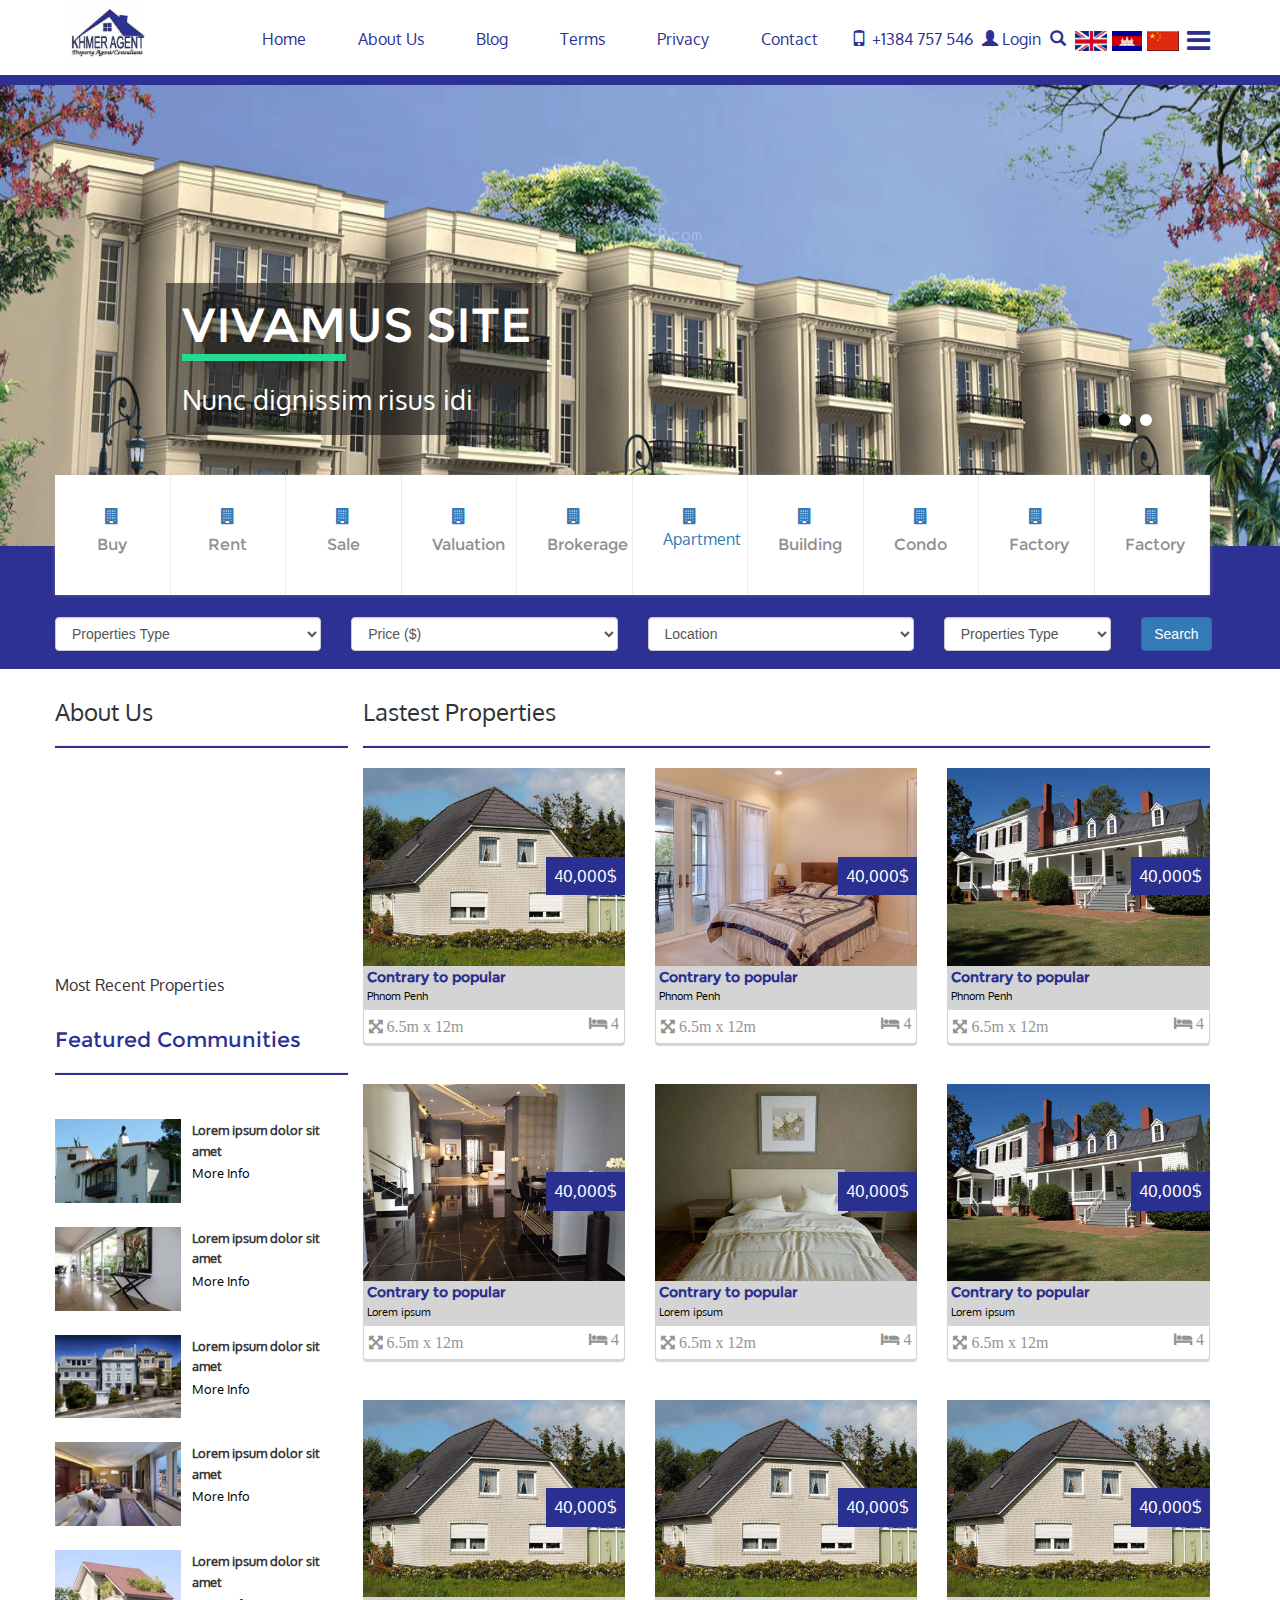
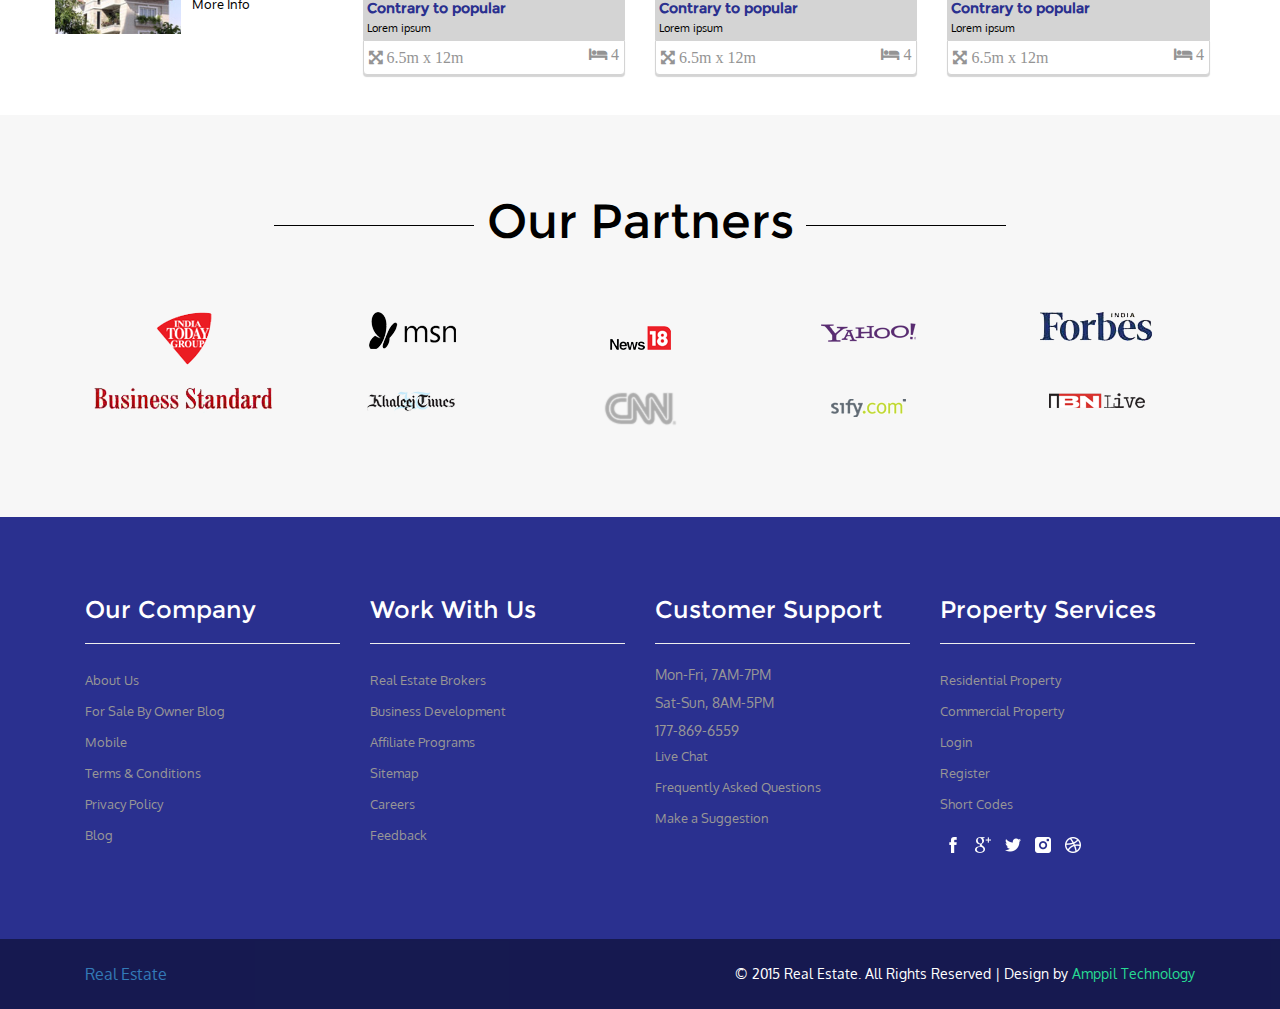
<file: index.html>
<!DOCTYPE html>
<html>
<head>
	<title>Real  Estate</title>
	<link href="css/bootstrap.css" rel="stylesheet" type="text/css" media="all" />
	<!-- jQuery (necessary for Bootstrap's JavaScript plugins) -->
	<script src="js/jquery.min.js"></script>

	<script src="js/scripts.js"></script>
	<link href="css/styles.css" rel="stylesheet">
	<link rel="stylesheet" type="text/css" href="font-awesome/css/font-awesome.css">
	<!--//menu-->
	<!--theme-style-->
	<link href="css/style.css" rel="stylesheet" type="text/css" media="all" />
	<!--//theme-style-->
	<meta name="viewport" content="width=device-width, initial-scale=1">
	<meta http-equiv="Content-Type" content="text/html; charset=utf-8" />
	<meta name="keywords" content="Real Home Responsive web template, Bootstrap Web Templates, Flat Web Templates, Andriod Compatible web template,
	Smartphone Compatible web template, free webdesigns for Nokia, Samsung, LG, SonyErricsson, Motorola web design" />
	<script type="application/x-javascript"> addEventListener("load", function() { setTimeout(hideURLbar, 0); }, false); function hideURLbar(){ window.scrollTo(0,1); } </script>
	<!-- slide -->
	<script src="js/responsiveslides.min.js"></script>
	<script>
		$(function () {
			$("#slider").responsiveSlides({
				auto: true,
				speed: 500,
				namespace: "callbacks",
				pager: true,
			});
		});
	</script>
</head>
<body >
	<!--header-->
	<div class="navigation">
		<div class="container-fluid">
			<nav class="pull">
				<ul>
					<li><a  href="index.html">Home</a></li>
					<li><a  href="about.html">About Us</a></li>
					<li><a  href="blog.html">Blog</a></li>
					<li><a  href="terms.html">Terms</a></li>
					<li><a  href="privacy.html">Privacy</a></li>
					<li><a  href="contact.html">Contact</a></li>
				</ul>
			</nav>
		</div>
	</div>

	<div class="header">
		<div class="nav" style="border-bottom: 5px solid #2d3194;">
			<div class="container">
				<!--logo-->
				<div class="logo">
					<a href="index.html"><img src="images/logo.jpg" style="    height: 75px;"></a>
				</div>
				<!--//logo-->
				<div class="top-nav">
					<ul class="right-icons">
						<li class="nav_top"><a  href="index.html">Home</a></li>
						<li class="nav_top"><a  href="about.html">About Us</a></li>
						<li class="nav_top"><a  href="blog.html">Blog</a></li>
						<li class="nav_top"><a  href="terms.html">Terms</a></li>
						<li class="nav_top"><a  href="privacy.html">Privacy</a></li>
						<li class="nav_top"><a  href="contact.html">Contact</a></li>
						<li><span ><i class="glyphicon glyphicon-phone"> </i>+1384 757 546</span></li>
						<li><a  href="login.html"><i class="glyphicon glyphicon-user"> </i>Login</a></li>
						<li><a class="play-icon popup-with-zoom-anim" href="#small-dialog"><i class="glyphicon glyphicon-search"> </i> </a></li>
						<li><a href="#"><img src="images/en.png"></a></li>
						<li><a href="#"><img src="images/kh.png"></a></li>
						<li><a href="#"><img src="images/China.gif"></a></li>

					</ul>
					<div class="nav-icon">
						<div class="hero nav_slide_button" id="hero">
							<a href="#"><i class="glyphicon fa fa-bars" style="    font-size: 27px;
								margin-top: 10px;
								color: #2c318e;"></i> </a>
							</div>


							<link href="css/popuo-box.css" rel="stylesheet" type="text/css" media="all"/>
							<script src="js/jquery.magnific-popup.js" type="text/javascript"></script>

							<div id="small-dialog" class="mfp-hide">
								<div class="sap_tabs">
									<div id="horizontalTab" style="display: block; width: 100%; margin: 0px;">

										<div class="resp-tabs-container">
											<h2 class="resp-accordion resp-tab-active" role="tab" aria-controls="tab_item-0"><span class="resp-arrow"></span>All Homes</h2>
											<div class="tab-1 resp-tab-content resp-tab-content-active" aria-labelledby="tab_item-0" style="display:block">
												<div class="facts">
													<div class="login">
														<form action="" method="post">
															<input type="text" placeholder="Seacrh ...">
															<input type="submit" value="">
														</form>
													</div>
												</div>
											</div>

									</div>

								</div>
							</div>
						</div>
						<script src="js/easyResponsiveTabs.js" type="text/javascript"></script>
						<script type="text/javascript">
							$(document).ready(function () {
								$('#horizontalTab').easyResponsiveTabs({
											            type: 'default', //Types: default, vertical, accordion
											            width: 'auto', //auto or any width like 600px
											            fit: true   // 100% fit in a container
											        });
							});
						</script>
					</div>
				</div>
				<script>
					$(document).ready(function() {
						$('.popup-with-zoom-anim').magnificPopup({
							type: 'inline',
							fixedContentPos: false,
							fixedBgPos: true,
							overflowY: 'auto',
							closeBtnInside: true,
							preloader: false,
							midClick: true,
							removalDelay: 300,
							mainClass: 'my-mfp-zoom-in'
						});

					});
				</script>
			</div>
			<div class="clearfix"> </div>
		</div>
	</div>
</div>
<!--//-->
<div class=" header-right">
	<div class=" banner">
		<div class="slider">
			<div class="callbacks_container">
				<ul class="rslides" id="slider">
					<li>
						<div class="banner1">
							<div class="caption">
								<h3><span>vivam</span>us site</h3>
								<p>Nunc dignissim risus idi</p>
							</div>
						</div>
					</li>
					<li>
						<div class="banner2">
							<div class="caption">
								<h3><span>vivam</span>us site</h3>
								<p>Nunc dignissim risus idi</p>
							</div>
						</div>
					</li>
					<li>
						<div class="banner3">
							<div class="caption">
								<h3><span>vivam</span>us site</h3>
								<p>Nunc dignissim risus idi</p>
							</div>
						</div>
					</li>
				</ul>
			</div>
		</div>
	</div>
</div>
<!--header-bottom-->
<div class="banner-bottom-top">
	<div class="container" style="    padding-left: 0px;">
		<div class="bottom-header">
			<div class="header-bottom">
				<div class=" bottom-head">
					<a href="buy.html">
						<div class="buy-media">
							<i class="fa fa-building" aria-hidden="true"></i>
							<h6>Buy </h6>
						</div>
					</a>
				</div>
				<div class=" bottom-head">
					<a href="buy.html">
						<div class="buy-media">
							<i class="fa fa-building" aria-hidden="true"></i>
							<h6>Rent</h6>
						</div>
					</a>
				</div>
				<div class=" bottom-head">
					<a href="buy.html">
						<div class="buy-media">
							<i class="fa fa-building" aria-hidden="true"></i>
							<h6>Sale</h6>
						</div>
					</a>
				</div>
				<div class=" bottom-head">
					<a href="buy.html">
						<div class="buy-media">
							<i class="fa fa-building" aria-hidden="true"></i>
							<h6>Valuation </h6>
						</div>
					</a>
				</div>
				<div class=" bottom-head">
					<a href="buy.html">
						<div class="buy-media">
							<i class="fa fa-building" aria-hidden="true"></i>
							<h6>Brokerage</h6>
						</div>
					</a>
				</div>
				<div class=" bottom-head">
					<a href="buy.html">
						<div class="buy-media">
							<i class="fa fa-building" aria-hidden="true"></i>
							<p>Apartment</p>
						</div>
					</a>
				</div>
				<div class=" bottom-head">
					<a href="loan.html">
						<div class="buy-media">
							<i class="fa fa-building" aria-hidden="true"></i>
							<h6>Building </h6>
						</div>
					</a>
				</div>
				<div class=" bottom-head">
					<a href="buy.html">
						<div class="buy-media">
							<i class="fa fa-building" aria-hidden="true"></i>
							<h6>Condo</h6>
						</div>
					</a>
				</div>
				<div class=" bottom-head">
					<a href="dealers.html">
						<div class="buy-media">
							<i class="fa fa-building" aria-hidden="true"></i>
							<h6>Factory</h6>
						</div>
					</a>
				</div>
				<div class=" bottom-head">
					<a href="dealers.html">
						<div class="buy-media">
							<i class="fa fa-building" aria-hidden="true"></i>
							<h6>Factory</h6>
						</div>
					</a>
				</div>



				<div class="clearfix"> </div>
			</div>
		</div>
		<div class="row" style="margin-top: 71px;">
			<div class="col-sm-3 price-top">
				<select class="form-control">
					<option>Properties  Type</option>
					<option>Bangkok</option>
					<option>Tokyo</option>
					<option>London</option>
					<option>Paris</option>
					<option>Dhubai</option>
					<option>New Jerrsey</option>
					<option>Hongkong</option>
					<option>New York</option>
					<option>Rome</option>
					<option>Sydney</option>
					<option>Florence</option>
					<option>Istanbul</option>
					<option>Brezil</option>
					<option>Canda</option>
					<option>Malaysia</option>
					<option>Singapore</option>
					<option>Taiwan</option>
					<option>Spain</option>
					<option>More</option>
				</select>
			</div>
			<div class="col-sm-3 price-top">
				<select class="form-control">
					<option>Price ($) </option>
					<option>Less than 1,000</option>
					<option>$ 1,000 - $ 5,000</option>
					<option>$ 10,000 - $ 50,000</option>
				</select>
			</div>
			<div class="col-sm-3 price-top">
				<select class="form-control">
					<option>Location</option>
					<option>Bangkok</option>
					<option>Tokyo</option>
					<option>London</option>

				</select>

			</div>
			<div class="col-sm-2 price-top">

				<select class="form-control">
					<option>Properties  Type</option>
					<option>Bangkok</option>
					<option>Tokyo</option>
					<option>London</option>

				</select>

			</div>
			<div class="col-sm-1 price-top">

				<input type="submit" value="Search" class="btn btn-primary">

			</div>

		</div>
	</div>
</div>

<!--//-->

<!--//header-bottom-->


<!--//header-->
<!--content-->
<div class="content">
	<div class="">
		<div class="container">
			<div class="row" style="margin-top: 30px;">
				<div class="col-md-3" style="padding: 0px;">
					<h3>About Us</h3><hr style="border-bottom: 2px solid #2d3194;">
					<iframe width="290" height="200" src="https://www.youtube.com/embed/aztsvx_Vg5Y" frameborder="0" allowfullscreen></iframe>
					Most Recent Properties
					<div class="single-box-right">
						<h4>Featured Communities</h4><hr style="border-bottom: 2px solid #2d3194">
						<div class="single-box-img">
							<div class="box-img">
								<a href="single.html"><img class="img-responsive" src="images/sl.jpg" alt=""></a>
							</div>
							<div class="box-text">
								<p><a href="single.html">Lorem ipsum dolor sit amet</a></p>
								<a href="single.html" class="in-box">More Info</a>
							</div>
							<div class="clearfix"> </div>
						</div>
						<div class="single-box-img">
							<div class="box-img">
								<a href="single.html"><img class="img-responsive" src="images/sl1.jpg" alt=""></a>
							</div>
							<div class="box-text">
								<p><a href="single.html">Lorem ipsum dolor sit amet</a></p>
								<a href="single.html" class="in-box">More Info</a>
							</div>
							<div class="clearfix"> </div>
						</div>
						<div class="single-box-img">
							<div class="box-img">
								<a href="single.html"><img class="img-responsive" src="images/sl2.jpg" alt=""></a>
							</div>
							<div class="box-text">
								<p><a href="single.html">Lorem ipsum dolor sit amet</a></p>
								<a href="single.html" class="in-box">More Info</a>
							</div>
							<div class="clearfix"> </div>
						</div>
						<div class="single-box-img">
							<div class="box-img">
								<a href="single.html"><img class="img-responsive" src="images/sl3.jpg" alt=""></a>
							</div>
							<div class="box-text">
								<p><a href="single.html">Lorem ipsum dolor sit amet</a></p>
								<a href="single.html" class="in-box">More Info</a>
							</div>
							<div class="clearfix"> </div>
						</div>
						<div class="single-box-img">
							<div class="box-img">
								<a href="single.html"><img class="img-responsive" src="images/sl4.jpg" alt=""></a>
							</div>
							<div class="box-text">
								<p><a href="single.html">Lorem ipsum dolor sit amet</a></p>
								<a href="single.html" class="in-box">More Info</a>
							</div>
							<div class="clearfix"> </div>
						</div>
					</div>
				</div>
				<div class="col-md-9" style="padding: 0px;">
					<div class="col-md-12" style="">
						<h3>Lastest Properties</h3><hr style="border-bottom: 2px solid #2d3194;">
					</div>
					<div class="col-md-12" style="margin-bottom: 40px;  padding: 0px;">
						<div class="col-md-4 box_2">
							<a href="single.html" class="mask">
								<img class="img-responsive zoom-img" src="images/pc4.jpg" alt="">
								<span class="four">40,000$</span>
							</a>
							<div class="most-1">
								<h5><a href="single.html">Contrary to popular</a></h5>
								<p>Phnom Penh</p>
							</div>
							<div class="property-info">
								<p style="color: #949494;">
									<i class="fa fa-arrows-alt" aria-hidden="true"> 6.5m x 12m</i>
									<i class="fa fa-bed" style="float: right;" aria-hidden="true" > 4</i>
								</p>
							</div>
						</div>
						<div class="col-md-4 box_2">
							<a href="single.html" class="mask">
								<img class="img-responsive zoom-img" src="images/pc2.jpg" alt="">
								<span class="four">40,000$</span>
							</a>
							<div class="most-1">
								<h5><a href="single.html">Contrary to popular</a></h5>
								<p>Phnom Penh</p>
							</div>
							<div class="property-info">
								<p style="color: #949494;">
									<i class="fa fa-arrows-alt" aria-hidden="true"> 6.5m x 12m</i>
									<i class="fa fa-bed" style="float: right;" aria-hidden="true" > 4</i>
								</p>
							</div>
						</div>
						<div class="col-md-4 box_2">
							<a href="single.html" class="mask">
								<img class="img-responsive zoom-img" src="images/pc5.jpg" alt="">
								<span class="four">40,000$</span>
							</a>
							<div class="most-1">
								<h5>
									<a href="single.html">Contrary to popular</a>
								</h5>
								<p>Phnom Penh</p>
							</div>
							<div class="property-info">
								<p style="color: #949494;">
									<i class="fa fa-arrows-alt" aria-hidden="true"> 6.5m x 12m</i>
									<i class="fa fa-bed" style="float: right;" aria-hidden="true" > 4</i>
								</p>
							</div>
						</div>
					</div>
					<div class="col-md-12" style="margin-bottom: 40px;  padding: 0px;">
						<div class="col-md-4 box_2">
							<a href="single.html" class="mask">
								<img class="img-responsive zoom-img" src="images/pc3.jpg" alt="" >
								<span class="four">40,000$</span>
							</a>
							<div class="most-1">
								<h5><a href="single.html">Contrary to popular</a></h5>
								<p>Lorem ipsum</p>
							</div>
							<div class="property-info">
								<p style="color: #949494;">
									<i class="fa fa-arrows-alt" aria-hidden="true"> 6.5m x 12m</i>
									<i class="fa fa-bed" style="float: right;" aria-hidden="true" > 4</i>
								</p>
							</div>

						</div>
						<div class="col-md-4 box_2">
							<a href="single.html" class="mask">
								<img class="img-responsive zoom-img" src="images/pc1.jpg" alt="">
								<span class="four">40,000$</span>
							</a>
							<div class="most-1">
								<h5><a href="single.html">Contrary to popular</a></h5>
								<p>Lorem ipsum</p>
							</div>
							<div class="property-info">
								<p style="color: #949494;">
									<i class="fa fa-arrows-alt" aria-hidden="true"> 6.5m x 12m</i>
									<i class="fa fa-bed" style="float: right;" aria-hidden="true" > 4</i>
								</p>
							</div>
						</div>
						<div class="col-md-4 box_2">
							<a href="single.html" class="mask">
								<img class="img-responsive zoom-img" src="images/pc5.jpg" alt="">
								<span class="four">40,000$</span>
							</a>
							<div class="most-1">
								<h5><a href="single.html">Contrary to popular</a></h5>
								<p>Lorem ipsum</p>
							</div>
							<div class="property-info">
								<p style="color: #949494;">
									<i class="fa fa-arrows-alt" aria-hidden="true"> 6.5m x 12m</i>
									<i class="fa fa-bed" style="float: right;" aria-hidden="true" > 4</i>
								</p>
							</div>
						</div>
					</div>
					<div class="col-md-12" style="margin-bottom: 40px;  padding: 0px;">
						<div class="col-md-4 box_2">
							<a href="single.html" class="mask">
								<img class="img-responsive zoom-img" src="images/pc4.jpg" alt="">
								<span class="four">40,000$</span>
							</a>
							<div class="most-1">
								<h5><a href="single.html">Contrary to popular</a></h5>
								<p>Lorem ipsum</p>
							</div>
							<div class="property-info">
								<p style="color: #949494;">
									<i class="fa fa-arrows-alt" aria-hidden="true"> 6.5m x 12m</i>
									<i class="fa fa-bed" style="float: right;" aria-hidden="true" > 4</i>
								</p>
							</div>
						</div>
						<div class="col-md-4 box_2">
							<a href="single.html" class="mask">
								<img class="img-responsive zoom-img" src="images/pc4.jpg" alt="">
								<span class="four">40,000$</span>
							</a>
							<div class="most-1">
								<h5><a href="single.html">Contrary to popular</a></h5>
								<p>Lorem ipsum</p>
							</div>
							<div class="property-info">
								<p style="color: #949494;">
									<i class="fa fa-arrows-alt" aria-hidden="true"> 6.5m x 12m</i>
									<i class="fa fa-bed" style="float: right;" aria-hidden="true" > 4</i>
								</p>
							</div>
						</div>
						<div class="col-md-4 box_2">
							<a href="single.html" class="mask">
								<img class="img-responsive zoom-img" src="images/pc4.jpg" alt="">
								<span class="four">40,000$</span>
							</a>
							<div class="most-1">
								<h5><a href="single.html">Contrary to popular</a></h5>
								<p>Lorem ipsum</p>
							</div>
							<div class="property-info">
								<p style="color: #949494;">
									<i class="fa fa-arrows-alt" aria-hidden="true"> 6.5m x 12m</i>
									<i class="fa fa-bed" style="float: right;" aria-hidden="true" > 4</i>
								</p>
							</div>
						</div>
					</div>
				</div>
				<div class="clearfix"> </div>
			</div>
		</div>
	</div>

	<div class="content-bottom1">
		<h3>Our Partners</h3>
		<div class="container">
			<ul style="width: 100%;">
				<li><a href="#"><img class="img-responsive" src="images/lg.png" alt=""></a></li>
				<li><a href="#"><img class="img-responsive" src="images/lg1.png" alt=""></a></li>
				<li><a href="#"><img class="img-responsive" src="images/lg2.png" alt=""></a></li>
				<li><a href="#"><img class="img-responsive" src="images/lg3.png" alt=""></a></li>
				<li><a href="#"><img class="img-responsive" src="images/lg4.png" alt=""></a></li>
				<div class="clearfix"> </div>
			</ul>
			<ul style="width: 100%;">
				<li><a href="#"><img class="img-responsive" src="images/lg5.png" alt=""></a></li>
				<li><a href="#"><img class="img-responsive" src="images/lg6.png" alt=""></a></li>
				<li><a href="#"><img class="img-responsive" src="images/lg7.png" alt=""></a></li>
				<li><a href="#"><img class="img-responsive" src="images/lg8.png" alt=""></a></li>
				<li><a href="#"><img class="img-responsive" src="images/lg9.png" alt=""></a></li>
				<div class="clearfix"> </div>
			</ul>
		</div>
	</div>
	<!--//partners-->
</div>
<!--footer-->
<div class="footer">
	<div class="container">
		<div class="footer-top-at">
			<div class="col-md-3 amet-sed">
				<h4>Our Company</h4><hr />
				<ul class="nav-bottom">
					<li><a href="about.html">About Us</a></li>
					<li><a href="blog.html">For Sale By Owner Blog</a></li>
					<li><a href="mobile_app.html">Mobile</a></li>
					<li><a href="terms.html">Terms & Conditions</a></li>
					<li><a href="privacy.html">Privacy Policy</a></li>
					<li><a href="blog.html">Blog</a></li>

				</ul>
			</div>
			<div class="col-md-3 amet-sed ">
				<h4>Work With Us</h4><hr />
				<ul class="nav-bottom">
					<li><a href="single.html">Real Estate Brokers</a></li>
					<li><a href="single.html">Business Development</a></li>
					<li><a href="single.html">Affiliate Programs</a></li>
					<li><a href="contact.html">Sitemap</a></li>
					<li><a href="career.html">Careers</a></li>
					<li><a href="feedback.html">Feedback</a></li>
				</ul>
			</div>
			<div class="col-md-3 amet-sed">
				<h4>Customer Support</h4><hr />
				<p>Mon-Fri, 7AM-7PM </p>
				<p>Sat-Sun, 8AM-5PM </p>
				<p>177-869-6559</p>
				<ul class="nav-bottom">
					<li><a href="#">Live Chat</a></li>
					<li><a href="faqs.html">Frequently Asked Questions</a></li>
					<li><a href="suggestion.html">Make a Suggestion</a></li>
				</ul>
			</div>
			<div class="col-md-3 amet-sed ">
				<h4>Property Services</h4><hr />
				<ul class="nav-bottom">
					<li><a href="single.html">Residential Property</a></li>
					<li><a href="single.html">Commercial Property</a></li>
					<li><a href="login.html">Login</a></li>
					<li><a href="register.html">Register</a></li>
					<li><a href="typo.html">Short Codes</a></li>
				</ul>
				<ul class="social">
					<li><a href="#"><i> </i></a></li>
					<li><a href="#"><i class="gmail"> </i></a></li>
					<li><a href="#"><i class="twitter"> </i></a></li>
					<li><a href="#"><i class="camera"> </i></a></li>
					<li><a href="#"><i class="dribble"> </i></a></li>
				</ul>
			</div>
			<div class="clearfix"> </div>
		</div>
	</div>
	<div class="footer-bottom">
		<div class="container">
			<div class="col-md-4 footer-logo">
				<a href="index.html">Real Estate</a>
			</div>
			<div class="col-md-8 footer-class">
				<p >© 2015 Real Estate. All Rights Reserved | Design by  <a href="http://www.amppil.com" target="_blank">Amppil Technology</a> </p>
			</div>
			<div class="clearfix"> </div>
		</div>
	</div>
</div>
<script type="text/javascript">
	$(window).load(function() {
		$("#flexiselDemo1").flexisel({
			visibleItems: 4,
			animationSpeed: 1000,
			autoPlay: true,
			autoPlaySpeed: 3000,
			pauseOnHover: true,
			enableResponsiveBreakpoints: true,
			responsiveBreakpoints: {
				portrait: {
					changePoint:480,
					visibleItems: 1
				},
				landscape: {
					changePoint:640,
					visibleItems: 2
				},
				tablet: {
					changePoint:768,
					visibleItems: 3
				}
			}
		});

	});
</script>
<!--//footer-->
</body>
</html>
<script>
	$(document).bind("contextmenu",function(e) {
	 e.preventDefault();
	});

	$(document).keydown(function(e){
	    if(e.which === 123){
	       return false;
	    }
	});

	document.onkeydown = function(e) {

        if (e.ctrlKey &&
            (
             e.keyCode === 85 ||
             e.keyCode === 117)) {
            // alert('not allowed');
            return false;
        } else {
            return true;
        }
};
</script>
</file>
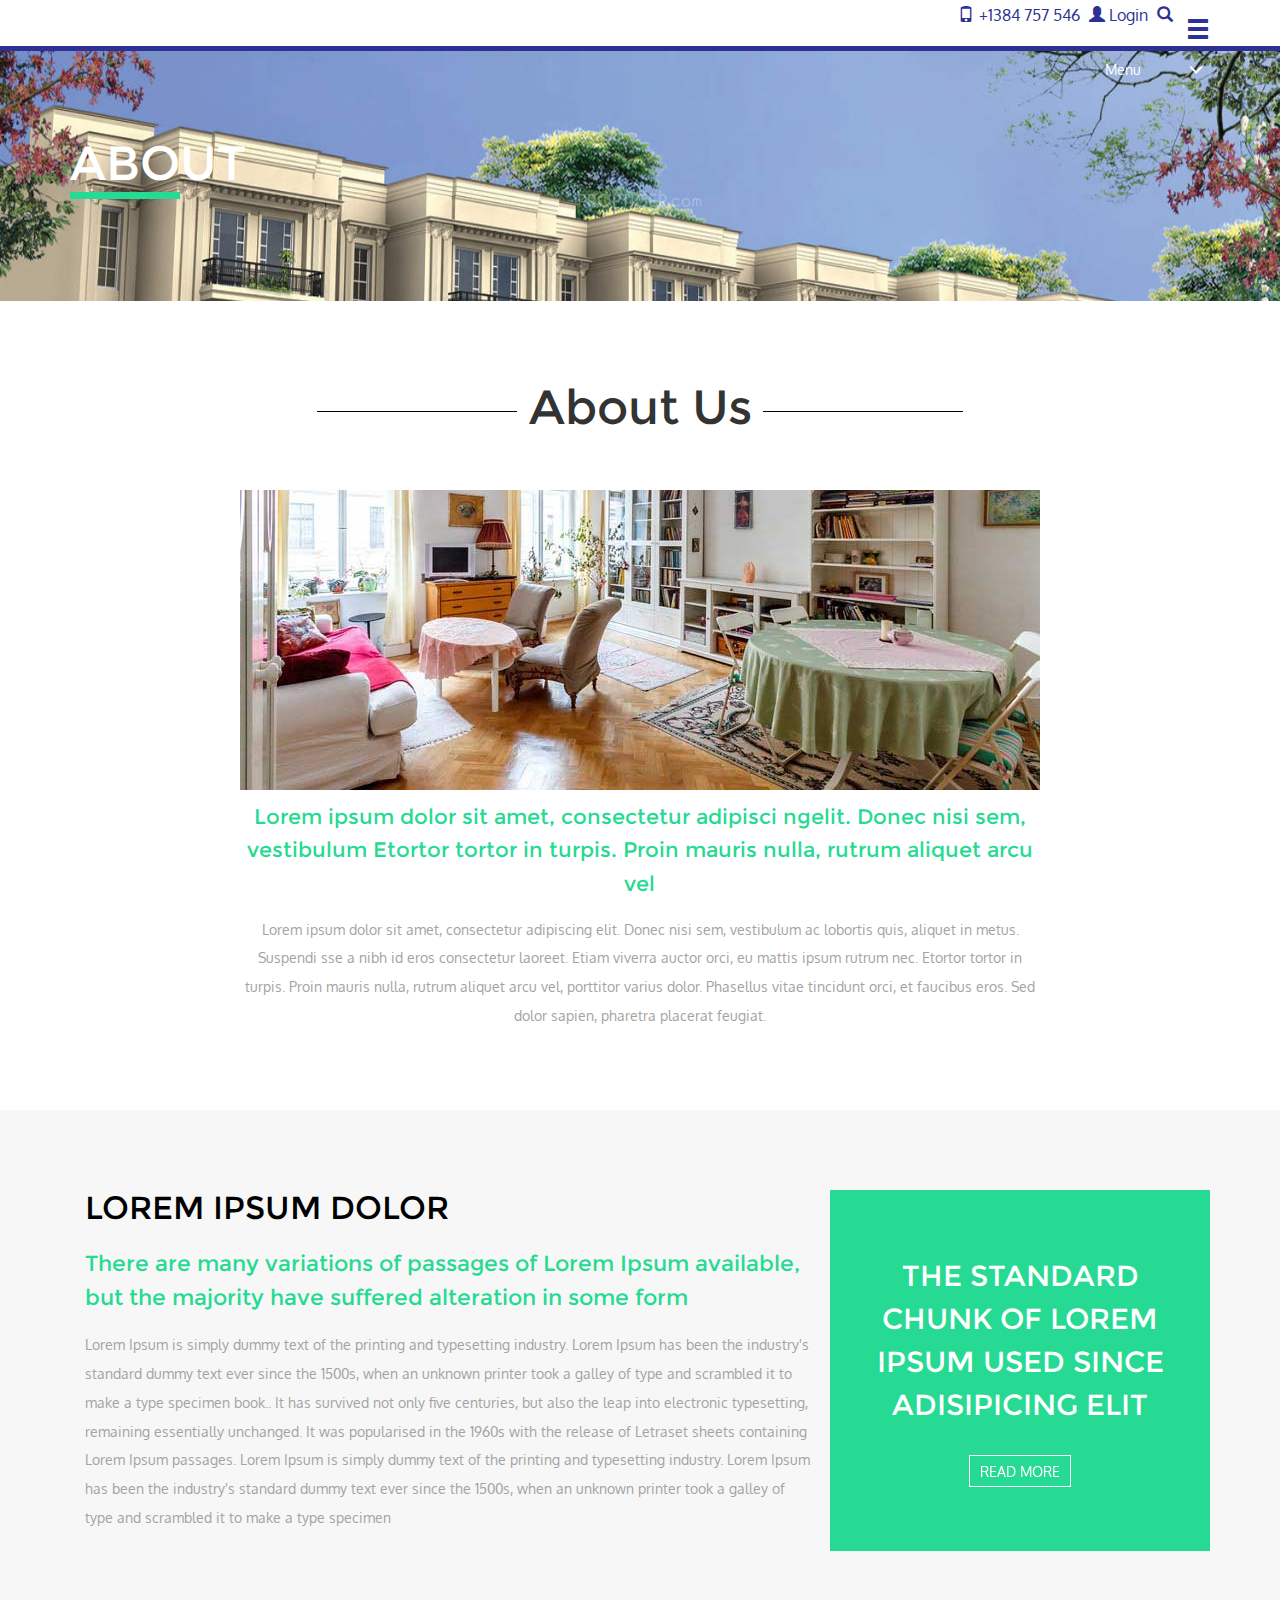
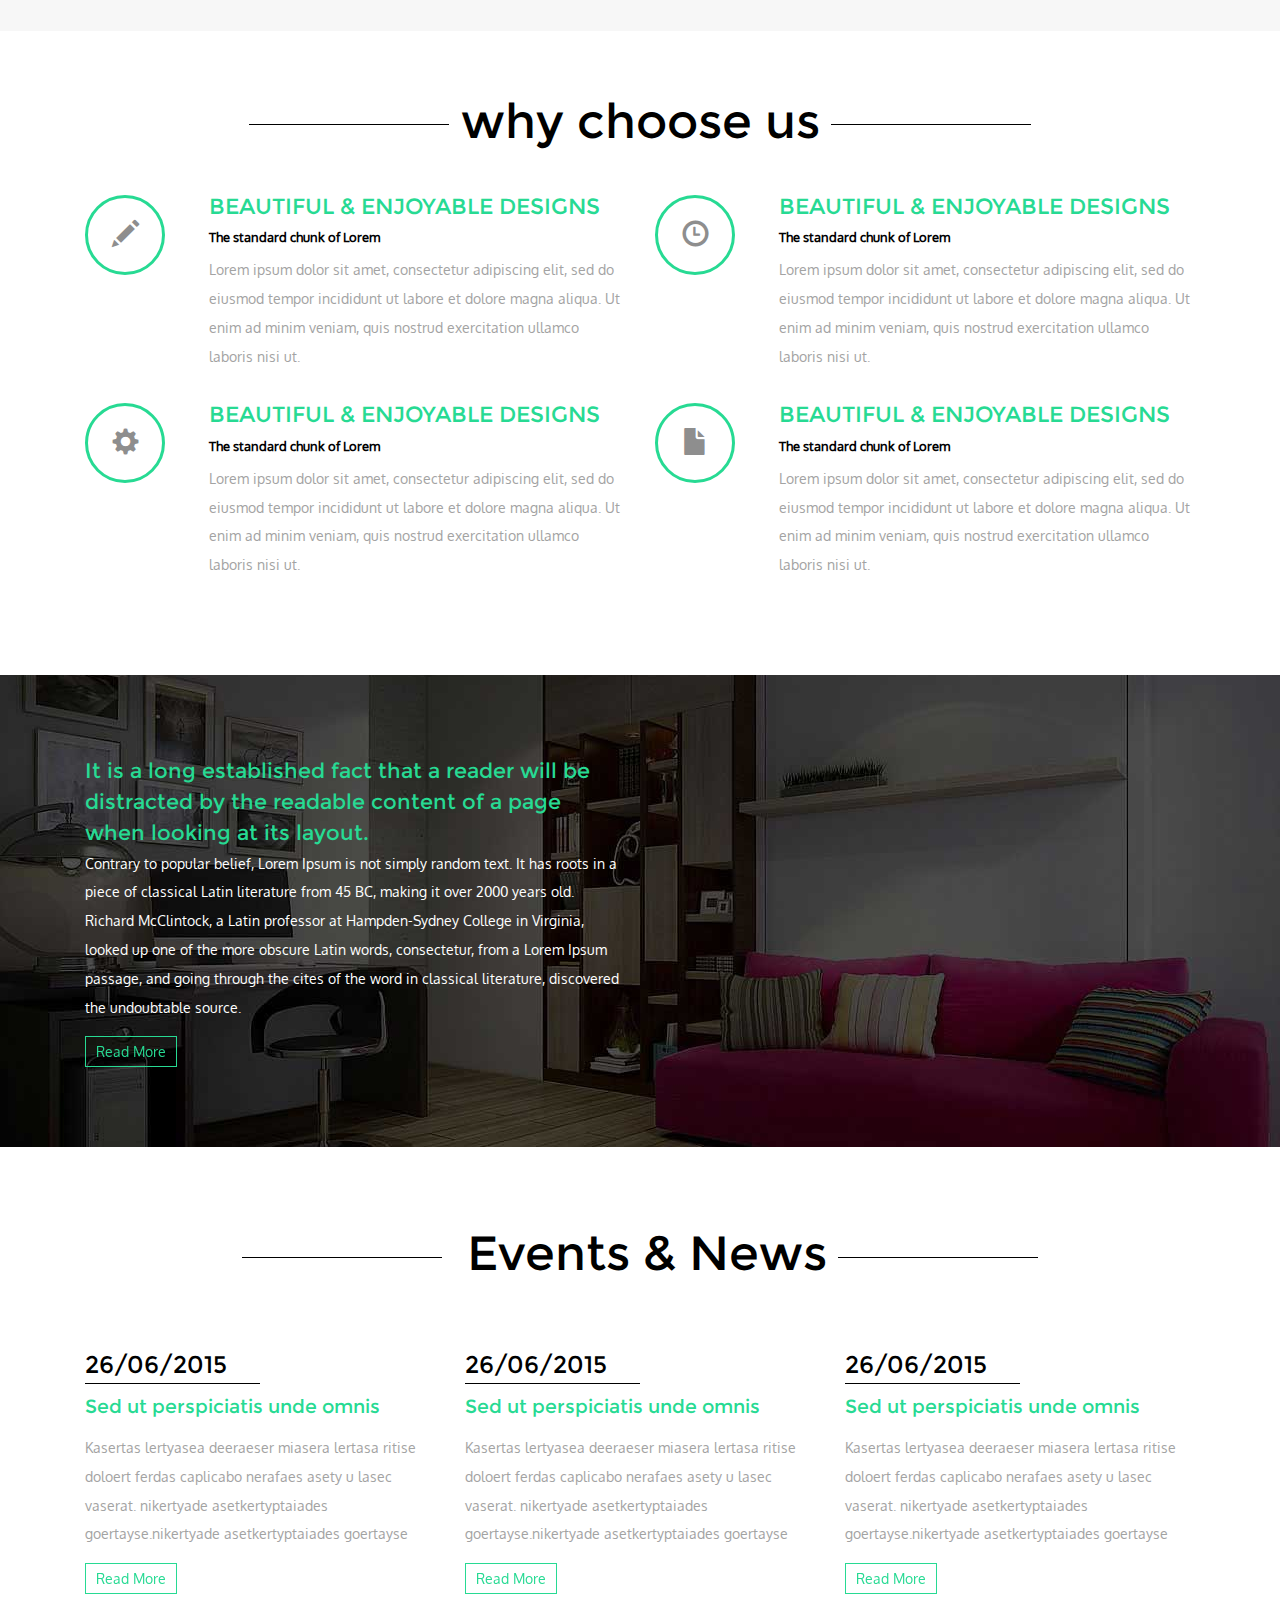
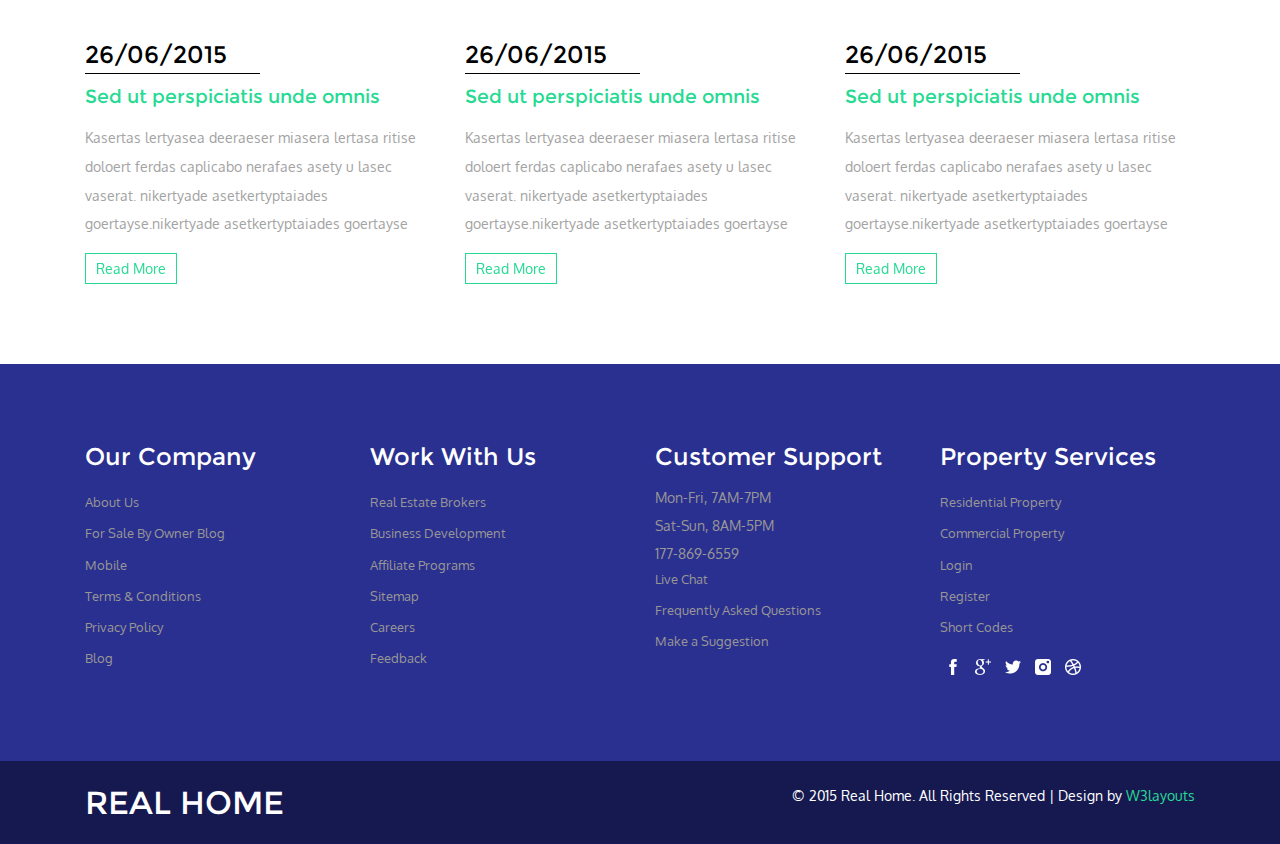
<file: about.html>
<!--A Design by W3layouts
Author: W3layout
Author URL: http://w3layouts.com
License: Creative Commons Attribution 3.0 Unported
License URL: http://creativecommons.org/licenses/by/3.0/
-->
<!DOCTYPE html>
<html>
<head>
<title>Real Home A Real Estate Category Flat Bootstarp Resposive Website Template | About :: w3layouts</title>
<link href="css/bootstrap.css" rel="stylesheet" type="text/css" media="all" />
<!-- jQuery (necessary for Bootstrap's JavaScript plugins) -->
<script src="js/jquery.min.js"></script>
<!-- Custom Theme files -->
<!--menu-->
<script src="js/scripts.js"></script>
<link href="css/styles.css" rel="stylesheet">
<!--//menu-->
<!--theme-style-->
<link href="css/style.css" rel="stylesheet" type="text/css" media="all" />
<!--//theme-style-->
<meta name="viewport" content="width=device-width, initial-scale=1">
<meta http-equiv="Content-Type" content="text/html; charset=utf-8" />
<meta name="keywords" content="Real Home Responsive web template, Bootstrap Web Templates, Flat Web Templates, Andriod Compatible web template,
Smartphone Compatible web template, free webdesigns for Nokia, Samsung, LG, SonyErricsson, Motorola web design" />
<script type="application/x-javascript"> addEventListener("load", function() { setTimeout(hideURLbar, 0); }, false); function hideURLbar(){ window.scrollTo(0,1); } </script>
</head>
<body>
<!--header-->
	<div class="navigation">
			<div class="container-fluid">
				<nav class="pull">
					<ul>
						<li><a  href="index.html">Home</a></li>
						<li><a  href="about.html">About Us</a></li>
						<li><a  href="blog.html">Blog</a></li>
						<li><a  href="terms.html">Terms</a></li>
						<li><a  href="privacy.html">Privacy</a></li>
						<li><a  href="contact.html">Contact</a></li>
					</ul>
				</nav>
			</div>
		</div>

<div class="header">
	<div class="container">
		<!--logo-->
			<div class="logo">
				<h1><a href="index.html">REAL HOME</a></h1>
			</div>
		<!--//logo-->
		<div class="top-nav">
			<ul class="right-icons">
				<li><span ><i class="glyphicon glyphicon-phone"> </i>+1384 757 546</span></li>
				<li><a  href="login.html"><i class="glyphicon glyphicon-user"> </i>Login</a></li>
				<li><a class="play-icon popup-with-zoom-anim" href="#small-dialog"><i class="glyphicon glyphicon-search"> </i> </a></li>

			</ul>
			<div class="nav-icon">
				<div class="hero fa-navicon fa-2x nav_slide_button" id="hero">
						<a href="#"><i class="glyphicon glyphicon-menu-hamburger"></i> </a>
					</div>
				<!---
				<a href="#" class="right_bt" id="activator"><i class="glyphicon glyphicon-menu-hamburger"></i>  </a>
			--->
			</div>
		<div class="clearfix"> </div>
			<!---pop-up-box---->

				<link href="css/popuo-box.css" rel="stylesheet" type="text/css" media="all"/>
				<script src="js/jquery.magnific-popup.js" type="text/javascript"></script>
			<!---//pop-up-box---->
				<div id="small-dialog" class="mfp-hide">
					    <!----- tabs-box ---->
				<div class="sap_tabs">
				     <div id="horizontalTab" style="display: block; width: 100%; margin: 0px;">
						  <ul class="resp-tabs-list">
						  	  <li class="resp-tab-item " aria-controls="tab_item-0" role="tab"><span>All Homes</span></li>
							  <li class="resp-tab-item" aria-controls="tab_item-1" role="tab"><span>For Sale</span></li>
							  <li class="resp-tab-item" aria-controls="tab_item-2" role="tab"><span>For Rent</span></li>
							  <div class="clearfix"></div>
						  </ul>
						  <div class="resp-tabs-container">
						  		<h2 class="resp-accordion resp-tab-active" role="tab" aria-controls="tab_item-0"><span class="resp-arrow"></span>All Homes</h2><div class="tab-1 resp-tab-content resp-tab-content-active" aria-labelledby="tab_item-0" style="display:block">
								 	<div class="facts">
									  	<div class="login">
											<input type="text" value="Search Address, Neighborhood, City or Zip" onfocus="this.value = '';" onblur="if (this.value == '') {this.value = 'Search Address, Neighborhood, City or Zip';}">
									 		<input type="submit" value="">
									 	</div>
							        </div>
						  		</div>
							     <h2 class="resp-accordion" role="tab" aria-controls="tab_item-1"><span class="resp-arrow"></span>For Sale</h2><div class="tab-1 resp-tab-content" aria-labelledby="tab_item-1">
									<div class="facts">
										<div class="login">
											<input type="text" value="Search Address, Neighborhood, City or Zip" onfocus="this.value = '';" onblur="if (this.value == '') {this.value = 'Search Address, Neighborhood, City or Zip';}">
									 		<input type="submit" value="">
									 	</div>
							        </div>
								 </div>
							      <h2 class="resp-accordion" role="tab" aria-controls="tab_item-2"><span class="resp-arrow"></span>For Rent</h2><div class="tab-1 resp-tab-content" aria-labelledby="tab_item-2">
									 <div class="facts">
										<div class="login">
											<input type="text" value="Search Address, Neighborhood, City or Zip" onfocus="this.value = '';" onblur="if (this.value == '') {this.value = 'Search Address, Neighborhood, City or Zip';}">
									 		<input type="submit" value="">
									 	</div>
							         </div>
							    </div>
					      </div>
					 </div>
					 <script src="js/easyResponsiveTabs.js" type="text/javascript"></script>
				    	<script type="text/javascript">
						    $(document).ready(function () {
						        $('#horizontalTab').easyResponsiveTabs({
						            type: 'default', //Types: default, vertical, accordion
						            width: 'auto', //auto or any width like 600px
						            fit: true   // 100% fit in a container
						        });
						    });
			  			 </script>
				</div>
				</div>
				 <script>
						$(document).ready(function() {
						$('.popup-with-zoom-anim').magnificPopup({
							type: 'inline',
							fixedContentPos: false,
							fixedBgPos: true,
							overflowY: 'auto',
							closeBtnInside: true,
							preloader: false,
							midClick: true,
							removalDelay: 300,
							mainClass: 'my-mfp-zoom-in'
						});

						});
				</script>


		</div>
		<div class="clearfix"> </div>
		</div>
</div>
<!--//-->
<div class=" banner-buying">
	<div class=" container">
	<h3><span>Abo</span>ut</h3>
	<!---->
	<div class="menu-right">
		 <ul class="menu">
			<li class="item1"><a href="#"> Menu<i class="glyphicon glyphicon-menu-down"> </i> </a>
			<ul class="cute">
				<li class="subitem1"><a href="buy.html">Buy </a></li>
				<li class="subitem2"><a href="buy.html">Rent </a></li>
				<li class="subitem3"><a href="buy.html">Hostels </a></li>
				<li class="subitem1"><a href="buy.html">Resale </a></li>
				<li class="subitem2"><a href="loan.html">Home Loan</a></li>
				<li class="subitem3"><a href="buy.html">Apartment </a></li>
				<li class="subitem3"><a href="dealers.html">Dealers</a></li>
			</ul>
		</li>
		</ul>
	</div>
	<div class="clearfix"> </div>
		<!--initiate accordion-->
		<script type="text/javascript">
			$(function() {
			    var menu_ul = $('.menu > li > ul'),
			           menu_a  = $('.menu > li > a');
			    menu_ul.hide();
			    menu_a.click(function(e) {
			        e.preventDefault();
			        if(!$(this).hasClass('active')) {
			            menu_a.removeClass('active');
			            menu_ul.filter(':visible').slideUp('normal');
			            $(this).addClass('active').next().stop(true,true).slideDown('normal');
			        } else {
			            $(this).removeClass('active');
			            $(this).next().stop(true,true).slideUp('normal');
			        }
			    });

			});
		</script>

	</div>
</div>
<!--//header-->
<div class="about">
	<div class="about-head">
		<div class="container">
			<h3>About Us</h3>
				<div class="about-in">
					<a href="blog_single.html"><img src="images/at.jpg" alt="image" class="img-responsive ">	</a>
					<h6 ><a href="blog_single.html">Lorem ipsum dolor sit amet, consectetur adipisci ngelit. Donec nisi sem, vestibulum Etortor tortor in turpis. Proin mauris nulla, rutrum aliquet arcu vel</a></h6>
					<p>Lorem ipsum dolor sit amet, consectetur adipiscing elit. Donec nisi sem, vestibulum ac lobortis quis, aliquet in metus. Suspendi sse a nibh id eros consectetur laoreet. Etiam viverra auctor orci, eu mattis ipsum rutrum nec.
						Etortor tortor in turpis. Proin mauris nulla, rutrum aliquet arcu vel, porttitor varius dolor. Phasellus vitae tincidunt orci, et faucibus eros. Sed dolor sapien, pharetra placerat feugiat.</p>
				</div>
		</div>
	</div>
	<!---->
	<div class="about-middle">
		<div class="container">
			<div class="col-md-8 about-mid">
				<h4>Lorem ipsum dolor</h4>
				<h6><a href="blog_single.html">There are many variations of passages of Lorem Ipsum available, but the majority have suffered alteration in some form</a> </h6>
				<p >Lorem Ipsum is simply dummy text of the printing and typesetting industry. Lorem Ipsum has been the industry's standard dummy text ever since the 1500s, when an unknown printer took a galley of type and scrambled it to make a type specimen book.. It has survived not only five centuries, but also the leap into electronic typesetting, remaining essentially unchanged. It was popularised in the 1960s with the release of Letraset sheets containing Lorem Ipsum passages.
					Lorem Ipsum is simply dummy text of the printing and typesetting industry. Lorem Ipsum has been the industry's standard dummy text ever since the 1500s, when an unknown printer took a galley of type and scrambled it to make a type specimen</p>
			</div>
			<div class="col-md-4 about-mid1">
				<p>The standard chunk of Lorem Ipsum used since adisipicing elit</p>
				<a href="blog_single.html" class="hvr-sweep-to-right more-in">READ MORE</a>
			</div>
			<div class="clearfix"> </div>
		</div>
	</div>
	<!---->
	<!---->
	<div class="choose-us">
		<div class="container">
			<h3>why choose us</h3>
			<div class="us-choose">
				<div class="col-md-6 why-choose">
					<div class="  ser-grid ">
						<i class="hi-icon hi-icon-archive glyphicon glyphicon-pencil"> </i>
					</div>
					<div class="ser-top beautiful">
						<h5>beautiful &amp; enjoyable designs</h5>
						<label>The standard chunk of Lorem</label>
						<p>Lorem ipsum dolor sit amet, consectetur adipiscing elit, sed do eiusmod tempor incididunt ut labore et dolore magna aliqua. Ut enim ad minim veniam, quis nostrud exercitation ullamco laboris nisi ut.</p>
					</div>
					<div class="clearfix"> </div>
				</div>
				<div class="col-md-6 why-choose">
					<div class=" ser-grid">
						<i class="hi-icon hi-icon-archive glyphicon glyphicon-time"> </i>
					</div>
					<div class="ser-top beautiful">
						<h5>beautiful &amp; enjoyable designs</h5>
						<label>The standard chunk of Lorem</label>
						<p>Lorem ipsum dolor sit amet, consectetur adipiscing elit, sed do eiusmod tempor incididunt ut labore et dolore magna aliqua. Ut enim ad minim veniam, quis nostrud exercitation ullamco laboris nisi ut.</p>
					</div>
					<div class="clearfix"> </div>
				</div>
				<div class="clearfix"> </div>
			</div>
			<div class="us-choose">
				<div class="col-md-6 why-choose">
					<div class=" ser-grid">
						<i class="hi-icon hi-icon-archive glyphicon glyphicon-cog"> </i>
					</div>
					<div class="ser-top beautiful">
						<h5>beautiful &amp; enjoyable designs</h5>
						<label>The standard chunk of Lorem</label>
						<p>Lorem ipsum dolor sit amet, consectetur adipiscing elit, sed do eiusmod tempor incididunt ut labore et dolore magna aliqua. Ut enim ad minim veniam, quis nostrud exercitation ullamco laboris nisi ut.</p>
					</div>
					<div class="clearfix"> </div>
				</div>
				<div class="col-md-6 why-choose">
					<div class=" ser-grid">
						<i class="hi-icon hi-icon-archive glyphicon glyphicon-file"> </i>
					</div>
					<div class="ser-top beautiful">
						<h5>beautiful &amp; enjoyable designs</h5>
						<label>The standard chunk of Lorem</label>
						<p>Lorem ipsum dolor sit amet, consectetur adipiscing elit, sed do eiusmod tempor incididunt ut labore et dolore magna aliqua. Ut enim ad minim veniam, quis nostrud exercitation ullamco laboris nisi ut.</p>
					</div>
					<div class="clearfix"> </div>
				</div>
				<div class="clearfix"> </div>
			</div>

			</div>
		</div>
	<!---->
	<!---->
	<div class="about-bottom">
		<div class="container">
				<div class="col-md-6 bottom-about">
					<h4><a href="blog_single.html">It is a long established fact that a reader will be distracted by the readable content of a page when looking at its layout.</a></h4>
					<p>Contrary to popular belief, Lorem Ipsum is not simply random text. It has roots in a piece of classical Latin literature from 45 BC, making it over 2000 years old. Richard McClintock, a Latin professor at Hampden-Sydney College in Virginia, looked up one of the more obscure Latin words, consectetur, from a Lorem Ipsum passage, and going through the cites of the word in classical literature, discovered the undoubtable source.</p>
					<a href="blog_single.html" class="hvr-sweep-to-right more">Read More</a>
				</div>
				<div class="col-md-6 bottom-about1">
					<iframe src="https://player.vimeo.com/video/12690053"  webkitallowfullscreen mozallowfullscreen allowfullscreen></iframe>
				</div>
				<div class="clearfix"> </div>
			</div>
		</div>
		<!---->
		<div class="container">
		<div class="content-events">
				<h3> Events & News</h3>
				<div class="news">
					<div class="col-md-4 new-more">
						<div class="event">
							<h4>26/06/2015</h4>
							<h6><a href="blog_single.html">Sed ut perspiciatis unde omnis </a></h6>
						</div>
						<p>Kasertas lertyasea deeraeser miasera lertasa ritise doloert ferdas caplicabo nerafaes asety u lasec vaserat. nikertyade asetkertyptaiades goertayse.nikertyade asetkertyptaiades goertayse</p>
						<a class="hvr-sweep-to-right more" href="blog_single.html">Read More</a>
					</div>
					<div class="col-md-4 new-more">
						<div class="event">
							<h4>26/06/2015</h4>
							<h6><a href="blog_single.html">Sed ut perspiciatis unde omnis </a></h6>
						</div>
						<p>Kasertas lertyasea deeraeser miasera lertasa ritise doloert ferdas caplicabo nerafaes asety u lasec vaserat. nikertyade asetkertyptaiades goertayse.nikertyade asetkertyptaiades goertayse</p>
						<a class="hvr-sweep-to-right more" href="blog_single.html">Read More</a>
					</div>
					<div class="col-md-4 new-more">
						<div class="event">
							<h4>26/06/2015</h4>
							<h6><a href="blog_single.html">Sed ut perspiciatis unde omnis </a></h6>
						</div>
						<p>Kasertas lertyasea deeraeser miasera lertasa ritise doloert ferdas caplicabo nerafaes asety u lasec vaserat. nikertyade asetkertyptaiades goertayse.nikertyade asetkertyptaiades goertayse</p>
						<a class="hvr-sweep-to-right more" href="blog_single.html">Read More</a>
					</div>
					<div class="clearfix"> </div>
				</div>
				<div class="news">
					<div class="col-md-4 new-more">
						<div class="event">
							<h4>26/06/2015</h4>
							<h6><a href="blog_single.html">Sed ut perspiciatis unde omnis </a></h6>
						</div>
						<p>Kasertas lertyasea deeraeser miasera lertasa ritise doloert ferdas caplicabo nerafaes asety u lasec vaserat. nikertyade asetkertyptaiades goertayse.nikertyade asetkertyptaiades goertayse</p>
						<a class="hvr-sweep-to-right more" href="blog_single.html">Read More</a>
					</div>
					<div class="col-md-4 new-more">
						<div class="event">
							<h4>26/06/2015</h4>
							<h6><a href="blog_single.html">Sed ut perspiciatis unde omnis </a></h6>
						</div>
						<p>Kasertas lertyasea deeraeser miasera lertasa ritise doloert ferdas caplicabo nerafaes asety u lasec vaserat. nikertyade asetkertyptaiades goertayse.nikertyade asetkertyptaiades goertayse</p>
						<a class="hvr-sweep-to-right more" href="blog_single.html">Read More</a>
					</div>
					<div class="col-md-4 new-more">
						<div class="event">
							<h4>26/06/2015</h4>
							<h6><a href="blog_single.html">Sed ut perspiciatis unde omnis </a></h6>
						</div>
						<p>Kasertas lertyasea deeraeser miasera lertasa ritise doloert ferdas caplicabo nerafaes asety u lasec vaserat. nikertyade asetkertyptaiades goertayse.nikertyade asetkertyptaiades goertayse</p>
						<a class="hvr-sweep-to-right more" href="blog_single.html">Read More</a>
					</div>
					<div class="clearfix"> </div>
				</div>
			</div>
		</div>
		<!---->

</div>
<!--footer-->
<div class="footer">
	<div class="container">
		<div class="footer-top-at">
			<div class="col-md-3 amet-sed">
				<h4>Our Company</h4>
				<ul class="nav-bottom">
					<li><a href="about.html">About Us</a></li>
					<li><a href="blog.html">For Sale By Owner Blog</a></li>
					<li><a href="mobile_app.html">Mobile</a></li>
					<li><a href="terms.html">Terms & Conditions</a></li>
					<li><a href="privacy.html">Privacy Policy</a></li>
					<li><a href="blog.html">Blog</a></li>

				</ul>
			</div>
			<div class="col-md-3 amet-sed ">
				<h4>Work With Us</h4>
					<ul class="nav-bottom">
						<li><a href="single.html">Real Estate Brokers</a></li>
						<li><a href="single.html">Business Development</a></li>
						<li><a href="single.html">Affiliate Programs</a></li>
						<li><a href="contact.html">Sitemap</a></li>
						<li><a href="career.html">Careers</a></li>
						<li><a href="feedback.html">Feedback</a></li>
					</ul>
			</div>
			<div class="col-md-3 amet-sed">
				<h4>Customer Support</h4>
				<p>Mon-Fri, 7AM-7PM </p>
				<p>Sat-Sun, 8AM-5PM </p>
				<p>177-869-6559</p>
					<ul class="nav-bottom">
						<li><a href="#">Live Chat</a></li>
						<li><a href="faqs.html">Frequently Asked Questions</a></li>
						<li><a href="suggestion.html">Make a Suggestion</a></li>
					</ul>
			</div>
			<div class="col-md-3 amet-sed ">
				<h4>Property Services</h4>
				   <ul class="nav-bottom">
						<li><a href="single.html">Residential Property</a></li>
						<li><a href="single.html">Commercial Property</a></li>
						<li><a href="login.html">Login</a></li>
						<li><a href="register.html">Register</a></li>
						<li><a href="typo.html">Short Codes</a></li>
					</ul>
					<ul class="social">
						<li><a href="#"><i> </i></a></li>
						<li><a href="#"><i class="gmail"> </i></a></li>
						<li><a href="#"><i class="twitter"> </i></a></li>
						<li><a href="#"><i class="camera"> </i></a></li>
						<li><a href="#"><i class="dribble"> </i></a></li>
					</ul>
			</div>
		<div class="clearfix"> </div>
		</div>
	</div>
	<div class="footer-bottom">
		<div class="container">
			<div class="col-md-4 footer-logo">
				<h2><a href="index.html">REAL HOME</a></h2>
			</div>
			<div class="col-md-8 footer-class">
				<p >© 2015 Real Home. All Rights Reserved | Design by  <a href="http://w3layouts.com/" target="_blank">W3layouts</a> </p>
			</div>
		<div class="clearfix"> </div>
	 	</div>
	</div>
</div>
<!--//footer-->
<script>
	$(document).bind("contextmenu",function(e) {
	 e.preventDefault();
	});

	$(document).keydown(function(e){
	    if(e.which === 123){
	       return false;
	    }
	});

	document.onkeydown = function(e) {

        if (e.ctrlKey &&
            (
             e.keyCode === 85 ||
             e.keyCode === 117)) {
            // alert('not allowed');
            return false;
        } else {
            return true;
        }
};
</script>
</body>
</html>
</file>
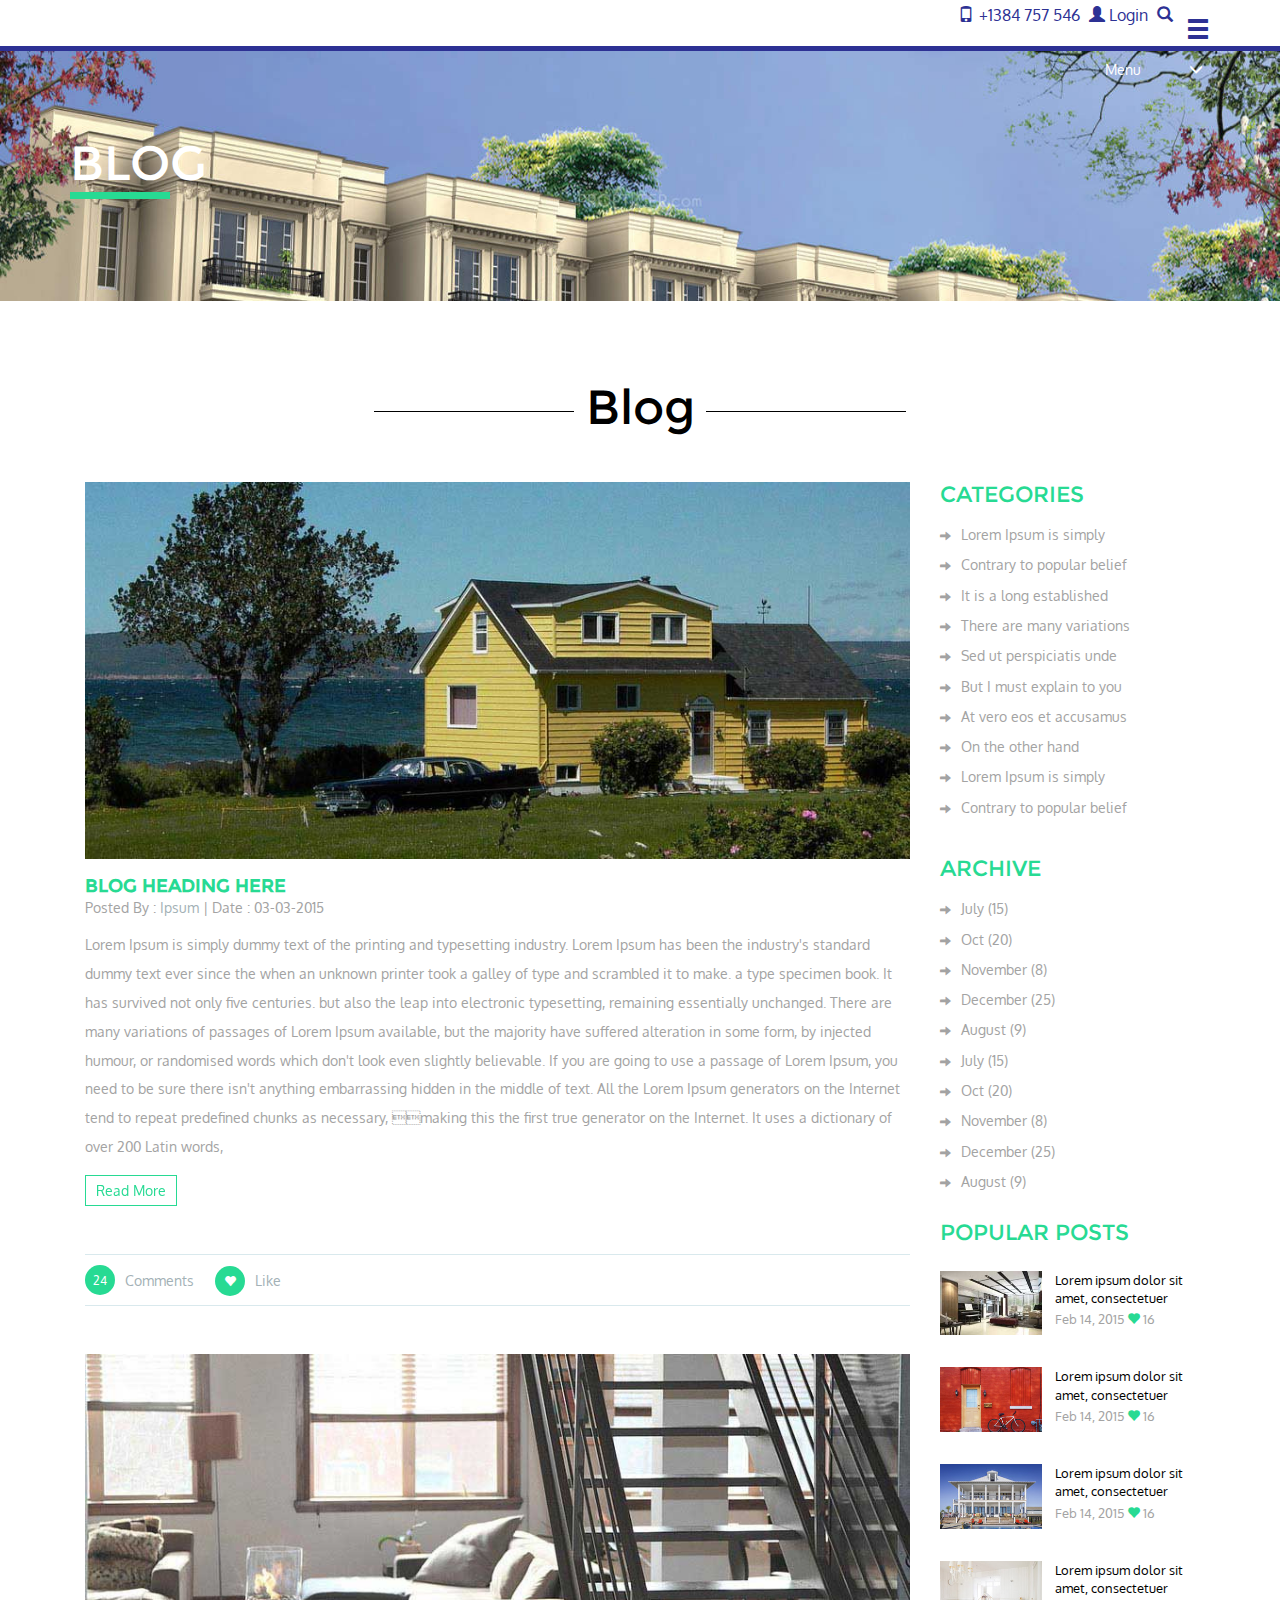
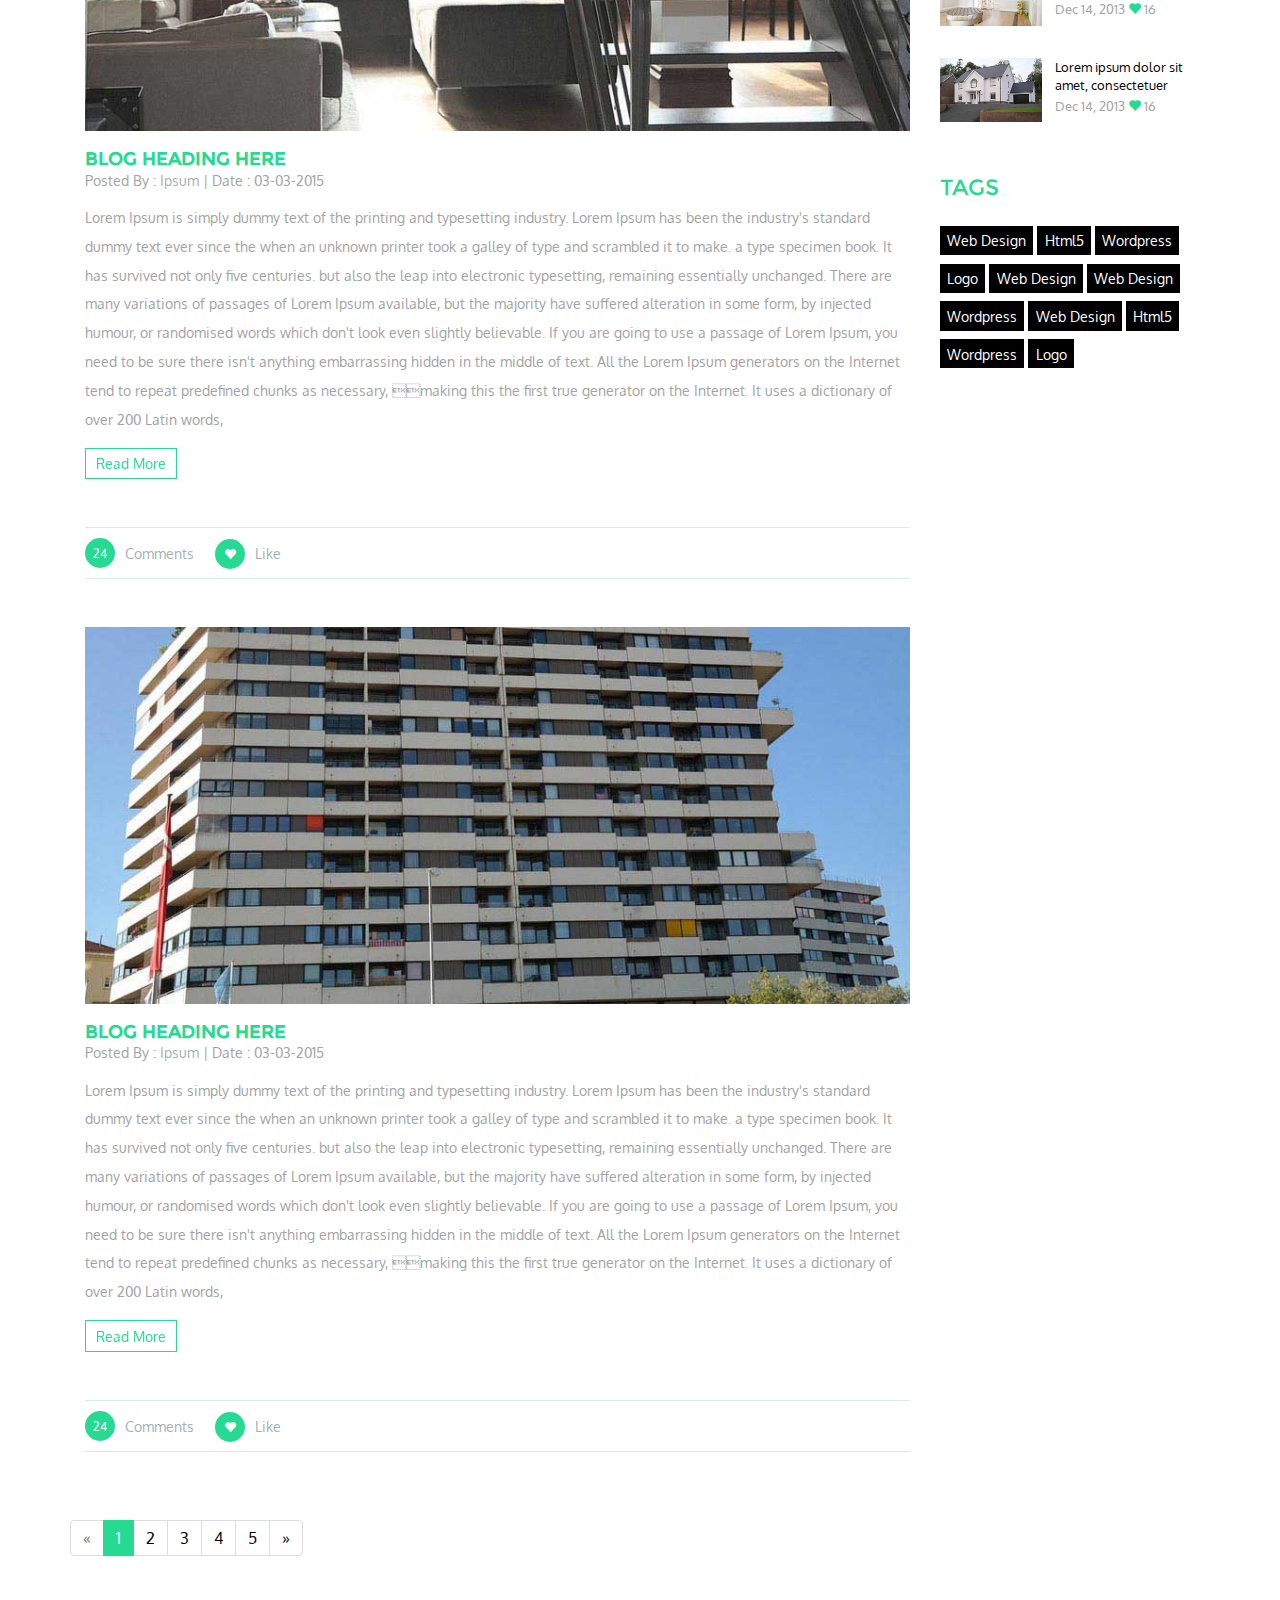
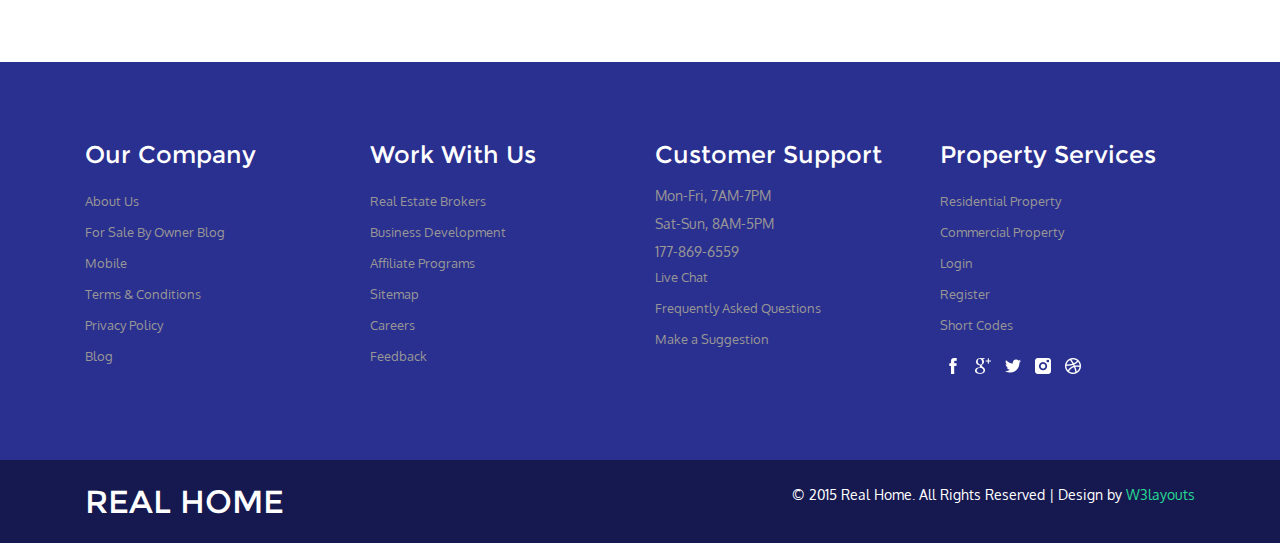
<file: blog.html>
<!--A Design by W3layouts
Author: W3layout
Author URL: http://w3layouts.com
License: Creative Commons Attribution 3.0 Unported
License URL: http://creativecommons.org/licenses/by/3.0/
-->
<!DOCTYPE html>
<html>
<head>
<title>Real Home A Real Estate Category Flat Bootstarp Resposive Website Template | Blog :: w3layouts</title>
<link href="css/bootstrap.css" rel="stylesheet" type="text/css" media="all" />
<!-- jQuery (necessary for Bootstrap's JavaScript plugins) -->
<script src="js/jquery.min.js"></script>
<!-- Custom Theme files -->
<!--menu-->
<script src="js/scripts.js"></script>
<link href="css/styles.css" rel="stylesheet">
<!--//menu-->
<!--theme-style-->
<link href="css/style.css" rel="stylesheet" type="text/css" media="all" />
<!--//theme-style-->
<meta name="viewport" content="width=device-width, initial-scale=1">
<meta http-equiv="Content-Type" content="text/html; charset=utf-8" />
<meta name="keywords" content="Real Home Responsive web template, Bootstrap Web Templates, Flat Web Templates, Andriod Compatible web template,
Smartphone Compatible web template, free webdesigns for Nokia, Samsung, LG, SonyErricsson, Motorola web design" />
<script type="application/x-javascript"> addEventListener("load", function() { setTimeout(hideURLbar, 0); }, false); function hideURLbar(){ window.scrollTo(0,1); } </script>
</head>

<body>
<!--header-->
	<div class="navigation">
			<div class="container-fluid">
				<nav class="pull">
					<ul>
						<li><a  href="index.html">Home</a></li>
						<li><a  href="about.html">About Us</a></li>
						<li><a  href="blog.html">Blog</a></li>
						<li><a  href="terms.html">Terms</a></li>
						<li><a  href="privacy.html">Privacy</a></li>
						<li><a  href="contact.html">Contact</a></li>
					</ul>
				</nav>
			</div>
		</div>

<div class="header">
	<div class="container">
		<!--logo-->
			<div class="logo">
				<h1><a href="index.html">REAL HOME</a></h1>
			</div>
		<!--//logo-->
		<div class="top-nav">
			<ul class="right-icons">
				<li><span ><i class="glyphicon glyphicon-phone"> </i>+1384 757 546</span></li>
				<li><a  href="login.html"><i class="glyphicon glyphicon-user"> </i>Login</a></li>
				<li><a class="play-icon popup-with-zoom-anim" href="#small-dialog"><i class="glyphicon glyphicon-search"> </i> </a></li>

			</ul>
			<div class="nav-icon">
				<div class="hero fa-navicon fa-2x nav_slide_button" id="hero">
						<a href="#"><i class="glyphicon glyphicon-menu-hamburger"></i> </a>
					</div>
				<!---
				<a href="#" class="right_bt" id="activator"><i class="glyphicon glyphicon-menu-hamburger"></i>  </a>
			--->
			</div>
		<div class="clearfix"> </div>
			<!---pop-up-box---->

				<link href="css/popuo-box.css" rel="stylesheet" type="text/css" media="all"/>
				<script src="js/jquery.magnific-popup.js" type="text/javascript"></script>
			<!---//pop-up-box---->
				<div id="small-dialog" class="mfp-hide">
					    <!----- tabs-box ---->
				<div class="sap_tabs">
				     <div id="horizontalTab" style="display: block; width: 100%; margin: 0px;">
						  <ul class="resp-tabs-list">
						  	  <li class="resp-tab-item " aria-controls="tab_item-0" role="tab"><span>All Homes</span></li>
							  <li class="resp-tab-item" aria-controls="tab_item-1" role="tab"><span>For Sale</span></li>
							  <li class="resp-tab-item" aria-controls="tab_item-2" role="tab"><span>For Rent</span></li>
							  <div class="clearfix"></div>
						  </ul>
						  <div class="resp-tabs-container">
						  		<h2 class="resp-accordion resp-tab-active" role="tab" aria-controls="tab_item-0"><span class="resp-arrow"></span>All Homes</h2><div class="tab-1 resp-tab-content resp-tab-content-active" aria-labelledby="tab_item-0" style="display:block">
								 	<div class="facts">
									  	<div class="login">
											<input type="text" value="Search Address, Neighborhood, City or Zip" onfocus="this.value = '';" onblur="if (this.value == '') {this.value = 'Search Address, Neighborhood, City or Zip';}">
									 		<input type="submit" value="">
									 	</div>
							        </div>
						  		</div>
							     <h2 class="resp-accordion" role="tab" aria-controls="tab_item-1"><span class="resp-arrow"></span>For Sale</h2><div class="tab-1 resp-tab-content" aria-labelledby="tab_item-1">
									<div class="facts">
										<div class="login">
											<input type="text" value="Search Address, Neighborhood, City or Zip" onfocus="this.value = '';" onblur="if (this.value == '') {this.value = 'Search Address, Neighborhood, City or Zip';}">
									 		<input type="submit" value="">
									 	</div>
							        </div>
								 </div>
							      <h2 class="resp-accordion" role="tab" aria-controls="tab_item-2"><span class="resp-arrow"></span>For Rent</h2><div class="tab-1 resp-tab-content" aria-labelledby="tab_item-2">
									 <div class="facts">
										<div class="login">
											<input type="text" value="Search Address, Neighborhood, City or Zip" onfocus="this.value = '';" onblur="if (this.value == '') {this.value = 'Search Address, Neighborhood, City or Zip';}">
									 		<input type="submit" value="">
									 	</div>
							         </div>
							    </div>
					      </div>
					 </div>
					 <script src="js/easyResponsiveTabs.js" type="text/javascript"></script>
				    	<script type="text/javascript">
						    $(document).ready(function () {
						        $('#horizontalTab').easyResponsiveTabs({
						            type: 'default', //Types: default, vertical, accordion
						            width: 'auto', //auto or any width like 600px
						            fit: true   // 100% fit in a container
						        });
						    });
			  			 </script>
				</div>
				</div>
				 <script>
						$(document).ready(function() {
						$('.popup-with-zoom-anim').magnificPopup({
							type: 'inline',
							fixedContentPos: false,
							fixedBgPos: true,
							overflowY: 'auto',
							closeBtnInside: true,
							preloader: false,
							midClick: true,
							removalDelay: 300,
							mainClass: 'my-mfp-zoom-in'
						});

						});
				</script>


		</div>
		<div class="clearfix"> </div>
		</div>
</div>
<!--//-->
<div class=" banner-buying">
	<div class=" container">
	<h3><span>blo</span>g</h3>
	<!---->
	<div class="menu-right">
		 <ul class="menu">
			<li class="item1"><a href="#"> Menu<i class="glyphicon glyphicon-menu-down"> </i> </a>
			<ul class="cute">
				<li class="subitem1"><a href="buy.html">Buy </a></li>
				<li class="subitem2"><a href="buy.html">Rent </a></li>
				<li class="subitem3"><a href="buy.html">Hostels </a></li>
				<li class="subitem1"><a href="buy.html">Resale </a></li>
				<li class="subitem2"><a href="loan.html">Home Loan</a></li>
				<li class="subitem3"><a href="buy.html">Apartment </a></li>
				<li class="subitem3"><a href="dealers.html">Dealers</a></li>
			</ul>
		</li>
		</ul>
	</div>
	<div class="clearfix"> </div>
		<!--initiate accordion-->
		<script type="text/javascript">
			$(function() {
			    var menu_ul = $('.menu > li > ul'),
			           menu_a  = $('.menu > li > a');
			    menu_ul.hide();
			    menu_a.click(function(e) {
			        e.preventDefault();
			        if(!$(this).hasClass('active')) {
			            menu_a.removeClass('active');
			            menu_ul.filter(':visible').slideUp('normal');
			            $(this).addClass('active').next().stop(true,true).slideDown('normal');
			        } else {
			            $(this).removeClass('active');
			            $(this).next().stop(true,true).slideUp('normal');
			        }
			    });

			});
		</script>

	</div>
</div>
<!--//header-->
<!--blog-->
<div class="blog">
<div class="container">
	<h3>Blog</h3>
   <div class="col-md-9 blog-head">
	     <div class="blog-top">
	         <a href="blog_single.html"><img src="images/bl.jpg" class="img-responsive" alt=""/></a>
	         <h4><a href="blog_single.html">Blog Heading Here</a></h4>
	         <h5>Posted By : <a href="blog_single.html">Ipsum</a> | Date : 03-03-2015</h5>
	        <p>Lorem Ipsum is simply dummy text of the printing and typesetting industry. Lorem Ipsum has been the industry's standard dummy text ever since the when an unknown printer took a galley of type and scrambled it to make. a type specimen book. It has survived not only five centuries. but also the leap into electronic typesetting, remaining essentially unchanged. There are many variations of passages of Lorem Ipsum available, but the majority have suffered alteration in some form, by injected humour, or randomised words which don't look even slightly believable. If you are going to use a passage of Lorem Ipsum, you need to be sure there isn't anything embarrassing hidden in the middle of text. All the Lorem Ipsum generators on the Internet tend to repeat predefined chunks as necessary, making this the first true generator on the Internet. It uses a dictionary of over 200 Latin words, </p>
	         <a class="hvr-sweep-to-right more" href="blog_single.html">Read More</a>
	           <div class="links">
		  		  <ul class="blog-links">
		  			<li><a href="#"><i class="blog_circle">24 </i><span>Comments</span></a></li>
		  			<li><a href="#"><i class="glyphicon glyphicon-heart"> </i><span>Like</span></a></li>
		  		  </ul>
		  	   </div>
		 </div>
		  <div class="blog-top">
	         <a href="blog_single.html"><img src="images/bl1.jpg" class="img-responsive" alt=""/></a>
	        <h4><a href="blog_single.html">Blog Heading Here</a></h4>
	         <h5>Posted By : <a href="blog_single.html">Ipsum</a> | Date : 03-03-2015</h5>
	        <p>Lorem Ipsum is simply dummy text of the printing and typesetting industry. Lorem Ipsum has been the industry's standard dummy text ever since the when an unknown printer took a galley of type and scrambled it to make. a type specimen book. It has survived not only five centuries. but also the leap into electronic typesetting, remaining essentially unchanged. There are many variations of passages of Lorem Ipsum available, but the majority have suffered alteration in some form, by injected humour, or randomised words which don't look even slightly believable. If you are going to use a passage of Lorem Ipsum, you need to be sure there isn't anything embarrassing hidden in the middle of text. All the Lorem Ipsum generators on the Internet tend to repeat predefined chunks as necessary, making this the first true generator on the Internet. It uses a dictionary of over 200 Latin words, </p>
	         <a class="hvr-sweep-to-right more" href="blog_single.html">Read More</a>
	           <div class="links">
		  		  <ul class="blog-links">
		  			<li><a href="#"><i class="blog_circle">24 </i><span>Comments</span></a></li>
		  			<li><a href="#"><i class="glyphicon glyphicon-heart"> </i><span>Like</span></a></li>
		  		  </ul>
		  	   </div>
		 </div>
		  <div class="blog-top">
	         <a href="blog_single.html"><img src="images/bl2.jpg" class="img-responsive" alt=""/></a>
	          <h4><a href="blog_single.html">Blog Heading Here</a></h4>
	         <h5>Posted By : <a href="blog_single.html">Ipsum</a> | Date : 03-03-2015</h5>
	        <p>Lorem Ipsum is simply dummy text of the printing and typesetting industry. Lorem Ipsum has been the industry's standard dummy text ever since the when an unknown printer took a galley of type and scrambled it to make. a type specimen book. It has survived not only five centuries. but also the leap into electronic typesetting, remaining essentially unchanged. There are many variations of passages of Lorem Ipsum available, but the majority have suffered alteration in some form, by injected humour, or randomised words which don't look even slightly believable. If you are going to use a passage of Lorem Ipsum, you need to be sure there isn't anything embarrassing hidden in the middle of text. All the Lorem Ipsum generators on the Internet tend to repeat predefined chunks as necessary, making this the first true generator on the Internet. It uses a dictionary of over 200 Latin words, </p>
	         <a class="hvr-sweep-to-right more" href="blog_single.html">Read More</a>
	           <div class="links">
		  		  <ul class="blog-links">
		  			<li><a href="#"><i class="blog_circle">24 </i><span>Comments</span></a></li>
		  			<li><a href="#"><i class="glyphicon glyphicon-heart"> </i><span>Like</span></a></li>
		  		  </ul>
		  	   </div>
		 </div>
	</div>
	<div class="col-md-3 blog-sidebar">
		<div class="blog-list">
	     	<h4>Categories</h4>
			<ul >
				<li><a href="#"><i class="glyphicon glyphicon-arrow-right"> </i>Lorem Ipsum is simply</a></li>
				<li><a href="#"><i class="glyphicon glyphicon-arrow-right"> </i>Contrary to popular belief</a></li>
				<li><a href="#"><i class="glyphicon glyphicon-arrow-right"> </i>It is a long established</a></li>
				<li><a href="#"><i class="glyphicon glyphicon-arrow-right"> </i>There are many variations</a></li>
				<li><a href="#"><i class="glyphicon glyphicon-arrow-right"> </i>Sed ut perspiciatis unde</a></li>
				<li><a href="#"><i class="glyphicon glyphicon-arrow-right"> </i>But I must explain to you</a></li>
				<li><a href="#"><i class="glyphicon glyphicon-arrow-right"> </i>At vero eos et accusamus</a></li>
				<li><a href="#"><i class="glyphicon glyphicon-arrow-right"> </i>On the other hand</a></li>
				<li><a href="#"><i class="glyphicon glyphicon-arrow-right"> </i>Lorem Ipsum is simply</a></li>
				<li><a href="#"><i class="glyphicon glyphicon-arrow-right"> </i>Contrary to popular belief</a></li>
			</ul>

			<div class="clearfix"> </div>
		 </div>
		  <div class="blog-list">
	     	<h4>Archive</h4>
			<ul >
				<li><a href="#"><i class="glyphicon glyphicon-arrow-right"> </i>July (15)</a></li>
				<li><a href="#"><i class="glyphicon glyphicon-arrow-right"> </i>Oct (20)</a></li>
				<li><a href="#"><i class="glyphicon glyphicon-arrow-right"> </i>November (8)</a></li>
				<li><a href="#"><i class="glyphicon glyphicon-arrow-right"> </i>December (25)</a></li>
				<li><a href="#"><i class="glyphicon glyphicon-arrow-right"> </i>August (9)</a></li>
				<li><a href="#"><i class="glyphicon glyphicon-arrow-right"> </i>July (15)</a></li>
				<li><a href="#"><i class="glyphicon glyphicon-arrow-right"> </i>Oct (20)</a></li>
				<li><a href="#"><i class="glyphicon glyphicon-arrow-right"> </i>November (8)</a></li>
				<li><a href="#"><i class="glyphicon glyphicon-arrow-right"> </i>December (25)</a></li>
				<li><a href="#"><i class="glyphicon glyphicon-arrow-right"> </i>August (9)</a></li>
			</ul>
		 </div>
		 <div class="blog-list1">
	     	<h4>Popular Posts</h4>
			<div class="blog-list-top">
				<div class="blog-img">
					<a href="blog_single.html"><img class="img-responsive" src="images/bo.jpg" alt=""></a>
				</div>
				<div class="blog-text">
					<p ><a href="#">Lorem ipsum dolor sit amet, consectetuer</a></p>
					<span class="link">
						Feb 14, 2015
						<a href="#">
							<i class="glyphicon glyphicon-heart"> </i>
						</a>16
					</span>
				</div>
				<div class="clearfix"> </div>
			</div>
			<div class="blog-list-top">
				<div class="blog-img">
					<a href="blog_single.html"><img class="img-responsive" src="images/bo1.jpg" alt=""></a>
				</div>
				<div class="blog-text">
					<p ><a href="blog_single.html">Lorem ipsum dolor sit amet, consectetuer</a></p>
					<span class="link">
						Feb 14, 2015
						<a href="#">
							<i class="glyphicon glyphicon-heart"> </i>
						</a>16
					</span>
				</div>
				<div class="clearfix"> </div>
			</div>
			<div class="blog-list-top">
				<div class="blog-img">
					<a href="blog_single.html"><img class="img-responsive" src="images/bo2.jpg" alt=""></a>
				</div>
				<div class="blog-text">
					<p ><a href="blog_single.html">Lorem ipsum dolor sit amet, consectetuer</a></p>
					<span class="link">
						Feb 14, 2015
						<a href="#">
							<i class="glyphicon glyphicon-heart"> </i>
						</a>16
					</span>
				</div>
				<div class="clearfix"> </div>
			</div>
			<div class="blog-list-top">
				<div class="blog-img">
					<a href="blog_single.html"><img class="img-responsive" src="images/bo3.jpg" alt=""></a>
				</div>
				<div class="blog-text">
					<p ><a href="blog_single.html">Lorem ipsum dolor sit amet, consectetuer</a></p>
					<span class="link">
						Dec 14, 2013
						<a href="#">
							<i class="glyphicon glyphicon-heart"> </i>
						</a>16
					</span>
				</div>
				<div class="clearfix"> </div>
			</div>
			<div class="blog-list-top">
				<div class="blog-img">
					<a href="blog_single.html"><img class="img-responsive" src="images/bo4.jpg" alt=""></a>
				</div>
				<div class="blog-text">
					<p ><a href="blog_single.html">Lorem ipsum dolor sit amet, consectetuer</a></p>
					<span class="link">
						Dec 14, 2013
						<a href="#">
							<i class="glyphicon glyphicon-heart"> </i>
						</a>16
					</span>
				</div>
				<div class="clearfix"> </div>
			</div>
		 </div>
		  <div class="blog-list2">
	     	<h4>Tags</h4>
			<ul>
				<li><a href="#">Web Design</a></li>
				<li><a href="#">Html5</a></li>
				<li><a href="#">Wordpress</a></li>
				<li><a href="#">Logo</a></li>
				<li><a href="#">Web Design</a></li>
				<li><a href="#">Web Design</a></li>
				<li><a href="#">Wordpress</a></li>
				<li><a href="#">Web Design</a></li>
				<li><a href="#">Html5</a></li>
				<li><a href="#">Wordpress</a></li>
				<li><a href="#">Logo</a></li>
			</ul>
		 </div>
	 </div>
	 <div class="clearfix"> </div>
	 <nav>
      <ul class="pagination">
        <li class="disabled"><a href="#" aria-label="Previous"><span aria-hidden="true">«</span></a></li>
        <li class="active"><a href="#">1 <span class="sr-only">(current)</span></a></li>
        <li><a href="#">2</a></li>
        <li><a href="#">3</a></li>
        <li><a href="#">4</a></li>
        <li><a href="#">5</a></li>
        <li><a href="#" aria-label="Next"><span aria-hidden="true">»</span></a></li>
     </ul>
   </nav>
</div>
</div>
<!--//blog-->
<!--footer-->
<div class="footer">
	<div class="container">
		<div class="footer-top-at">
			<div class="col-md-3 amet-sed">
				<h4>Our Company</h4>
				<ul class="nav-bottom">
					<li><a href="about.html">About Us</a></li>
					<li><a href="blog.html">For Sale By Owner Blog</a></li>
					<li><a href="mobile_app.html">Mobile</a></li>
					<li><a href="terms.html">Terms & Conditions</a></li>
					<li><a href="privacy.html">Privacy Policy</a></li>
					<li><a href="blog.html">Blog</a></li>

				</ul>
			</div>
			<div class="col-md-3 amet-sed ">
				<h4>Work With Us</h4>
					<ul class="nav-bottom">
						<li><a href="single.html">Real Estate Brokers</a></li>
						<li><a href="single.html">Business Development</a></li>
						<li><a href="single.html">Affiliate Programs</a></li>
						<li><a href="contact.html">Sitemap</a></li>
						<li><a href="career.html">Careers</a></li>
						<li><a href="feedback.html">Feedback</a></li>
					</ul>
			</div>
			<div class="col-md-3 amet-sed">
				<h4>Customer Support</h4>
				<p>Mon-Fri, 7AM-7PM </p>
				<p>Sat-Sun, 8AM-5PM </p>
				<p>177-869-6559</p>
					<ul class="nav-bottom">
						<li><a href="#">Live Chat</a></li>
						<li><a href="faqs.html">Frequently Asked Questions</a></li>
						<li><a href="suggestion.html">Make a Suggestion</a></li>
					</ul>
			</div>
			<div class="col-md-3 amet-sed ">
				<h4>Property Services</h4>
				   <ul class="nav-bottom">
						<li><a href="single.html">Residential Property</a></li>
						<li><a href="single.html">Commercial Property</a></li>
						<li><a href="login.html">Login</a></li>
						<li><a href="register.html">Register</a></li>
						<li><a href="typo.html">Short Codes</a></li>
					</ul>
					<ul class="social">
						<li><a href="#"><i> </i></a></li>
						<li><a href="#"><i class="gmail"> </i></a></li>
						<li><a href="#"><i class="twitter"> </i></a></li>
						<li><a href="#"><i class="camera"> </i></a></li>
						<li><a href="#"><i class="dribble"> </i></a></li>
					</ul>
			</div>
		<div class="clearfix"> </div>
		</div>
	</div>
	<div class="footer-bottom">
		<div class="container">
			<div class="col-md-4 footer-logo">
				<h2><a href="index.html">REAL HOME</a></h2>
			</div>
			<div class="col-md-8 footer-class">
				<p >© 2015 Real Home. All Rights Reserved | Design by  <a href="http://w3layouts.com/" target="_blank">W3layouts</a> </p>
			</div>
		<div class="clearfix"> </div>
	 	</div>
	</div>
</div>
<!--//footer-->
<script>
	$(document).bind("contextmenu",function(e) {
	 e.preventDefault();
	});

	$(document).keydown(function(e){
	    if(e.which === 123){
	       return false;
	    }
	});

	document.onkeydown = function(e) {

        if (e.ctrlKey &&
            (
             e.keyCode === 85 ||
             e.keyCode === 117)) {
            // alert('not allowed');
            return false;
        } else {
            return true;
        }
};
</script>
</body>
</html>
</file>
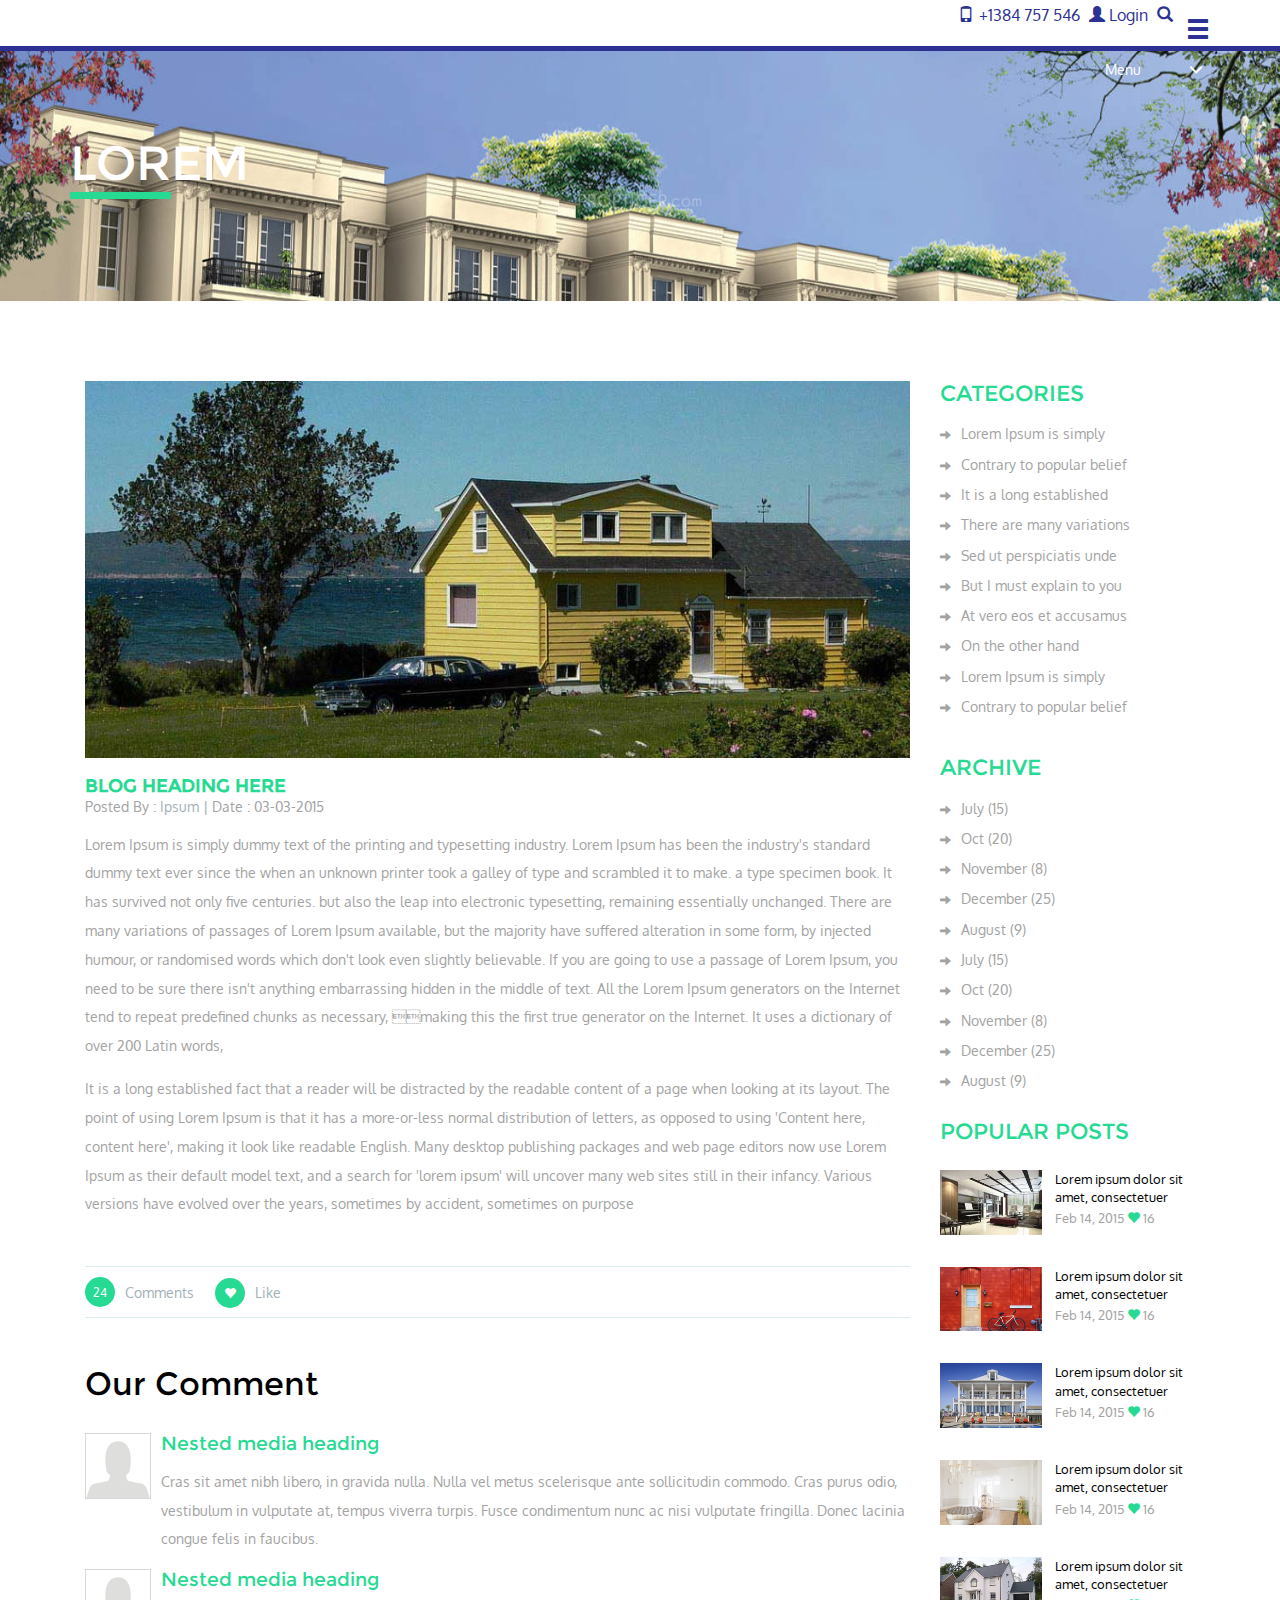
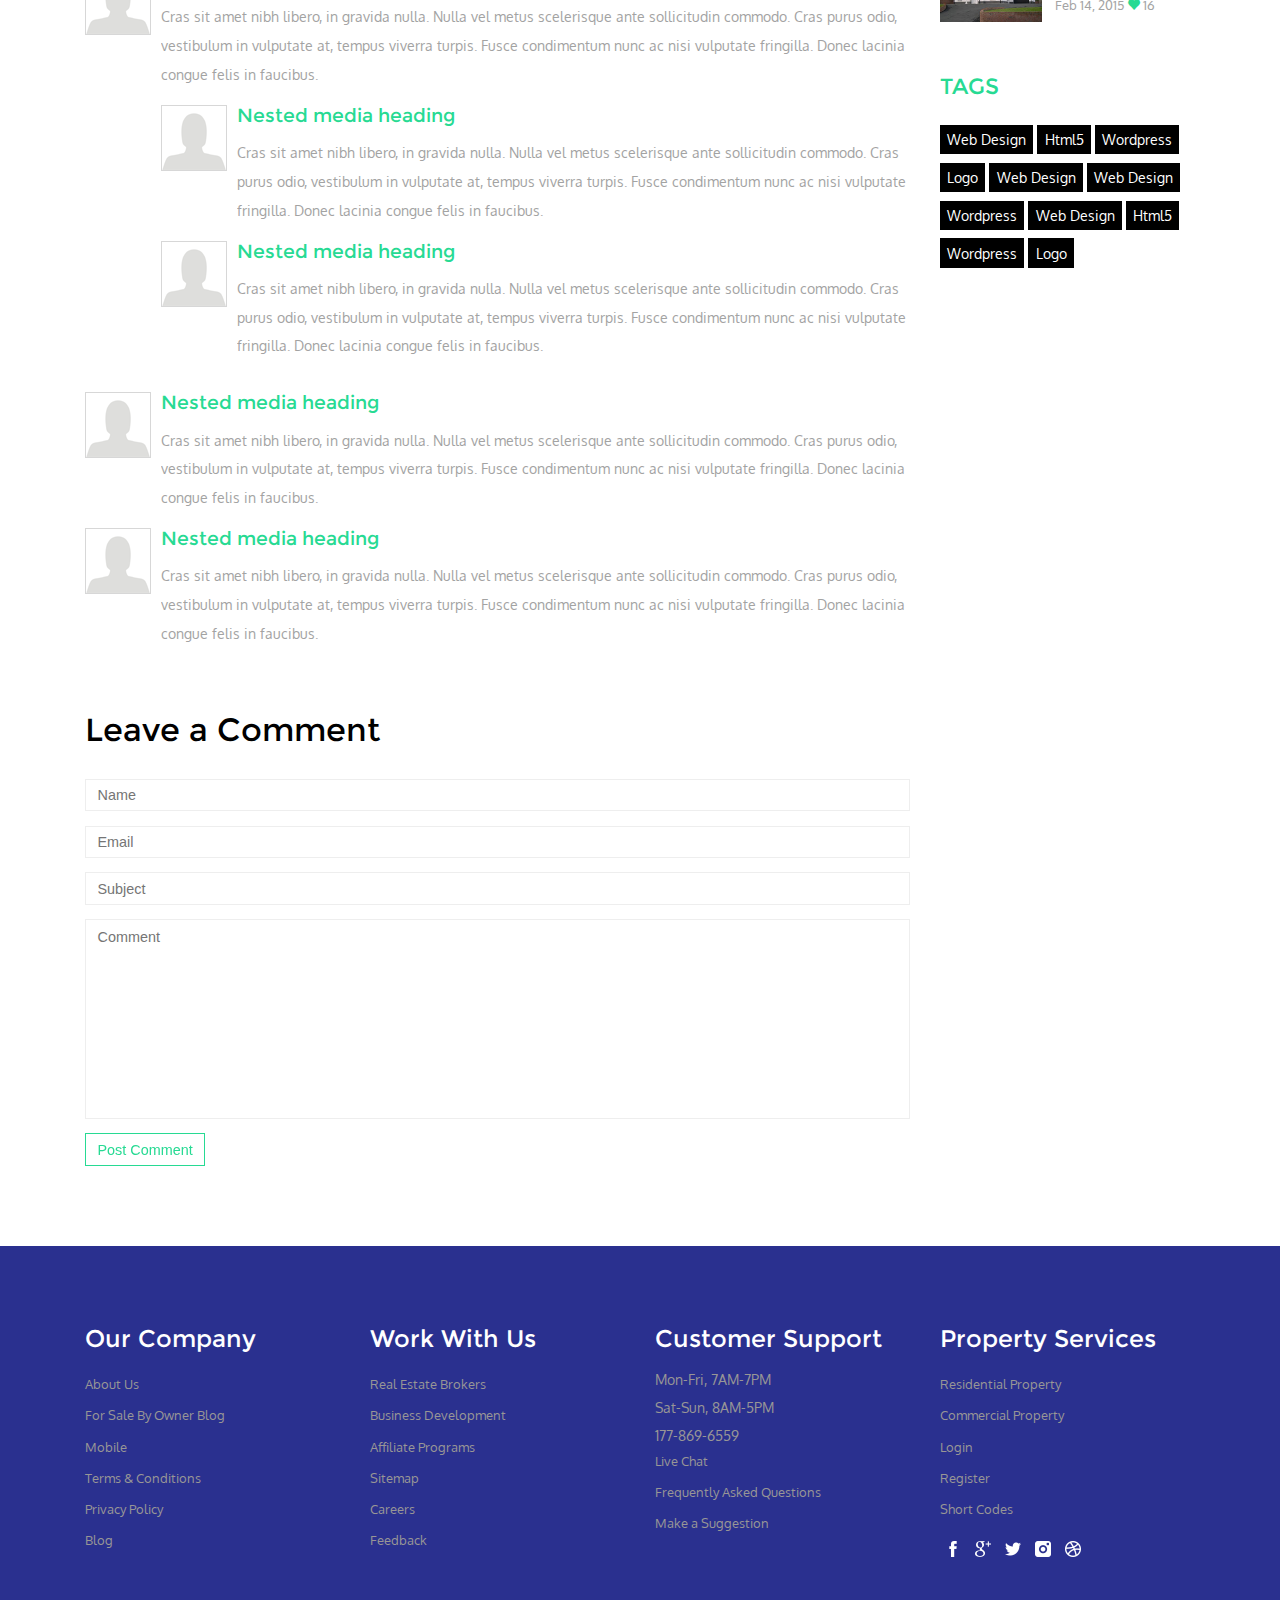
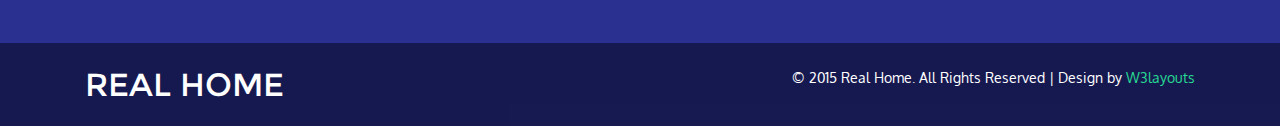
<file: blog_single.html>
<!--A Design by W3layouts
Author: W3layout
Author URL: http://w3layouts.com
License: Creative Commons Attribution 3.0 Unported
License URL: http://creativecommons.org/licenses/by/3.0/
-->
<!DOCTYPE html>
<html>
<head>
<title>Real Home A Real Estate Flat Bootstarp Resposive Website Template | Blog_Single :: w3layouts</title>
<link href="css/bootstrap.css" rel="stylesheet" type="text/css" media="all" />
<!-- jQuery (necessary for Bootstrap's JavaScript plugins) -->
<script src="js/jquery.min.js"></script>
<!-- Custom Theme files -->
<!--menu-->
<script src="js/scripts.js"></script>
<link href="css/styles.css" rel="stylesheet">
<!--//menu-->
<!--theme-style-->
<link href="css/style.css" rel="stylesheet" type="text/css" media="all" />
<!--//theme-style-->
<meta name="viewport" content="width=device-width, initial-scale=1">
<meta http-equiv="Content-Type" content="text/html; charset=utf-8" />
<meta name="keywords" content="Real Home  Responsive web template, Bootstrap Web Templates, Flat Web Templates, Andriod Compatible web template,
Smartphone Compatible web template, free webdesigns for Nokia, Samsung, LG, SonyErricsson, Motorola web design" />
<script type="application/x-javascript"> addEventListener("load", function() { setTimeout(hideURLbar, 0); }, false); function hideURLbar(){ window.scrollTo(0,1); } </script>

</head>
<body>
<!--header-->
	<div class="navigation">
			<div class="container-fluid">
				<nav class="pull">
					<ul>
						<li><a  href="index.html">Home</a></li>
						<li><a  href="about.html">About Us</a></li>
						<li><a  href="blog.html">Blog</a></li>
						<li><a  href="terms.html">Terms</a></li>
						<li><a  href="privacy.html">Privacy</a></li>
						<li><a  href="contact.html">Contact</a></li>
					</ul>
				</nav>
			</div>
		</div>

<div class="header">
	<div class="container">
		<!--logo-->
			<div class="logo">
				<h1><a href="index.html">REAL HOME</a></h1>
			</div>
		<!--//logo-->
		<div class="top-nav">
			<ul class="right-icons">

				<li><span ><i class="glyphicon glyphicon-phone"> </i>+1384 757 546</span></li>
				<li><a  href="login.html"><i class="glyphicon glyphicon-user"> </i>Login</a></li>
				<li><a class="play-icon popup-with-zoom-anim" href="#small-dialog"><i class="glyphicon glyphicon-search"> </i> </a></li>

			</ul>
			<div class="nav-icon">
				<div class="hero fa-navicon fa-2x nav_slide_button" id="hero">
						<a href="#"><i class="glyphicon glyphicon-menu-hamburger"></i> </a>
					</div>
				<!---
				<a href="#" class="right_bt" id="activator"><i class="glyphicon glyphicon-menu-hamburger"></i>  </a>
			--->
			</div>
		<div class="clearfix"> </div>
			<!---pop-up-box---->

				<link href="css/popuo-box.css" rel="stylesheet" type="text/css" media="all"/>
				<script src="js/jquery.magnific-popup.js" type="text/javascript"></script>
			<!---//pop-up-box---->
				<div id="small-dialog" class="mfp-hide">
					    <!----- tabs-box ---->
				<div class="sap_tabs">
				     <div id="horizontalTab" style="display: block; width: 100%; margin: 0px;">
						  <ul class="resp-tabs-list">
						  	  <li class="resp-tab-item " aria-controls="tab_item-0" role="tab"><span>All Homes</span></li>
							  <li class="resp-tab-item" aria-controls="tab_item-1" role="tab"><span>For Sale</span></li>
							  <li class="resp-tab-item" aria-controls="tab_item-2" role="tab"><span>For Rent</span></li>
							  <div class="clearfix"></div>
						  </ul>
						  <div class="resp-tabs-container">
						  		<h2 class="resp-accordion resp-tab-active" role="tab" aria-controls="tab_item-0"><span class="resp-arrow"></span>All Homes</h2><div class="tab-1 resp-tab-content resp-tab-content-active" aria-labelledby="tab_item-0" style="display:block">
								 	<div class="facts">
									  	<div class="login">
											<input type="text" value="Search Address, Neighborhood, City or Zip" onfocus="this.value = '';" onblur="if (this.value == '') {this.value = 'Search Address, Neighborhood, City or Zip';}">
									 		<input type="submit" value="">
									 	</div>
							        </div>
						  		</div>
							     <h2 class="resp-accordion" role="tab" aria-controls="tab_item-1"><span class="resp-arrow"></span>For Sale</h2><div class="tab-1 resp-tab-content" aria-labelledby="tab_item-1">
									<div class="facts">
										<div class="login">
											<input type="text" value="Search Address, Neighborhood, City or Zip" onfocus="this.value = '';" onblur="if (this.value == '') {this.value = 'Search Address, Neighborhood, City or Zip';}">
									 		<input type="submit" value="">
									 	</div>
							        </div>
								 </div>
							      <h2 class="resp-accordion" role="tab" aria-controls="tab_item-2"><span class="resp-arrow"></span>For Rent</h2><div class="tab-1 resp-tab-content" aria-labelledby="tab_item-2">
									 <div class="facts">
										<div class="login">
											<input type="text" value="Search Address, Neighborhood, City or Zip" onfocus="this.value = '';" onblur="if (this.value == '') {this.value = 'Search Address, Neighborhood, City or Zip';}">
									 		<input type="submit" value="">
									 	</div>
							         </div>
							    </div>
					      </div>
					 </div>
					 <script src="js/easyResponsiveTabs.js" type="text/javascript"></script>
				    	<script type="text/javascript">
						    $(document).ready(function () {
						        $('#horizontalTab').easyResponsiveTabs({
						            type: 'default', //Types: default, vertical, accordion
						            width: 'auto', //auto or any width like 600px
						            fit: true   // 100% fit in a container
						        });
						    });
			  			 </script>
				</div>
				</div>
				 <script>
						$(document).ready(function() {
						$('.popup-with-zoom-anim').magnificPopup({
							type: 'inline',
							fixedContentPos: false,
							fixedBgPos: true,
							overflowY: 'auto',
							closeBtnInside: true,
							preloader: false,
							midClick: true,
							removalDelay: 300,
							mainClass: 'my-mfp-zoom-in'
						});

						});
				</script>


		</div>
		<div class="clearfix"> </div>
		</div>
</div>
<!--//-->
<div class=" banner-buying">
	<div class=" container">
	<h3><span>Lor</span>em</h3>
	<!---->
	<div class="menu-right">
		 <ul class="menu">
			<li class="item1"><a href="#"> Menu<i class="glyphicon glyphicon-menu-down"> </i> </a>
			<ul class="cute">
				<li class="subitem1"><a href="buy.html">Buy </a></li>
				<li class="subitem2"><a href="buy.html">Rent </a></li>
				<li class="subitem3"><a href="buy.html">Hostels </a></li>
				<li class="subitem1"><a href="buy.html">Resale </a></li>
				<li class="subitem2"><a href="loan.html">Home Loan</a></li>
				<li class="subitem3"><a href="buy.html">Apartment </a></li>
				<li class="subitem3"><a href="dealers.html">Dealers</a></li>
			</ul>
		</li>
		</ul>
	</div>
	<div class="clearfix"> </div>
		<!--initiate accordion-->
		<script type="text/javascript">
			$(function() {
			    var menu_ul = $('.menu > li > ul'),
			           menu_a  = $('.menu > li > a');
			    menu_ul.hide();
			    menu_a.click(function(e) {
			        e.preventDefault();
			        if(!$(this).hasClass('active')) {
			            menu_a.removeClass('active');
			            menu_ul.filter(':visible').slideUp('normal');
			            $(this).addClass('active').next().stop(true,true).slideDown('normal');
			        } else {
			            $(this).removeClass('active');
			            $(this).next().stop(true,true).slideUp('normal');
			        }
			    });

			});
		</script>

	</div>
</div>
<!--//header-->
<!--blog-->
<div class="blog">
<div class="container">
   <div class="col-md-9 blog-head">
	     <div class="blog-top">
	        <img src="images/bl.jpg" class="img-responsive" alt=""/>
	          <h4>Blog Heading Here</h4>
	         <h5>Posted By : <a href="#">Ipsum</a> | Date : 03-03-2015</h5>
	        <p>Lorem Ipsum is simply dummy text of the printing and typesetting industry. Lorem Ipsum has been the industry's standard dummy text ever since the when an unknown printer took a galley of type and scrambled it to make. a type specimen book. It has survived not only five centuries. but also the leap into electronic typesetting, remaining essentially unchanged. There are many variations of passages of Lorem Ipsum available, but the majority have suffered alteration in some form, by injected humour, or randomised words which don't look even slightly believable. If you are going to use a passage of Lorem Ipsum, you need to be sure there isn't anything embarrassing hidden in the middle of text. All the Lorem Ipsum generators on the Internet tend to repeat predefined chunks as necessary, making this the first true generator on the Internet. It uses a dictionary of over 200 Latin words, </p>
	       <p>It is a long established fact that a reader will be distracted by the readable content of a page when looking at its layout. The point of using Lorem Ipsum is that it has a more-or-less normal distribution of letters, as opposed to using 'Content here, content here', making it look like readable English. Many desktop publishing packages and web page editors now use Lorem Ipsum as their default model text, and a search for 'lorem ipsum' will uncover many web sites still in their infancy. Various versions have evolved over the years, sometimes by accident, sometimes on purpose</p>
	           <div class="links">
		  		  <ul class="blog-links">
		  			<li><a href="#"><i class="blog_circle">24 </i><span>Comments</span></a></li>
		  			<li><a href="#"><i class="glyphicon glyphicon-heart"> </i><span>Like</span></a></li>
		  		  </ul>
		  	   </div>
		 </div>
		 <!---->
			<div class="single-grid">
				<h5>Our Comment</h5>
				 <div class="media">
		          <div class="media-left">
		            <a href="#">
		            	<img class="media-object" src="images/av.png" alt="" />
		            </a>
		          </div>
		          <div class="media-body">
		            <h4 class="media-heading">Nested media heading</h4>
		              <p> Cras sit amet nibh libero, in gravida nulla. Nulla vel metus scelerisque ante sollicitudin commodo. Cras purus odio, vestibulum in vulputate at, tempus viverra turpis. Fusce condimentum nunc ac nisi vulputate fringilla. Donec lacinia congue felis in faucibus.</p>
		          </div>
		        </div>
      			<div class="media">
		          <div class="media-left">
		            <a href="#">
		            	<img class="media-object" src="images/av.png" alt="" />
		            </a>
		          </div>
		          <div class="media-body">
		            <h4 class="media-heading">Nested media heading</h4>
		              <p> Cras sit amet nibh libero, in gravida nulla. Nulla vel metus scelerisque ante sollicitudin commodo. Cras purus odio, vestibulum in vulputate at, tempus viverra turpis. Fusce condimentum nunc ac nisi vulputate fringilla. Donec lacinia congue felis in faucibus.</p>
		          	<div class="media">
		          <div class="media-left">
		            <a href="#">
		            	<img class="media-object" src="images/av.png" alt="" />
		            </a>
		          </div>
		          <div class="media-body">
		            <h4 class="media-heading">Nested media heading</h4>
		              <p> Cras sit amet nibh libero, in gravida nulla. Nulla vel metus scelerisque ante sollicitudin commodo. Cras purus odio, vestibulum in vulputate at, tempus viverra turpis. Fusce condimentum nunc ac nisi vulputate fringilla. Donec lacinia congue felis in faucibus.</p>

		          </div>
		        </div>
		        <div class="media">
		          <div class="media-left">
		            <a href="#">
		            	<img class="media-object" src="images/av.png" alt="" />
		            </a>
		          </div>
		          <div class="media-body">
		            <h4 class="media-heading">Nested media heading</h4>
		              <p> Cras sit amet nibh libero, in gravida nulla. Nulla vel metus scelerisque ante sollicitudin commodo. Cras purus odio, vestibulum in vulputate at, tempus viverra turpis. Fusce condimentum nunc ac nisi vulputate fringilla. Donec lacinia congue felis in faucibus.</p>

		          </div>
		        </div>
		          </div>
		        </div>
		 	 <div class="media">
	          <div class="media-left">
	            <a href="#">
	            	<img class="media-object" src="images/av.png" alt="" />
	            </a>
	          </div>
	          <div class="media-body">
	            <h4 class="media-heading">Nested media heading</h4>
	              <p> Cras sit amet nibh libero, in gravida nulla. Nulla vel metus scelerisque ante sollicitudin commodo. Cras purus odio, vestibulum in vulputate at, tempus viverra turpis. Fusce condimentum nunc ac nisi vulputate fringilla. Donec lacinia congue felis in faucibus.</p>
	          </div>
	        </div>
	        <div class="media">
	          <div class="media-left">
	            <a href="#">
	            	<img class="media-object" src="images/av.png" alt="" />
	            </a>
	          </div>
	          <div class="media-body">
	            <h4 class="media-heading">Nested media heading</h4>
	              <p> Cras sit amet nibh libero, in gravida nulla. Nulla vel metus scelerisque ante sollicitudin commodo. Cras purus odio, vestibulum in vulputate at, tempus viverra turpis. Fusce condimentum nunc ac nisi vulputate fringilla. Donec lacinia congue felis in faucibus.</p>
	          </div>
	        </div>
		</div>
		<!---->
		<div class="leave">
			<h5>Leave a Comment</h5>
			<form>
			   <input type="text"  placeholder="Name" required="">
			   <input type="text" placeholder="Email" required="">
			   <input type="text" placeholder="Subject" required="">
			   <textarea  placeholder="Comment" required=""></textarea>
			   <label class="hvr-sweep-to-right">
	           <input type="submit" value="Post Comment">
	           </label>
			</form>
			</div>
	</div>
	<div class="col-md-3 blog-sidebar">
		<div class="blog-list">
	     	<h4>Categories</h4>
			<ul >
				<li><a href="#"><i class="glyphicon glyphicon-arrow-right"> </i>Lorem Ipsum is simply</a></li>
				<li><a href="#"><i class="glyphicon glyphicon-arrow-right"> </i>Contrary to popular belief</a></li>
				<li><a href="#"><i class="glyphicon glyphicon-arrow-right"> </i>It is a long established</a></li>
				<li><a href="#"><i class="glyphicon glyphicon-arrow-right"> </i>There are many variations</a></li>
				<li><a href="#"><i class="glyphicon glyphicon-arrow-right"> </i>Sed ut perspiciatis unde</a></li>
				<li><a href="#"><i class="glyphicon glyphicon-arrow-right"> </i>But I must explain to you</a></li>
				<li><a href="#"><i class="glyphicon glyphicon-arrow-right"> </i>At vero eos et accusamus</a></li>
				<li><a href="#"><i class="glyphicon glyphicon-arrow-right"> </i>On the other hand</a></li>
				<li><a href="#"><i class="glyphicon glyphicon-arrow-right"> </i>Lorem Ipsum is simply</a></li>
				<li><a href="#"><i class="glyphicon glyphicon-arrow-right"> </i>Contrary to popular belief</a></li>
			</ul>

			<div class="clearfix"> </div>
		 </div>
		  <div class="blog-list">
	     	<h4>Archive</h4>
			<ul >
				<li><a href="#"><i class="glyphicon glyphicon-arrow-right"> </i>July (15)</a></li>
				<li><a href="#"><i class="glyphicon glyphicon-arrow-right"> </i>Oct (20)</a></li>
				<li><a href="#"><i class="glyphicon glyphicon-arrow-right"> </i>November (8)</a></li>
				<li><a href="#"><i class="glyphicon glyphicon-arrow-right"> </i>December (25)</a></li>
				<li><a href="#"><i class="glyphicon glyphicon-arrow-right"> </i>August (9)</a></li>
				<li><a href="#"><i class="glyphicon glyphicon-arrow-right"> </i>July (15)</a></li>
				<li><a href="#"><i class="glyphicon glyphicon-arrow-right"> </i>Oct (20)</a></li>
				<li><a href="#"><i class="glyphicon glyphicon-arrow-right"> </i>November (8)</a></li>
				<li><a href="#"><i class="glyphicon glyphicon-arrow-right"> </i>December (25)</a></li>
				<li><a href="#"><i class="glyphicon glyphicon-arrow-right"> </i>August (9)</a></li>
			</ul>
		 </div>
		 <div class="blog-list1">
	     	<h4>Popular Posts</h4>
			<div class="blog-list-top">
				<div class="blog-img">
					<a href="blog_single.html"><img class="img-responsive" src="images/bo.jpg" alt="">
				</div>
				<div class="blog-text">
					<p ><a href="#">Lorem ipsum dolor sit amet, consectetuer</a></p>
					<span class="link">
						Feb 14, 2015
						<a href="#">
							<i class="glyphicon glyphicon-heart"> </i>
						</a>16
					</span>
				</div>
				<div class="clearfix"> </div>
			</div>
			<div class="blog-list-top">
				<div class="blog-img">
					<a href="blog_single.html"><img class="img-responsive" src="images/bo1.jpg" alt=""></a>
				</div>
				<div class="blog-text">
					<p ><a href="blog_single.html">Lorem ipsum dolor sit amet, consectetuer</a></p>
					<span class="link">
						Feb 14, 2015
						<a href="#">
							<i class="glyphicon glyphicon-heart"> </i>
						</a>16
					</span>
				</div>
				<div class="clearfix"> </div>
			</div>
			<div class="blog-list-top">
				<div class="blog-img">
					<a href="blog_single.html"><img class="img-responsive" src="images/bo2.jpg" alt=""></a>
				</div>
				<div class="blog-text">
					<p ><a href="blog_single.html">Lorem ipsum dolor sit amet, consectetuer</a></p>
					<span class="link">
						Feb 14, 2015
						<a href="#">
							<i class="glyphicon glyphicon-heart"> </i>
						</a>16
					</span>
				</div>
				<div class="clearfix"> </div>
			</div>
			<div class="blog-list-top">
				<div class="blog-img">
					<a href="blog_single.html"><img class="img-responsive" src="images/bo3.jpg" alt=""></a>
				</div>
				<div class="blog-text">
					<p ><a href="blog_single.html">Lorem ipsum dolor sit amet, consectetuer</a></p>
					<span class="link">
						Feb 14, 2015
						<a href="#">
							<i class="glyphicon glyphicon-heart"> </i>
						</a>16
					</span>
				</div>
				<div class="clearfix"> </div>
			</div>
			<div class="blog-list-top">
				<div class="blog-img">
					<a href="blog_single.html"><img class="img-responsive" src="images/bo4.jpg" alt=""></a>
				</div>
				<div class="blog-text">
					<p ><a href="blog_single.html">Lorem ipsum dolor sit amet, consectetuer</a></p>
					<span class="link">
						Feb 14, 2015
						<a href="#">
							<i class="glyphicon glyphicon-heart"> </i>
						</a>16
					</span>
				</div>
				<div class="clearfix"> </div>
			</div>
		 </div>
		  <div class="blog-list2">
	     	<h4>Tags</h4>
			<ul>
				<li><a href="#">Web Design</a></li>
				<li><a href="#">Html5</a></li>
				<li><a href="#">Wordpress</a></li>
				<li><a href="#">Logo</a></li>
				<li><a href="#">Web Design</a></li>
				<li><a href="#">Web Design</a></li>
				<li><a href="#">Wordpress</a></li>
				<li><a href="#">Web Design</a></li>
				<li><a href="#">Html5</a></li>
				<li><a href="#">Wordpress</a></li>
				<li><a href="#">Logo</a></li>
			</ul>
		 </div>
	 </div>
	 <div class="clearfix"> </div>

</div>
</div>
<!--//blog-->
<!--footer-->
<div class="footer">
	<div class="container">
		<div class="footer-top-at">
			<div class="col-md-3 amet-sed">
				<h4>Our Company</h4>
				<ul class="nav-bottom">
					<li><a href="about.html">About Us</a></li>
					<li><a href="blog.html">For Sale By Owner Blog</a></li>
					<li><a href="mobile_app.html">Mobile</a></li>
					<li><a href="terms.html">Terms & Conditions</a></li>
					<li><a href="privacy.html">Privacy Policy</a></li>
					<li><a href="blog.html">Blog</a></li>

				</ul>
			</div>
			<div class="col-md-3 amet-sed ">
				<h4>Work With Us</h4>
					<ul class="nav-bottom">
						<li><a href="single.html">Real Estate Brokers</a></li>
						<li><a href="single.html">Business Development</a></li>
						<li><a href="single.html">Affiliate Programs</a></li>
						<li><a href="contact.html">Sitemap</a></li>
						<li><a href="career.html">Careers</a></li>
						<li><a href="feedback.html">Feedback</a></li>
					</ul>
			</div>
			<div class="col-md-3 amet-sed">
				<h4>Customer Support</h4>
				<p>Mon-Fri, 7AM-7PM </p>
				<p>Sat-Sun, 8AM-5PM </p>
				<p>177-869-6559</p>
					<ul class="nav-bottom">
						<li><a href="#">Live Chat</a></li>
						<li><a href="faqs.html">Frequently Asked Questions</a></li>
						<li><a href="suggestion.html">Make a Suggestion</a></li>
					</ul>
			</div>
			<div class="col-md-3 amet-sed ">
				<h4>Property Services</h4>
				   <ul class="nav-bottom">
						<li><a href="single.html">Residential Property</a></li>
						<li><a href="single.html">Commercial Property</a></li>
						<li><a href="login.html">Login</a></li>
						<li><a href="register.html">Register</a></li>
						<li><a href="typo.html">Short Codes</a></li>
					</ul>
					<ul class="social">
						<li><a href="#"><i> </i></a></li>
						<li><a href="#"><i class="gmail"> </i></a></li>
						<li><a href="#"><i class="twitter"> </i></a></li>
						<li><a href="#"><i class="camera"> </i></a></li>
						<li><a href="#"><i class="dribble"> </i></a></li>
					</ul>
			</div>
		<div class="clearfix"> </div>
		</div>
	</div>
	<div class="footer-bottom">
		<div class="container">
			<div class="col-md-4 footer-logo">
				<h2><a href="index.html">REAL HOME</a></h2>
			</div>
			<div class="col-md-8 footer-class">
				<p >© 2015 Real Home. All Rights Reserved | Design by  <a href="http://w3layouts.com/" target="_blank">W3layouts</a> </p>
			</div>
		<div class="clearfix"> </div>
	 	</div>
	</div>
</div>
<!--//footer-->
</body>
<script>
	$(document).bind("contextmenu",function(e) {
	 e.preventDefault();
	});

	$(document).keydown(function(e){
	    if(e.which === 123){
	       return false;
	    }
	});

	document.onkeydown = function(e) {

        if (e.ctrlKey &&
            (
             e.keyCode === 85 ||
             e.keyCode === 117)) {
            // alert('not allowed');
            return false;
        } else {
            return true;
        }
};
</script>
</html>
</file>
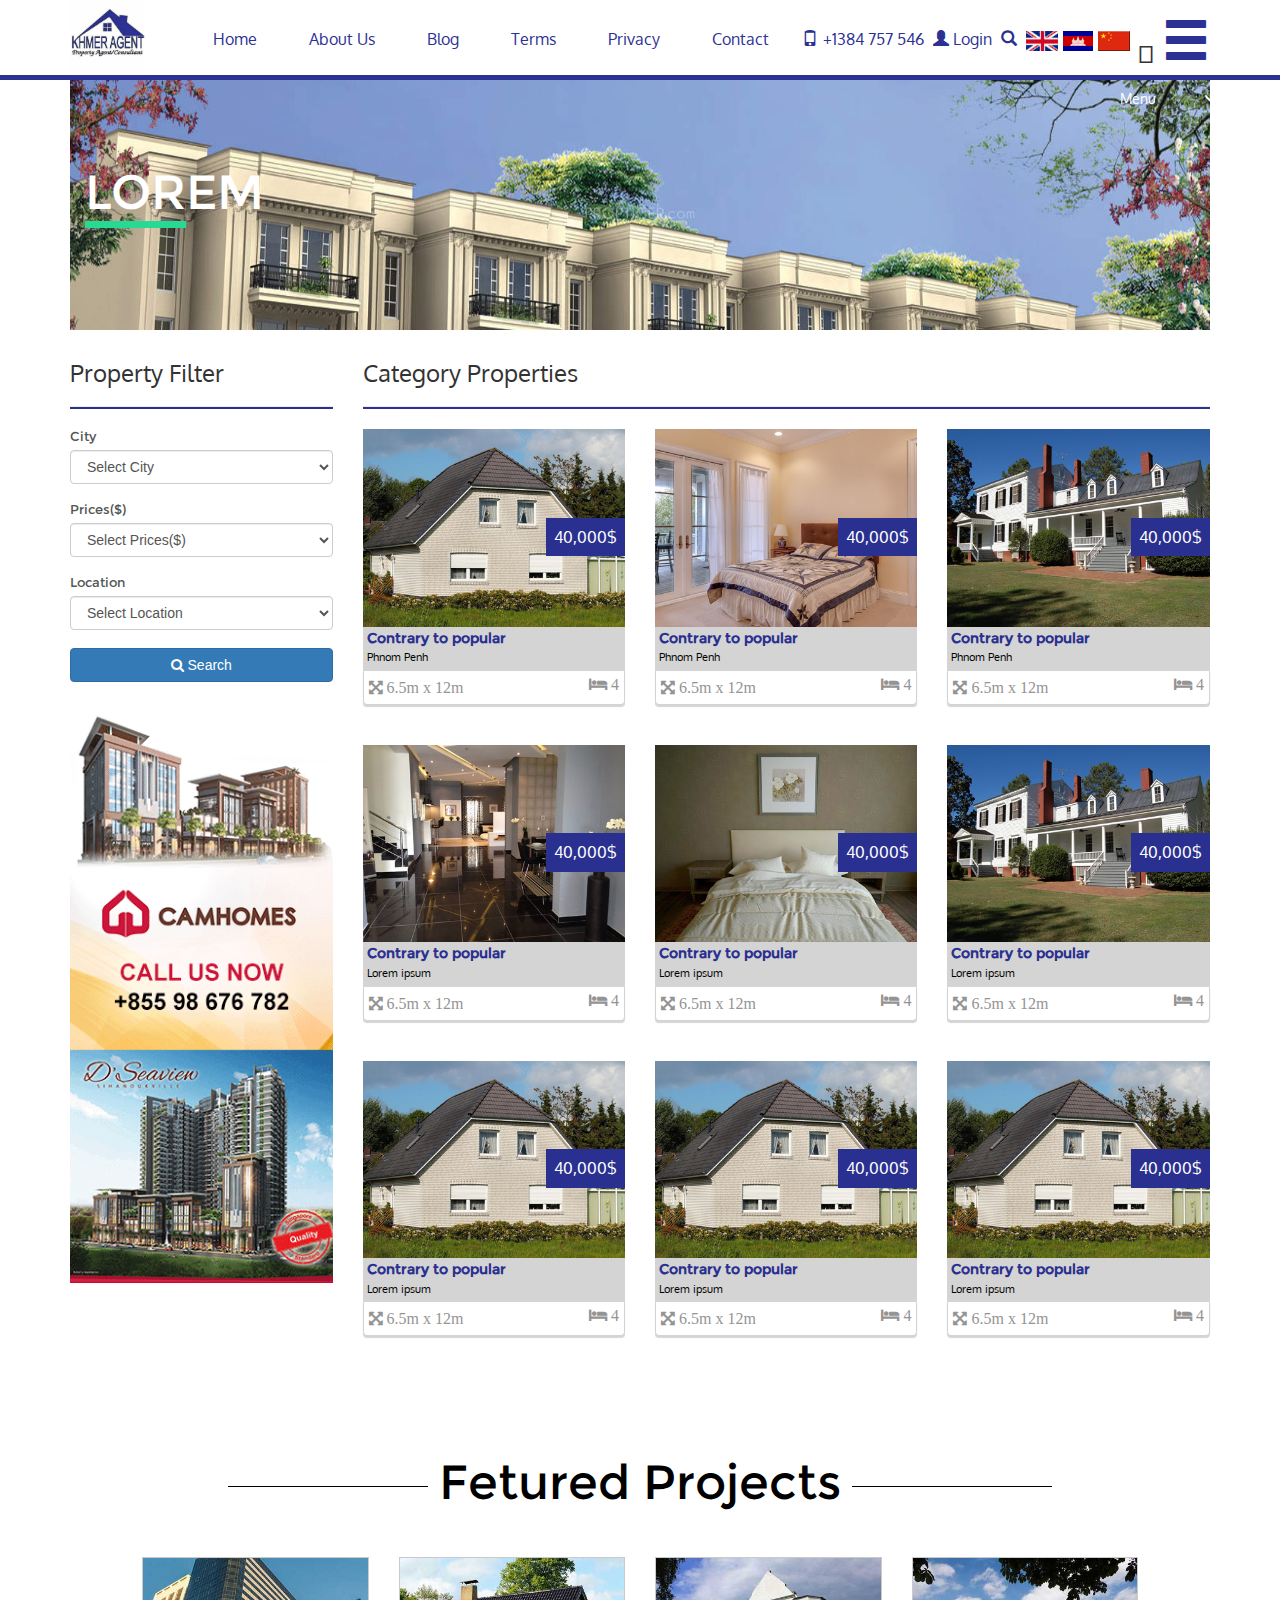
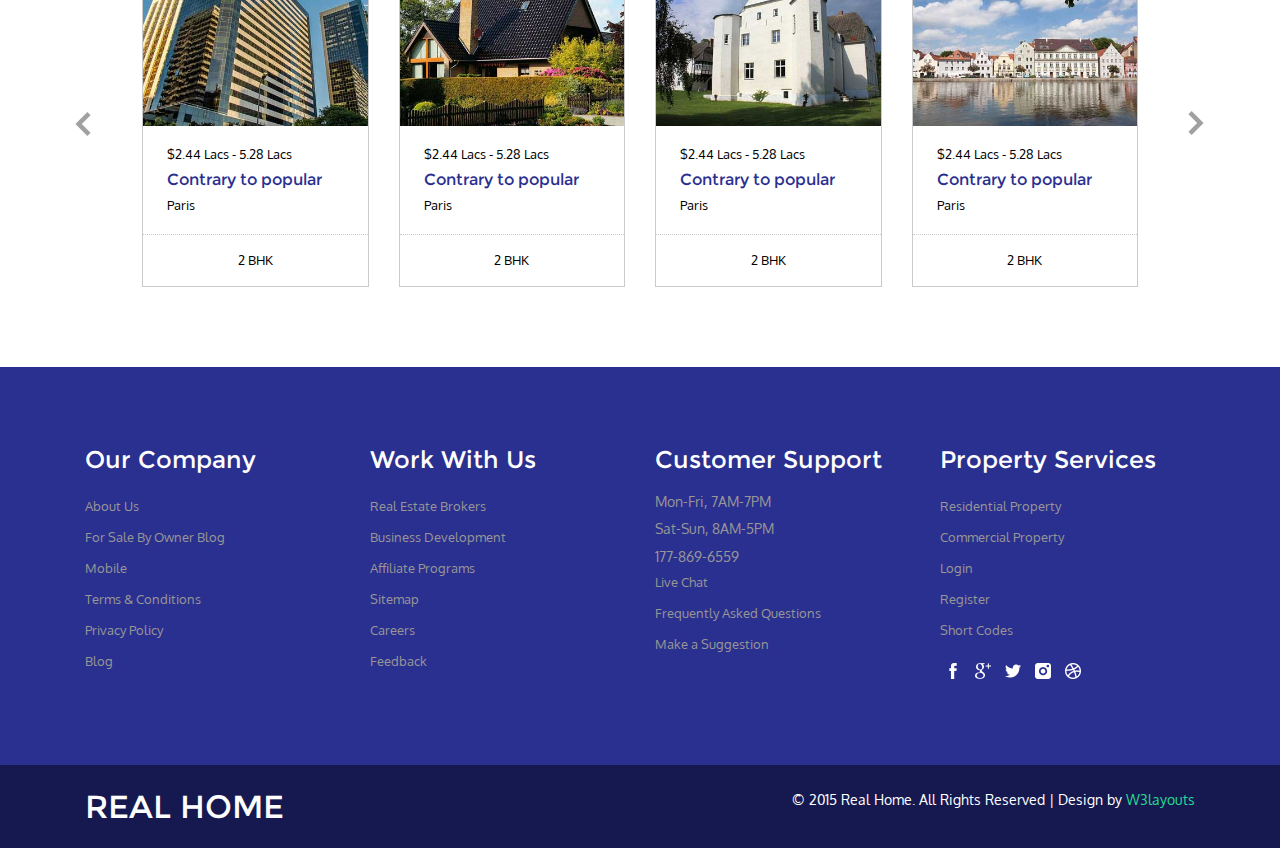
<file: buy.html>
<!--A Design by W3layouts 
Author: W3layout
Author URL: http://w3layouts.com
License: Creative Commons Attribution 3.0 Unported
License URL: http://creativecommons.org/licenses/by/3.0/
-->
<!DOCTYPE html>
<html>
<head>
<title>Real Home A Real Estate Category Flat Bootstarp Resposive Website Template | Buy :: w3layouts</title>
<link href="css/bootstrap.css" rel="stylesheet" type="text/css" media="all" />
<!-- jQuery (necessary for Bootstrap's JavaScript plugins) -->
<script src="js/jquery.min.js"></script>
<!-- Custom Theme files -->
<!--menu-->
<script src="js/scripts.js"></script>
<link href="css/styles.css" rel="stylesheet">
<link rel="stylesheet" type="text/css" href="font-awesome/css/font-awesome.css">
<!--//menu-->
<!--theme-style-->
<link href="css/style.css" rel="stylesheet" type="text/css" media="all" />	
<!--//theme-style-->
<meta name="viewport" content="width=device-width, initial-scale=1">
<meta http-equiv="Content-Type" content="text/html; charset=utf-8" />
<meta name="keywords" content="Real Home Responsive web template, Bootstrap Web Templates, Flat Web Templates, Andriod Compatible web template, 
Smartphone Compatible web template, free webdesigns for Nokia, Samsung, LG, SonyErricsson, Motorola web design" />
<script type="application/x-javascript"> addEventListener("load", function() { setTimeout(hideURLbar, 0); }, false); function hideURLbar(){ window.scrollTo(0,1); } </script>
<style type="text/css">

</style>
</head>
<body>
<!--header-->
	<div class="navigation">
			<div class="container-fluid">
				<nav class="pull">
					<ul>
						<li><a  href="index.html">Home</a></li>
						<li><a  href="about.html">About Us</a></li>
						<li><a  href="blog.html">Blog</a></li>
						<li><a  href="terms.html">Terms</a></li>
						<li><a  href="privacy.html">Privacy</a></li>
						<li><a  href="contact.html">Contact</a></li>
					</ul>
				</nav>			
			</div>
		</div>

<div class="header">
<div class="nav">
	<div class="container">
		<!--logo-->
			<div class="logo">
				<h1><a href="index.html"><img src="images/logo.jpg" style="    height: 75px;"></a></h1>
			</div>
		<!--//logo-->
		<div class="top-nav">
			<ul class="right-icons">
				
				<li class="nav_top"><a  href="index.html">Home</a></li>
						<li class="nav_top"><a  href="about.html">About Us</a></li>
						<li class="nav_top"><a  href="blog.html">Blog</a></li>
						<li class="nav_top"><a  href="terms.html">Terms</a></li>
						<li class="nav_top"><a  href="privacy.html">Privacy</a></li>
						<li class="nav_top"><a  href="contact.html">Contact</a></li>
						<li><span ><i class="glyphicon glyphicon-phone"> </i>+1384 757 546</span></li>
						<li><a  href="login.html"><i class="glyphicon glyphicon-user"> </i>Login</a></li>
						<li><a class="play-icon popup-with-zoom-anim" href="#small-dialog"><i class="glyphicon glyphicon-search"> </i> </a></li>
						<li><a href="#"><img src="images/en.png"></a></li>
						<li><a href="#"><img src="images/kh.png"></a></li>
						<li><a href="#"><img src="images/China.gif"></a></li>
				
			</ul>
			<div class="nav-icon">
				<div class="hero fa-navicon fa-2x nav_slide_button" id="hero">
						<a href="#"><i class="glyphicon glyphicon-menu-hamburger"></i> </a>
					</div>	
			
				    
				<link href="css/popuo-box.css" rel="stylesheet" type="text/css" media="all"/>
				<script src="js/jquery.magnific-popup.js" type="text/javascript"></script>
			<!---//pop-up-box---->
				<div id="small-dialog" class="mfp-hide">
					    <!----- tabs-box ---->
				<div class="sap_tabs">	
				     <div id="horizontalTab" style="display: block; width: 100%; margin: 0px;">
						  <ul class="resp-tabs-list">
						  	  <li class="resp-tab-item " aria-controls="tab_item-0" role="tab"><span>All Homes</span></li>
							  <li class="resp-tab-item" aria-controls="tab_item-1" role="tab"><span>For Sale</span></li>
							  <li class="resp-tab-item" aria-controls="tab_item-2" role="tab"><span>For Rent</span></li>
							  <div class="clearfix"></div>
						  </ul>				  	 
						  <div class="resp-tabs-container">
						  		<h2 class="resp-accordion resp-tab-active" role="tab" aria-controls="tab_item-0"><span class="resp-arrow"></span>All Homes</h2><div class="tab-1 resp-tab-content resp-tab-content-active" aria-labelledby="tab_item-0" style="display:block">
								 	<div class="facts">
									  	<div class="login">
											<input type="text" value="Search Address, Neighborhood, City or Zip" onfocus="this.value = '';" onblur="if (this.value == '') {this.value = 'Search Address, Neighborhood, City or Zip';}">		
									 		<input type="submit" value="">
									 	</div>        
							        </div>
						  		</div>
							     <h2 class="resp-accordion" role="tab" aria-controls="tab_item-1"><span class="resp-arrow"></span>For Sale</h2><div class="tab-1 resp-tab-content" aria-labelledby="tab_item-1">
									<div class="facts">									
										<div class="login">
											<input type="text" value="Search Address, Neighborhood, City or Zip" onfocus="this.value = '';" onblur="if (this.value == '') {this.value = 'Search Address, Neighborhood, City or Zip';}">		
									 		<input type="submit" value="">
									 	</div> 
							        </div>	
								 </div>									
							      <h2 class="resp-accordion" role="tab" aria-controls="tab_item-2"><span class="resp-arrow"></span>For Rent</h2><div class="tab-1 resp-tab-content" aria-labelledby="tab_item-2">
									 <div class="facts">
										<div class="login">
											<input type="text" value="Search Address, Neighborhood, City or Zip" onfocus="this.value = '';" onblur="if (this.value == '') {this.value = 'Search Address, Neighborhood, City or Zip';}">		
									 		<input type="submit" value="">
									 	</div> 
							         </div>	
							    </div>
					      </div>
					 </div>
					 <script src="js/easyResponsiveTabs.js" type="text/javascript"></script>
				    	<script type="text/javascript">
						    $(document).ready(function () {
						        $('#horizontalTab').easyResponsiveTabs({
						            type: 'default', //Types: default, vertical, accordion           
						            width: 'auto', //auto or any width like 600px
						            fit: true   // 100% fit in a container
						        });
						    });
			  			 </script>	
				</div>
				</div>
				 <script>
						$(document).ready(function() {
						$('.popup-with-zoom-anim').magnificPopup({
							type: 'inline',
							fixedContentPos: false,
							fixedBgPos: true,
							overflowY: 'auto',
							closeBtnInside: true,
							preloader: false,
							midClick: true,
							removalDelay: 300,
							mainClass: 'my-mfp-zoom-in'
						});
																						
						});
				</script>
					
	
		</div>
		<div class="clearfix"> </div>
		</div>	
	</div>
</div>
</div>	
<div class="container">
<div class=" banner-buying">
	<div class=" container">
	<h3><span>Lor</span>em</h3> 
	<!---->
	<div class="menu-right">
		 <ul class="menu">
			<li class="item1"><a href="#"> Menu<i class="glyphicon glyphicon-menu-down"> </i> </a>
			<ul class="cute">
				<li class="subitem1"><a href="buy.html">Buy </a></li>
				<li class="subitem2"><a href="buy.html">Rent </a></li>
				<li class="subitem3"><a href="buy.html">Hostels </a></li>
				<li class="subitem1"><a href="buy.html">Resale </a></li>
				<li class="subitem2"><a href="loan.html">Home Loan</a></li>
				<li class="subitem3"><a href="buy.html">Apartment </a></li>
				<li class="subitem3"><a href="dealers.html">Dealers</a></li>
			</ul>
		</li>
		</ul>
	</div>
	<div class="clearfix"> </div>
		<!--initiate accordion-->
		<script type="text/javascript">
			$(function() {
			    var menu_ul = $('.menu > li > ul'),
			           menu_a  = $('.menu > li > a');
			    menu_ul.hide();
			    menu_a.click(function(e) {
			        e.preventDefault();
			        if(!$(this).hasClass('active')) {
			            menu_a.removeClass('active');
			            menu_ul.filter(':visible').slideUp('normal');
			            $(this).addClass('active').next().stop(true,true).slideDown('normal');
			        } else {
			            $(this).removeClass('active');
			            $(this).next().stop(true,true).slideUp('normal');
			        }
			    });
			
			});
		</script>
      		
	</div>
</div>
</div>
<!--//header-->
<div class="container">
	<div class="row" style="margin-top: 30px;">
			<div class="col-md-3">
			<h3>Property Filter</h3><hr style="    border-bottom: solid #2a308f 2px;">
				<div class="col-sm-12 price-top" id="property_type">
				<h4>City</h4>
				<select class="form-control">
					<option>Select City</option>
					<option>Bangkok</option>
					<option>Tokyo</option>
					<option>London</option>
					<option>Paris</option>
					<option>Dhubai</option>
					<option>New Jerrsey</option>
					<option>Hongkong</option>
					<option>New York</option>
					<option>Rome</option>
					<option>Sydney</option>
					<option>Florence</option>
					<option>Istanbul</option>
					<option>Brezil</option>
					<option>Canda</option>
					<option>Malaysia</option>
					<option>Singapore</option>
					<option>Taiwan</option>
					<option>Spain</option>
					<option>More</option>
				</select>

		 </div>
		 	<div class="col-sm-12 price-top" id="property_type">
				<h4>Prices($)</h4>
				<select class="form-control">
					<option>Select Prices($)</option>
					<option>Bangkok</option>
					<option>Tokyo</option>
					<option>London</option>
					<option>Paris</option>
					<option>Dhubai</option>
					<option>New Jerrsey</option>
					<option>Hongkong</option>
					<option>New York</option>
					<option>Rome</option>
					<option>Sydney</option>
					<option>Florence</option>
					<option>Istanbul</option>
					<option>Brezil</option>
					<option>Canda</option>
					<option>Malaysia</option>
					<option>Singapore</option>
					<option>Taiwan</option>
					<option>Spain</option>
					<option>More</option>
				</select>
				
		 </div>
		 <div class="col-sm-12 price-top" id="property_type">
				<h4>Location</h4>
				<select class="form-control">
					<option>Select Location</option>
					<option>Bangkok</option>
					<option>Tokyo</option>
					<option>London</option>
					<option>Paris</option>
					<option>Dhubai</option>
					<option>New Jerrsey</option>
					<option>Hongkong</option>
					<option>New York</option>
					<option>Rome</option>
					<option>Sydney</option>
					<option>Florence</option>
					<option>Istanbul</option>
					<option>Brezil</option>
					<option>Canda</option>
					<option>Malaysia</option>
					<option>Singapore</option>
					<option>Taiwan</option>
					<option>Spain</option>
					<option>More</option>
				</select>
				
		 </div>
			 <div class="col-sm-12 price-top" id="property_type">
			    <button class="btn btn-primary btn-md btn-block">
			    <i class="fa fa-search"></i> Search</button>
			 </div>
			 <div class="col-md-12" style="padding: 0px;">
			 	<img src="images/270x600-dseaview.gif" style="width: 100%">
			 </div>
			</div>
			<div class="col-md-9" style="padding: 0px;">
					<div class="col-md-12" style="">
						<h3>Category Properties</h3><hr style="border-bottom: 2px solid #2d3194;">
					</div>
					<div class="col-md-12" style="margin-bottom: 40px;  padding: 0px;">
						<div class="col-md-4 box_2">
							<a href="single.html" class="mask">
								<img class="img-responsive zoom-img" src="images/pc4.jpg" alt="">
								<span class="four">40,000$</span>
							</a>
							<div class="most-1">
								<h5><a href="single.html">Contrary to popular</a></h5>
								<p>Phnom Penh</p> 
							</div>
							<div class="property-info">
								<p style="color: #949494;">
									<i class="fa fa-arrows-alt" aria-hidden="true"> 6.5m x 12m</i>
									<i class="fa fa-bed" style="float: right;" aria-hidden="true" > 4</i>
								</p>
							</div>
						</div>
						<div class="col-md-4 box_2">
							<a href="single.html" class="mask">
								<img class="img-responsive zoom-img" src="images/pc2.jpg" alt="">
								<span class="four">40,000$</span>
							</a>
							<div class="most-1">
								<h5><a href="single.html">Contrary to popular</a></h5>
								<p>Phnom Penh</p> 
							</div>
							<div class="property-info">
								<p style="color: #949494;">
									<i class="fa fa-arrows-alt" aria-hidden="true"> 6.5m x 12m</i>
									<i class="fa fa-bed" style="float: right;" aria-hidden="true" > 4</i>
								</p>
							</div>
						</div>
						<div class="col-md-4 box_2">
							<a href="single.html" class="mask">
								<img class="img-responsive zoom-img" src="images/pc5.jpg" alt="">
								<span class="four">40,000$</span>
							</a>
							<div class="most-1">
								<h5>
									<a href="single.html">Contrary to popular</a>
								</h5>
								<p>Phnom Penh</p> 
							</div>
							<div class="property-info">
								<p style="color: #949494;">
									<i class="fa fa-arrows-alt" aria-hidden="true"> 6.5m x 12m</i>
									<i class="fa fa-bed" style="float: right;" aria-hidden="true" > 4</i>
								</p>
							</div>
						</div>
					</div>
					<div class="col-md-12" style="margin-bottom: 40px;  padding: 0px;">
						<div class="col-md-4 box_2">
							<a href="single.html" class="mask">
								<img class="img-responsive zoom-img" src="images/pc3.jpg" alt="" >
								<span class="four">40,000$</span>
							</a>
							<div class="most-1">
								<h5><a href="single.html">Contrary to popular</a></h5>
								<p>Lorem ipsum</p>
							</div>
							<div class="property-info">
								<p style="color: #949494;">
									<i class="fa fa-arrows-alt" aria-hidden="true"> 6.5m x 12m</i>
									<i class="fa fa-bed" style="float: right;" aria-hidden="true" > 4</i>
								</p>
							</div>

						</div>
						<div class="col-md-4 box_2">
							<a href="single.html" class="mask">
								<img class="img-responsive zoom-img" src="images/pc1.jpg" alt="">
								<span class="four">40,000$</span>
							</a>
							<div class="most-1">
								<h5><a href="single.html">Contrary to popular</a></h5>
								<p>Lorem ipsum</p>
							</div>
							<div class="property-info">
								<p style="color: #949494;">
									<i class="fa fa-arrows-alt" aria-hidden="true"> 6.5m x 12m</i>
									<i class="fa fa-bed" style="float: right;" aria-hidden="true" > 4</i>
								</p>
							</div>
						</div>
						<div class="col-md-4 box_2">
							<a href="single.html" class="mask">
								<img class="img-responsive zoom-img" src="images/pc5.jpg" alt="">
								<span class="four">40,000$</span>
							</a>
							<div class="most-1">
								<h5><a href="single.html">Contrary to popular</a></h5>
								<p>Lorem ipsum</p>
							</div>
							<div class="property-info">
								<p style="color: #949494;">
									<i class="fa fa-arrows-alt" aria-hidden="true"> 6.5m x 12m</i>
									<i class="fa fa-bed" style="float: right;" aria-hidden="true" > 4</i>
								</p>
							</div>
						</div>
					</div>
					<div class="col-md-12" style="margin-bottom: 40px;  padding: 0px;">
						<div class="col-md-4 box_2">
							<a href="single.html" class="mask">
								<img class="img-responsive zoom-img" src="images/pc4.jpg" alt="">
								<span class="four">40,000$</span>
							</a>
							<div class="most-1">
								<h5><a href="single.html">Contrary to popular</a></h5>
								<p>Lorem ipsum</p>
							</div>
							<div class="property-info">
								<p style="color: #949494;">
									<i class="fa fa-arrows-alt" aria-hidden="true"> 6.5m x 12m</i>
									<i class="fa fa-bed" style="float: right;" aria-hidden="true" > 4</i>
								</p>
							</div>
						</div>
						<div class="col-md-4 box_2">
							<a href="single.html" class="mask">
								<img class="img-responsive zoom-img" src="images/pc4.jpg" alt="">
								<span class="four">40,000$</span>
							</a>
							<div class="most-1">
								<h5><a href="single.html">Contrary to popular</a></h5>
								<p>Lorem ipsum</p>
							</div>
							<div class="property-info">
								<p style="color: #949494;">
									<i class="fa fa-arrows-alt" aria-hidden="true"> 6.5m x 12m</i>
									<i class="fa fa-bed" style="float: right;" aria-hidden="true" > 4</i>
								</p>
							</div>
						</div>
						<div class="col-md-4 box_2">
							<a href="single.html" class="mask">
								<img class="img-responsive zoom-img" src="images/pc4.jpg" alt="">
								<span class="four">40,000$</span>
							</a>
							<div class="most-1">
								<h5><a href="single.html">Contrary to popular</a></h5>
								<p>Lorem ipsum</p>
							</div>
							<div class="property-info">
								<p style="color: #949494;">
									<i class="fa fa-arrows-alt" aria-hidden="true"> 6.5m x 12m</i>
									<i class="fa fa-bed" style="float: right;" aria-hidden="true" > 4</i>
								</p>
							</div>
						</div>
					</div>
				</div>
				<div class="clearfix"> </div>
		
		
		 	<div class="clearfix"> </div>
		</div>
	<!--price-->
	<!-- <div class="price">
		<div class="price-grid">
			<div class="col-sm-4 price-top">
				<h4>City</h4>
				<select class="in-drop">
					<option>Select City</option>
					<option>Bangkok</option>
					<option>Tokyo</option>
					<option>London</option>
					<option>Paris</option>
					<option>Dhubai</option>
					<option>New Jerrsey</option>
					<option>Hongkong</option>
					<option>New York</option>
					<option>Rome</option>
					<option>Sydney</option>
					<option>Florence</option>
					<option>Istanbul</option>
					<option>Brezil</option>
					<option>Canda</option>
					<option>Malaysia</option>
					<option>Singapore</option>
					<option>Taiwan</option>
					<option>Spain</option>
					<option>More</option>
				</select>
			</div>
			<div class="col-sm-4 price-top">
				<h4>Category</h4>
				<select class="in-drop">
					<option>Select Category</option>
					<option>Apartment</option>
					<option>Independent House</option>
					<option>Row House</option>
					<option>Villa</option>
					<option>Builder Floor</option>
					<option>Farm House</option>
					<option>Penthouse</option>
				</select>
			</div>
			<div class="col-sm-4 price-top">
				<h4>Rooms</h4>
				<select class="in-drop">
					<option>No. of Bedrooms</option>
					<option>1 BHK</option>
					<option>2 BHK</option>
					<option>3 BHK</option>
					<option>4 BHK</option>
					<option>4+ BHK</option>
				</select>
			</div>
			<div class="clearfix"> </div>
		</div>
		<div class="price-grid">
			<div class="col-sm-6 price-top1">
				<h4>Price Range</h4>
				<ul>
					<li>
						<select class="in-drop">
							<option>Price From</option>
							<option>0</option>
							<option>5 Lacs </option>
							<option>10 Lacs</option>
							<option>15 Lacs</option>
							<option>20 Lacs</option>
							<option>25 Lacs</option>
							<option>30 Lacs</option>
							<option>35 Lacs</option>
							<option>40 Lacs</option>
							<option>45 Lacs</option>
							<option>50 Lacs</option>
							<option>55 Lacs</option>
							<option>60 Lacs</option>
							<option>65 Lacs</option>
							<option>70 Lacs</option>
							<option>75 Lacs</option>
							<option>80 Lacs</option>
							<option>85 Lacs</option>
							<option>90 Lacs</option>
							<option>95 Lacs</option>
						</select>
					</li>
					<span>-</span>
					<li>
						<select class="in-drop">
							<option>Price To</option>
							<option>5 Lacs</option>
							<option>10 Lacs</option>
							<option>15 Lacs</option>
							<option>20 Lacs</option>
							<option>25 Lacs</option>
							<option>30 Lacs</option>
							<option>35 Lacs</option>
							<option>40 Lacs</option>
							<option>45 Lacs</option>
							<option>50 Lacs</option>
							<option>55 Lacs</option>
							<option>60 Lacs</option>
							<option>65 Lacs</option>
							<option>70 Lacs</option>
							<option>75 Lacs</option>
							<option>80 Lacs</option>
							<option>85 Lacs</option>
							<option>90 Lacs</option>
							<option>95 Lacs</option>
							<option>100 Cr</option>
						</select>
					</li>
				</ul>
			</div>
			<div class="col-sm-6 price-top1">
				<h4>Area</h4>
				<ul>
					<li>
						<select class="in-drop">
							<option>Sqmt From</option>
							<option>0</option>
							<option>500 Sq Ft</option>
							<option>1000 Sq Ft</option>
							<option>1500 Sq Ft</option>
							<option>2000 Sq Ft</option>
							<option>2500 Sq Ft</option>
							<option>3000 Sq Ft</option>
							<option>3500 Sq Ft</option>
							<option>4000 Sq Ft</option>
							<option>4500 Sq Ft</option>
						</select>
					</li>
					<span>-</span>
					<li>
						<select class="in-drop">
							<option>Sqmt To</option>
							<option>500 Sq Ft</option>
							<option>1000 Sq Ft</option>
							<option>1500 Sq Ft</option>
							<option>2000 Sq Ft</option>
							<option>2500 Sq Ft</option>
							<option>3000 Sq Ft</option>
							<option>3500 Sq Ft</option>
							<option>4000 Sq Ft</option>
							<option>4500 Sq Ft</option>
							<option>5000+ Sq Ft</option>
						</select>
					</li>
				</ul>
			</div>
			<div class="clearfix"> </div>
		</div>
	</div> -->
	<!---->
	<!-- <div class="top-grid">
		<h3>Top City</h3>
		<div class="grid-at">
			<div class="col-md-3 grid-city">
				<div class="grid-lo">
					<a href="buy_single.html">
						<figure class="effect-layla">
						<img class=" img-responsive" src="images/ce.jpg" alt="img06">
						<figcaption>
							<h4>London</h4>
							
						</figcaption>			
					</figure>
					</a>
				 </div>
			</div>
			<div class="col-md-3 grid-city">
				<div class="grid-lo">
						<a href="buy_single.html">
					<figure class="effect-layla">
						<img class=" img-responsive" src="images/ce1.jpg" alt="img06">
						<figcaption>
							<h4>Sydney</h4>
							
						</figcaption>			
					</figure>
					</a>
				 </div>
			</div>
			<div class="col-md-6 grid-city grid-city1">
				<div class="grid-me">
				<div class="col-md-8 grid-lo1">
					<div class=" grid-lo">
							<a href="buy_single.html">
					<figure class="effect-layla">
						<img class=" img-responsive" src="images/ce2.jpg" alt="img06">
						<figcaption>
							<h4 class="effect1">New York</h4>
							
						</figcaption>			
					</figure>
					</a>
				 </div>
				</div>
				 <div class="col-md-4 grid-lo2">
				 	<div class=" grid-lo">
				 			<a href="buy_single.html">
					<figure class="effect-layla">
						<img class=" img-responsive" src="images/ce3.jpg" alt="img06">
						<figcaption>
							<h4 class="effect2">Rome</h4>
							
						</figcaption>			
					</figure>
					</a>
				 </div>
				 </div>
				 <div class="clearfix"> </div>
			</div>	
			<div class="grid-me">
				<div class="col-md-6 grid-lo3">
					<div class=" grid-lo">
							<a href="buy_single.html">
					<figure class="effect-layla">
						<img class="img-responsive" src="images/ce4.jpg" alt="img06">
						<figcaption>
							<h4 class="effect3">Singapore</h4>
							
						</figcaption>			
					</figure>
					</a>
				 </div>
				 </div>
				 <div class="col-md-6 grid-lo4">
				 	<div class=" grid-lo">
				 			<a href="buy_single.html">
					<figure class="effect-layla">
						<img class="img-responsive" src="images/ce5.jpg" alt="img06">
						<figcaption>
							<h4 class="effect3">Paris</h4>
							
						</figcaption>			
					</figure>
					</a>
				 </div>
				 </div>
				 <div class="clearfix"> </div>
			</div>	
			</div>
			<div class="clearfix"> </div>
		</div>

	</div> -->
</div>
<!---->
<!--premium-project-->
<!-- <div class="premium">
	<div class="pre-top">
		<h5>Lorem Ipsum is simply dummy</h5>
		<p>$7.24 Lacs-4.36 Lacs 2-3 BHK, Lorem Ipsum</p>
	</div>
</div> -->
<!--//premium-project-->
<!---->
<div class="container">
	<div class="future">
		<h3 >Fetured Projects</h3>
			<div class="content-bottom-in">
					<ul id="flexiselDemo1">			
						<li><div class="project-fur">
								<a href="single.html" ><img class="img-responsive" src="images/pi.jpg" alt="" />	</a>
									<div class="fur">
										<div class="fur1">
		                                    <span class="fur-money">$2.44 Lacs - 5.28 Lacs </span>
		                                    <h6 class="fur-name"><a href="single.html">Contrary to popular</a></h6>
		                                   	<span>Paris</span>
                               			</div>
			                            <div class="fur2">
			                               	<span>2 BHK</span>
			                             </div>
									</div>					
							</div></li>
							<li><div class="project-fur">
									<a href="single.html" ><img class="img-responsive" src="images/pi1.jpg" alt="" />	</a>
										<div class="fur">
											<div class="fur1">
			                                    <span class="fur-money">$2.44 Lacs - 5.28 Lacs </span>
			                                   <h6 class="fur-name"><a href="single.html">Contrary to popular</a></h6>
			                                   	<span>Paris</span>
	                               			</div>
				                            <div class="fur2">
				                               	<span>2 BHK</span>
				                             </div>
										</div>					
								</div></li>
								<li><div class="project-fur">
								<a href="single.html" ><img class="img-responsive" src="images/pi2.jpg" alt="" />	</a>
									<div class="fur">
										<div class="fur1">
		                                    <span class="fur-money">$2.44 Lacs - 5.28 Lacs </span>
		                                   <h6 class="fur-name"><a href="single.html">Contrary to popular</a></h6>
		                                   	<span>Paris</span>
                               			</div>
			                            <div class="fur2">
			                               	<span>2 BHK</span>
			                             </div>
									</div>					
							</div></li>
							<li><div class="project-fur">
								<a href="single.html" ><img class="img-responsive" src="images/pi3.jpg" alt="" />	</a>
									<div class="fur">
										<div class="fur1">
		                                    <span class="fur-money">$2.44 Lacs - 5.28 Lacs </span>
		                                    <h6 class="fur-name"><a href="single.html">Contrary to popular</a></h6>
		                                   	<span>Paris</span>
                               			</div>
			                            <div class="fur2">
			                               	<span>2 BHK</span>
			                             </div>
									</div>					
							</div></li>
					</ul>
					<script type="text/javascript">
						$(window).load(function() {
							$("#flexiselDemo1").flexisel({
								visibleItems: 4,
								animationSpeed: 1000,
								autoPlay: true,
								autoPlaySpeed: 3000,    		
								pauseOnHover: true,
								enableResponsiveBreakpoints: true,
						    	responsiveBreakpoints: { 
						    		portrait: { 
						    			changePoint:480,
						    			visibleItems: 1
						    		}, 
						    		landscape: { 
						    			changePoint:640,
						    			visibleItems: 2
						    		},
						    		tablet: { 
						    			changePoint:768,
						    			visibleItems: 3
						    		}
						    	}
						    });
						    
						});
			</script>
			<script type="text/javascript" src="js/jquery.flexisel.js"></script>
		</div>
	</div>
</div>
<!--footer-->
<div class="footer">
	<div class="container">
		<div class="footer-top-at">
			<div class="col-md-3 amet-sed">
				<h4>Our Company</h4>
				<ul class="nav-bottom">
					<li><a href="about.html">About Us</a></li>
					<li><a href="blog.html">For Sale By Owner Blog</a></li>
					<li><a href="mobile_app.html">Mobile</a></li>
					<li><a href="terms.html">Terms & Conditions</a></li>
					<li><a href="privacy.html">Privacy Policy</a></li>	
					<li><a href="blog.html">Blog</a></li>
					
				</ul>	
			</div>
			<div class="col-md-3 amet-sed ">
				<h4>Work With Us</h4>
					<ul class="nav-bottom">
						<li><a href="single.html">Real Estate Brokers</a></li>
						<li><a href="single.html">Business Development</a></li>
						<li><a href="single.html">Affiliate Programs</a></li>
						<li><a href="contact.html">Sitemap</a></li>
						<li><a href="career.html">Careers</a></li>
						<li><a href="feedback.html">Feedback</a></li>	
					</ul>	
			</div>
			<div class="col-md-3 amet-sed">
				<h4>Customer Support</h4>
				<p>Mon-Fri, 7AM-7PM </p>
				<p>Sat-Sun, 8AM-5PM </p>
				<p>177-869-6559</p>
					<ul class="nav-bottom">
						<li><a href="#">Live Chat</a></li>
						<li><a href="faqs.html">Frequently Asked Questions</a></li>
						<li><a href="suggestion.html">Make a Suggestion</a></li>
					</ul>	
			</div>
			<div class="col-md-3 amet-sed ">
				<h4>Property Services</h4>
				   <ul class="nav-bottom">
						<li><a href="single.html">Residential Property</a></li>
						<li><a href="single.html">Commercial Property</a></li>
						<li><a href="login.html">Login</a></li>
						<li><a href="register.html">Register</a></li>
						<li><a href="typo.html">Short Codes</a></li>	
					</ul>	
					<ul class="social">
						<li><a href="#"><i> </i></a></li>
						<li><a href="#"><i class="gmail"> </i></a></li>
						<li><a href="#"><i class="twitter"> </i></a></li>
						<li><a href="#"><i class="camera"> </i></a></li>
						<li><a href="#"><i class="dribble"> </i></a></li>
					</ul>
			</div>
		<div class="clearfix"> </div>
		</div>
	</div>
	<div class="footer-bottom">
		<div class="container">
			<div class="col-md-4 footer-logo">
				<h2><a href="index.html">REAL HOME</a></h2>
			</div>
			<div class="col-md-8 footer-class">
				<p >© 2015 Real Home. All Rights Reserved | Design by  <a href="http://w3layouts.com/" target="_blank">W3layouts</a> </p>
			</div>
		<div class="clearfix"> </div>
	 	</div>
	</div>
</div>
<!--//footer-->
</body>
</html>
</file>
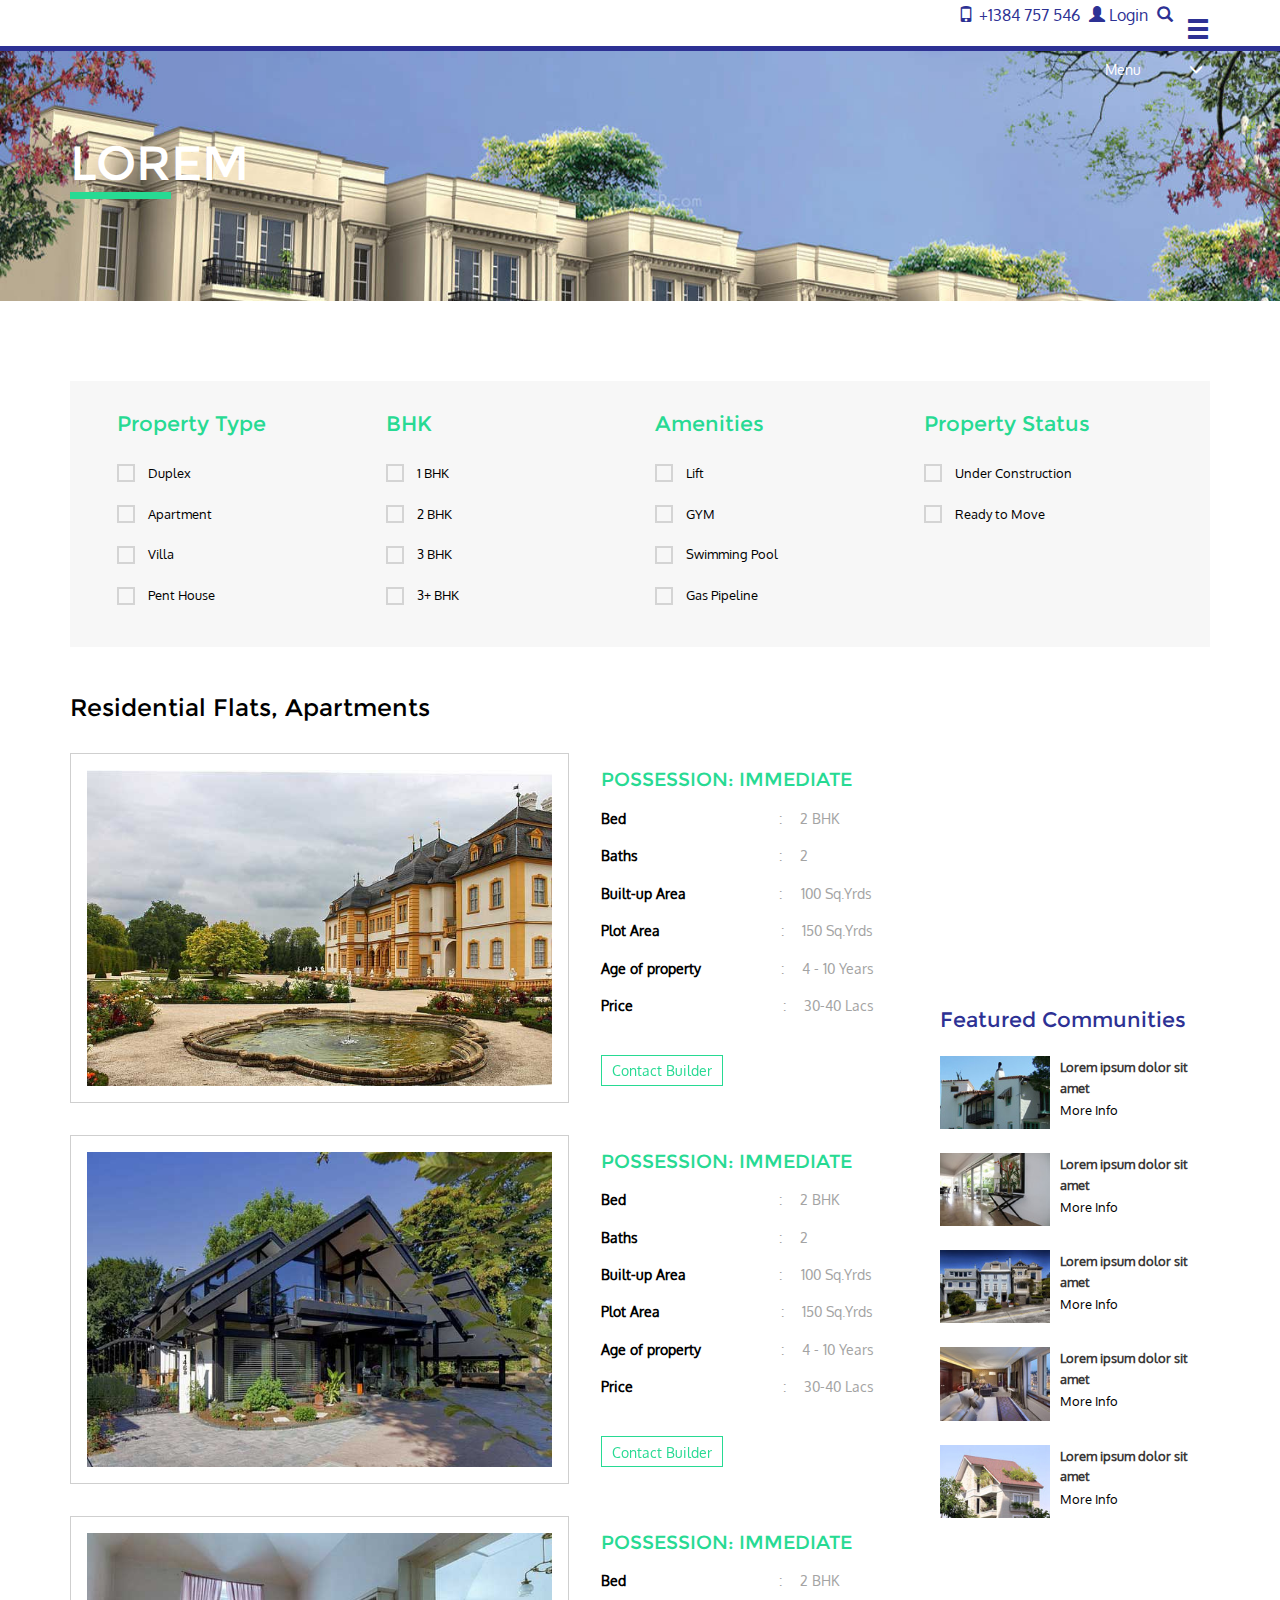
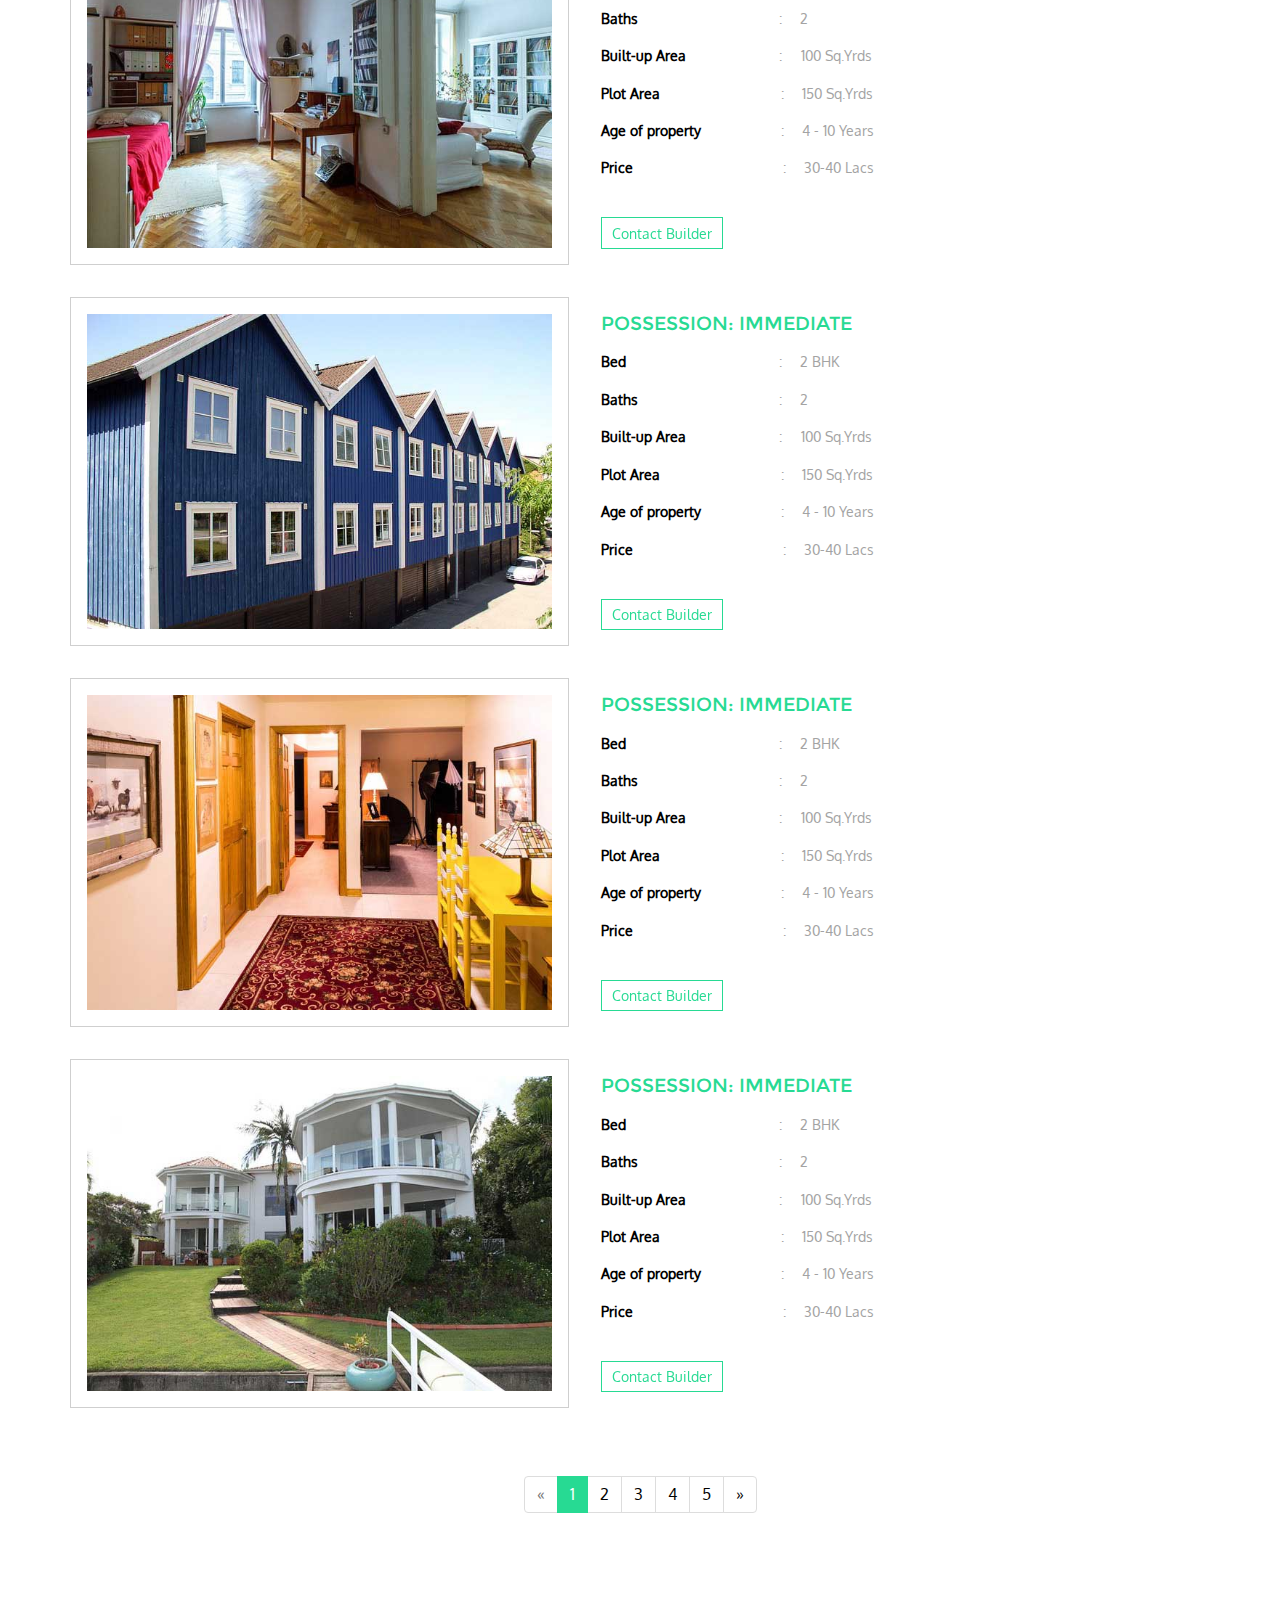
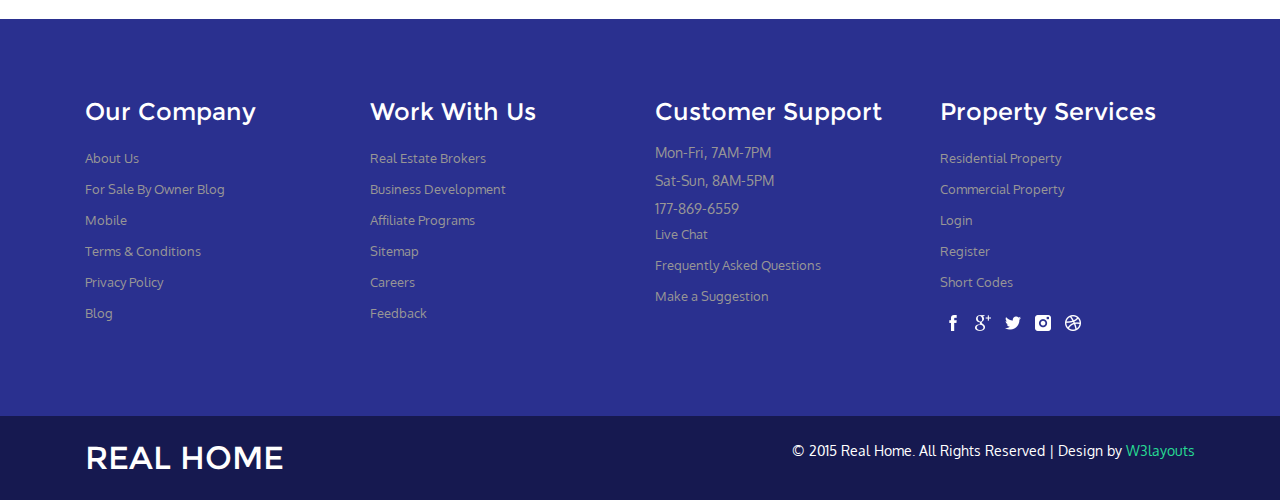
<file: buy_single.html>
<!--A Design by W3layouts 
Author: W3layout
Author URL: http://w3layouts.com
License: Creative Commons Attribution 3.0 Unported
License URL: http://creativecommons.org/licenses/by/3.0/
-->
<!DOCTYPE html>
<html>
<head>
<title>Real Home A Real Estate Category Flat Bootstarp Resposive Website Template | Buy_Single :: w3layouts</title>
<link href="css/bootstrap.css" rel="stylesheet" type="text/css" media="all" />
<!-- jQuery (necessary for Bootstrap's JavaScript plugins) -->
<script src="js/jquery.min.js"></script>
<!-- Custom Theme files -->
<!--menu-->
<script src="js/scripts.js"></script>
<link href="css/styles.css" rel="stylesheet">
<!--//menu-->
<!--theme-style-->
<link href="css/style.css" rel="stylesheet" type="text/css" media="all" />	
<!--//theme-style-->
<meta name="viewport" content="width=device-width, initial-scale=1">
<meta http-equiv="Content-Type" content="text/html; charset=utf-8" />
<meta name="keywords" content="Real Home Responsive web template, Bootstrap Web Templates, Flat Web Templates, Andriod Compatible web template, 
Smartphone Compatible web template, free webdesigns for Nokia, Samsung, LG, SonyErricsson, Motorola web design" />
<script type="application/x-javascript"> addEventListener("load", function() { setTimeout(hideURLbar, 0); }, false); function hideURLbar(){ window.scrollTo(0,1); } </script>

</head>
<body>
<!--header-->
	<div class="navigation">
			<div class="container-fluid">
				<nav class="pull">
					<ul>
						<li><a  href="index.html">Home</a></li>
						<li><a  href="about.html">About Us</a></li>
						<li><a  href="blog.html">Blog</a></li>
						<li><a  href="terms.html">Terms</a></li>
						<li><a  href="privacy.html">Privacy</a></li>
						<li><a  href="contact.html">Contact</a></li>
					</ul>
				</nav>			
			</div>
		</div>

<div class="header">
	<div class="container">
		<!--logo-->
			<div class="logo">
				<h1><a href="index.html">REAL HOME</a></h1>
			</div>
		<!--//logo-->
		<div class="top-nav">
			<ul class="right-icons">
				<li><span ><i class="glyphicon glyphicon-phone"> </i>+1384 757 546</span></li>
				<li><a  href="login.html"><i class="glyphicon glyphicon-user"> </i>Login</a></li>
				<li><a class="play-icon popup-with-zoom-anim" href="#small-dialog"><i class="glyphicon glyphicon-search"> </i> </a></li>
				
			</ul>
			<div class="nav-icon">
				<div class="hero fa-navicon fa-2x nav_slide_button" id="hero">
						<a href="#"><i class="glyphicon glyphicon-menu-hamburger"></i> </a>
					</div>	
				<!---
				<a href="#" class="right_bt" id="activator"><i class="glyphicon glyphicon-menu-hamburger"></i>  </a>
			--->
			</div>
		<div class="clearfix"> </div>
			<!---pop-up-box---->
			    
				<link href="css/popuo-box.css" rel="stylesheet" type="text/css" media="all"/>
				<script src="js/jquery.magnific-popup.js" type="text/javascript"></script>
			<!---//pop-up-box---->
				<div id="small-dialog" class="mfp-hide">
					    <!----- tabs-box ---->
				<div class="sap_tabs">	
				     <div id="horizontalTab" style="display: block; width: 100%; margin: 0px;">
						  <ul class="resp-tabs-list">
						  	  <li class="resp-tab-item " aria-controls="tab_item-0" role="tab"><span>All Homes</span></li>
							  <li class="resp-tab-item" aria-controls="tab_item-1" role="tab"><span>For Sale</span></li>
							  <li class="resp-tab-item" aria-controls="tab_item-2" role="tab"><span>For Rent</span></li>
							  <div class="clearfix"></div>
						  </ul>				  	 
						  <div class="resp-tabs-container">
						  		<h2 class="resp-accordion resp-tab-active" role="tab" aria-controls="tab_item-0"><span class="resp-arrow"></span>All Homes</h2><div class="tab-1 resp-tab-content resp-tab-content-active" aria-labelledby="tab_item-0" style="display:block">
								 	<div class="facts">
									  	<div class="login">
											<input type="text" value="Search Address, Neighborhood, City or Zip" onfocus="this.value = '';" onblur="if (this.value == '') {this.value = 'Search Address, Neighborhood, City or Zip';}">		
									 		<input type="submit" value="">
									 	</div>        
							        </div>
						  		</div>
							     <h2 class="resp-accordion" role="tab" aria-controls="tab_item-1"><span class="resp-arrow"></span>For Sale</h2><div class="tab-1 resp-tab-content" aria-labelledby="tab_item-1">
									<div class="facts">									
										<div class="login">
											<input type="text" value="Search Address, Neighborhood, City or Zip" onfocus="this.value = '';" onblur="if (this.value == '') {this.value = 'Search Address, Neighborhood, City or Zip';}">		
									 		<input type="submit" value="">
									 	</div> 
							        </div>	
								 </div>									
							      <h2 class="resp-accordion" role="tab" aria-controls="tab_item-2"><span class="resp-arrow"></span>For Rent</h2><div class="tab-1 resp-tab-content" aria-labelledby="tab_item-2">
									 <div class="facts">
										<div class="login">
											<input type="text" value="Search Address, Neighborhood, City or Zip" onfocus="this.value = '';" onblur="if (this.value == '') {this.value = 'Search Address, Neighborhood, City or Zip';}">		
									 		<input type="submit" value="">
									 	</div> 
							         </div>	
							    </div>
					      </div>
					 </div>
					 <script src="js/easyResponsiveTabs.js" type="text/javascript"></script>
				    	<script type="text/javascript">
						    $(document).ready(function () {
						        $('#horizontalTab').easyResponsiveTabs({
						            type: 'default', //Types: default, vertical, accordion           
						            width: 'auto', //auto or any width like 600px
						            fit: true   // 100% fit in a container
						        });
						    });
			  			 </script>	
				</div>
				</div>
				 <script>
						$(document).ready(function() {
						$('.popup-with-zoom-anim').magnificPopup({
							type: 'inline',
							fixedContentPos: false,
							fixedBgPos: true,
							overflowY: 'auto',
							closeBtnInside: true,
							preloader: false,
							midClick: true,
							removalDelay: 300,
							mainClass: 'my-mfp-zoom-in'
						});
																						
						});
				</script>
					
	
		</div>
		<div class="clearfix"> </div>
		</div>	
</div>
<!--//-->	
<div class=" banner-buying">
	<div class=" container">
	<h3><span>Lor</span>em</h3> 
	<!---->
	<div class="menu-right">
		 <ul class="menu">
			<li class="item1"><a href="#"> Menu<i class="glyphicon glyphicon-menu-down"> </i> </a>
			<ul class="cute">
				<li class="subitem1"><a href="buy.html">Buy </a></li>
				<li class="subitem2"><a href="buy.html">Rent </a></li>
				<li class="subitem3"><a href="buy.html">Hostels </a></li>
				<li class="subitem1"><a href="buy.html">Resale</a></li>
				<li class="subitem2"><a href="loan.html">Home Loan</a></li>
				<li class="subitem3"><a href="buy.html">Apartment </a></li>
				<li class="subitem3"><a href="dealers.html">Dealers</a></li>
			</ul>
		</li>
		</ul>
	</div>
	<div class="clearfix"> </div>
		<!--initiate accordion-->
		<script type="text/javascript">
			$(function() {
			    var menu_ul = $('.menu > li > ul'),
			           menu_a  = $('.menu > li > a');
			    menu_ul.hide();
			    menu_a.click(function(e) {
			        e.preventDefault();
			        if(!$(this).hasClass('active')) {
			            menu_a.removeClass('active');
			            menu_ul.filter(':visible').slideUp('normal');
			            $(this).addClass('active').next().stop(true,true).slideDown('normal');
			        } else {
			            $(this).removeClass('active');
			            $(this).next().stop(true,true).slideUp('normal');
			        }
			    });
			
			});
		</script>
      		
	</div>
</div>
<!--//header-->
<!---->
<div class="single">
	<div class="container">
	
		<div class="single-buy">
			<div class="col-sm-3 check-top-single">
				<div class="single-bottom">
					<h4>Property Type</h4>
						<ul>
							<li>
								<input type="checkbox"  id="brand" value="">
								<label for="brand"><span></span> Duplex</label>
							</li>
							<li>
								<input type="checkbox"  id="brand1" value="">
								<label for="brand1"><span></span> Apartment</label>
							</li>
							<li>
								<input type="checkbox"  id="brand2" value="">
								<label for="brand2"><span></span>Villa</label>
							</li>
							<li>
								<input type="checkbox"  id="brand3" value="">
								<label for="brand3"><span></span> Pent House</label>
							</li>
							
						</ul>
					</div>
			</div>
			<div class="col-sm-3 check-top-single">
				<div class="single-bottom">
					<h4>BHK</h4>
						<ul>
							<li>
								<input type="checkbox"  id="brand5" value="">
								<label for="brand5"><span></span> 1 BHK</label>
							</li>
							<li>
								<input type="checkbox"  id="brand6" value="">
								<label for="brand6"><span></span> 2 BHK</label>
							</li>
							<li>
								<input type="checkbox"  id="brand7" value="">
								<label for="brand7"><span></span>3 BHK</label>
							</li>
							<li>
								<input type="checkbox"  id="brand8" value="">
								<label for="brand8"><span></span> 3+ BHK</label>
							</li>
							
						</ul>
					</div>
			</div>
			<div class="col-sm-3 check-top-single">
				<div class="single-bottom">
					<h4>Amenities</h4>
						<ul>
							<li>
								<input type="checkbox"  id="brand9" value="">
								<label for="brand9"><span></span>Lift </label>
							</li>
							<li>
								<input type="checkbox"  id="brand10" value="">
								<label for="brand10"><span></span>GYM </label>
							</li>
							<li>
								<input type="checkbox"  id="brand11" value="">
								<label for="brand11"><span></span>Swimming Pool</label>
							</li>
							<li>
								<input type="checkbox"  id="brand12" value="">
								<label for="brand12"><span></span> Gas Pipeline</label>
							</li>
							
						</ul>
					</div>
			</div>
			<div class="col-sm-3 check-top-single">
				<div class="single-bottom">
					<h4>Property Status</h4>
						<ul>
							<li>
								<input type="checkbox"  id="brand13" value="">
								<label for="brand13"><span></span> Under Construction</label>
							</li>
							<li>
								<input type="checkbox"  id="brand14" value="">
								<label for="brand14"><span></span> Ready to Move</label>
							</li>
							
						</ul>
					</div>
			</div>
			<div class="clearfix"> </div>
	</div>
</div>

<!---->
<div class="container">
	
	<div class="buy-single">
		<h3>Residential Flats, Apartments</h3>
		<div class="box-sin">
			<div class="col-md-9 single-box">
				<div class="box-col">
				     <div class=" col-sm-7 left-side ">
						<a href="single.html"> <img class="img-responsive" src="images/sb.jpg" alt=""></a>
					</div>				
					<div class="  col-sm-5 middle-side">
					     <h4>Possession: Immediate</h4>
					     <p><span class="bath">Bed </span>: <span class="two">2 BHK</span></p>
					     <p>  <span class="bath1">Baths </span>: <span class="two">2</span></p>
					     <p><span class="bath2">Built-up Area</span>: <span class="two">100 Sq.Yrds</span></p>
					     <p><span class="bath3">Plot Area </span>:<span class="two"> 150 Sq.Yrds</span></p>
						 <p><span class="bath4">Age of property</span> : <span class="two">4 - 10 Years</span></p>
						 <p><span class="bath5">Price </span>:<span class="two"> 30-40 Lacs</span></p>				 
						<div class="   right-side">
							 <a href="contact.html" class="hvr-sweep-to-right more" >Contact Builder</a>     
						 </div>
					 </div>
				 <div class="clearfix"> </div>
				</div>
				<div class="box-col">
				     <div class=" col-sm-7 left-side ">
						 <a href="single.html"><img class="img-responsive" src="images/sb1.jpg" alt=""></a>
					</div>				
					<div class="  col-sm-5 middle-side">
					     <h4>Possession: Immediate</h4>
					     <p><span class="bath">Bed </span>: <span class="two">2 BHK</span></p>
					     <p>  <span class="bath1">Baths </span>: <span class="two">2</span></p>
					     <p><span class="bath2">Built-up Area</span>: <span class="two">100 Sq.Yrds</span></p>
					     <p><span class="bath3">Plot Area </span>:<span class="two"> 150 Sq.Yrds</span></p>
						 <p><span class="bath4">Age of property</span> : <span class="two">4 - 10 Years</span></p>
						 <p><span class="bath5">Price </span>:<span class="two"> 30-40 Lacs</span></p>				 
						<div class="   right-side">
							 <a href="contact.html" class="hvr-sweep-to-right more" >Contact Builder</a>     
						 </div>
					 </div>
				 <div class="clearfix"> </div>
				</div>
				<div class="box-col">
				     <div class=" col-sm-7 left-side ">
						<a href="single.html"> <img class="img-responsive" src="images/sb2.jpg" alt=""></a>
					</div>				
					<div class="  col-sm-5 middle-side">
					     <h4>Possession: Immediate</h4>
					     <p><span class="bath">Bed </span>: <span class="two">2 BHK</span></p>
					     <p>  <span class="bath1">Baths </span>: <span class="two">2</span></p>
					     <p><span class="bath2">Built-up Area</span>: <span class="two">100 Sq.Yrds</span></p>
					     <p><span class="bath3">Plot Area </span>:<span class="two"> 150 Sq.Yrds</span></p>
						 <p><span class="bath4">Age of property</span> : <span class="two">4 - 10 Years</span></p>
						  <p><span class="bath5">Price </span>:<span class="two"> 30-40 Lacs</span></p>				 			 
						<div class="   right-side">
							 <a href="contact.html" class="hvr-sweep-to-right more" >Contact Builder</a>     
						 </div>
					 </div>
				 <div class="clearfix"> </div>
				</div>
				<div class="box-col">
				     <div class=" col-sm-7 left-side ">
						<a href="single.html"> <img class="img-responsive" src="images/sb3.jpg" alt=""></a>
					</div>				
					<div class="  col-sm-5 middle-side">
					     <h4>Possession: Immediate</h4>
					     <p><span class="bath">Bed </span>: <span class="two">2 BHK</span></p>
					     <p>  <span class="bath1">Baths </span>: <span class="two">2</span></p>
					     <p><span class="bath2">Built-up Area</span>: <span class="two">100 Sq.Yrds</span></p>
					     <p><span class="bath3">Plot Area </span>:<span class="two"> 150 Sq.Yrds</span></p>
						 <p><span class="bath4">Age of property</span> : <span class="two">4 - 10 Years</span></p>
						 <p><span class="bath5">Price </span>:<span class="two"> 30-40 Lacs</span></p>				 			 
						<div class="   right-side">
							 <a href="contact.html" class="hvr-sweep-to-right more" >Contact Builder</a>     
						 </div>
					 </div>
				 <div class="clearfix"> </div>
				</div>
				<div class="box-col">
				     <div class=" col-sm-7 left-side ">
						<a href="single.html"> <img class="img-responsive" src="images/sb4.jpg" alt=""></a>
					</div>				
					<div class="  col-sm-5 middle-side">
					     <h4>Possession: Immediate</h4>
					     <p><span class="bath">Bed </span>: <span class="two">2 BHK</span></p>
					     <p>  <span class="bath1">Baths </span>: <span class="two">2</span></p>
					     <p><span class="bath2">Built-up Area</span>: <span class="two">100 Sq.Yrds</span></p>
					     <p><span class="bath3">Plot Area </span>:<span class="two"> 150 Sq.Yrds</span></p>
						 <p><span class="bath4">Age of property</span> : <span class="two">4 - 10 Years</span></p>
						  <p><span class="bath5">Price </span>:<span class="two"> 30-40 Lacs</span></p>				 				 
						<div class="   right-side">
							 <a href="contact.html" class="hvr-sweep-to-right more" >Contact Builder</a>          
						 </div>
					 </div>
				 <div class="clearfix"> </div>
				</div>
				<div class="box-col">
				     <div class=" col-sm-7 left-side ">
						 <a href="single.html"><img class="img-responsive" src="images/sb5.jpg" alt=""></a>
					</div>				
					<div class="  col-sm-5 middle-side">
					     <h4>Possession: Immediate</h4>
					     <p><span class="bath">Bed </span>: <span class="two">2 BHK</span></p>
					     <p>  <span class="bath1">Baths </span>: <span class="two">2</span></p>
					     <p><span class="bath2">Built-up Area</span>: <span class="two">100 Sq.Yrds</span></p>
					     <p><span class="bath3">Plot Area </span>:<span class="two"> 150 Sq.Yrds</span></p>
						 <p><span class="bath4">Age of property</span> : <span class="two">4 - 10 Years</span></p>
						 <p><span class="bath5">Price </span>:<span class="two"> 30-40 Lacs</span></p>				 			 
						<div class="   right-side">
							 <a href="contact.html" class="hvr-sweep-to-right more" >Contact Builder</a>     
						 </div>
					 </div>
				 <div class="clearfix"> </div>
				</div>
			</div>
		</div>
		<div class="col-md-3 map-single-bottom">
			<div class="map-single">
						<iframe src="https://www.google.com/maps/embed?pb=!1m18!1m12!1m3!1d37494223.23909492!2d103!3d55!2m3!1f0!2f0!3f0!3m2!1i1024!2i768!4f13.1!3m3!1m2!1s0x453c569a896724fb%3A0x1409fdf86611f613!2sRussia!5e0!3m2!1sen!2sin!4v1415776049771"></iframe>
			</div>
			<div class="single-box-right">
		     	<h4>Featured Communities</h4>
				<div class="single-box-img">
					<div class="box-img">
						<a href="single.html"><img class="img-responsive" src="images/sl.jpg" alt=""></a>
					</div>
					<div class="box-text">
						<p><a href="single.html">Lorem ipsum dolor sit amet</a></p>
						<a href="single.html" class="in-box">More Info</a>
					</div>
					<div class="clearfix"> </div>
				</div>
				<div class="single-box-img">
					<div class="box-img">
						<a href="single.html"><img class="img-responsive" src="images/sl1.jpg" alt=""></a>
					</div>
					<div class="box-text">
						<p><a href="single.html">Lorem ipsum dolor sit amet</a></p>
						<a href="single.html" class="in-box">More Info</a>
					</div>
					<div class="clearfix"> </div>
				</div>
				<div class="single-box-img">
					<div class="box-img">
						<a href="single.html"><img class="img-responsive" src="images/sl2.jpg" alt=""></a>
					</div>
					<div class="box-text">
						<p><a href="single.html">Lorem ipsum dolor sit amet</a></p>
						<a href="single.html" class="in-box">More Info</a>
					</div>
					<div class="clearfix"> </div>
				</div>
				<div class="single-box-img">
					<div class="box-img">
						<a href="single.html"><img class="img-responsive" src="images/sl3.jpg" alt=""></a>
					</div>
					<div class="box-text">
						<p><a href="single.html">Lorem ipsum dolor sit amet</a></p>
						<a href="single.html" class="in-box">More Info</a>
					</div>
					<div class="clearfix"> </div>
				</div>
				<div class="single-box-img">
					<div class="box-img">
						<a href="single.html"><img class="img-responsive" src="images/sl4.jpg" alt=""></a>
					</div>
					<div class="box-text">
						<p><a href="single.html">Lorem ipsum dolor sit amet</a></p>
						<a href="single.html" class="in-box">More Info</a>
					</div>
					<div class="clearfix"> </div>
				</div>
		 </div>
	  </div>
		<div class="clearfix"> </div>
		<div class="nav-page">
		<nav>
      <ul class="pagination">
        <li class="disabled"><a href="#" aria-label="Previous"><span aria-hidden="true">«</span></a></li>
        <li class="active"><a href="#">1 <span class="sr-only">(current)</span></a></li>
        <li><a href="#">2</a></li>
        <li><a href="#">3</a></li>
        <li><a href="#">4</a></li>
        <li><a href="#">5</a></li>
        <li><a href="#" aria-label="Next"><span aria-hidden="true">»</span></a></li>
     </ul>
   </nav>
   </div>
		</div>
		
	</div>
	
</div>
<!---->
<!--footer-->
<div class="footer">
	<div class="container">
		<div class="footer-top-at">
			<div class="col-md-3 amet-sed">
				<h4>Our Company</h4>
				<ul class="nav-bottom">
					<li><a href="about.html">About Us</a></li>
					<li><a href="blog.html">For Sale By Owner Blog</a></li>
					<li><a href="mobile_app.html">Mobile</a></li>
					<li><a href="terms.html">Terms & Conditions</a></li>
					<li><a href="privacy.html">Privacy Policy</a></li>	
					<li><a href="blog.html">Blog</a></li>
					
				</ul>	
			</div>
			<div class="col-md-3 amet-sed ">
				<h4>Work With Us</h4>
					<ul class="nav-bottom">
						<li><a href="single.html">Real Estate Brokers</a></li>
						<li><a href="single.html">Business Development</a></li>
						<li><a href="single.html">Affiliate Programs</a></li>
						<li><a href="contact.html">Sitemap</a></li>
						<li><a href="career.html">Careers</a></li>
						<li><a href="feedback.html">Feedback</a></li>	
					</ul>	
			</div>
			<div class="col-md-3 amet-sed">
				<h4>Customer Support</h4>
				<p>Mon-Fri, 7AM-7PM </p>
				<p>Sat-Sun, 8AM-5PM </p>
				<p>177-869-6559</p>
					<ul class="nav-bottom">
						<li><a href="#">Live Chat</a></li>
						<li><a href="faqs.html">Frequently Asked Questions</a></li>
						<li><a href="suggestion.html">Make a Suggestion</a></li>
					</ul>	
			</div>
			<div class="col-md-3 amet-sed ">
				<h4>Property Services</h4>
				   <ul class="nav-bottom">
						<li><a href="single.html">Residential Property</a></li>
						<li><a href="single.html">Commercial Property</a></li>
						<li><a href="login.html">Login</a></li>
						<li><a href="register.html">Register</a></li>
						<li><a href="typo.html">Short Codes</a></li>	
					</ul>	
					<ul class="social">
						<li><a href="#"><i> </i></a></li>
						<li><a href="#"><i class="gmail"> </i></a></li>
						<li><a href="#"><i class="twitter"> </i></a></li>
						<li><a href="#"><i class="camera"> </i></a></li>
						<li><a href="#"><i class="dribble"> </i></a></li>
					</ul>
			</div>
		<div class="clearfix"> </div>
		</div>
	</div>
	<div class="footer-bottom">
		<div class="container">
			<div class="col-md-4 footer-logo">
				<h2><a href="index.html">REAL HOME</a></h2>
			</div>
			<div class="col-md-8 footer-class">
				<p >© 2015 Real Home. All Rights Reserved | Design by  <a href="http://w3layouts.com/" target="_blank">W3layouts</a> </p>
			</div>
		<div class="clearfix"> </div>
	 	</div>
	</div>
</div>
<!--//footer-->
</body>
</html>
</file>
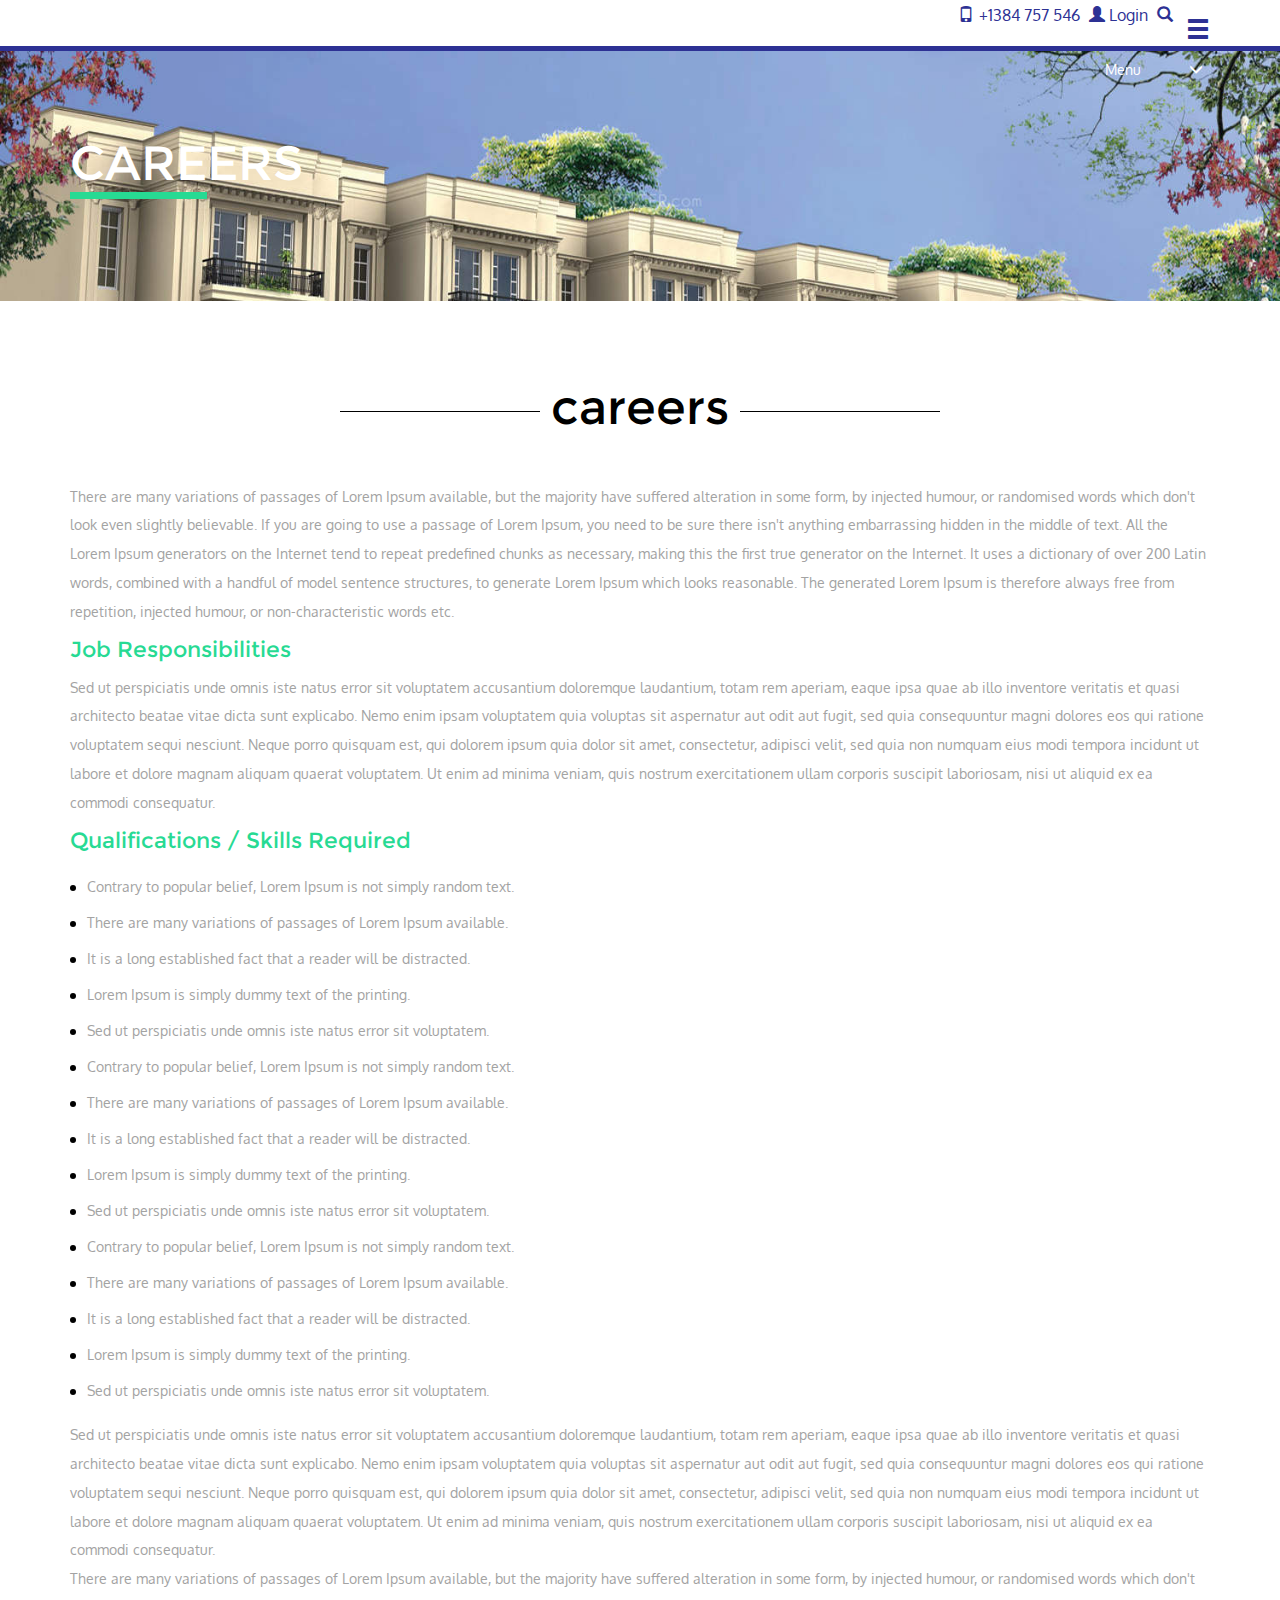
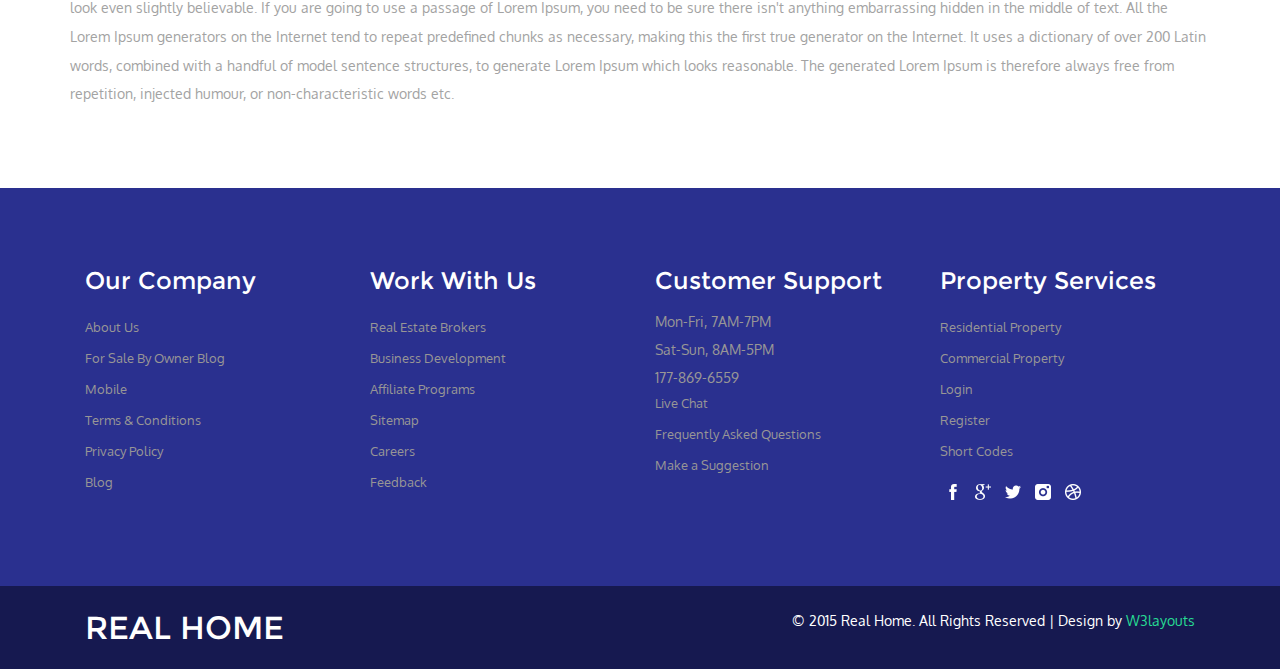
<file: career.html>
<!--A Design by W3layouts 
Author: W3layout
Author URL: http://w3layouts.com
License: Creative Commons Attribution 3.0 Unported
License URL: http://creativecommons.org/licenses/by/3.0/
-->
<!DOCTYPE html>
<html>
<head>
<title>Real Home A Real Estate Category Flat Bootstarp Resposive Website Template | Carrer :: w3layouts</title>
<link href="css/bootstrap.css" rel="stylesheet" type="text/css" media="all" />
<!-- jQuery (necessary for Bootstrap's JavaScript plugins) -->
<script src="js/jquery.min.js"></script>
<!-- Custom Theme files -->
<!--menu-->
<script src="js/scripts.js"></script>
<link href="css/styles.css" rel="stylesheet">
<!--//menu-->
<!--theme-style-->
<link href="css/style.css" rel="stylesheet" type="text/css" media="all" />	
<!--//theme-style-->
<meta name="viewport" content="width=device-width, initial-scale=1">
<meta http-equiv="Content-Type" content="text/html; charset=utf-8" />
<meta name="keywords" content="Real Home Responsive web template, Bootstrap Web Templates, Flat Web Templates, Andriod Compatible web template, 
Smartphone Compatible web template, free webdesigns for Nokia, Samsung, LG, SonyErricsson, Motorola web design" />
<script type="application/x-javascript"> addEventListener("load", function() { setTimeout(hideURLbar, 0); }, false); function hideURLbar(){ window.scrollTo(0,1); } </script>
</head>
<body>
<!--header-->
	<div class="navigation">
			<div class="container-fluid">
				<nav class="pull">
					<ul>
						<li><a  href="index.html">Home</a></li>
						<li><a  href="about.html">About Us</a></li>
						<li><a  href="blog.html">Blog</a></li>
						<li><a  href="terms.html">Terms</a></li>
						<li><a  href="privacy.html">Privacy</a></li>
						<li><a  href="contact.html">Contact</a></li>
					</ul>
				</nav>			
			</div>
		</div>

<div class="header">
	<div class="container">
		<!--logo-->
			<div class="logo">
				<h1><a href="index.html">REAL HOME</a></h1>
			</div>
		<!--//logo-->
		<div class="top-nav">
			<ul class="right-icons">
				<li><span ><i class="glyphicon glyphicon-phone"> </i>+1384 757 546</span></li>
				<li><a  href="login.html"><i class="glyphicon glyphicon-user"> </i>Login</a></li>
				<li><a class="play-icon popup-with-zoom-anim" href="#small-dialog"><i class="glyphicon glyphicon-search"> </i> </a></li>
				
			</ul>
			<div class="nav-icon">
				<div class="hero fa-navicon fa-2x nav_slide_button" id="hero">
						<a href="#"><i class="glyphicon glyphicon-menu-hamburger"></i> </a>
					</div>	
				<!---
				<a href="#" class="right_bt" id="activator"><i class="glyphicon glyphicon-menu-hamburger"></i>  </a>
			--->
			</div>
		<div class="clearfix"> </div>
			<!---pop-up-box---->
				   
				<link href="css/popuo-box.css" rel="stylesheet" type="text/css" media="all"/>
				<script src="js/jquery.magnific-popup.js" type="text/javascript"></script>
			<!---//pop-up-box---->
				<div id="small-dialog" class="mfp-hide">
					    <!----- tabs-box ---->
				<div class="sap_tabs">	
				     <div id="horizontalTab" style="display: block; width: 100%; margin: 0px;">
						  <ul class="resp-tabs-list">
						  	  <li class="resp-tab-item " aria-controls="tab_item-0" role="tab"><span>All Homes</span></li>
							  <li class="resp-tab-item" aria-controls="tab_item-1" role="tab"><span>For Sale</span></li>
							  <li class="resp-tab-item" aria-controls="tab_item-2" role="tab"><span>For Rent</span></li>
							  <div class="clearfix"></div>
						  </ul>				  	 
						  <div class="resp-tabs-container">
						  		<h2 class="resp-accordion resp-tab-active" role="tab" aria-controls="tab_item-0"><span class="resp-arrow"></span>All Homes</h2><div class="tab-1 resp-tab-content resp-tab-content-active" aria-labelledby="tab_item-0" style="display:block">
								 	<div class="facts">
									  	<div class="login">
											<input type="text" value="Search Address, Neighborhood, City or Zip" onfocus="this.value = '';" onblur="if (this.value == '') {this.value = 'Search Address, Neighborhood, City or Zip';}">		
									 		<input type="submit" value="">
									 	</div>        
							        </div>
						  		</div>
							     <h2 class="resp-accordion" role="tab" aria-controls="tab_item-1"><span class="resp-arrow"></span>For Sale</h2><div class="tab-1 resp-tab-content" aria-labelledby="tab_item-1">
									<div class="facts">									
										<div class="login">
											<input type="text" value="Search Address, Neighborhood, City or Zip" onfocus="this.value = '';" onblur="if (this.value == '') {this.value = 'Search Address, Neighborhood, City or Zip';}">		
									 		<input type="submit" value="">
									 	</div> 
							        </div>	
								 </div>									
							      <h2 class="resp-accordion" role="tab" aria-controls="tab_item-2"><span class="resp-arrow"></span>For Rent</h2><div class="tab-1 resp-tab-content" aria-labelledby="tab_item-2">
									 <div class="facts">
										<div class="login">
											<input type="text" value="Search Address, Neighborhood, City or Zip" onfocus="this.value = '';" onblur="if (this.value == '') {this.value = 'Search Address, Neighborhood, City or Zip';}">		
									 		<input type="submit" value="">
									 	</div> 
							         </div>	
							    </div>
					      </div>
					 </div>
					 <script src="js/easyResponsiveTabs.js" type="text/javascript"></script>
				    	<script type="text/javascript">
						    $(document).ready(function () {
						        $('#horizontalTab').easyResponsiveTabs({
						            type: 'default', //Types: default, vertical, accordion           
						            width: 'auto', //auto or any width like 600px
						            fit: true   // 100% fit in a container
						        });
						    });
			  			 </script>	
				</div>
				</div>
				 <script>
						$(document).ready(function() {
						$('.popup-with-zoom-anim').magnificPopup({
							type: 'inline',
							fixedContentPos: false,
							fixedBgPos: true,
							overflowY: 'auto',
							closeBtnInside: true,
							preloader: false,
							midClick: true,
							removalDelay: 300,
							mainClass: 'my-mfp-zoom-in'
						});
																						
						});
				</script>
					
	
		</div>
		<div class="clearfix"> </div>
		</div>	
</div>
<!--//-->	
<div class=" banner-buying">
	<div class=" container">
	<h3><span>Care</span>ers</h3> 
	<!---->
	<div class="menu-right">
		 <ul class="menu">
			<li class="item1"><a href="#"> Menu<i class="glyphicon glyphicon-menu-down"> </i> </a>
			<ul class="cute">
				<li class="subitem1"><a href="buy.html">Buy </a></li>
				<li class="subitem2"><a href="buy.html">Rent </a></li>
				<li class="subitem3"><a href="buy.html">Hostels </a></li>
				<li class="subitem1"><a href="buy.html">Resale </a></li>
				<li class="subitem2"><a href="loan.html">Home Loan</a></li>
				<li class="subitem3"><a href="buy.html">Apartment </a></li>
				<li class="subitem3"><a href="dealers.html">Dealers</a></li>
			</ul>
		</li>
		</ul>
	</div>
	<div class="clearfix"> </div>
		<!--initiate accordion-->
		<script type="text/javascript">
			$(function() {
			    var menu_ul = $('.menu > li > ul'),
			           menu_a  = $('.menu > li > a');
			    menu_ul.hide();
			    menu_a.click(function(e) {
			        e.preventDefault();
			        if(!$(this).hasClass('active')) {
			            menu_a.removeClass('active');
			            menu_ul.filter(':visible').slideUp('normal');
			            $(this).addClass('active').next().stop(true,true).slideDown('normal');
			        } else {
			            $(this).removeClass('active');
			            $(this).next().stop(true,true).slideUp('normal');
			        }
			    });
			
			});
		</script>
      		
	</div>
</div>
<!--//header-->
<!--career-->
<div class="career">
	<div class="container">
		<h3>careers</h3>
		<p>There are many variations of passages of Lorem Ipsum available, but the majority have suffered alteration in some form, by injected humour, or randomised words which don't look even slightly believable. If you are going to use a passage of Lorem Ipsum, you need to be sure there isn't anything embarrassing hidden in the middle of text. All the Lorem Ipsum generators on the Internet tend to repeat predefined chunks as necessary, making this the first true generator on the Internet. It uses a dictionary of over 200 Latin words, combined with a handful of model sentence structures, to generate Lorem Ipsum which looks reasonable. The generated Lorem Ipsum is therefore always free from repetition, injected humour, or non-characteristic words etc.</p>
		<h4>Job Responsibilities</h4>
		<p>Sed ut perspiciatis unde omnis iste natus error sit voluptatem accusantium doloremque laudantium, totam rem aperiam, eaque ipsa quae ab illo inventore veritatis et quasi architecto beatae vitae dicta sunt explicabo. Nemo enim ipsam voluptatem quia voluptas sit aspernatur aut odit aut fugit, sed quia consequuntur magni dolores eos qui ratione voluptatem sequi nesciunt. Neque porro quisquam est, qui dolorem ipsum quia dolor sit amet, consectetur, adipisci velit, sed quia non numquam eius modi tempora incidunt ut labore et dolore magnam aliquam quaerat voluptatem. Ut enim ad minima veniam, quis nostrum exercitationem ullam corporis suscipit laboriosam, nisi ut aliquid ex ea commodi consequatur.</p>
		<h4>Qualifications / Skills Required</h4>
		<ul class="career-start">
			<li><a href="#"><i></i>Contrary to popular belief, Lorem Ipsum is not simply random text.</a></li>
			<li><a href="#"><i></i>There are many variations of passages of Lorem Ipsum available.</a></li>
			<li><a href="#"><i></i>It is a long established fact that a reader will be distracted.</a></li>
			<li><a href="#"><i></i>Lorem Ipsum is simply dummy text of the printing.</a></li>
			<li><a href="#"><i></i>Sed ut perspiciatis unde omnis iste natus error sit voluptatem.</a></li>
			<li><a href="#"><i></i>Contrary to popular belief, Lorem Ipsum is not simply random text.</a></li>
			<li><a href="#"><i></i>There are many variations of passages of Lorem Ipsum available.</a></li>
			<li><a href="#"><i></i>It is a long established fact that a reader will be distracted.</a></li>
			<li><a href="#"><i></i>Lorem Ipsum is simply dummy text of the printing.</a></li>
			<li><a href="#"><i></i>Sed ut perspiciatis unde omnis iste natus error sit voluptatem.</a></li>
			<li><a href="#"><i></i>Contrary to popular belief, Lorem Ipsum is not simply random text.</a></li>
			<li><a href="#"><i></i>There are many variations of passages of Lorem Ipsum available.</a></li>
			<li><a href="#"><i></i>It is a long established fact that a reader will be distracted.</a></li>
			<li><a href="#"><i></i>Lorem Ipsum is simply dummy text of the printing.</a></li>
			<li><a href="#"><i></i>Sed ut perspiciatis unde omnis iste natus error sit voluptatem.</a></li>
		</ul>
		<p>Sed ut perspiciatis unde omnis iste natus error sit voluptatem accusantium doloremque laudantium, totam rem aperiam, eaque ipsa quae ab illo inventore veritatis et quasi architecto beatae vitae dicta sunt explicabo. Nemo enim ipsam voluptatem quia voluptas sit aspernatur aut odit aut fugit, sed quia consequuntur magni dolores eos qui ratione voluptatem sequi nesciunt. Neque porro quisquam est, qui dolorem ipsum quia dolor sit amet, consectetur, adipisci velit, sed quia non numquam eius modi tempora incidunt ut labore et dolore magnam aliquam quaerat voluptatem. Ut enim ad minima veniam, quis nostrum exercitationem ullam corporis suscipit laboriosam, nisi ut aliquid ex ea commodi consequatur.</p>

	
						<p>There are many variations of passages of Lorem Ipsum available, but the majority have suffered alteration in some form, by injected humour, or randomised words which don't look even slightly believable. If you are going to use a passage of Lorem Ipsum, you need to be sure there isn't anything embarrassing hidden in the middle of text. All the Lorem Ipsum generators on the Internet tend to repeat predefined chunks as necessary, making this the first true generator on the Internet. It uses a dictionary of over 200 Latin words, combined with a handful of model sentence structures, to generate Lorem Ipsum which looks reasonable. The generated Lorem Ipsum is therefore always free from repetition, injected humour, or non-characteristic words etc.</p>

			
</div>
</div>
<!--//career-->
<!--footer-->
<div class="footer">
	<div class="container">
		<div class="footer-top-at">
			<div class="col-md-3 amet-sed">
				<h4>Our Company</h4>
				<ul class="nav-bottom">
					<li><a href="about.html">About Us</a></li>
					<li><a href="blog.html">For Sale By Owner Blog</a></li>
					<li><a href="mobile_app.html">Mobile</a></li>
					<li><a href="terms.html">Terms & Conditions</a></li>
					<li><a href="privacy.html">Privacy Policy</a></li>	
					<li><a href="blog.html">Blog</a></li>
					
				</ul>	
			</div>
			<div class="col-md-3 amet-sed ">
				<h4>Work With Us</h4>
					<ul class="nav-bottom">
						<li><a href="single.html">Real Estate Brokers</a></li>
						<li><a href="single.html">Business Development</a></li>
						<li><a href="single.html">Affiliate Programs</a></li>
						<li><a href="contact.html">Sitemap</a></li>
						<li><a href="career.html">Careers</a></li>
						<li><a href="feedback.html">Feedback</a></li>	
					</ul>	
			</div>
			<div class="col-md-3 amet-sed">
				<h4>Customer Support</h4>
				<p>Mon-Fri, 7AM-7PM </p>
				<p>Sat-Sun, 8AM-5PM </p>
				<p>177-869-6559</p>
					<ul class="nav-bottom">
						<li><a href="#">Live Chat</a></li>
						<li><a href="faqs.html">Frequently Asked Questions</a></li>
						<li><a href="suggestion.html">Make a Suggestion</a></li>
					</ul>	
			</div>
			<div class="col-md-3 amet-sed ">
				<h4>Property Services</h4>
				   <ul class="nav-bottom">
						<li><a href="single.html">Residential Property</a></li>
						<li><a href="single.html">Commercial Property</a></li>
						<li><a href="login.html">Login</a></li>
						<li><a href="register.html">Register</a></li>
						<li><a href="typo.html">Short Codes</a></li>	
					</ul>	
					<ul class="social">
						<li><a href="#"><i> </i></a></li>
						<li><a href="#"><i class="gmail"> </i></a></li>
						<li><a href="#"><i class="twitter"> </i></a></li>
						<li><a href="#"><i class="camera"> </i></a></li>
						<li><a href="#"><i class="dribble"> </i></a></li>
					</ul>
			</div>
		<div class="clearfix"> </div>
		</div>
	</div>
	<div class="footer-bottom">
		<div class="container">
			<div class="col-md-4 footer-logo">
				<h2><a href="index.html">REAL HOME</a></h2>
			</div>
			<div class="col-md-8 footer-class">
				<p >© 2015 Real Home. All Rights Reserved | Design by  <a href="http://w3layouts.com/" target="_blank">W3layouts</a> </p>
			</div>
		<div class="clearfix"> </div>
	 	</div>
	</div>
</div>
<!--//footer-->
</body>
</html>
</file>
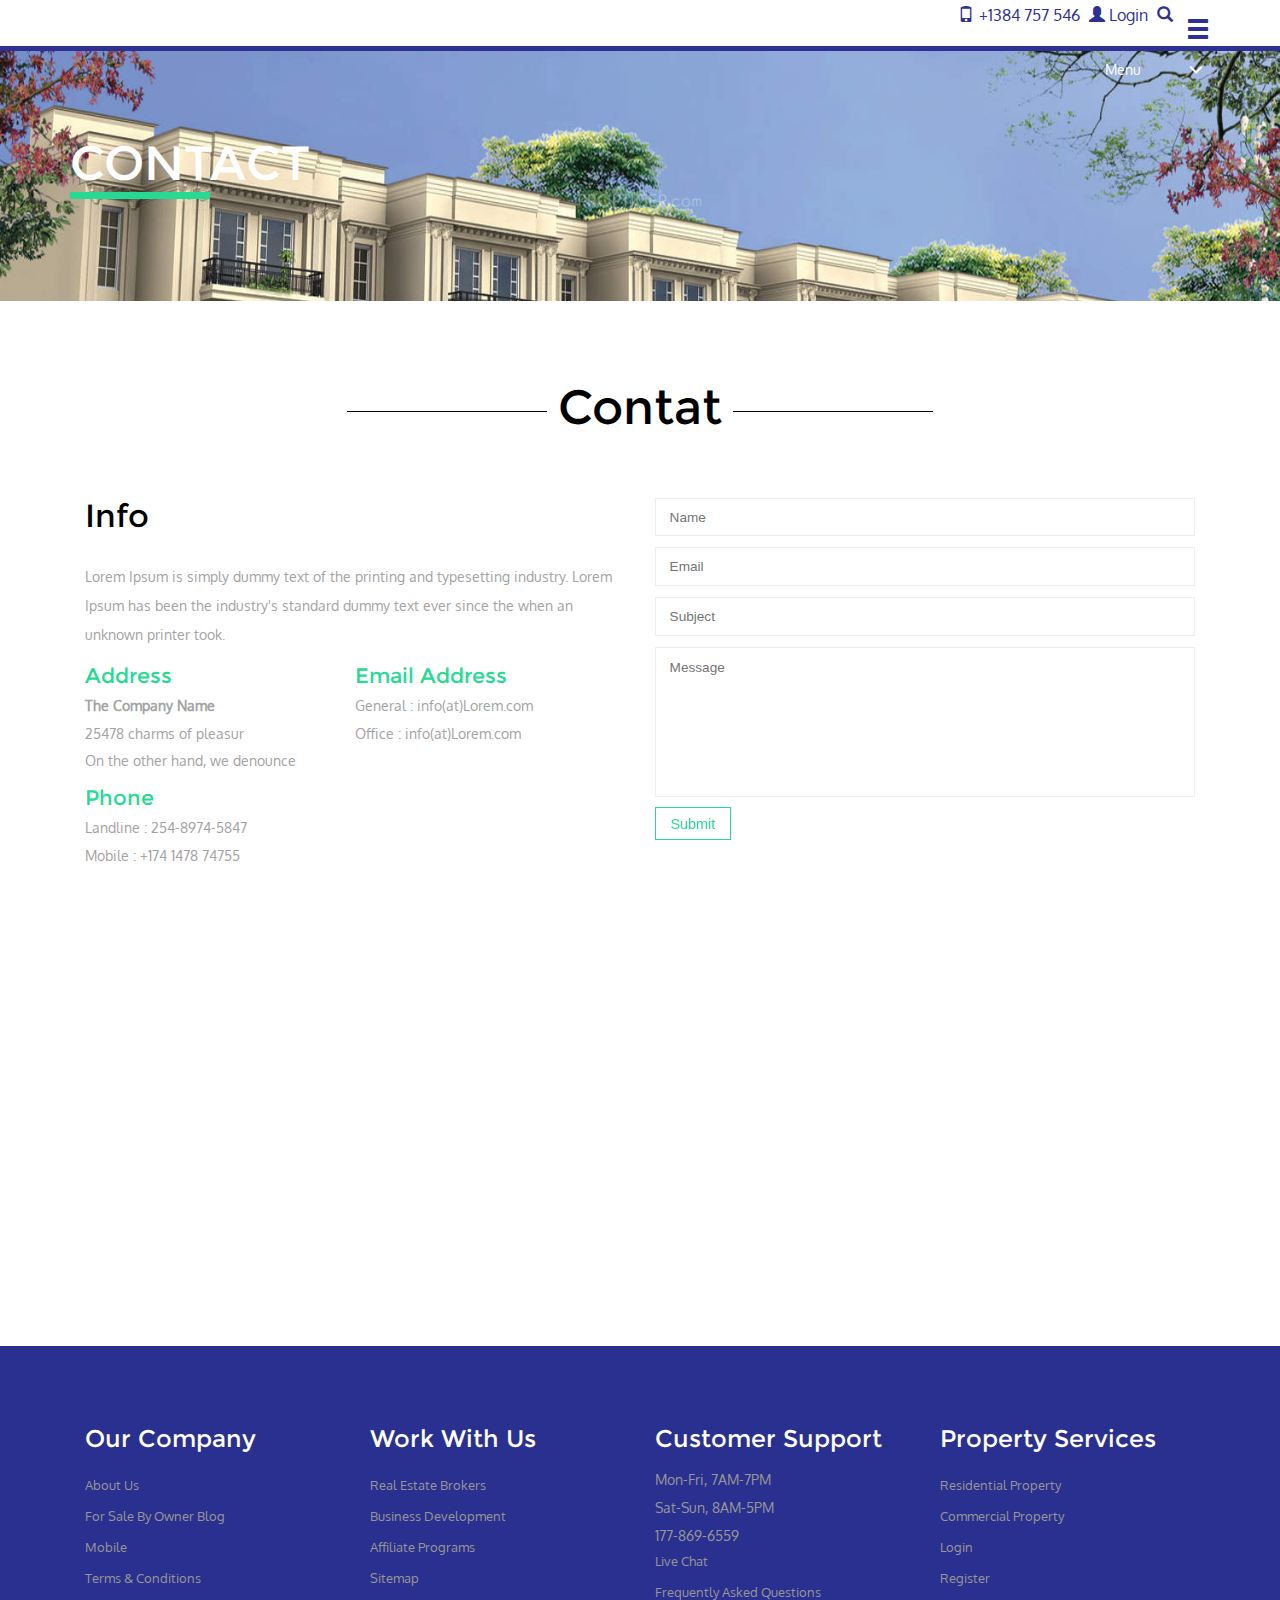
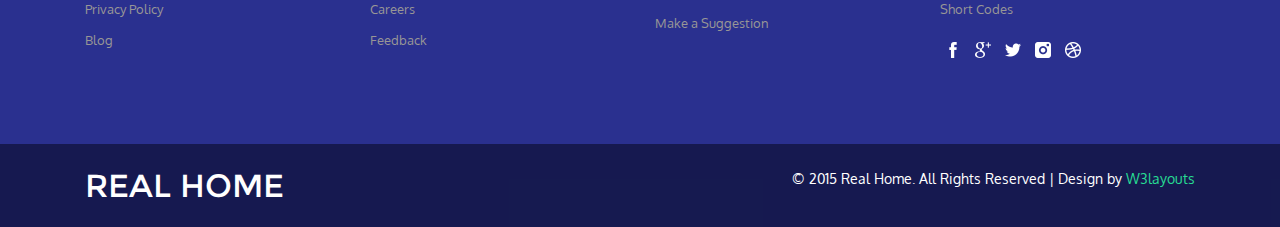
<file: contact.html>
<!--A Design by W3layouts 
Author: W3layout
Author URL: http://w3layouts.com
License: Creative Commons Attribution 3.0 Unported
License URL: http://creativecommons.org/licenses/by/3.0/
-->
<!DOCTYPE html>
<html>
<head>
<title>Real Home A Real Estate Category Flat Bootstarp Resposive Website Template | Contact :: w3layouts</title>
<link href="css/bootstrap.css" rel="stylesheet" type="text/css" media="all" />
<!-- jQuery (necessary for Bootstrap's JavaScript plugins) -->
<script src="js/jquery.min.js"></script>
<!-- Custom Theme files -->
<!--menu-->
<script src="js/scripts.js"></script>
<link href="css/styles.css" rel="stylesheet">
<!--//menu-->
<!--theme-style-->
<link href="css/style.css" rel="stylesheet" type="text/css" media="all" />	
<!--//theme-style-->
<meta name="viewport" content="width=device-width, initial-scale=1">
<meta http-equiv="Content-Type" content="text/html; charset=utf-8" />
<meta name="keywords" content="Real Home Responsive web template, Bootstrap Web Templates, Flat Web Templates, Andriod Compatible web template, 
Smartphone Compatible web template, free webdesigns for Nokia, Samsung, LG, SonyErricsson, Motorola web design" />
<script type="application/x-javascript"> addEventListener("load", function() { setTimeout(hideURLbar, 0); }, false); function hideURLbar(){ window.scrollTo(0,1); } </script>
</head>
<body>
<!--header-->
	<div class="navigation">
			<div class="container-fluid">
				<nav class="pull">
					<ul>
						<li><a  href="index.html">Home</a></li>
						<li><a  href="about.html">About Us</a></li>
						<li><a  href="blog.html">Blog</a></li>
						<li><a  href="terms.html">Terms</a></li>
						<li><a  href="privacy.html">Privacy</a></li>
						<li><a  href="contact.html">Contact</a></li>
					</ul>
				</nav>			
			</div>
		</div>

<div class="header">
	<div class="container">
		<!--logo-->
			<div class="logo">
				<h1><a href="index.html">REAL HOME</a></h1>
			</div>
		<!--//logo-->
		<div class="top-nav">
			<ul class="right-icons">
				<li><span ><i class="glyphicon glyphicon-phone"> </i>+1384 757 546</span></li>
				<li><a  href="login.html"><i class="glyphicon glyphicon-user"> </i>Login</a></li>
				<li><a class="play-icon popup-with-zoom-anim" href="#small-dialog"><i class="glyphicon glyphicon-search"> </i> </a></li>
				
			</ul>
			<div class="nav-icon">
				<div class="hero fa-navicon fa-2x nav_slide_button" id="hero">
						<a href="#"><i class="glyphicon glyphicon-menu-hamburger"></i> </a>
					</div>	
				<!---
				<a href="#" class="right_bt" id="activator"><i class="glyphicon glyphicon-menu-hamburger"></i>  </a>
			--->
			</div>
		<div class="clearfix"> </div>
			<!---pop-up-box---->
				    
				<link href="css/popuo-box.css" rel="stylesheet" type="text/css" media="all"/>
				<script src="js/jquery.magnific-popup.js" type="text/javascript"></script>
			<!---//pop-up-box---->
				<div id="small-dialog" class="mfp-hide">
					    <!----- tabs-box ---->
				<div class="sap_tabs">	
				     <div id="horizontalTab" style="display: block; width: 100%; margin: 0px;">
						  <ul class="resp-tabs-list">
						  	  <li class="resp-tab-item " aria-controls="tab_item-0" role="tab"><span>All Homes</span></li>
							  <li class="resp-tab-item" aria-controls="tab_item-1" role="tab"><span>For Sale</span></li>
							  <li class="resp-tab-item" aria-controls="tab_item-2" role="tab"><span>For Rent</span></li>
							  <div class="clearfix"></div>
						  </ul>				  	 
						  <div class="resp-tabs-container">
						  		<h2 class="resp-accordion resp-tab-active" role="tab" aria-controls="tab_item-0"><span class="resp-arrow"></span>All Homes</h2><div class="tab-1 resp-tab-content resp-tab-content-active" aria-labelledby="tab_item-0" style="display:block">
								 	<div class="facts">
									  	<div class="login">
											<input type="text" value="Search Address, Neighborhood, City or Zip" onfocus="this.value = '';" onblur="if (this.value == '') {this.value = 'Search Address, Neighborhood, City or Zip';}">		
									 		<input type="submit" value="">
									 	</div>        
							        </div>
						  		</div>
							     <h2 class="resp-accordion" role="tab" aria-controls="tab_item-1"><span class="resp-arrow"></span>For Sale</h2><div class="tab-1 resp-tab-content" aria-labelledby="tab_item-1">
									<div class="facts">									
										<div class="login">
											<input type="text" value="Search Address, Neighborhood, City or Zip" onfocus="this.value = '';" onblur="if (this.value == '') {this.value = 'Search Address, Neighborhood, City or Zip';}">		
									 		<input type="submit" value="">
									 	</div> 
							        </div>	
								 </div>									
							      <h2 class="resp-accordion" role="tab" aria-controls="tab_item-2"><span class="resp-arrow"></span>For Rent</h2><div class="tab-1 resp-tab-content" aria-labelledby="tab_item-2">
									 <div class="facts">
										<div class="login">
											<input type="text" value="Search Address, Neighborhood, City or Zip" onfocus="this.value = '';" onblur="if (this.value == '') {this.value = 'Search Address, Neighborhood, City or Zip';}">		
									 		<input type="submit" value="">
									 	</div> 
							         </div>	
							    </div>
					      </div>
					 </div>
					 <script src="js/easyResponsiveTabs.js" type="text/javascript"></script>
				    	<script type="text/javascript">
						    $(document).ready(function () {
						        $('#horizontalTab').easyResponsiveTabs({
						            type: 'default', //Types: default, vertical, accordion           
						            width: 'auto', //auto or any width like 600px
						            fit: true   // 100% fit in a container
						        });
						    });
			  			 </script>	
				</div>
				</div>
				 <script>
						$(document).ready(function() {
						$('.popup-with-zoom-anim').magnificPopup({
							type: 'inline',
							fixedContentPos: false,
							fixedBgPos: true,
							overflowY: 'auto',
							closeBtnInside: true,
							preloader: false,
							midClick: true,
							removalDelay: 300,
							mainClass: 'my-mfp-zoom-in'
						});
																						
						});
				</script>
					
	
		</div>
		<div class="clearfix"> </div>
		</div>	
</div>
<!--//-->	
<div class=" banner-buying">
	<div class=" container">
	<h3><span>Cont</span>act</h3> 
	<!---->
	<div class="menu-right">
		 <ul class="menu">
			<li class="item1"><a href="#"> Menu<i class="glyphicon glyphicon-menu-down"> </i> </a>
			<ul class="cute">
				<li class="subitem1"><a href="buy.html">Buy </a></li>
				<li class="subitem2"><a href="buy.html">Rent </a></li>
				<li class="subitem3"><a href="buy.html">Hostels </a></li>
				<li class="subitem1"><a href="buy.html">Resale</a></li>
				<li class="subitem2"><a href="loan.html">Home Loan</a></li>
				<li class="subitem3"><a href="buy.html">Apartment </a></li>
				<li class="subitem3"><a href="dealers.html">Dealers</a></li>
			</ul>
		</li>
		</ul>
	</div>
	<div class="clearfix"> </div>
		<!--initiate accordion-->
		<script type="text/javascript">
			$(function() {
			    var menu_ul = $('.menu > li > ul'),
			           menu_a  = $('.menu > li > a');
			    menu_ul.hide();
			    menu_a.click(function(e) {
			        e.preventDefault();
			        if(!$(this).hasClass('active')) {
			            menu_a.removeClass('active');
			            menu_ul.filter(':visible').slideUp('normal');
			            $(this).addClass('active').next().stop(true,true).slideDown('normal');
			        } else {
			            $(this).removeClass('active');
			            $(this).next().stop(true,true).slideUp('normal');
			        }
			    });
			
			});
		</script>
      		
	</div>
</div>
<!--//header-->
<!--contact-->
<div class="contact">
	<div class="container">
		<h3>Contat</h3>
	 <div class="contact-top">
		<div class="col-md-6 contact-top1">
		  <h4 > Info</h4>
          <p class="text-contact">Lorem Ipsum is simply dummy text of the printing and typesetting industry. Lorem Ipsum has been the industry's standard dummy text ever since the when an unknown printer took.</p>
		  <div class="contact-address">
		  	<div class="col-md-6 contact-address1">
			  	 <h5>Address</h5>
	             <p><b>The Company Name</b></p>
	             <p>25478 charms of pleasur</p>
	             <p>On the other hand, we denounce</p>	
		  	</div>
		  	<div class="col-md-6 contact-address1">
			  	  <h5>Email Address </h5>
	             <p>General :<a href="malito:mail@demolink.org"> info(at)Lorem.com</a></p>
	             <p>Office :<a href="malito:mail@demolink.org"> info(at)Lorem.com</a></p>
		  	</div>
		  	<div class="clearfix"></div>
		  </div>
		  <div class="contact-address">
		  	<div class="col-md-6 contact-address1">
			  	 <h5 >Phone </h5>
	             <p>Landline : 254-8974-5847</p>
	             <p>Mobile : +174 1478 74755</p>
	        </div>
		  	<div class="clearfix"></div>
		  </div>
		</div>
		<div class="col-md-6 contact-right">
	
            <form>
               <input type="text"  placeholder="Name" required="">
			   <input type="text" placeholder="Email" required="">
			   <input type="text" placeholder="Subject" required="">
			   <textarea  placeholder="Message" requried=""></textarea>
			   <label class="hvr-sweep-to-right">
	           <input type="submit" value="Submit">
	           </label>
			</form>
		</div>
		<div class="clearfix"> </div>
</div>
	</div>
	<div class="map">
	     <iframe src="https://www.google.com/maps/embed?pb=!1m14!1m12!1m3!1d3150859.767904157!2d-96.62081048651531!3d39.536794757966845!2m3!1f0!2f0!3f0!3m2!1i1024!2i768!4f13.1!5e0!3m2!1sen!2sin!4v1408111832978"> </iframe>
	    </div>
</div>
<!--//contact-->
<!--footer-->
<div class="footer">
	<div class="container">
		<div class="footer-top-at">
			<div class="col-md-3 amet-sed">
				<h4>Our Company</h4>
				<ul class="nav-bottom">
					<li><a href="about.html">About Us</a></li>
					<li><a href="blog.html">For Sale By Owner Blog</a></li>
					<li><a href="mobile_app.html">Mobile</a></li>
					<li><a href="terms.html">Terms & Conditions</a></li>
					<li><a href="privacy.html">Privacy Policy</a></li>	
					<li><a href="blog.html">Blog</a></li>
					
				</ul>	
			</div>
			<div class="col-md-3 amet-sed ">
				<h4>Work With Us</h4>
					<ul class="nav-bottom">
						<li><a href="single.html">Real Estate Brokers</a></li>
						<li><a href="single.html">Business Development</a></li>
						<li><a href="single.html">Affiliate Programs</a></li>
						<li><a href="contact.html">Sitemap</a></li>
						<li><a href="career.html">Careers</a></li>
						<li><a href="feedback.html">Feedback</a></li>	
					</ul>	
			</div>
			<div class="col-md-3 amet-sed">
				<h4>Customer Support</h4>
				<p>Mon-Fri, 7AM-7PM </p>
				<p>Sat-Sun, 8AM-5PM </p>
				<p>177-869-6559</p>
					<ul class="nav-bottom">
						<li><a href="#">Live Chat</a></li>
						<li><a href="faqs.html">Frequently Asked Questions</a></li>
						<li><a href="suggestion.html">Make a Suggestion</a></li>
					</ul>	
			</div>
			<div class="col-md-3 amet-sed ">
				<h4>Property Services</h4>
				   <ul class="nav-bottom">
						<li><a href="single.html">Residential Property</a></li>
						<li><a href="single.html">Commercial Property</a></li>
						<li><a href="login.html">Login</a></li>
						<li><a href="register.html">Register</a></li>
						<li><a href="typo.html">Short Codes</a></li>	
					</ul>	
					<ul class="social">
						<li><a href="#"><i> </i></a></li>
						<li><a href="#"><i class="gmail"> </i></a></li>
						<li><a href="#"><i class="twitter"> </i></a></li>
						<li><a href="#"><i class="camera"> </i></a></li>
						<li><a href="#"><i class="dribble"> </i></a></li>
					</ul>
			</div>
		<div class="clearfix"> </div>
		</div>
	</div>
	<div class="footer-bottom">
		<div class="container">
			<div class="col-md-4 footer-logo">
				<h2><a href="index.html">REAL HOME</a></h2>
			</div>
			<div class="col-md-8 footer-class">
				<p >© 2015 Real Home. All Rights Reserved | Design by  <a href="http://w3layouts.com/" target="_blank">W3layouts</a> </p>
			</div>
		<div class="clearfix"> </div>
	 	</div>
	</div>
</div>
<!--//footer-->
</body>
</html>
</file>
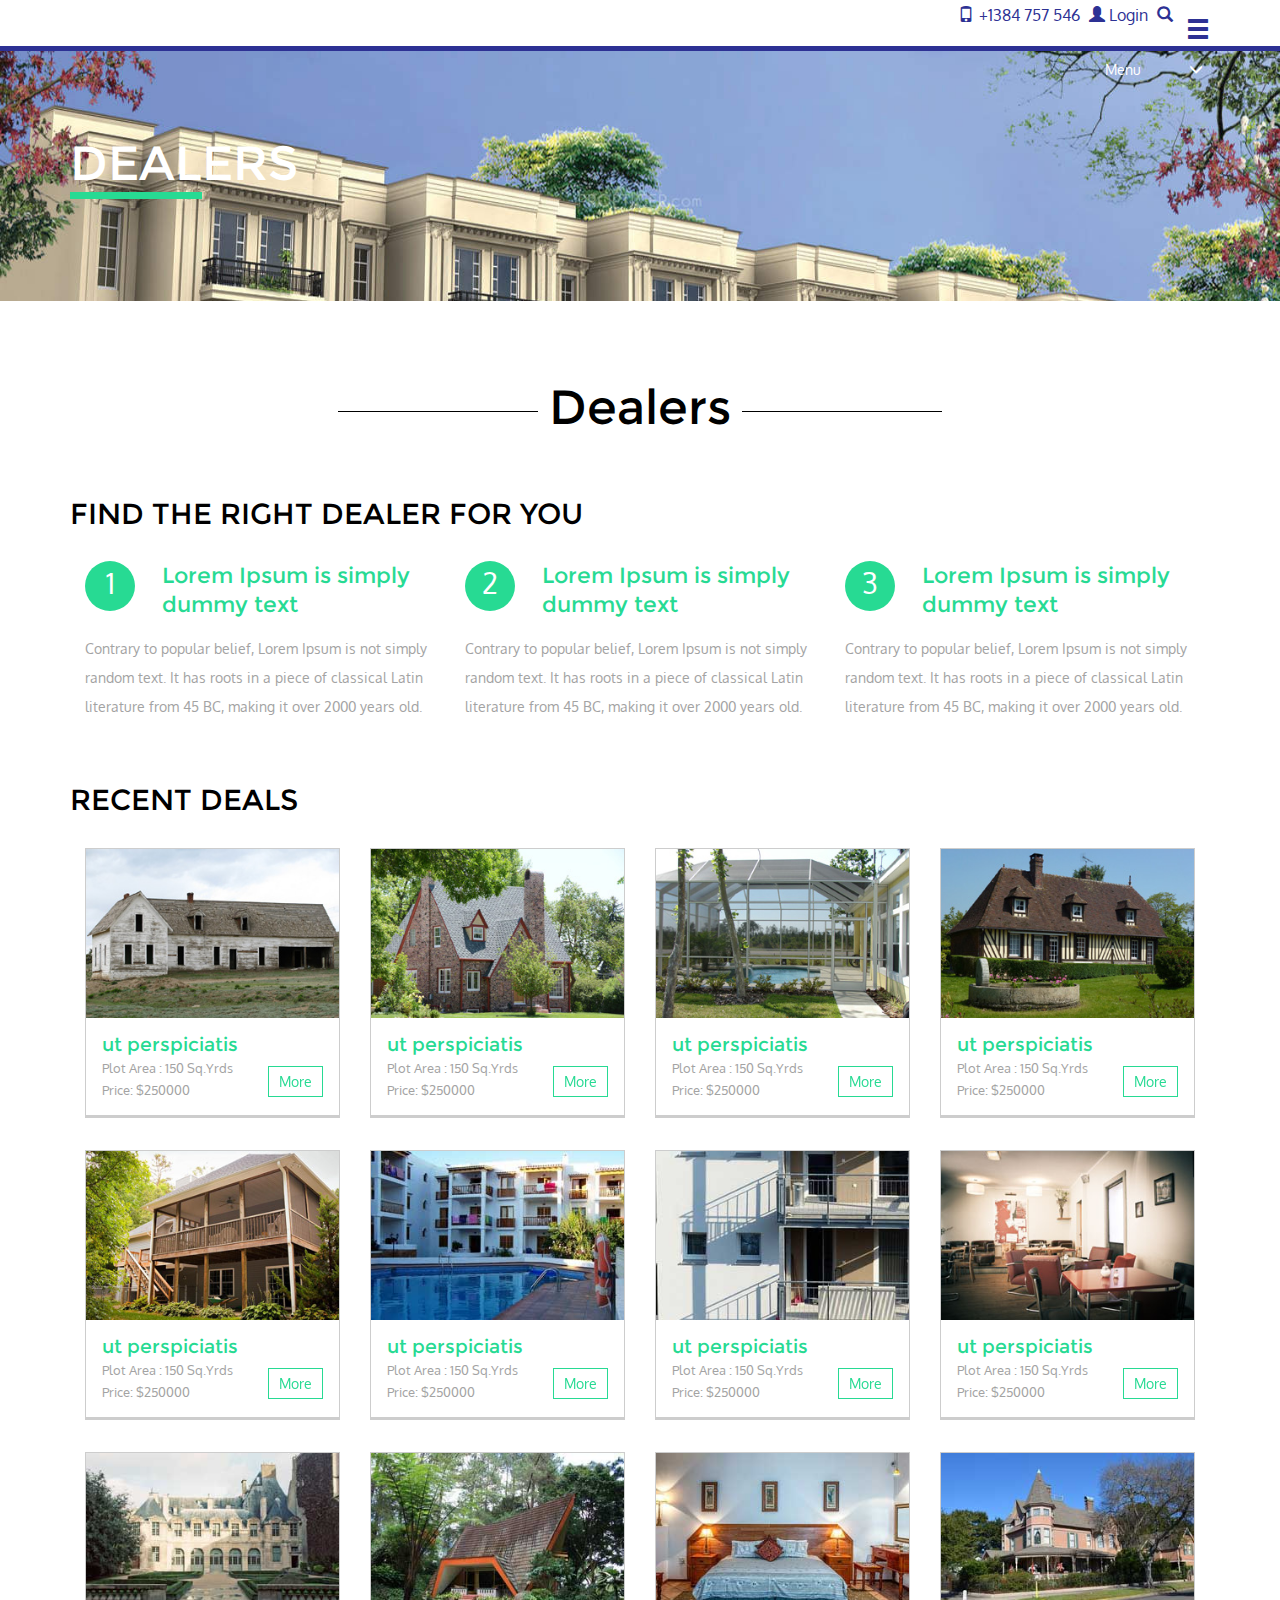
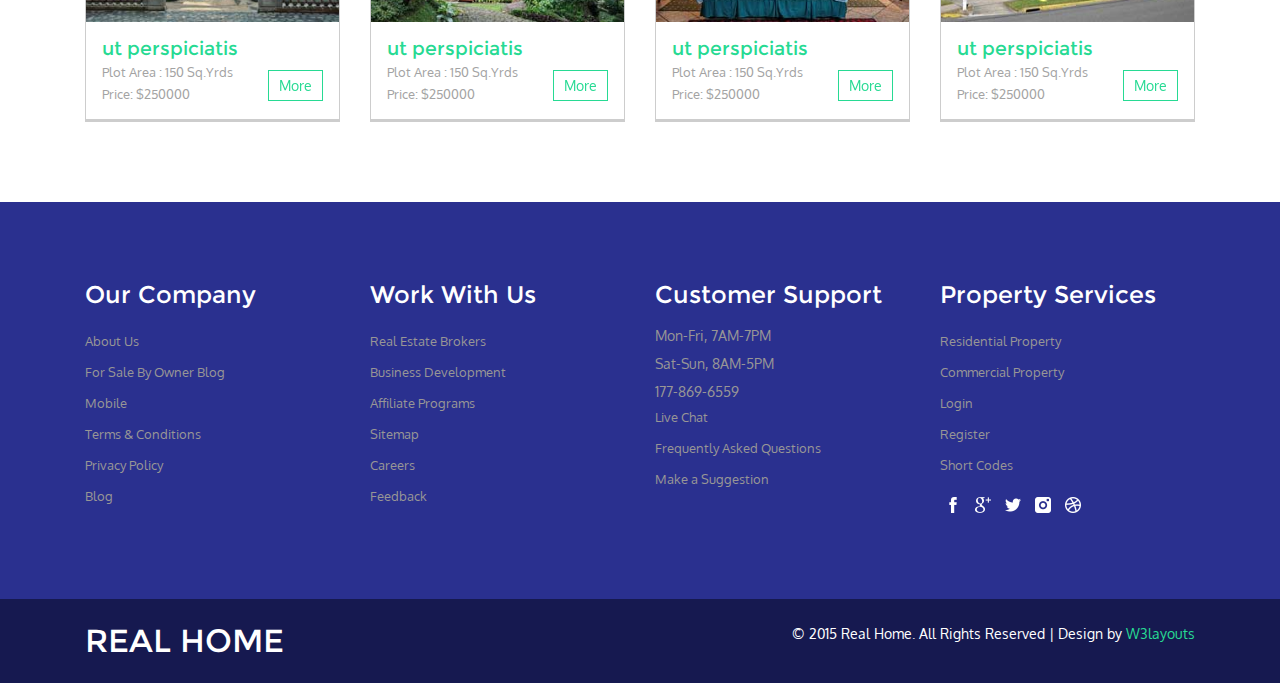
<file: dealers.html>
<!--A Design by W3layouts 
Author: W3layout
Author URL: http://w3layouts.com
License: Creative Commons Attribution 3.0 Unported
License URL: http://creativecommons.org/licenses/by/3.0/
-->
<!DOCTYPE html>
<html>
<head>
<title>Real Home A Real Estate Category Flat Bootstarp Resposive Website Template | Dealers :: w3layouts</title>
<link href="css/bootstrap.css" rel="stylesheet" type="text/css" media="all" />
<!-- jQuery (necessary for Bootstrap's JavaScript plugins) -->
<script src="js/jquery.min.js"></script>
<!-- Custom Theme files -->
<!--menu-->
<script src="js/scripts.js"></script>
<link href="css/styles.css" rel="stylesheet">
<!--//menu-->
<!--theme-style-->
<link href="css/style.css" rel="stylesheet" type="text/css" media="all" />	
<!--//theme-style-->
<meta name="viewport" content="width=device-width, initial-scale=1">
<meta http-equiv="Content-Type" content="text/html; charset=utf-8" />
<meta name="keywords" content="Real Home  Responsive web template, Bootstrap Web Templates, Flat Web Templates, Andriod Compatible web template, 
Smartphone Compatible web template, free webdesigns for Nokia, Samsung, LG, SonyErricsson, Motorola web design" />
<script type="application/x-javascript"> addEventListener("load", function() { setTimeout(hideURLbar, 0); }, false); function hideURLbar(){ window.scrollTo(0,1); } </script>
</head>
<body>
<!--header-->
	<div class="navigation">
			<div class="container-fluid">
				<nav class="pull">
					<ul>
						<li><a  href="index.html">Home</a></li>
						<li><a  href="about.html">About Us</a></li>
						<li><a  href="blog.html">Blog</a></li>
						<li><a  href="terms.html">Terms</a></li>
						<li><a  href="privacy.html">Privacy</a></li>
						<li><a  href="contact.html">Contact</a></li>
					</ul>
				</nav>			
			</div>
		</div>

<div class="header">
	<div class="container">
		<!--logo-->
			<div class="logo">
				<h1><a href="index.html">REAL HOME</a></h1>
			</div>
		<!--//logo-->
		<div class="top-nav">
			<ul class="right-icons">
				<li><span ><i class="glyphicon glyphicon-phone"> </i>+1384 757 546</span></li>
				<li><a  href="login.html"><i class="glyphicon glyphicon-user"> </i>Login</a></li>
				<li><a class="play-icon popup-with-zoom-anim" href="#small-dialog"><i class="glyphicon glyphicon-search"> </i> </a></li>
				
			</ul>
			<div class="nav-icon">
				<div class="hero fa-navicon fa-2x nav_slide_button" id="hero">
						<a href="#"><i class="glyphicon glyphicon-menu-hamburger"></i> </a>
					</div>	
				<!---
				<a href="#" class="right_bt" id="activator"><i class="glyphicon glyphicon-menu-hamburger"></i>  </a>
			--->
			</div>
		<div class="clearfix"> </div>
			<!---pop-up-box---->
				   
				<link href="css/popuo-box.css" rel="stylesheet" type="text/css" media="all"/>
				<script src="js/jquery.magnific-popup.js" type="text/javascript"></script>
			<!---//pop-up-box---->
				<div id="small-dialog" class="mfp-hide">
					    <!----- tabs-box ---->
				<div class="sap_tabs">	
				     <div id="horizontalTab" style="display: block; width: 100%; margin: 0px;">
						  <ul class="resp-tabs-list">
						  	  <li class="resp-tab-item " aria-controls="tab_item-0" role="tab"><span>All Homes</span></li>
							  <li class="resp-tab-item" aria-controls="tab_item-1" role="tab"><span>For Sale</span></li>
							  <li class="resp-tab-item" aria-controls="tab_item-2" role="tab"><span>For Rent</span></li>
							  <div class="clearfix"></div>
						  </ul>				  	 
						  <div class="resp-tabs-container">
						  		<h2 class="resp-accordion resp-tab-active" role="tab" aria-controls="tab_item-0"><span class="resp-arrow"></span>All Homes</h2><div class="tab-1 resp-tab-content resp-tab-content-active" aria-labelledby="tab_item-0" style="display:block">
								 	<div class="facts">
									  	<div class="login">
											<input type="text" value="Search Address, Neighborhood, City or Zip" onfocus="this.value = '';" onblur="if (this.value == '') {this.value = 'Search Address, Neighborhood, City or Zip';}">		
									 		<input type="submit" value="">
									 	</div>        
							        </div>
						  		</div>
							     <h2 class="resp-accordion" role="tab" aria-controls="tab_item-1"><span class="resp-arrow"></span>For Sale</h2><div class="tab-1 resp-tab-content" aria-labelledby="tab_item-1">
									<div class="facts">									
										<div class="login">
											<input type="text" value="Search Address, Neighborhood, City or Zip" onfocus="this.value = '';" onblur="if (this.value == '') {this.value = 'Search Address, Neighborhood, City or Zip';}">		
									 		<input type="submit" value="">
									 	</div> 
							        </div>	
								 </div>									
							      <h2 class="resp-accordion" role="tab" aria-controls="tab_item-2"><span class="resp-arrow"></span>For Rent</h2><div class="tab-1 resp-tab-content" aria-labelledby="tab_item-2">
									 <div class="facts">
										<div class="login">
											<input type="text" value="Search Address, Neighborhood, City or Zip" onfocus="this.value = '';" onblur="if (this.value == '') {this.value = 'Search Address, Neighborhood, City or Zip';}">		
									 		<input type="submit" value="">
									 	</div> 
							         </div>	
							    </div>
					      </div>
					 </div>
					 <script src="js/easyResponsiveTabs.js" type="text/javascript"></script>
				    	<script type="text/javascript">
						    $(document).ready(function () {
						        $('#horizontalTab').easyResponsiveTabs({
						            type: 'default', //Types: default, vertical, accordion           
						            width: 'auto', //auto or any width like 600px
						            fit: true   // 100% fit in a container
						        });
						    });
			  			 </script>	
				</div>
				</div>
				 <script>
						$(document).ready(function() {
						$('.popup-with-zoom-anim').magnificPopup({
							type: 'inline',
							fixedContentPos: false,
							fixedBgPos: true,
							overflowY: 'auto',
							closeBtnInside: true,
							preloader: false,
							midClick: true,
							removalDelay: 300,
							mainClass: 'my-mfp-zoom-in'
						});
																						
						});
				</script>
					
	
		</div>
		<div class="clearfix"> </div>
		</div>	
</div>
<!--//-->	
<div class=" banner-buying">
	<div class=" container">
	<h3><span>Deal</span>ers</h3> 
	<!---->
	<div class="menu-right">
		 <ul class="menu">
			<li class="item1"><a href="#"> Menu<i class="glyphicon glyphicon-menu-down"> </i> </a>
			<ul class="cute">
				<li class="subitem1"><a href="buy.html">Buy </a></li>
				<li class="subitem2"><a href="buy.html">Rent </a></li>
				<li class="subitem3"><a href="buy.html">Hostels </a></li>
				<li class="subitem1"><a href="buy.html">Resale </a></li>
				<li class="subitem2"><a href="loan.html">Home Loan</a></li>
				<li class="subitem3"><a href="buy.html">Apartment </a></li>
				<li class="subitem3"><a href="dealers.html">Dealers</a></li>
			</ul>
		</li>
		</ul>
	</div>
	<div class="clearfix"> </div>
		<!--initiate accordion-->
		<script type="text/javascript">
			$(function() {
			    var menu_ul = $('.menu > li > ul'),
			           menu_a  = $('.menu > li > a');
			    menu_ul.hide();
			    menu_a.click(function(e) {
			        e.preventDefault();
			        if(!$(this).hasClass('active')) {
			            menu_a.removeClass('active');
			            menu_ul.filter(':visible').slideUp('normal');
			            $(this).addClass('active').next().stop(true,true).slideDown('normal');
			        } else {
			            $(this).removeClass('active');
			            $(this).next().stop(true,true).slideUp('normal');
			        }
			    });
			
			});
		</script>
      		
	</div>
</div>
<!--//header-->
<!--Dealers-->
<div class="dealers">
<div class="container">
	<h3>Dealers</h3>
	<div class="dealer">
		<h4>Find The Right Dealer For You</h4>
		<div class="dealer-grid">
			<div class="col-sm-4 dealer-grid1">
				<div class="dealer-grid-top">
					<span>1</span>
					<h6><a href="single.html">Lorem Ipsum is simply dummy text </a></h6>
					<div class="clearfix"> </div>
				</div>
				<p>Contrary to popular belief, Lorem Ipsum is not simply random text. It has roots in a piece of classical Latin literature from 45 BC, making it over 2000 years old.</p>
			</div>
			<div class="col-sm-4 dealer-grid1">
				<div class="dealer-grid-top">
					<span>2</span>
					<h6><a href="single.html">Lorem Ipsum is simply dummy text</a></h6>
					<div class="clearfix"> </div>
				</div>
				<p>Contrary to popular belief, Lorem Ipsum is not simply random text. It has roots in a piece of classical Latin literature from 45 BC, making it over 2000 years old.</p>
			</div>
			<div class="col-sm-4 dealer-grid1">
				<div class="dealer-grid-top">
					<span>3</span>
					<h6><a href="single.html">Lorem Ipsum is simply dummy text</a></h6>
					<div class="clearfix"> </div>
				</div>
				<p>Contrary to popular belief, Lorem Ipsum is not simply random text. It has roots in a piece of classical Latin literature from 45 BC, making it over 2000 years old.</p>
			</div>
			<div class="clearfix"> </div>
		</div>
	</div>
	<div class="dealer-top">
		<h4>Recent Deals</h4>
			<div class="deal-top-top">
				<div class="col-md-3 top-deal-top">
					<div class=" top-deal">
						<a href="single.html" class="mask"><img src="images/de.jpg" class="img-responsive zoom-img" alt=""></a>
						<div class="deal-bottom">
							<div class="top-deal1">
								<h5><a href="single.html"> ut perspiciatis</a></h5>
								<p>Plot Area : 150 Sq.Yrds</p>
								<p>Price: $250000</p>
							</div>
							<div class="top-deal2">
								<a href="single.html" class="hvr-sweep-to-right more">More</a>
							</div>
						<div class="clearfix"> </div>
						</div>
					</div>
				</div>
				<div class="col-md-3 top-deal-top">
					<div class=" top-deal">
						<a href="single.html" class="mask"><img src="images/de1.jpg" class="img-responsive zoom-img" alt=""></a>
						<div class="deal-bottom">
							<div class="top-deal1">
								<h5><a href="single.html"> ut perspiciatis</a></h5>
								<p>Plot Area : 150 Sq.Yrds</p>
								<p>Price: $250000</p>
							</div>
							<div class="top-deal2">
								<a href="single.html" class="hvr-sweep-to-right more">More</a>
							</div>
						<div class="clearfix"> </div>
						</div>
					</div>
				</div>
				<div class="col-md-3 top-deal-top">
					<div class=" top-deal">
						<a href="single.html" class="mask"><img src="images/de2.jpg" class="img-responsive zoom-img" alt=""></a>
						<div class="deal-bottom">
							<div class="top-deal1">
								<h5><a href="single.html"> ut perspiciatis</a></h5>
								<p>Plot Area : 150 Sq.Yrds</p>
								<p>Price: $250000</p>
							</div>
							<div class="top-deal2">
								<a href="single.html" class="hvr-sweep-to-right more">More</a>
							</div>
						<div class="clearfix"> </div>
						</div>
					</div>
				</div>
				<div class="col-md-3 top-deal-top ">
					<div class=" top-deal">
						<a href="single.html" class="mask"><img src="images/de3.jpg" class="img-responsive zoom-img" alt=""></a>
						<div class="deal-bottom">
							<div class="top-deal1">
								<h5><a href="single.html"> ut perspiciatis</a></h5>
								<p>Plot Area : 150 Sq.Yrds</p>
								<p>Price: $250000</p>
							</div>
							<div class="top-deal2">
								<a href="single.html" class="hvr-sweep-to-right more">More</a>
							</div>
						<div class="clearfix"> </div>
						</div>
					</div>
				</div>
			<div class="clearfix"> </div>
		</div>		
		<div class="deal-top-top">
				<div class="col-md-3 top-deal-top">
					<div class=" top-deal">
						<a href="single.html" class="mask"><img src="images/de4.jpg" class="img-responsive zoom-img" alt=""></a>
						<div class="deal-bottom">
							<div class="top-deal1">
								<h5><a href="single.html"> ut perspiciatis</a></h5>
								<p>Plot Area : 150 Sq.Yrds</p>
								<p>Price: $250000</p>
							</div>
							<div class="top-deal2">
								<a href="single.html" class="hvr-sweep-to-right more">More</a>
							</div>
						<div class="clearfix"> </div>
						</div>
					</div>
				</div>
				<div class="col-md-3 top-deal-top">
					<div class=" top-deal">
						<a href="single.html" class="mask"><img src="images/de5.jpg" class="img-responsive zoom-img" alt=""></a>
						<div class="deal-bottom">
							<div class="top-deal1">
								<h5><a href="single.html"> ut perspiciatis</a></h5>
								<p>Plot Area : 150 Sq.Yrds</p>
								<p>Price: $250000</p>
							</div>
							<div class="top-deal2">
								<a href="single.html" class="hvr-sweep-to-right more">More</a>
							</div>
						<div class="clearfix"> </div>
						</div>
					</div>
				</div>
				<div class="col-md-3 top-deal-top">
					<div class=" top-deal">
						<a href="single.html" class="mask"><img src="images/de6.jpg" class="img-responsive zoom-img" alt=""></a>
						<div class="deal-bottom">
							<div class="top-deal1">
								<h5><a href="single.html"> ut perspiciatis</a></h5>
								<p>Plot Area : 150 Sq.Yrds</p>
								<p>Price: $250000</p>
							</div>
							<div class="top-deal2">
								<a href="single.html" class="hvr-sweep-to-right more">More</a>
							</div>
						<div class="clearfix"> </div>
						</div>
					</div>
				</div>
				<div class="col-md-3 top-deal-top">
					<div class=" top-deal">
						<a href="single.html" class="mask"><img src="images/de7.jpg" class="img-responsive zoom-img" alt=""></a>
						<div class="deal-bottom">
							<div class="top-deal1">
								<h5><a href="single.html"> ut perspiciatis</a></h5>
								<p>Plot Area : 150 Sq.Yrds</p>
								<p>Price: $250000</p>
							</div>
							<div class="top-deal2">
								<a href="single.html" class="hvr-sweep-to-right more">More</a>
							</div>
						<div class="clearfix"> </div>
						</div>
					</div>
				</div>
			<div class="clearfix"> </div>
		</div>		
		<div class="deal-top-top">
				<div class="col-md-3 top-deal-top">
					<div class=" top-deal">
						<a href="single.html" class="mask"><img src="images/de8.jpg" class="img-responsive zoom-img" alt=""></a>
						<div class="deal-bottom">
							<div class="top-deal1">
								<h5><a href="single.html"> ut perspiciatis</a></h5>
								<p>Plot Area : 150 Sq.Yrds</p>
								<p>Price: $250000</p>
							</div>
							<div class="top-deal2">
								<a href="single.html" class="hvr-sweep-to-right more">More</a>
							</div>
						<div class="clearfix"> </div>
						</div>
					</div>
				</div>
				<div class="col-md-3 top-deal-top">
					<div class=" top-deal">
						<a href="single.html" class="mask"><img src="images/de9.jpg" class="img-responsive zoom-img" alt=""></a>
						<div class="deal-bottom">
							<div class="top-deal1">
								<h5><a href="single.html"> ut perspiciatis</a></h5>
								<p>Plot Area : 150 Sq.Yrds</p>
								<p>Price: $250000</p>
							</div>
							<div class="top-deal2">
								<a href="single.html" class="hvr-sweep-to-right more">More</a>
							</div>
						<div class="clearfix"> </div>
						</div>
					</div>
				</div>
				<div class="col-md-3 top-deal-top">
					<div class=" top-deal">
						<a href="single.html" class="mask"><img src="images/de10.jpg" class="img-responsive zoom-img" alt=""></a>
						<div class="deal-bottom">
							<div class="top-deal1">
								<h5><a href="single.html"> ut perspiciatis</a></h5>
								<p>Plot Area : 150 Sq.Yrds</p>
								<p>Price: $250000</p>
							</div>
							<div class="top-deal2">
								<a href="single.html" class="hvr-sweep-to-right more">More</a>
							</div>
						<div class="clearfix"> </div>
						</div>
					</div>
				</div>
				<div class="col-md-3 top-deal-top">
					<div class=" top-deal">
						<a href="single.html" class="mask"><img src="images/de11.jpg" class="img-responsive zoom-img" alt=""></a>
						<div class="deal-bottom">
							<div class="top-deal1">
								<h5><a href="single.html"> ut perspiciatis</a></h5>
								<p>Plot Area : 150 Sq.Yrds</p>
								<p>Price: $250000</p>
							</div>
							<div class="top-deal2">
								<a href="single.html" class="hvr-sweep-to-right more">More</a>
							</div>
						<div class="clearfix"> </div>
						</div>
					</div>
				</div>
			<div class="clearfix"> </div>
		</div>		
	</div>
</div>
</div>
<!--footer-->
<div class="footer">
	<div class="container">
		<div class="footer-top-at">
			<div class="col-md-3 amet-sed">
				<h4>Our Company</h4>
				<ul class="nav-bottom">
					<li><a href="about.html">About Us</a></li>
					<li><a href="blog.html">For Sale By Owner Blog</a></li>
					<li><a href="mobile_app.html">Mobile</a></li>
					<li><a href="terms.html">Terms & Conditions</a></li>
					<li><a href="privacy.html">Privacy Policy</a></li>	
					<li><a href="blog.html">Blog</a></li>
					
				</ul>	
			</div>
			<div class="col-md-3 amet-sed ">
				<h4>Work With Us</h4>
					<ul class="nav-bottom">
						<li><a href="single.html">Real Estate Brokers</a></li>
						<li><a href="single.html">Business Development</a></li>
						<li><a href="single.html">Affiliate Programs</a></li>
						<li><a href="contact.html">Sitemap</a></li>
						<li><a href="career.html">Careers</a></li>
						<li><a href="feedback.html">Feedback</a></li>	
					</ul>	
			</div>
			<div class="col-md-3 amet-sed">
				<h4>Customer Support</h4>
				<p>Mon-Fri, 7AM-7PM </p>
				<p>Sat-Sun, 8AM-5PM </p>
				<p>177-869-6559</p>
					<ul class="nav-bottom">
						<li><a href="#">Live Chat</a></li>
						<li><a href="faqs.html">Frequently Asked Questions</a></li>
						<li><a href="suggestion.html">Make a Suggestion</a></li>
					</ul>	
			</div>
			<div class="col-md-3 amet-sed ">
				<h4>Property Services</h4>
				   <ul class="nav-bottom">
						<li><a href="single.html">Residential Property</a></li>
						<li><a href="single.html">Commercial Property</a></li>
						<li><a href="login.html">Login</a></li>
						<li><a href="register.html">Register</a></li>
						<li><a href="typo.html">Short Codes</a></li>	
					</ul>	
					<ul class="social">
						<li><a href="#"><i> </i></a></li>
						<li><a href="#"><i class="gmail"> </i></a></li>
						<li><a href="#"><i class="twitter"> </i></a></li>
						<li><a href="#"><i class="camera"> </i></a></li>
						<li><a href="#"><i class="dribble"> </i></a></li>
					</ul>
			</div>
		<div class="clearfix"> </div>
		</div>
	</div>
	<div class="footer-bottom">
		<div class="container">
			<div class="col-md-4 footer-logo">
				<h2><a href="index.html">REAL HOME</a></h2>
			</div>
			<div class="col-md-8 footer-class">
				<p >© 2015 Real Home. All Rights Reserved | Design by  <a href="http://w3layouts.com/" target="_blank">W3layouts</a> </p>
			</div>
		<div class="clearfix"> </div>
	 	</div>
	</div>
</div>
<!--//footer-->
</body>
</html>
</file>
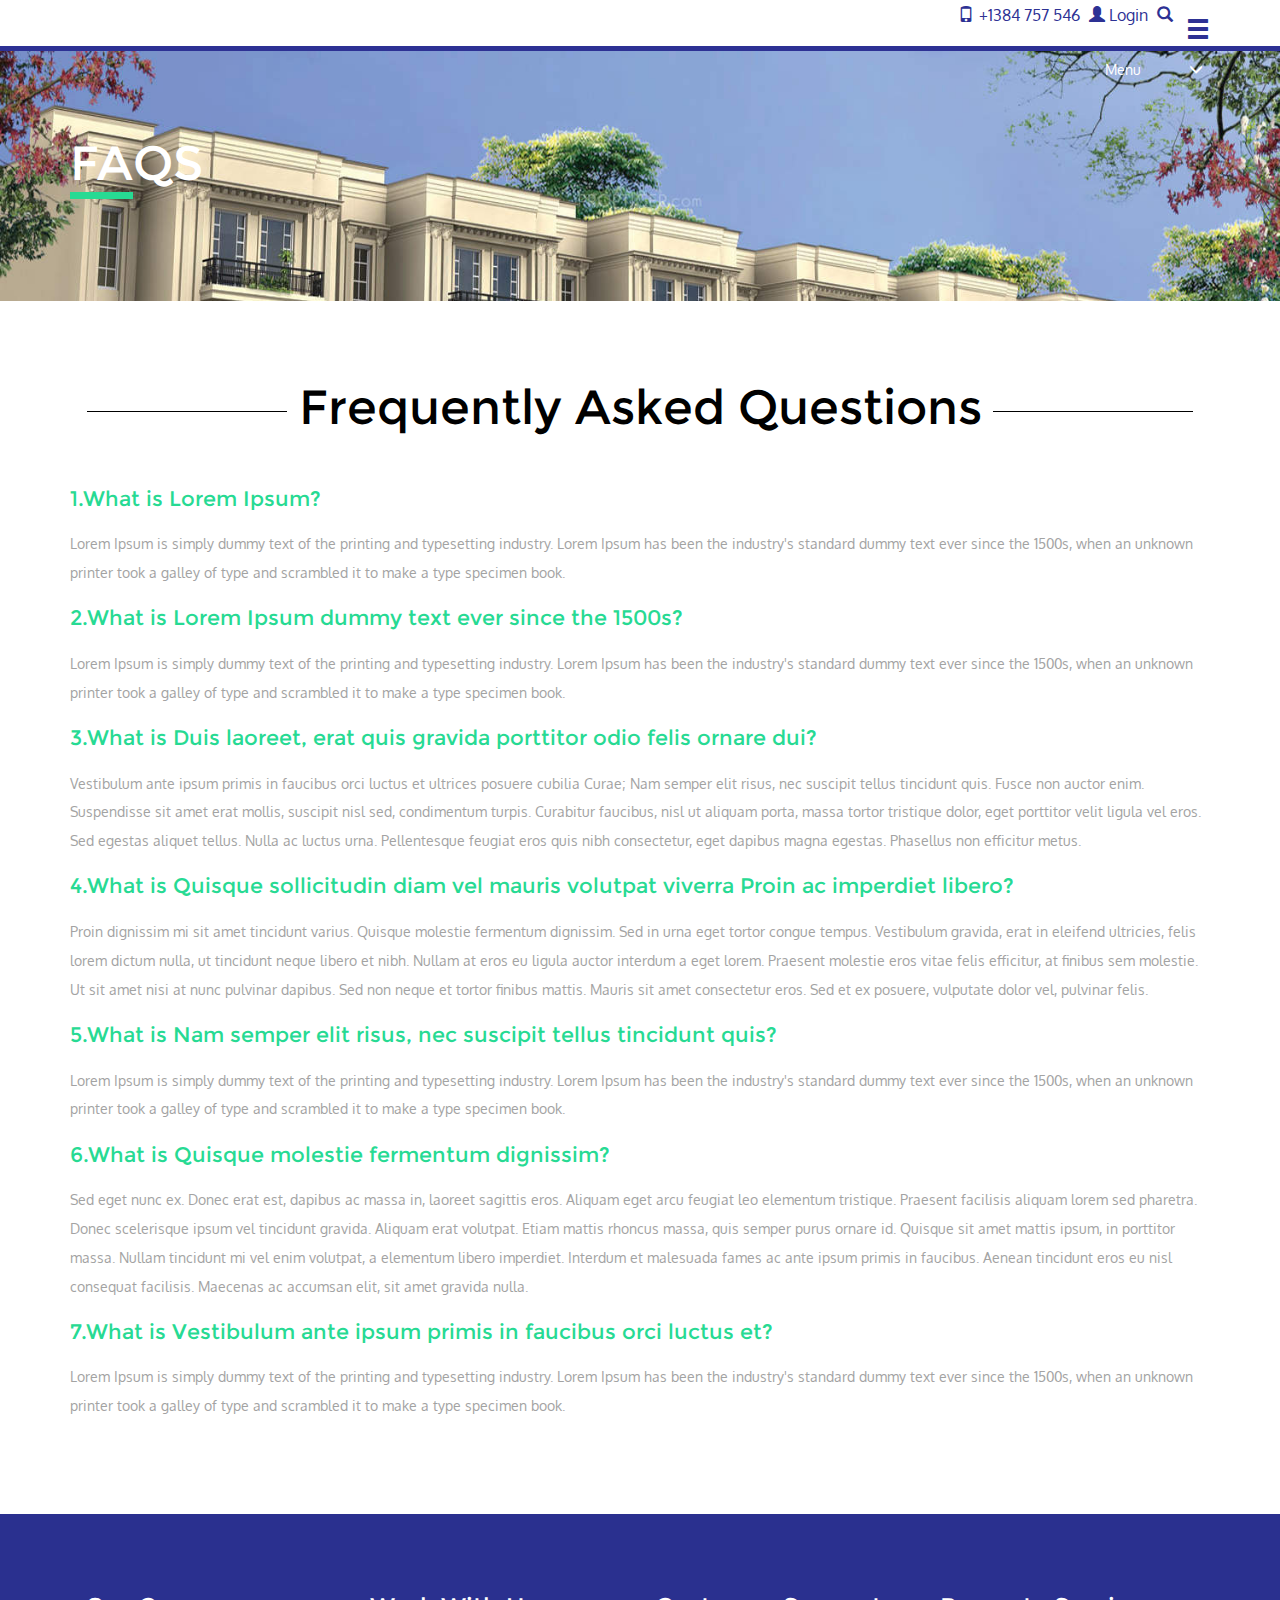
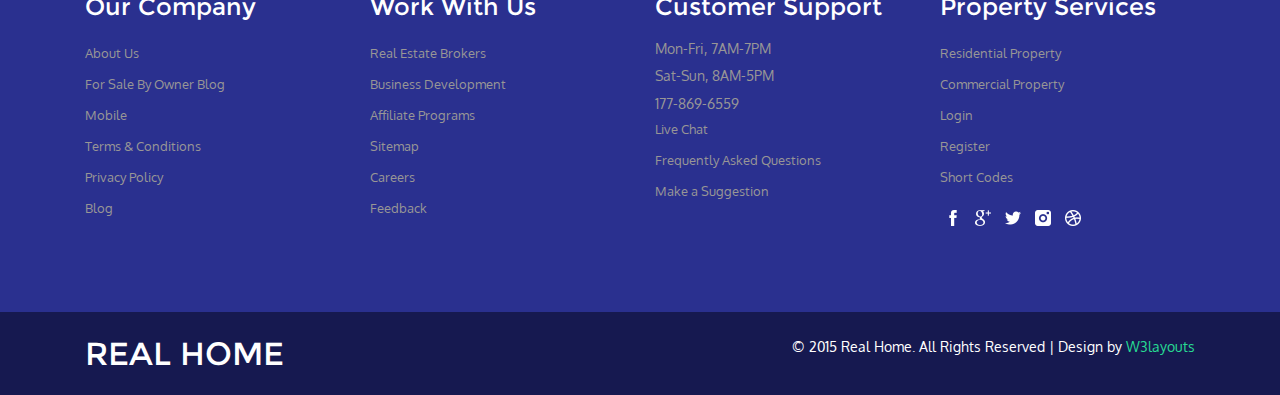
<file: faqs.html>
<!--A Design by W3layouts 
Author: W3layout
Author URL: http://w3layouts.com
License: Creative Commons Attribution 3.0 Unported
License URL: http://creativecommons.org/licenses/by/3.0/
-->
<!DOCTYPE html>
<html>
<head>
<title>Real Home A Real Estate Category Flat Bootstarp Resposive Website Template | Faqs :: w3layouts</title>
<link href="css/bootstrap.css" rel="stylesheet" type="text/css" media="all" />
<!-- jQuery (necessary for Bootstrap's JavaScript plugins) -->
<script src="js/jquery.min.js"></script>
<!-- Custom Theme files -->
<!--menu-->
<script src="js/scripts.js"></script>
<link href="css/styles.css" rel="stylesheet">
<!--//menu-->
<!--theme-style-->
<link href="css/style.css" rel="stylesheet" type="text/css" media="all" />	
<!--//theme-style-->
<meta name="viewport" content="width=device-width, initial-scale=1">
<meta http-equiv="Content-Type" content="text/html; charset=utf-8" />
<meta name="keywords" content="Real Home  Responsive web template, Bootstrap Web Templates, Flat Web Templates, Andriod Compatible web template, 
Smartphone Compatible web template, free webdesigns for Nokia, Samsung, LG, SonyErricsson, Motorola web design" />
<script type="application/x-javascript"> addEventListener("load", function() { setTimeout(hideURLbar, 0); }, false); function hideURLbar(){ window.scrollTo(0,1); } </script>
</head>
<body>
<!--header-->
	<div class="navigation">
			<div class="container-fluid">
				<nav class="pull">
					<ul>
						<li><a  href="index.html">Home</a></li>
						<li><a  href="about.html">About Us</a></li>
						<li><a  href="blog.html">Blog</a></li>
						<li><a  href="terms.html">Terms</a></li>
						<li><a  href="privacy.html">Privacy</a></li>
						<li><a  href="contact.html">Contact</a></li>
					</ul>
				</nav>			
			</div>
		</div>

<div class="header">
	<div class="container">
		<!--logo-->
			<div class="logo">
				<h1><a href="index.html">REAL HOME</a></h1>
			</div>
		<!--//logo-->
		<div class="top-nav">
			<ul class="right-icons">
				<li><span ><i class="glyphicon glyphicon-phone"> </i>+1384 757 546</span></li>
				<li><a  href="login.html"><i class="glyphicon glyphicon-user"> </i>Login</a></li>
				<li><a class="play-icon popup-with-zoom-anim" href="#small-dialog"><i class="glyphicon glyphicon-search"> </i> </a></li>
				
			</ul>
			<div class="nav-icon">
				<div class="hero fa-navicon fa-2x nav_slide_button" id="hero">
						<a href="#"><i class="glyphicon glyphicon-menu-hamburger"></i> </a>
					</div>	
				<!---
				<a href="#" class="right_bt" id="activator"><i class="glyphicon glyphicon-menu-hamburger"></i>  </a>
			--->
			</div>
		<div class="clearfix"> </div>
			<!---pop-up-box---->
				    
				<link href="css/popuo-box.css" rel="stylesheet" type="text/css" media="all"/>
				<script src="js/jquery.magnific-popup.js" type="text/javascript"></script>
			<!---//pop-up-box---->
				<div id="small-dialog" class="mfp-hide">
					    <!----- tabs-box ---->
				<div class="sap_tabs">	
				     <div id="horizontalTab" style="display: block; width: 100%; margin: 0px;">
						  <ul class="resp-tabs-list">
						  	  <li class="resp-tab-item " aria-controls="tab_item-0" role="tab"><span>All Homes</span></li>
							  <li class="resp-tab-item" aria-controls="tab_item-1" role="tab"><span>For Sale</span></li>
							  <li class="resp-tab-item" aria-controls="tab_item-2" role="tab"><span>For Rent</span></li>
							  <div class="clearfix"></div>
						  </ul>				  	 
						  <div class="resp-tabs-container">
						  		<h2 class="resp-accordion resp-tab-active" role="tab" aria-controls="tab_item-0"><span class="resp-arrow"></span>All Homes</h2><div class="tab-1 resp-tab-content resp-tab-content-active" aria-labelledby="tab_item-0" style="display:block">
								 	<div class="facts">
									  	<div class="login">
											<input type="text" value="Search Address, Neighborhood, City or Zip" onfocus="this.value = '';" onblur="if (this.value == '') {this.value = 'Search Address, Neighborhood, City or Zip';}">		
									 		<input type="submit" value="">
									 	</div>        
							        </div>
						  		</div>
							     <h2 class="resp-accordion" role="tab" aria-controls="tab_item-1"><span class="resp-arrow"></span>For Sale</h2><div class="tab-1 resp-tab-content" aria-labelledby="tab_item-1">
									<div class="facts">									
										<div class="login">
											<input type="text" value="Search Address, Neighborhood, City or Zip" onfocus="this.value = '';" onblur="if (this.value == '') {this.value = 'Search Address, Neighborhood, City or Zip';}">		
									 		<input type="submit" value="">
									 	</div> 
							        </div>	
								 </div>									
							      <h2 class="resp-accordion" role="tab" aria-controls="tab_item-2"><span class="resp-arrow"></span>For Rent</h2><div class="tab-1 resp-tab-content" aria-labelledby="tab_item-2">
									 <div class="facts">
										<div class="login">
											<input type="text" value="Search Address, Neighborhood, City or Zip" onfocus="this.value = '';" onblur="if (this.value == '') {this.value = 'Search Address, Neighborhood, City or Zip';}">		
									 		<input type="submit" value="">
									 	</div> 
							         </div>	
							    </div>
					      </div>
					 </div>
					 <script src="js/easyResponsiveTabs.js" type="text/javascript"></script>
				    	<script type="text/javascript">
						    $(document).ready(function () {
						        $('#horizontalTab').easyResponsiveTabs({
						            type: 'default', //Types: default, vertical, accordion           
						            width: 'auto', //auto or any width like 600px
						            fit: true   // 100% fit in a container
						        });
						    });
			  			 </script>	
				</div>
				</div>
				 <script>
						$(document).ready(function() {
						$('.popup-with-zoom-anim').magnificPopup({
							type: 'inline',
							fixedContentPos: false,
							fixedBgPos: true,
							overflowY: 'auto',
							closeBtnInside: true,
							preloader: false,
							midClick: true,
							removalDelay: 300,
							mainClass: 'my-mfp-zoom-in'
						});
																						
						});
				</script>
					
	
		</div>
		<div class="clearfix"> </div>
		</div>	
</div>
<!--//-->	
<div class=" banner-buying">
	<div class=" container">
	<h3><span>Fa</span>qs</h3> 
	<!---->
	<div class="menu-right">
		 <ul class="menu">
			<li class="item1"><a href="#"> Menu<i class="glyphicon glyphicon-menu-down"> </i> </a>
			<ul class="cute">
				<li class="subitem1"><a href="buy.html">Buy </a></li>
				<li class="subitem2"><a href="buy.html">Rent </a></li>
				<li class="subitem3"><a href="buy.html">Hostels </a></li>
				<li class="subitem1"><a href="buy.html">Resale </a></li>
				<li class="subitem2"><a href="loan.html">Home Loan</a></li>
				<li class="subitem3"><a href="buy.html">Apartment </a></li>
				<li class="subitem3"><a href="dealers.html">Dealers</a></li>
			</ul>
		</li>
		</ul>
	</div>
	<div class="clearfix"> </div>
		<!--initiate accordion-->
		<script type="text/javascript">
			$(function() {
			    var menu_ul = $('.menu > li > ul'),
			           menu_a  = $('.menu > li > a');
			    menu_ul.hide();
			    menu_a.click(function(e) {
			        e.preventDefault();
			        if(!$(this).hasClass('active')) {
			            menu_a.removeClass('active');
			            menu_ul.filter(':visible').slideUp('normal');
			            $(this).addClass('active').next().stop(true,true).slideDown('normal');
			        } else {
			            $(this).removeClass('active');
			            $(this).next().stop(true,true).slideUp('normal');
			        }
			    });
			
			});
		</script>
      		
	</div>
</div>
<!--//header-->
<!--contact-->
<div class="asked">
	<div class="container">
		 <h3>Frequently Asked Questions</h3>
			<div class="questions">
				<h5>1.What is Lorem Ipsum?</h5>
	        	<p>Lorem Ipsum is simply dummy text of the printing and typesetting industry. Lorem Ipsum has been the industry's standard dummy text ever since the 1500s, when an unknown printer took a galley of type and scrambled it to make a type specimen book.</p>
	        </div>
			 <div class="questions">
				<h5>2.What is Lorem Ipsum dummy text ever since the 1500s?</h5>
			    <p>Lorem Ipsum is simply dummy text of the printing and typesetting industry. Lorem Ipsum has been the industry's standard dummy text ever since the 1500s, when an unknown printer took a galley of type and scrambled it to make a type specimen book.</p>
			 </div>	
			  <div class="questions">
				<h5>3.What is Duis laoreet, erat quis gravida porttitor odio felis ornare dui?</h5>
				<p>Vestibulum ante ipsum primis in faucibus orci luctus et ultrices posuere cubilia Curae; Nam semper elit risus, nec suscipit tellus tincidunt quis. Fusce non auctor enim. Suspendisse sit amet erat mollis, suscipit nisl sed, condimentum turpis. Curabitur faucibus, nisl ut aliquam porta, massa tortor tristique dolor, eget porttitor velit ligula vel eros. Sed egestas aliquet tellus. Nulla ac luctus urna. Pellentesque feugiat eros quis nibh consectetur, eget dapibus magna egestas. Phasellus non efficitur metus.</p>
			 </div>	
			  <div class="questions">
				<h5>4.What is Quisque sollicitudin diam vel mauris volutpat viverra Proin ac imperdiet libero?</h5>
				<p>Proin dignissim mi sit amet tincidunt varius. Quisque molestie fermentum dignissim. Sed in urna eget tortor congue tempus. Vestibulum gravida, erat in eleifend ultricies, felis lorem dictum nulla, ut tincidunt neque libero et nibh. Nullam at eros eu ligula auctor interdum a eget lorem. Praesent molestie eros vitae felis efficitur, at finibus sem molestie. Ut sit amet nisi at nunc pulvinar dapibus. Sed non neque et tortor finibus mattis. Mauris sit amet consectetur eros. Sed et ex posuere, vulputate dolor vel, pulvinar felis. </p>
			 </div>	
			  <div class="questions">
				<h5>5.What is Nam semper elit risus, nec suscipit tellus tincidunt quis?</h5>
			    <p>Lorem Ipsum is simply dummy text of the printing and typesetting industry. Lorem Ipsum has been the industry's standard dummy text ever since the 1500s, when an unknown printer took a galley of type and scrambled it to make a type specimen book.</p>
			 </div>	
			  <div class="questions">
				<h5>6.What is Quisque molestie fermentum dignissim?</h5>
				<p>Sed eget nunc ex. Donec erat est, dapibus ac massa in, laoreet sagittis eros. Aliquam eget arcu feugiat leo elementum tristique. Praesent facilisis aliquam lorem sed pharetra. Donec scelerisque ipsum vel tincidunt gravida. Aliquam erat volutpat. Etiam mattis rhoncus massa, quis semper purus ornare id. Quisque sit amet mattis ipsum, in porttitor massa. Nullam tincidunt mi vel enim volutpat, a elementum libero imperdiet. Interdum et malesuada fames ac ante ipsum primis in faucibus. Aenean tincidunt eros eu nisl consequat facilisis. Maecenas ac accumsan elit, sit amet gravida nulla.</p>
			 </div>	
			  <div class="questions">
				<h5>7.What is Vestibulum ante ipsum primis in faucibus orci luctus et?</h5>
			    <p>Lorem Ipsum is simply dummy text of the printing and typesetting industry. Lorem Ipsum has been the industry's standard dummy text ever since the 1500s, when an unknown printer took a galley of type and scrambled it to make a type specimen book.</p>
			 </div>				    
	</div>
</div>
<!--//contact-->
<!--footer-->
<div class="footer">
	<div class="container">
		<div class="footer-top-at">
			<div class="col-md-3 amet-sed">
				<h4>Our Company</h4>
				<ul class="nav-bottom">
					<li><a href="about.html">About Us</a></li>
					<li><a href="blog.html">For Sale By Owner Blog</a></li>
					<li><a href="mobile_app.html">Mobile</a></li>
					<li><a href="terms.html">Terms & Conditions</a></li>
					<li><a href="privacy.html">Privacy Policy</a></li>	
					<li><a href="blog.html">Blog</a></li>
					
				</ul>	
			</div>
			<div class="col-md-3 amet-sed ">
				<h4>Work With Us</h4>
					<ul class="nav-bottom">
						<li><a href="single.html">Real Estate Brokers</a></li>
						<li><a href="single.html">Business Development</a></li>
						<li><a href="single.html">Affiliate Programs</a></li>
						<li><a href="contact.html">Sitemap</a></li>
						<li><a href="career.html">Careers</a></li>
						<li><a href="feedback.html">Feedback</a></li>	
					</ul>	
			</div>
			<div class="col-md-3 amet-sed">
				<h4>Customer Support</h4>
				<p>Mon-Fri, 7AM-7PM </p>
				<p>Sat-Sun, 8AM-5PM </p>
				<p>177-869-6559</p>
					<ul class="nav-bottom">
						<li><a href="#">Live Chat</a></li>
						<li><a href="faqs.html">Frequently Asked Questions</a></li>
						<li><a href="suggestion.html">Make a Suggestion</a></li>
					</ul>	
			</div>
			<div class="col-md-3 amet-sed ">
				<h4>Property Services</h4>
				   <ul class="nav-bottom">
						<li><a href="single.html">Residential Property</a></li>
						<li><a href="single.html">Commercial Property</a></li>
						<li><a href="login.html">Login</a></li>
						<li><a href="register.html">Register</a></li>
						<li><a href="typo.html">Short Codes</a></li>	
					</ul>	
					<ul class="social">
						<li><a href="#"><i> </i></a></li>
						<li><a href="#"><i class="gmail"> </i></a></li>
						<li><a href="#"><i class="twitter"> </i></a></li>
						<li><a href="#"><i class="camera"> </i></a></li>
						<li><a href="#"><i class="dribble"> </i></a></li>
					</ul>
			</div>
		<div class="clearfix"> </div>
		</div>
	</div>
	<div class="footer-bottom">
		<div class="container">
			<div class="col-md-4 footer-logo">
				<h2><a href="index.html">REAL HOME</a></h2>
			</div>
			<div class="col-md-8 footer-class">
				<p >© 2015 Real Home. All Rights Reserved | Design by  <a href="http://w3layouts.com/" target="_blank">W3layouts</a> </p>
			</div>
		<div class="clearfix"> </div>
	 	</div>
	</div>
</div>
<!--//footer-->
</body>
</html>
</file>
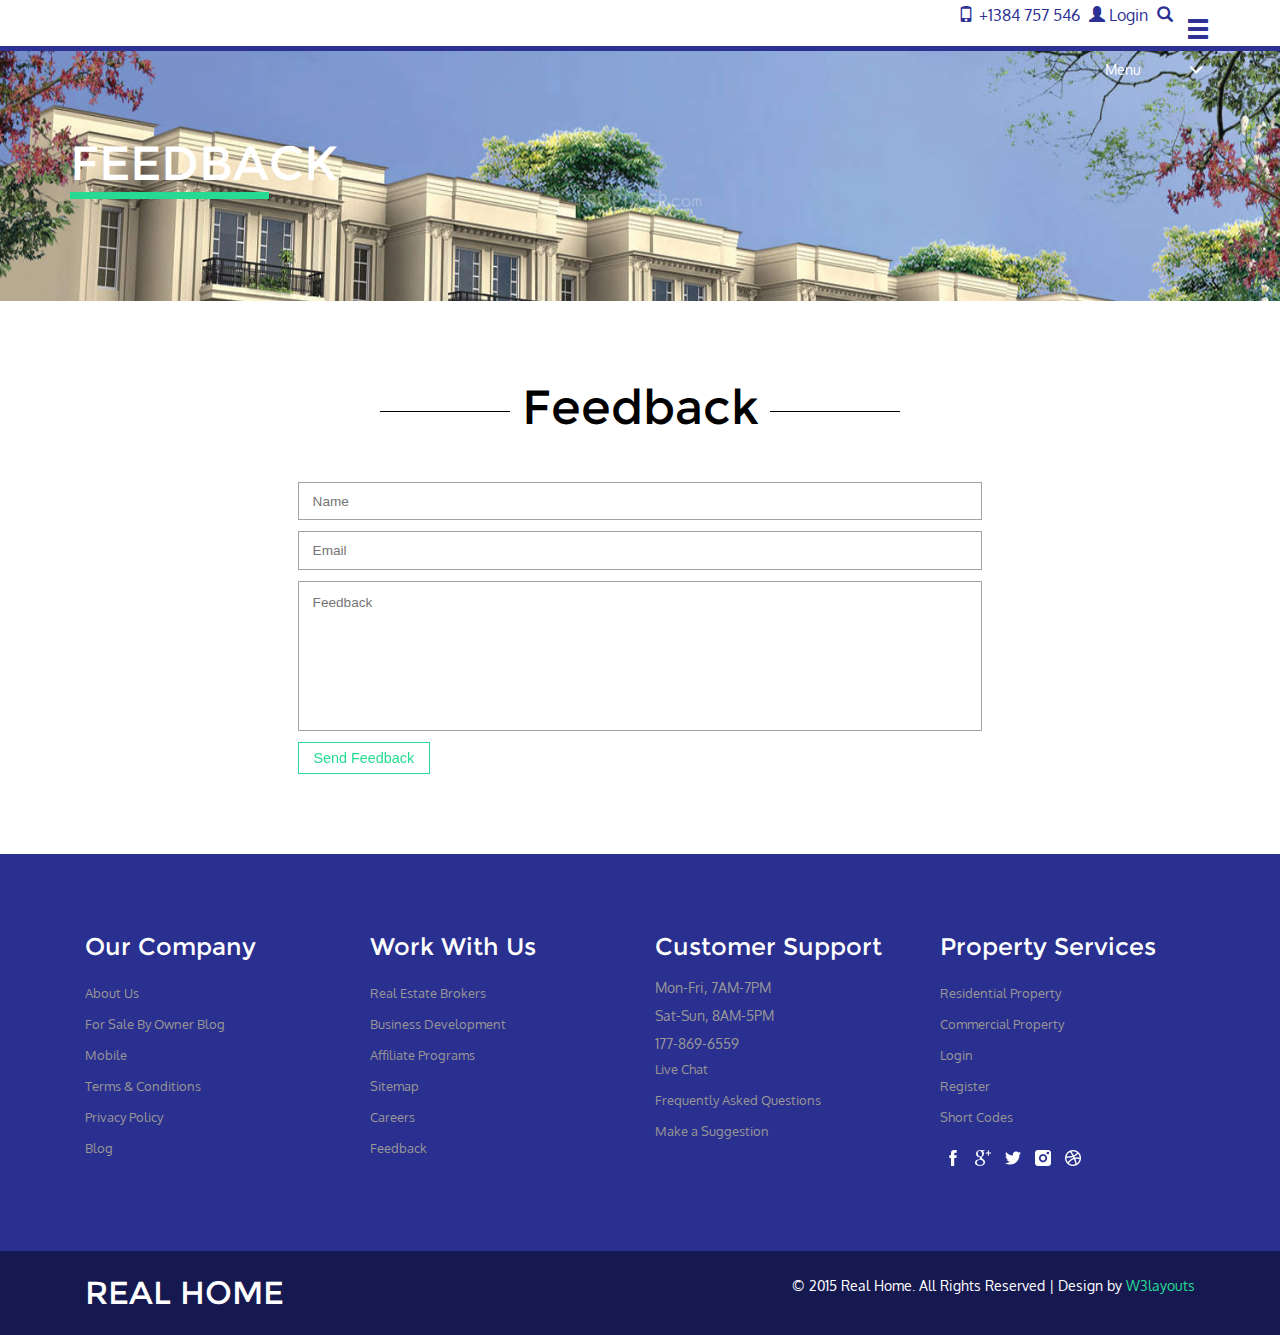
<file: feedback.html>
<!--A Design by W3layouts 
Author: W3layout
Author URL: http://w3layouts.com
License: Creative Commons Attribution 3.0 Unported
License URL: http://creativecommons.org/licenses/by/3.0/
-->
<!DOCTYPE html>
<html>
<head>
<title>Real Home A Real Estate Category Flat Bootstarp Resposive Website Template | Feedback :: w3layouts</title>
<link href="css/bootstrap.css" rel="stylesheet" type="text/css" media="all" />
<!-- jQuery (necessary for Bootstrap's JavaScript plugins) -->
<script src="js/jquery.min.js"></script>
<!-- Custom Theme files -->
<!--menu-->
<script src="js/scripts.js"></script>
<link href="css/styles.css" rel="stylesheet">
<!--//menu-->
<!--theme-style-->
<link href="css/style.css" rel="stylesheet" type="text/css" media="all" />	
<!--//theme-style-->
<meta name="viewport" content="width=device-width, initial-scale=1">
<meta http-equiv="Content-Type" content="text/html; charset=utf-8" />
<meta name="keywords" content="Real Home Responsive web template, Bootstrap Web Templates, Flat Web Templates, Andriod Compatible web template, 
Smartphone Compatible web template, free webdesigns for Nokia, Samsung, LG, SonyErricsson, Motorola web design" />
<script type="application/x-javascript"> addEventListener("load", function() { setTimeout(hideURLbar, 0); }, false); function hideURLbar(){ window.scrollTo(0,1); } </script>
</head>
<body>
<!--header-->
	<div class="navigation">
			<div class="container-fluid">
				<nav class="pull">
					<ul>
						<li><a  href="index.html">Home</a></li>
						<li><a  href="about.html">About Us</a></li>
						<li><a  href="blog.html">Blog</a></li>
						<li><a  href="terms.html">Terms</a></li>
						<li><a  href="privacy.html">Privacy</a></li>
						<li><a  href="contact.html">Contact</a></li>
					</ul>
				</nav>			
			</div>
		</div>

<div class="header">
	<div class="container">
		<!--logo-->
			<div class="logo">
				<h1><a href="index.html">REAL HOME</a></h1>
			</div>
		<!--//logo-->
		<div class="top-nav">
			<ul class="right-icons">
				<li><span ><i class="glyphicon glyphicon-phone"> </i>+1384 757 546</span></li>
				<li><a  href="login.html"><i class="glyphicon glyphicon-user"> </i>Login</a></li>
				<li><a class="play-icon popup-with-zoom-anim" href="#small-dialog"><i class="glyphicon glyphicon-search"> </i> </a></li>
				
			</ul>
			<div class="nav-icon">
				<div class="hero fa-navicon fa-2x nav_slide_button" id="hero">
						<a href="#"><i class="glyphicon glyphicon-menu-hamburger"></i> </a>
					</div>	
				<!---
				<a href="#" class="right_bt" id="activator"><i class="glyphicon glyphicon-menu-hamburger"></i>  </a>
			--->
			</div>
		<div class="clearfix"> </div>
			<!---pop-up-box---->
				    
				<link href="css/popuo-box.css" rel="stylesheet" type="text/css" media="all"/>
				<script src="js/jquery.magnific-popup.js" type="text/javascript"></script>
			<!---//pop-up-box---->
				<div id="small-dialog" class="mfp-hide">
					    <!----- tabs-box ---->
				<div class="sap_tabs">	
				     <div id="horizontalTab" style="display: block; width: 100%; margin: 0px;">
						  <ul class="resp-tabs-list">
						  	  <li class="resp-tab-item " aria-controls="tab_item-0" role="tab"><span>All Homes</span></li>
							  <li class="resp-tab-item" aria-controls="tab_item-1" role="tab"><span>For Sale</span></li>
							  <li class="resp-tab-item" aria-controls="tab_item-2" role="tab"><span>For Rent</span></li>
							  <div class="clearfix"></div>
						  </ul>				  	 
						  <div class="resp-tabs-container">
						  		<h2 class="resp-accordion resp-tab-active" role="tab" aria-controls="tab_item-0"><span class="resp-arrow"></span>All Homes</h2><div class="tab-1 resp-tab-content resp-tab-content-active" aria-labelledby="tab_item-0" style="display:block">
								 	<div class="facts">
									  	<div class="login">
											<input type="text" value="Search Address, Neighborhood, City or Zip" onfocus="this.value = '';" onblur="if (this.value == '') {this.value = 'Search Address, Neighborhood, City or Zip';}">		
									 		<input type="submit" value="">
									 	</div>        
							        </div>
						  		</div>
							     <h2 class="resp-accordion" role="tab" aria-controls="tab_item-1"><span class="resp-arrow"></span>For Sale</h2><div class="tab-1 resp-tab-content" aria-labelledby="tab_item-1">
									<div class="facts">									
										<div class="login">
											<input type="text" value="Search Address, Neighborhood, City or Zip" onfocus="this.value = '';" onblur="if (this.value == '') {this.value = 'Search Address, Neighborhood, City or Zip';}">		
									 		<input type="submit" value="">
									 	</div> 
							        </div>	
								 </div>									
							      <h2 class="resp-accordion" role="tab" aria-controls="tab_item-2"><span class="resp-arrow"></span>For Rent</h2><div class="tab-1 resp-tab-content" aria-labelledby="tab_item-2">
									 <div class="facts">
										<div class="login">
											<input type="text" value="Search Address, Neighborhood, City or Zip" onfocus="this.value = '';" onblur="if (this.value == '') {this.value = 'Search Address, Neighborhood, City or Zip';}">		
									 		<input type="submit" value="">
									 	</div> 
							         </div>	
							    </div>
					      </div>
					 </div>
					 <script src="js/easyResponsiveTabs.js" type="text/javascript"></script>
				    	<script type="text/javascript">
						    $(document).ready(function () {
						        $('#horizontalTab').easyResponsiveTabs({
						            type: 'default', //Types: default, vertical, accordion           
						            width: 'auto', //auto or any width like 600px
						            fit: true   // 100% fit in a container
						        });
						    });
			  			 </script>	
				</div>
				</div>
				 <script>
						$(document).ready(function() {
						$('.popup-with-zoom-anim').magnificPopup({
							type: 'inline',
							fixedContentPos: false,
							fixedBgPos: true,
							overflowY: 'auto',
							closeBtnInside: true,
							preloader: false,
							midClick: true,
							removalDelay: 300,
							mainClass: 'my-mfp-zoom-in'
						});
																						
						});
				</script>
					
	
		</div>
		<div class="clearfix"> </div>
		</div>	
</div>
<!--//-->	
<div class=" banner-buying">
	<div class=" container">
	<h3><span>Feedba</span>ck</h3> 
	<!---->
	<div class="menu-right">
		 <ul class="menu">
			<li class="item1"><a href="#"> Menu<i class="glyphicon glyphicon-menu-down"> </i> </a>
			<ul class="cute">
				<li class="subitem1"><a href="buy.html">Buy </a></li>
				<li class="subitem2"><a href="buy.html">Rent </a></li>
				<li class="subitem3"><a href="buy.html">Hostels </a></li>
				<li class="subitem1"><a href="buy.html">Resale</a></li>
				<li class="subitem2"><a href="loan.html">Home Loan</a></li>
				<li class="subitem3"><a href="buy.html">Apartment </a></li>
				<li class="subitem3"><a href="dealers.html">Dealers</a></li>
			</ul>
		</li>
		</ul>
	</div>
	<div class="clearfix"> </div>
		<!--initiate accordion-->
		<script type="text/javascript">
			$(function() {
			    var menu_ul = $('.menu > li > ul'),
			           menu_a  = $('.menu > li > a');
			    menu_ul.hide();
			    menu_a.click(function(e) {
			        e.preventDefault();
			        if(!$(this).hasClass('active')) {
			            menu_a.removeClass('active');
			            menu_ul.filter(':visible').slideUp('normal');
			            $(this).addClass('active').next().stop(true,true).slideDown('normal');
			        } else {
			            $(this).removeClass('active');
			            $(this).next().stop(true,true).slideUp('normal');
			        }
			    });
			
			});
		</script>
      		
	</div>
</div>
<!--//header-->
<!--contact-->
<div class="feedback">
	<div class="container">
		<h3>Feedback</h3>
		<div class="feedback-top">
			<form>
				<input type="text"  placeholder="Name"  required="">
				<input type="text"  placeholder="Email " required="" >
				<textarea  placeholder="Feedback" requried=""></textarea>
				 <label class="hvr-sweep-to-right">
	           	<input type="submit" value="Send Feedback">
	           </label>
			</form>
		</div>
	</div>
</div>
<!--//contact-->
<!--footer-->
<div class="footer">
	<div class="container">
		<div class="footer-top-at">
			<div class="col-md-3 amet-sed">
				<h4>Our Company</h4>
				<ul class="nav-bottom">
					<li><a href="about.html">About Us</a></li>
					<li><a href="blog.html">For Sale By Owner Blog</a></li>
					<li><a href="mobile_app.html">Mobile</a></li>
					<li><a href="terms.html">Terms & Conditions</a></li>
					<li><a href="privacy.html">Privacy Policy</a></li>	
					<li><a href="blog.html">Blog</a></li>
					
				</ul>	
			</div>
			<div class="col-md-3 amet-sed ">
				<h4>Work With Us</h4>
					<ul class="nav-bottom">
						<li><a href="single.html">Real Estate Brokers</a></li>
						<li><a href="single.html">Business Development</a></li>
						<li><a href="single.html">Affiliate Programs</a></li>
						<li><a href="contact.html">Sitemap</a></li>
						<li><a href="career.html">Careers</a></li>
						<li><a href="feedback.html">Feedback</a></li>	
					</ul>	
			</div>
			<div class="col-md-3 amet-sed">
				<h4>Customer Support</h4>
				<p>Mon-Fri, 7AM-7PM </p>
				<p>Sat-Sun, 8AM-5PM </p>
				<p>177-869-6559</p>
					<ul class="nav-bottom">
						<li><a href="#">Live Chat</a></li>
						<li><a href="faqs.html">Frequently Asked Questions</a></li>
						<li><a href="suggestion.html">Make a Suggestion</a></li>
					</ul>	
			</div>
			<div class="col-md-3 amet-sed ">
				<h4>Property Services</h4>
				   <ul class="nav-bottom">
						<li><a href="single.html">Residential Property</a></li>
						<li><a href="single.html">Commercial Property</a></li>
						<li><a href="login.html">Login</a></li>
						<li><a href="register.html">Register</a></li>
						<li><a href="typo.html">Short Codes</a></li>	
					</ul>	
					<ul class="social">
						<li><a href="#"><i> </i></a></li>
						<li><a href="#"><i class="gmail"> </i></a></li>
						<li><a href="#"><i class="twitter"> </i></a></li>
						<li><a href="#"><i class="camera"> </i></a></li>
						<li><a href="#"><i class="dribble"> </i></a></li>
					</ul>
			</div>
		<div class="clearfix"> </div>
		</div>
	</div>
	<div class="footer-bottom">
		<div class="container">
			<div class="col-md-4 footer-logo">
				<h2><a href="index.html">REAL HOME</a></h2>
			</div>
			<div class="col-md-8 footer-class">
				<p >© 2015 Real Home. All Rights Reserved | Design by  <a href="http://w3layouts.com/" target="_blank">W3layouts</a> </p>
			</div>
		<div class="clearfix"> </div>
	 	</div>
	</div>
</div>
<!--//footer-->
</body>
</html>
</file>
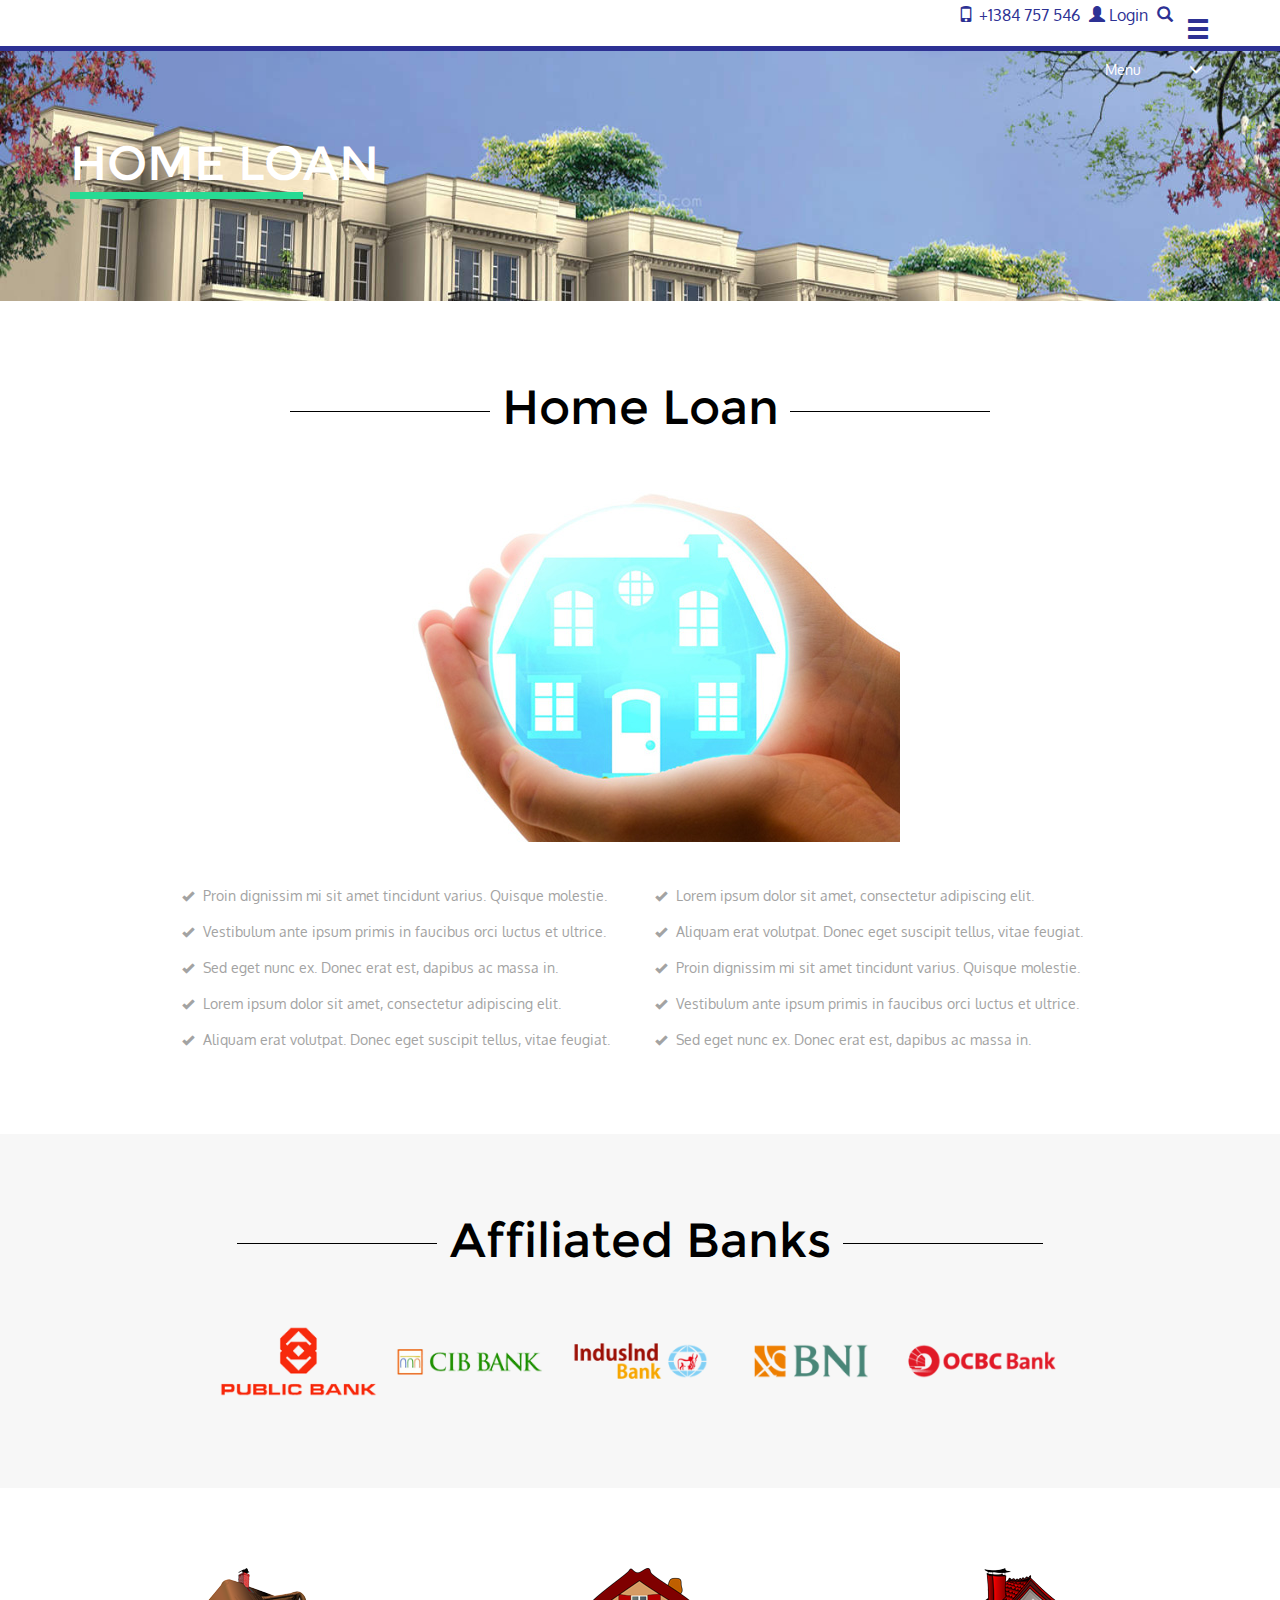
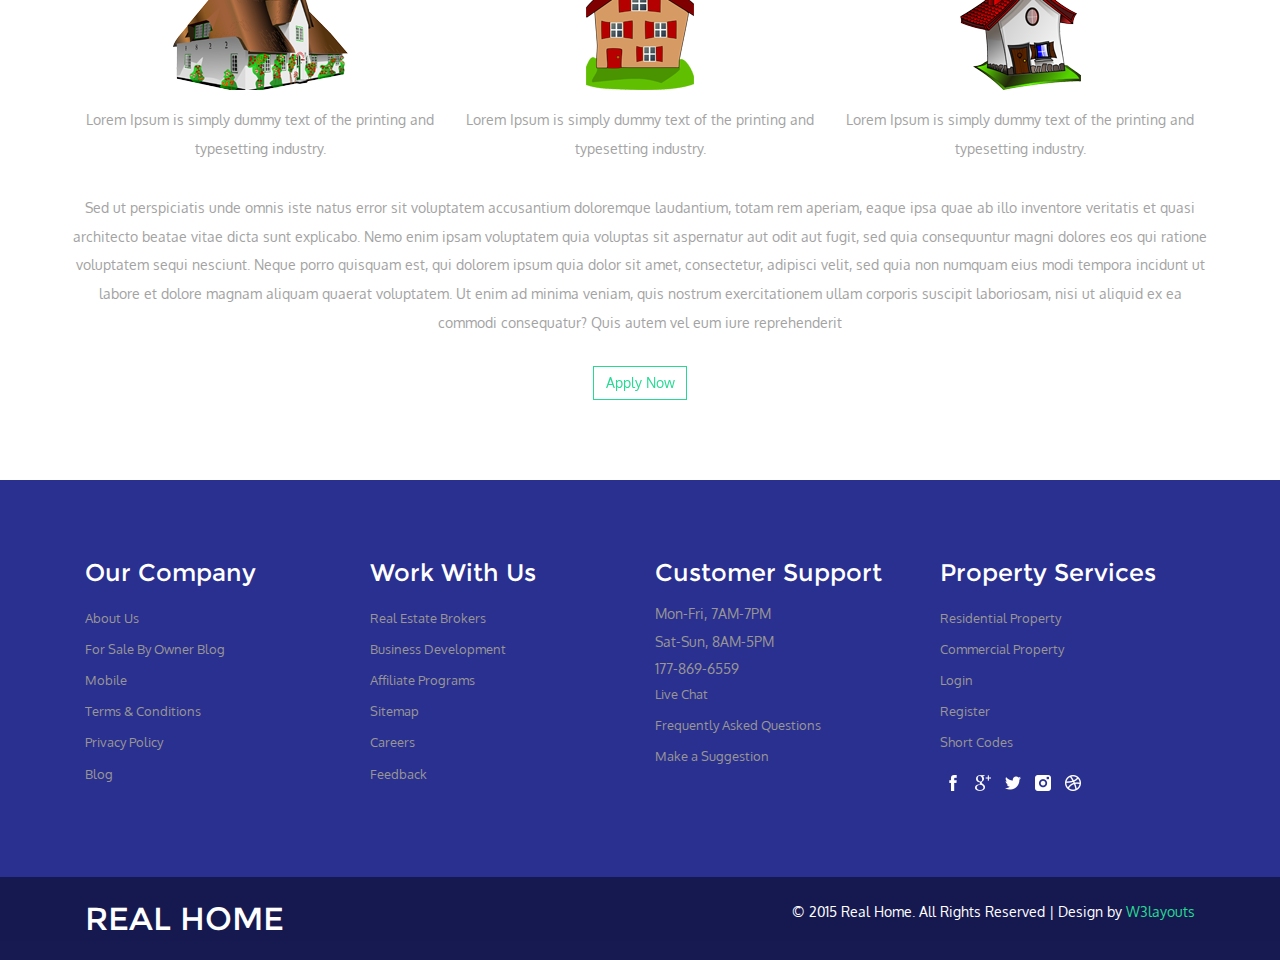
<file: loan.html>
<!--A Design by W3layouts 
Author: W3layout
Author URL: http://w3layouts.com
License: Creative Commons Attribution 3.0 Unported
License URL: http://creativecommons.org/licenses/by/3.0/
-->
<!DOCTYPE html>
<html>
<head>
<title>Real Home A Real Estate Category Flat Bootstarp Resposive Website Template | Home_Loan :: w3layouts</title>
<link href="css/bootstrap.css" rel="stylesheet" type="text/css" media="all" />
<!-- jQuery (necessary for Bootstrap's JavaScript plugins) -->
<script src="js/jquery.min.js"></script>
<!-- Custom Theme files -->
<!--menu-->
<script src="js/scripts.js"></script>
<link href="css/styles.css" rel="stylesheet">
<!--//menu-->
<!--theme-style-->
<link href="css/style.css" rel="stylesheet" type="text/css" media="all" />	
<!--//theme-style-->
<meta name="viewport" content="width=device-width, initial-scale=1">
<meta http-equiv="Content-Type" content="text/html; charset=utf-8" />
<meta name="keywords" content="Real Home Responsive web template, Bootstrap Web Templates, Flat Web Templates, Andriod Compatible web template, 
Smartphone Compatible web template, free webdesigns for Nokia, Samsung, LG, SonyErricsson, Motorola web design" />
<script type="application/x-javascript"> addEventListener("load", function() { setTimeout(hideURLbar, 0); }, false); function hideURLbar(){ window.scrollTo(0,1); } </script>
</head>
<body>
<!--header-->
	<div class="navigation">
			<div class="container-fluid">
				<nav class="pull">
					<ul>
						<li><a  href="index.html">Home</a></li>
						<li><a  href="about.html">About Us</a></li>
						<li><a  href="blog.html">Blog</a></li>
						<li><a  href="terms.html">Terms</a></li>
						<li><a  href="privacy.html">Privacy</a></li>
						<li><a  href="contact.html">Contact</a></li>
					</ul>
				</nav>			
			</div>
		</div>

<div class="header">
	<div class="container">
		<!--logo-->
			<div class="logo">
				<h1><a href="index.html">REAL HOME</a></h1>
			</div>
		<!--//logo-->
		<div class="top-nav">
			<ul class="right-icons">
				<li><span ><i class="glyphicon glyphicon-phone"> </i>+1384 757 546</span></li>
				<li><a  href="login.html"><i class="glyphicon glyphicon-user"> </i>Login</a></li>
				<li><a class="play-icon popup-with-zoom-anim" href="#small-dialog"><i class="glyphicon glyphicon-search"> </i> </a></li>
				
			</ul>
			<div class="nav-icon">
				<div class="hero fa-navicon fa-2x nav_slide_button" id="hero">
						<a href="#"><i class="glyphicon glyphicon-menu-hamburger"></i> </a>
					</div>	
				<!---
				<a href="#" class="right_bt" id="activator"><i class="glyphicon glyphicon-menu-hamburger"></i>  </a>
			--->
			</div>
		<div class="clearfix"> </div>
			<!---pop-up-box---->
				    
				<link href="css/popuo-box.css" rel="stylesheet" type="text/css" media="all"/>
				<script src="js/jquery.magnific-popup.js" type="text/javascript"></script>
			<!---//pop-up-box---->
				<div id="small-dialog" class="mfp-hide">
					    <!----- tabs-box ---->
				<div class="sap_tabs">	
				     <div id="horizontalTab" style="display: block; width: 100%; margin: 0px;">
						  <ul class="resp-tabs-list">
						  	  <li class="resp-tab-item " aria-controls="tab_item-0" role="tab"><span>All Homes</span></li>
							  <li class="resp-tab-item" aria-controls="tab_item-1" role="tab"><span>For Sale</span></li>
							  <li class="resp-tab-item" aria-controls="tab_item-2" role="tab"><span>For Rent</span></li>
							  <div class="clearfix"></div>
						  </ul>				  	 
						  <div class="resp-tabs-container">
						  		<h2 class="resp-accordion resp-tab-active" role="tab" aria-controls="tab_item-0"><span class="resp-arrow"></span>All Homes</h2><div class="tab-1 resp-tab-content resp-tab-content-active" aria-labelledby="tab_item-0" style="display:block">
								 	<div class="facts">
									  	<div class="login">
											<input type="text" value="Search Address, Neighborhood, City or Zip" onfocus="this.value = '';" onblur="if (this.value == '') {this.value = 'Search Address, Neighborhood, City or Zip';}">		
									 		<input type="submit" value="">
									 	</div>        
							        </div>
						  		</div>
							     <h2 class="resp-accordion" role="tab" aria-controls="tab_item-1"><span class="resp-arrow"></span>For Sale</h2><div class="tab-1 resp-tab-content" aria-labelledby="tab_item-1">
									<div class="facts">									
										<div class="login">
											<input type="text" value="Search Address, Neighborhood, City or Zip" onfocus="this.value = '';" onblur="if (this.value == '') {this.value = 'Search Address, Neighborhood, City or Zip';}">		
									 		<input type="submit" value="">
									 	</div> 
							        </div>	
								 </div>									
							      <h2 class="resp-accordion" role="tab" aria-controls="tab_item-2"><span class="resp-arrow"></span>For Rent</h2><div class="tab-1 resp-tab-content" aria-labelledby="tab_item-2">
									 <div class="facts">
										<div class="login">
											<input type="text" value="Search Address, Neighborhood, City or Zip" onfocus="this.value = '';" onblur="if (this.value == '') {this.value = 'Search Address, Neighborhood, City or Zip';}">		
									 		<input type="submit" value="">
									 	</div> 
							         </div>	
							    </div>
					      </div>
					 </div>
					 <script src="js/easyResponsiveTabs.js" type="text/javascript"></script>
				    	<script type="text/javascript">
						    $(document).ready(function () {
						        $('#horizontalTab').easyResponsiveTabs({
						            type: 'default', //Types: default, vertical, accordion           
						            width: 'auto', //auto or any width like 600px
						            fit: true   // 100% fit in a container
						        });
						    });
			  			 </script>	
				</div>
				</div>
				 <script>
						$(document).ready(function() {
						$('.popup-with-zoom-anim').magnificPopup({
							type: 'inline',
							fixedContentPos: false,
							fixedBgPos: true,
							overflowY: 'auto',
							closeBtnInside: true,
							preloader: false,
							midClick: true,
							removalDelay: 300,
							mainClass: 'my-mfp-zoom-in'
						});
																						
						});
				</script>
					
	
		</div>
		<div class="clearfix"> </div>
		</div>	
</div>
<!--//-->	
<div class=" banner-buying">
	<div class=" container">
	<h3><span>Home Lo</span>an</h3> 
	<!---->
	<div class="menu-right">
		 <ul class="menu">
			<li class="item1"><a href="#"> Menu<i class="glyphicon glyphicon-menu-down"> </i> </a>
			<ul class="cute">
				<li class="subitem1"><a href="buy.html">Buy </a></li>
				<li class="subitem2"><a href="buy.html">Rent </a></li>
				<li class="subitem3"><a href="buy.html">Hostels </a></li>
				<li class="subitem1"><a href="buy.html">Resale </a></li>
				<li class="subitem2"><a href="loan.html">Home Loan</a></li>
				<li class="subitem3"><a href="buy.html">Apartment </a></li>
				<li class="subitem3"><a href="dealers.html">Dealers</a></li>
			</ul>
		</li>
		</ul>
	</div>
	<div class="clearfix"> </div>
		<!--initiate accordion-->
		<script type="text/javascript">
			$(function() {
			    var menu_ul = $('.menu > li > ul'),
			           menu_a  = $('.menu > li > a');
			    menu_ul.hide();
			    menu_a.click(function(e) {
			        e.preventDefault();
			        if(!$(this).hasClass('active')) {
			            menu_a.removeClass('active');
			            menu_ul.filter(':visible').slideUp('normal');
			            $(this).addClass('active').next().stop(true,true).slideDown('normal');
			        } else {
			            $(this).removeClass('active');
			            $(this).next().stop(true,true).slideUp('normal');
			        }
			    });
			
			});
		</script>
      		
	</div>
</div>
<!--//header-->
<!---->
<div class="container">
	<div class="home-loan">
		<h3>Home Loan</h3>
		<div class="loan-point">
			<a href="single.html"><img class="img-responsive" src="images/ho1.jpg" alt=""></a>
			<div class="loan-point1">
			<div class="col-md-6">
				<ul>
					<li><a href="#"><i class="glyphicon glyphicon-ok"> </i>Proin dignissim mi sit amet tincidunt varius. Quisque molestie.</a></li>
					<li><a href="#"><i class="glyphicon glyphicon-ok"> </i>Vestibulum ante ipsum primis in faucibus orci luctus et ultrice.</a></li>
					<li><a href="#"><i class="glyphicon glyphicon-ok"> </i>Sed eget nunc ex. Donec erat est, dapibus ac massa in.</a></li>
					<li><a href="#"><i class="glyphicon glyphicon-ok"> </i>Lorem ipsum dolor sit amet, consectetur adipiscing elit.</a></li>
					<li><a href="#"><i class="glyphicon glyphicon-ok"> </i>Aliquam erat volutpat. Donec eget suscipit tellus, vitae feugiat.</a></li>
				</ul>
			</div>
			<div class="col-md-6">
				<ul>
					
					<li><a href="#"><i class="glyphicon glyphicon-ok"> </i>Lorem ipsum dolor sit amet, consectetur adipiscing elit.</a></li>
					<li><a href="#"><i class="glyphicon glyphicon-ok"> </i>Aliquam erat volutpat. Donec eget suscipit tellus, vitae feugiat.</a></li>
					<li><a href="#"><i class="glyphicon glyphicon-ok"> </i>Proin dignissim mi sit amet tincidunt varius. Quisque molestie.</a></li>
					<li><a href="#"><i class="glyphicon glyphicon-ok"> </i>Vestibulum ante ipsum primis in faucibus orci luctus et ultrice.</a></li>
					<li><a href="#"><i class="glyphicon glyphicon-ok"> </i>Sed eget nunc ex. Donec erat est, dapibus ac massa in.</a></li>
				</ul>
			</div>
			<div class="clearfix"> </div>
		</div>
	</div>
</div>
</div>
		<!--partners-->
	<div class="bank-bottom1">
		<h3>Affiliated Banks</h3>
	 		<div class="container">
				<ul>
					<li><a href="#"><img class="img-responsive" src="images/ba.png" alt=""></a></li>
					<li><a href="#"><img class="img-responsive" src="images/ba1.png" alt=""></a></li>
					<li><a href="#"><img class="img-responsive" src="images/ba2.png" alt=""></a></li>
					<li><a href="#"><img class="img-responsive" src="images/ba3.png" alt=""></a></li>
					<li><a href="#"><img class="img-responsive" src="images/ba4.png" alt=""></a></li>
				<div class="clearfix"> </div>
				</ul>
				
			</div>
		</div>	
<!--//partners-->	
<div class="loan-col-bottom">
<div class="container">
		<div class="loan-col-top">
			<div class="col-md-4 loan-grid">
				<img class="img-responsive" src="images/lo.png" alt="">
				<p>Lorem Ipsum is simply dummy text of the printing and typesetting industry.</p>
			</div>
			<div class="col-md-4 loan-grid">
				<img class="img-responsive" src="images/lo1.png" alt="">
				<p>Lorem Ipsum is simply dummy text of the printing and typesetting industry.</p>
			</div>
			<div class="col-md-4 loan-grid">
				<img class="img-responsive" src="images/lo2.png" alt="">
				<p>Lorem Ipsum is simply dummy text of the printing and typesetting industry.</p>
			</div>
			<div class="clearfix"> </div>
		</div>
		<div class="loan1">	
		<p>Sed ut perspiciatis unde omnis iste natus error sit voluptatem accusantium doloremque laudantium, totam rem aperiam, eaque ipsa quae ab illo inventore veritatis et quasi architecto beatae vitae dicta sunt explicabo. Nemo enim ipsam voluptatem quia voluptas sit aspernatur aut odit aut fugit, sed quia consequuntur magni dolores eos qui ratione voluptatem sequi nesciunt. Neque porro quisquam est, qui dolorem ipsum quia dolor sit amet, consectetur, adipisci velit, sed quia non numquam eius modi tempora incidunt ut labore et dolore magnam aliquam quaerat voluptatem. Ut enim ad minima veniam, quis nostrum exercitationem ullam corporis suscipit laboriosam, nisi ut aliquid ex ea commodi consequatur? Quis autem vel eum iure reprehenderit</p>		
		<a href="loan_single.html" class="hvr-sweep-to-right">Apply Now</a>
	</div>
	</div>
</div>

<!--footer-->
<div class="footer">
	<div class="container">
		<div class="footer-top-at">
			<div class="col-md-3 amet-sed">
				<h4>Our Company</h4>
				<ul class="nav-bottom">
					<li><a href="about.html">About Us</a></li>
					<li><a href="blog.html">For Sale By Owner Blog</a></li>
					<li><a href="mobile_app.html">Mobile</a></li>
					<li><a href="terms.html">Terms & Conditions</a></li>
					<li><a href="privacy.html">Privacy Policy</a></li>	
					<li><a href="blog.html">Blog</a></li>
					
				</ul>	
			</div>
			<div class="col-md-3 amet-sed ">
				<h4>Work With Us</h4>
					<ul class="nav-bottom">
						<li><a href="single.html">Real Estate Brokers</a></li>
						<li><a href="single.html">Business Development</a></li>
						<li><a href="single.html">Affiliate Programs</a></li>
						<li><a href="contact.html">Sitemap</a></li>
						<li><a href="career.html">Careers</a></li>
						<li><a href="feedback.html">Feedback</a></li>	
					</ul>	
			</div>
			<div class="col-md-3 amet-sed">
				<h4>Customer Support</h4>
				<p>Mon-Fri, 7AM-7PM </p>
				<p>Sat-Sun, 8AM-5PM </p>
				<p>177-869-6559</p>
					<ul class="nav-bottom">
						<li><a href="#">Live Chat</a></li>
						<li><a href="faqs.html">Frequently Asked Questions</a></li>
						<li><a href="suggestion.html">Make a Suggestion</a></li>
					</ul>	
			</div>
			<div class="col-md-3 amet-sed ">
				<h4>Property Services</h4>
				   <ul class="nav-bottom">
						<li><a href="single.html">Residential Property</a></li>
						<li><a href="single.html">Commercial Property</a></li>
						<li><a href="login.html">Login</a></li>
						<li><a href="register.html">Register</a></li>
						<li><a href="typo.html">Short Codes</a></li>	
					</ul>	
					<ul class="social">
						<li><a href="#"><i> </i></a></li>
						<li><a href="#"><i class="gmail"> </i></a></li>
						<li><a href="#"><i class="twitter"> </i></a></li>
						<li><a href="#"><i class="camera"> </i></a></li>
						<li><a href="#"><i class="dribble"> </i></a></li>
					</ul>
			</div>
		<div class="clearfix"> </div>
		</div>
	</div>
	<div class="footer-bottom">
		<div class="container">
			<div class="col-md-4 footer-logo">
				<h2><a href="index.html">REAL HOME</a></h2>
			</div>
			<div class="col-md-8 footer-class">
				<p >© 2015 Real Home. All Rights Reserved | Design by  <a href="http://w3layouts.com/" target="_blank">W3layouts</a> </p>
			</div>
		<div class="clearfix"> </div>
	 	</div>
	</div>
</div>
<!--//footer-->
</body>
</html>
</file>
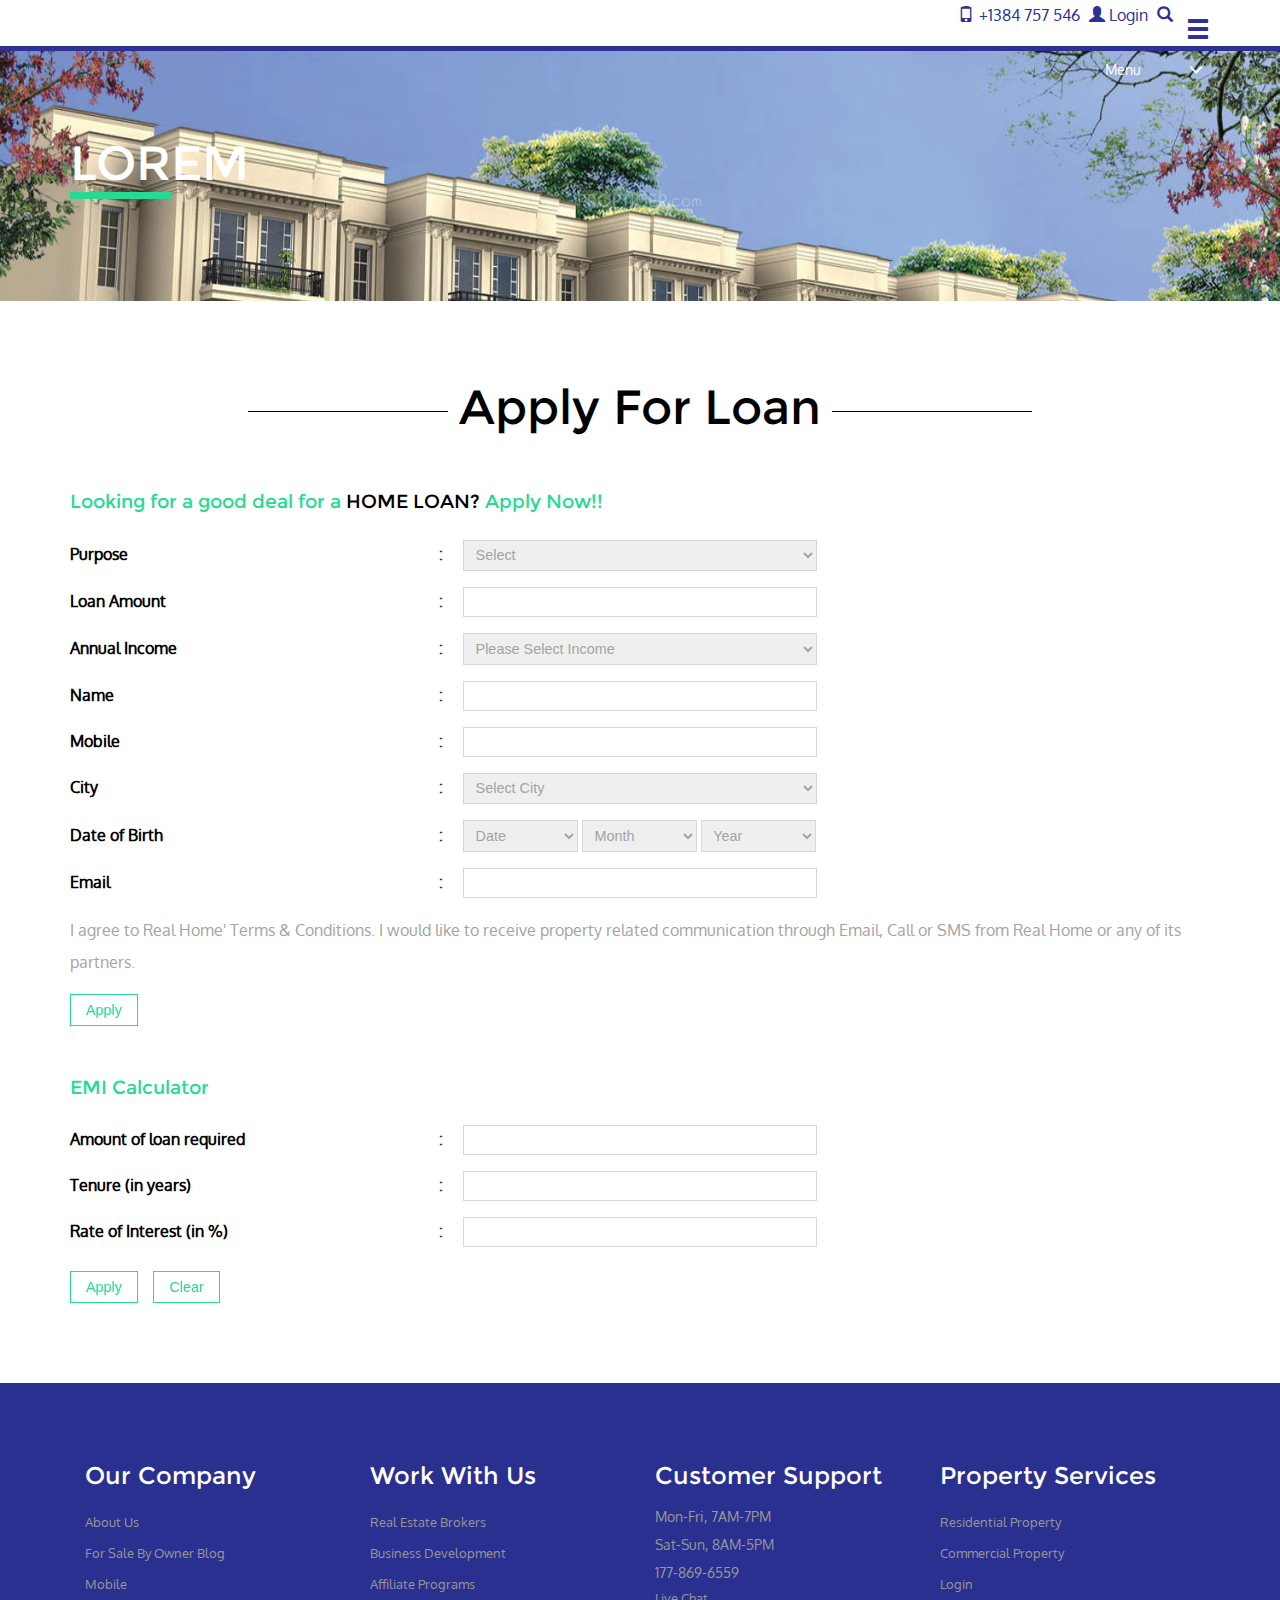
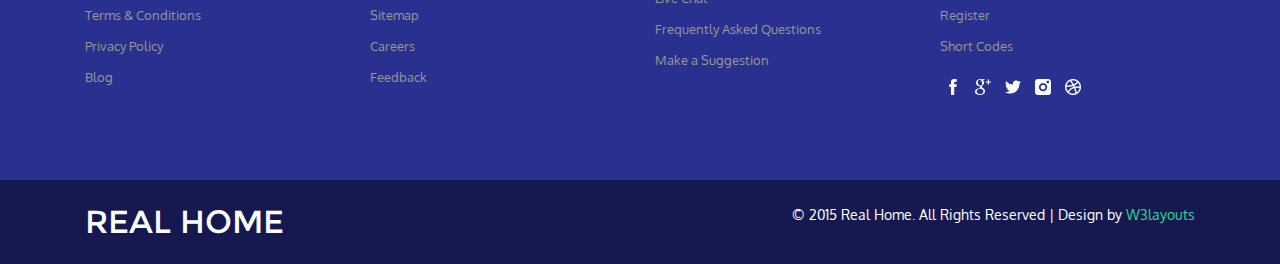
<file: loan_single.html>
<!--A Design by W3layouts 
Author: W3layout
Author URL: http://w3layouts.com
License: Creative Commons Attribution 3.0 Unported
License URL: http://creativecommons.org/licenses/by/3.0/
-->
<!DOCTYPE html>
<html>
<head>
<title>Real Home A Real Estate Category Flat Bootstarp Resposive Website Template | Home_Loan :: w3layouts</title>
<link href="css/bootstrap.css" rel="stylesheet" type="text/css" media="all" />
<!-- jQuery (necessary for Bootstrap's JavaScript plugins) -->
<script src="js/jquery.min.js"></script>
<!-- Custom Theme files -->
<!--menu-->
<script src="js/scripts.js"></script>
<link href="css/styles.css" rel="stylesheet">
<!--//menu-->
<!--theme-style-->
<link href="css/style.css" rel="stylesheet" type="text/css" media="all" />	
<!--//theme-style-->
<meta name="viewport" content="width=device-width, initial-scale=1">
<meta http-equiv="Content-Type" content="text/html; charset=utf-8" />
<meta name="keywords" content="Real Home Responsive web template, Bootstrap Web Templates, Flat Web Templates, Andriod Compatible web template, 
Smartphone Compatible web template, free webdesigns for Nokia, Samsung, LG, SonyErricsson, Motorola web design" />
<script type="application/x-javascript"> addEventListener("load", function() { setTimeout(hideURLbar, 0); }, false); function hideURLbar(){ window.scrollTo(0,1); } </script>
</head>
<body>
<!--header-->
	<div class="navigation">
			<div class="container-fluid">
				<nav class="pull">
					<ul>
						<li><a  href="index.html">Home</a></li>
						<li><a  href="about.html">About Us</a></li>
						<li><a  href="blog.html">Blog</a></li>
						<li><a  href="terms.html">Terms</a></li>
						<li><a  href="privacy.html">Privacy</a></li>
						<li><a  href="contact.html">Contact</a></li>
					</ul>
				</nav>			
			</div>
		</div>

<div class="header">
	<div class="container">
		<!--logo-->
			<div class="logo">
				<h1><a href="index.html">REAL HOME</a></h1>
			</div>
		<!--//logo-->
		<div class="top-nav">
			<ul class="right-icons">
				<li><span ><i class="glyphicon glyphicon-phone"> </i>+1384 757 546</span></li>
				<li><a  href="login.html"><i class="glyphicon glyphicon-user"> </i>Login</a></li>
				<li><a class="play-icon popup-with-zoom-anim" href="#small-dialog"><i class="glyphicon glyphicon-search"> </i> </a></li>
				
			</ul>
			<div class="nav-icon">
				<div class="hero fa-navicon fa-2x nav_slide_button" id="hero">
						<a href="#"><i class="glyphicon glyphicon-menu-hamburger"></i> </a>
					</div>	
				<!---
				<a href="#" class="right_bt" id="activator"><i class="glyphicon glyphicon-menu-hamburger"></i>  </a>
			--->
			</div>
		<div class="clearfix"> </div>
			<!---pop-up-box---->
				   
				<link href="css/popuo-box.css" rel="stylesheet" type="text/css" media="all"/>
				<script src="js/jquery.magnific-popup.js" type="text/javascript"></script>
			<!---//pop-up-box---->
				<div id="small-dialog" class="mfp-hide">
					    <!----- tabs-box ---->
				<div class="sap_tabs">	
				     <div id="horizontalTab" style="display: block; width: 100%; margin: 0px;">
						  <ul class="resp-tabs-list">
						  	  <li class="resp-tab-item " aria-controls="tab_item-0" role="tab"><span>All Homes</span></li>
							  <li class="resp-tab-item" aria-controls="tab_item-1" role="tab"><span>For Sale</span></li>
							  <li class="resp-tab-item" aria-controls="tab_item-2" role="tab"><span>For Rent</span></li>
							  <div class="clearfix"></div>
						  </ul>				  	 
						  <div class="resp-tabs-container">
						  		<h2 class="resp-accordion resp-tab-active" role="tab" aria-controls="tab_item-0"><span class="resp-arrow"></span>All Homes</h2><div class="tab-1 resp-tab-content resp-tab-content-active" aria-labelledby="tab_item-0" style="display:block">
								 	<div class="facts">
									  	<div class="login">
											<input type="text" value="Search Address, Neighborhood, City or Zip" onfocus="this.value = '';" onblur="if (this.value == '') {this.value = 'Search Address, Neighborhood, City or Zip';}">		
									 		<input type="submit" value="">
									 	</div>        
							        </div>
						  		</div>
							     <h2 class="resp-accordion" role="tab" aria-controls="tab_item-1"><span class="resp-arrow"></span>For Sale</h2><div class="tab-1 resp-tab-content" aria-labelledby="tab_item-1">
									<div class="facts">									
										<div class="login">
											<input type="text" value="Search Address, Neighborhood, City or Zip" onfocus="this.value = '';" onblur="if (this.value == '') {this.value = 'Search Address, Neighborhood, City or Zip';}">		
									 		<input type="submit" value="">
									 	</div> 
							        </div>	
								 </div>									
							      <h2 class="resp-accordion" role="tab" aria-controls="tab_item-2"><span class="resp-arrow"></span>For Rent</h2><div class="tab-1 resp-tab-content" aria-labelledby="tab_item-2">
									 <div class="facts">
										<div class="login">
											<input type="text" value="Search Address, Neighborhood, City or Zip" onfocus="this.value = '';" onblur="if (this.value == '') {this.value = 'Search Address, Neighborhood, City or Zip';}">		
									 		<input type="submit" value="">
									 	</div> 
							         </div>	
							    </div>
					      </div>
					 </div>
					 <script src="js/easyResponsiveTabs.js" type="text/javascript"></script>
				    	<script type="text/javascript">
						    $(document).ready(function () {
						        $('#horizontalTab').easyResponsiveTabs({
						            type: 'default', //Types: default, vertical, accordion           
						            width: 'auto', //auto or any width like 600px
						            fit: true   // 100% fit in a container
						        });
						    });
			  			 </script>	
				</div>
				</div>
				 <script>
						$(document).ready(function() {
						$('.popup-with-zoom-anim').magnificPopup({
							type: 'inline',
							fixedContentPos: false,
							fixedBgPos: true,
							overflowY: 'auto',
							closeBtnInside: true,
							preloader: false,
							midClick: true,
							removalDelay: 300,
							mainClass: 'my-mfp-zoom-in'
						});
																						
						});
				</script>
					
	
		</div>
		<div class="clearfix"> </div>
		</div>	
</div>
<!--//-->	
<div class=" banner-buying">
	<div class=" container">
	<h3><span>Lor</span>em</h3> 
	<!---->
	<div class="menu-right">
		 <ul class="menu">
			<li class="item1"><a href="#"> Menu<i class="glyphicon glyphicon-menu-down"> </i> </a>
			<ul class="cute">
				<li class="subitem1"><a href="buy.html">Buy </a></li>
				<li class="subitem2"><a href="buy.html">Rent </a></li>
				<li class="subitem3"><a href="buy.html">Hostels </a></li>
				<li class="subitem1"><a href="buy.html">Resale </a></li>
				<li class="subitem2"><a href="loan.html">Home Loan</a></li>
				<li class="subitem3"><a href="buy.html">Apartment </a></li>
				<li class="subitem3"><a href="dealers.html">Dealers</a></li>
			</ul>
		</li>
		</ul>
	</div>
	<div class="clearfix"> </div>
		<!--initiate accordion-->
		<script type="text/javascript">
			$(function() {
			    var menu_ul = $('.menu > li > ul'),
			           menu_a  = $('.menu > li > a');
			    menu_ul.hide();
			    menu_a.click(function(e) {
			        e.preventDefault();
			        if(!$(this).hasClass('active')) {
			            menu_a.removeClass('active');
			            menu_ul.filter(':visible').slideUp('normal');
			            $(this).addClass('active').next().stop(true,true).slideDown('normal');
			        } else {
			            $(this).removeClass('active');
			            $(this).next().stop(true,true).slideUp('normal');
			        }
			    });
			
			});
		</script>
      		
	</div>
</div>
<!--//header-->
<!---->
<div class="loan_single">
	<div class="container">
		<div class="loan-col">
			<h3>Apply For Loan</h3>
			<h4>Looking for a good deal for a <span>HOME LOAN?</span> Apply Now!!</h4>
			<form>
			<div class="col-loan">
				<ul class="loan-col1">
					<li><span>Purpose</span> </li><label>:</label>
					<li class="loan-list-top"><select class="drop-select">
							<option>Select</option>
							<option>Buy Ready-to-occupy home</option>
							<option>Buy under-construction home</option>
							<option>Buy a plot of land</option>
							<option>Transfer Existing Home Loan</option>
							<option>Repair &amp; Renovate own home</option>
						</select>
					</li>
				</ul>
				<ul class="loan-col1">
					<li><span>Loan Amount </span></li><label>:</label>
					<li class="loan-list-top"><input type="text" value="" placeholder="" required=""></li>
				</ul>
			
				<ul class="loan-col1">
					<li><span>Annual Income</span></li><label>:</label>
					<li class="loan-list-top"><select class="drop-select">
							<option>Please Select Income</option>
							<option>10k-20k</option>
							<option>20k-30k</option>
							<option>30k-40k</option>
							<option>40k-50k</option>
							<option>50k-60k</option>
							<option>60k-70k</option>
							<option>70k-80k</option>
							<option>80k-90k</option>
							<option>90k-1c</option>
						</select>
					</li>
				</ul>
				<ul class="loan-col1">
					<li><span>Name </span></li><label>:</label>
					<li class="loan-list-top"><input type="text" value="" placeholder="" required=""></li>
				</ul>
				<ul class="loan-col1">
					<li><span>Mobile</span></li><label>:</label>
					<li class="loan-list-top"><input type="text" value="" placeholder="" required=""></li>
				</ul>
				<ul class="loan-col1">
					<li><span>City</span> </li><label>:</label>
					<li class="loan-list-top"><select class="drop-select">
							<option> Select City</option>
							<option>Bangkok</option>
							<option>Tokyo</option>
							<option>London</option>
							<option>Paris</option>
							<option>Dhubai</option>
							<option>New Jerrsey</option>
							<option>Hongkong</option>
							<option>New York</option>
							<option>Rome</option>
							<option>Sydney</option>
							<option>Florence</option>
							<option>Istanbul</option>
							<option>Brezil</option>
							<option>Canda</option>
							<option>Malaysia</option>
							<option>Singapore</option>
							<option>Taiwan</option>
							<option>Spain</option>
							<option>More</option>
						</select>
					</li>
				</ul>
				<ul class="loan-col1">
					<li><span>Date of Birth</span> </li><label>:</label>
					<li class="loan-list-top"><select class="drop-select1">
							<option> Date</option>
							<option>01</option>
							<option>02</option>
							<option>03</option>
							<option>04</option>
							<option>05</option>
							<option>06</option>
							<option>07</option>
							<option>08</option>
							<option>09</option>
							<option>10</option>
							<option>11</option>
							<option>12</option>
							<option>13</option>
							<option>14</option>
							<option>15</option>
							<option>16</option>
							<option>17</option>
							<option>18</option>
							<option>19</option>
							<option>20</option>
							<option>21</option>
							<option>22</option>
							<option>23</option>
							<option>24</option>
							<option>25</option>
							<option>26</option>
							<option>27</option>
							<option>28</option>
							<option>29</option>
							<option>30</option>
							<option>31</option>
						</select>
						<select class="drop-select1">
							<option> Month</option>
							<option>Jan</option>
							<option>Feb</option>
							<option>Mar</option>
							<option>Apr</option>
							<option>May</option>
							<option>Jun</option>
							<option>Jul</option>
							<option>Aug</option>
							<option>Sep</option>
							<option>Oct</option>
							<option>Nov</option>
							<option>Dec</option>
						</select>
						<select class="drop-select1">
							<option> Year</option>
							<option>1992</option>
							<option>1991</option>
							<option>1990</option>
							<option>1989</option>
							<option>1988</option>
							<option>1987</option>
							<option>1986</option>
							<option>1985</option>
							<option>1984</option>
							<option>1983</option>
							<option>1982</option>
							<option>1981</option>
							<option>1980</option>
							<option>1979</option>
							<option>1978</option>
							<option>1977</option>
							<option>1976</option>
							<option>1975</option>
							<option>1974</option>
							<option>1973</option>
							<option>1972</option>
							<option>1971</option>
							<option>1970</option>
							<option>1969</option>
							<option>1968</option>
							<option>1967</option>
							<option>1966</option>
							<option>1965</option>
							<option>1964</option>
							<option>1963</option>
							<option>1962</option>
							<option>1961</option>
							<option>1960</option>
						</select>
					</li>
				</ul>
				<ul class="loan-col1">
					<li><span>Email</span></li><label>:</label>
					<li class="loan-list-top"><input type="text" value="" placeholder="" required=""></li>
				</ul>
				<p>I agree to Real Home' Terms & Conditions. I would like to receive property related communication through Email, Call or SMS from Real Home or any of its partners.</p>
				<div class="sub">
					<label class="hvr-sweep-to-right"><input type="submit" value="Apply" placeholder=""></label>
				</div>
			</div>
			<!---->
			<div class="loan-col1">
				<h4>EMI Calculator</h4>
				<ul class="loan-col1">
					<li><span>Amount of loan required</span></li><label>:</label>
					<li class="loan-list-top"><input type="text" value="" placeholder="" required=""></li>
				</ul>
				<ul class="loan-col1">
					<li><span>Tenure (in years)</span></li><label>:</label>
					<li class="loan-list-top"><input type="text" value="" placeholder="" required=""></li>
				</ul>
				<ul class="loan-col1">
					<li><span>Rate of Interest (in %)</span></li><label>:</label>
					<li class="loan-list-top"><input type="text" value="" placeholder="" required=""></li>
				</ul>
				<div class="sub1">
					<label class="hvr-sweep-to-right"><input type="submit" value="Apply" placeholder=""></label>
					<label class="hvr-sweep-to-right re-set"><input type="reset" value="Clear" placeholder=""></label>
				</div>
			</div>
			<!---->
			</form>
		</div>
	</div>
</div>
<!--footer-->
<div class="footer">
	<div class="container">
		<div class="footer-top-at">
			<div class="col-md-3 amet-sed">
				<h4>Our Company</h4>
				<ul class="nav-bottom">
					<li><a href="about.html">About Us</a></li>
					<li><a href="blog.html">For Sale By Owner Blog</a></li>
					<li><a href="mobile_app.html">Mobile</a></li>
					<li><a href="terms.html">Terms & Conditions</a></li>
					<li><a href="privacy.html">Privacy Policy</a></li>	
					<li><a href="blog.html">Blog</a></li>
					
				</ul>	
			</div>
			<div class="col-md-3 amet-sed ">
				<h4>Work With Us</h4>
					<ul class="nav-bottom">
						<li><a href="single.html">Real Estate Brokers</a></li>
						<li><a href="single.html">Business Development</a></li>
						<li><a href="single.html">Affiliate Programs</a></li>
						<li><a href="contact.html">Sitemap</a></li>
						<li><a href="career.html">Careers</a></li>
						<li><a href="feedback.html">Feedback</a></li>	
					</ul>	
			</div>
			<div class="col-md-3 amet-sed">
				<h4>Customer Support</h4>
				<p>Mon-Fri, 7AM-7PM </p>
				<p>Sat-Sun, 8AM-5PM </p>
				<p>177-869-6559</p>
					<ul class="nav-bottom">
						<li><a href="#">Live Chat</a></li>
						<li><a href="faqs.html">Frequently Asked Questions</a></li>
						<li><a href="suggestion.html">Make a Suggestion</a></li>
					</ul>	
			</div>
			<div class="col-md-3 amet-sed ">
				<h4>Property Services</h4>
				   <ul class="nav-bottom">
						<li><a href="single.html">Residential Property</a></li>
						<li><a href="single.html">Commercial Property</a></li>
						<li><a href="login.html">Login</a></li>
						<li><a href="register.html">Register</a></li>
						<li><a href="typo.html">Short Codes</a></li>	
					</ul>	
					<ul class="social">
						<li><a href="#"><i> </i></a></li>
						<li><a href="#"><i class="gmail"> </i></a></li>
						<li><a href="#"><i class="twitter"> </i></a></li>
						<li><a href="#"><i class="camera"> </i></a></li>
						<li><a href="#"><i class="dribble"> </i></a></li>
					</ul>
			</div>
		<div class="clearfix"> </div>
		</div>
	</div>
	<div class="footer-bottom">
		<div class="container">
			<div class="col-md-4 footer-logo">
				<h2><a href="index.html">REAL HOME</a></h2>
			</div>
			<div class="col-md-8 footer-class">
				<p >© 2015 Real Home. All Rights Reserved | Design by  <a href="http://w3layouts.com/" target="_blank">W3layouts</a> </p>
			</div>
		<div class="clearfix"> </div>
	 	</div>
	</div>
</div>
<!--//footer-->
</body>
</html>
</file>
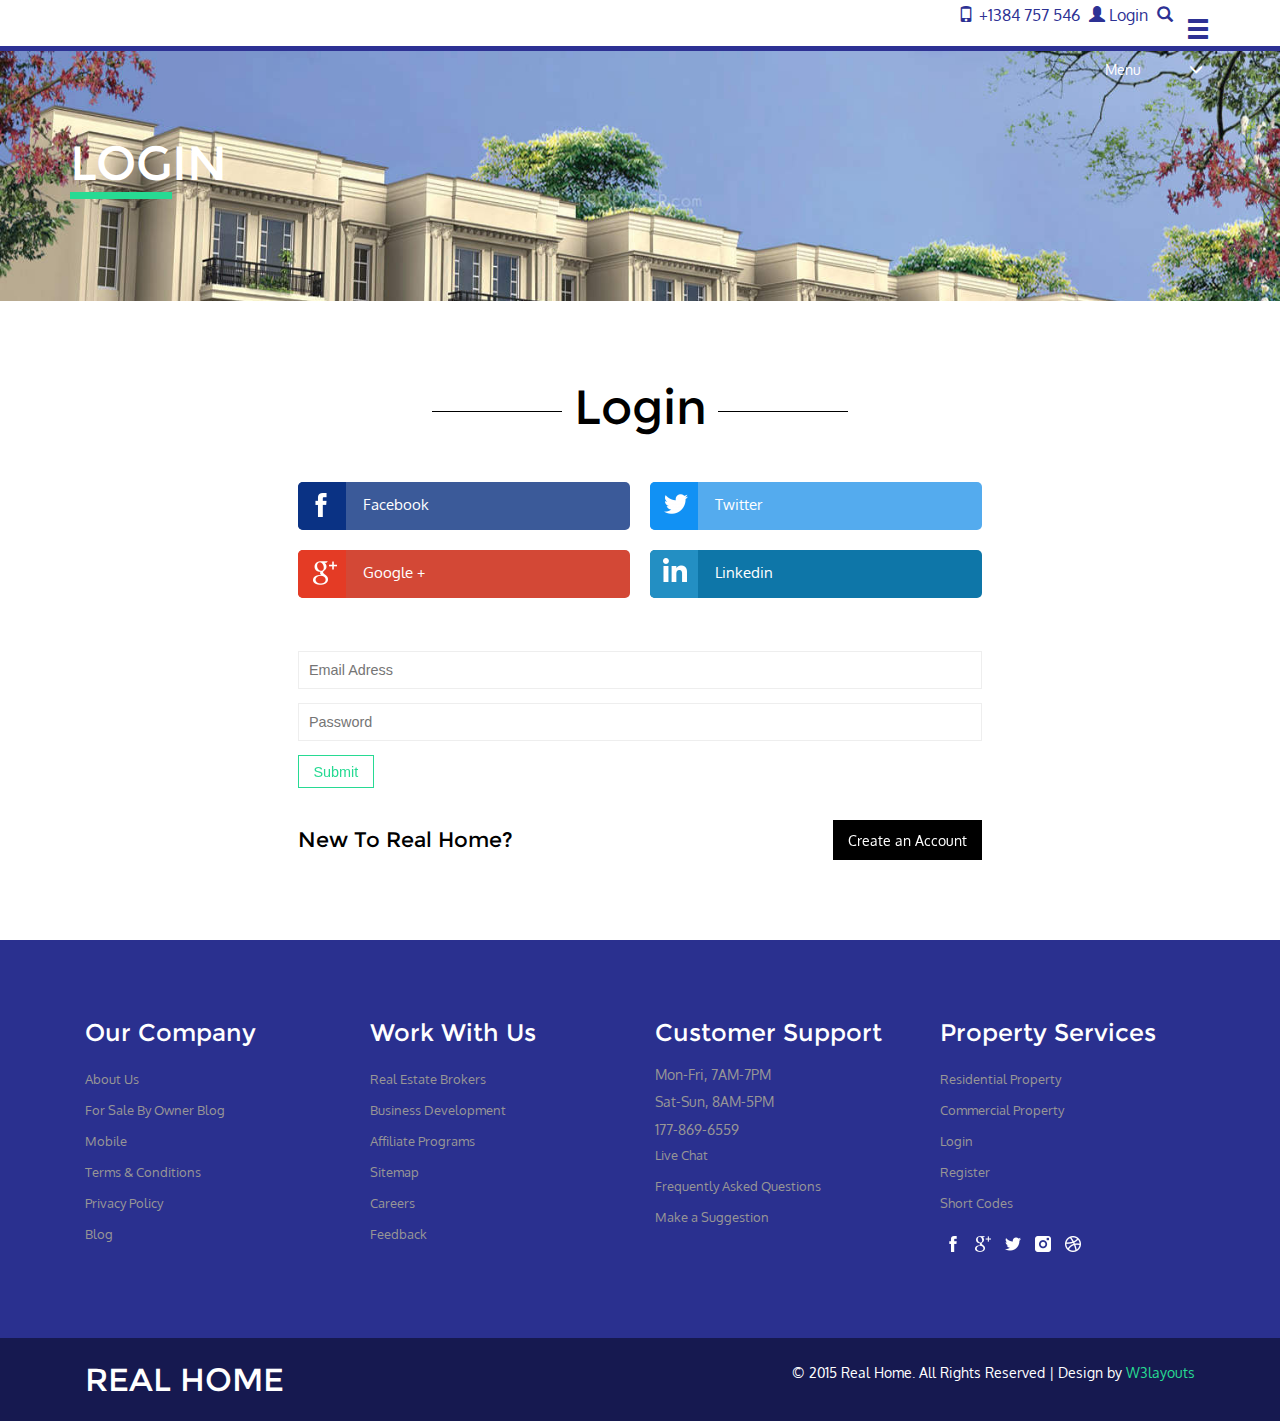
<file: login.html>
<!--A Design by W3layouts 
Author: W3layout
Author URL: http://w3layouts.com
License: Creative Commons Attribution 3.0 Unported
License URL: http://creativecommons.org/licenses/by/3.0/
-->
<!DOCTYPE html>
<html>
<head>
<title>Real Home A Real Estate Category Flat Bootstarp Resposive Website Template | Login :: w3layouts</title>
<link href="css/bootstrap.css" rel="stylesheet" type="text/css" media="all" />
<!-- jQuery (necessary for Bootstrap's JavaScript plugins) -->
<script src="js/jquery.min.js"></script>
<!-- Custom Theme files -->
<!--menu-->
<script src="js/scripts.js"></script>
<link href="css/styles.css" rel="stylesheet">
<!--//menu-->
<!--theme-style-->
<link href="css/style.css" rel="stylesheet" type="text/css" media="all" />	
<!--//theme-style-->
<meta name="viewport" content="width=device-width, initial-scale=1">
<meta http-equiv="Content-Type" content="text/html; charset=utf-8" />
<meta name="keywords" content="Real Home Responsive web template, Bootstrap Web Templates, Flat Web Templates, Andriod Compatible web template, 
Smartphone Compatible web template, free webdesigns for Nokia, Samsung, LG, SonyErricsson, Motorola web design" />
<script type="application/x-javascript"> addEventListener("load", function() { setTimeout(hideURLbar, 0); }, false); function hideURLbar(){ window.scrollTo(0,1); } </script>
</head>
<body>
<!--header-->
	<div class="navigation">
			<div class="container-fluid">
				<nav class="pull">
					<ul>
						<li><a  href="index.html">Home</a></li>
						<li><a  href="about.html">About Us</a></li>
						<li><a  href="blog.html">Blog</a></li>
						<li><a  href="terms.html">Terms</a></li>
						<li><a  href="privacy.html">Privacy</a></li>
						<li><a  href="contact.html">Contact</a></li>
					</ul>
				</nav>			
			</div>
		</div>

<div class="header">
	<div class="container">
		<!--logo-->
			<div class="logo">
				<h1><a href="index.html">REAL HOME</a></h1>
			</div>
		<!--//logo-->
		<div class="top-nav">
			<ul class="right-icons">
				<li><span ><i class="glyphicon glyphicon-phone"> </i>+1384 757 546</span></li>
				<li><a  href="login.html"><i class="glyphicon glyphicon-user"> </i>Login</a></li>
				<li><a class="play-icon popup-with-zoom-anim" href="#small-dialog"><i class="glyphicon glyphicon-search"> </i> </a></li>
				
			</ul>
			<div class="nav-icon">
				<div class="hero fa-navicon fa-2x nav_slide_button" id="hero">
						<a href="#"><i class="glyphicon glyphicon-menu-hamburger"></i> </a>
					</div>	
				<!---
				<a href="#" class="right_bt" id="activator"><i class="glyphicon glyphicon-menu-hamburger"></i>  </a>
			--->
			</div>
		<div class="clearfix"> </div>
			<!---pop-up-box---->    
				<link href="css/popuo-box.css" rel="stylesheet" type="text/css" media="all"/>
				<script src="js/jquery.magnific-popup.js" type="text/javascript"></script>
			<!---//pop-up-box---->
				<div id="small-dialog" class="mfp-hide">
					    <!----- tabs-box ---->
				<div class="sap_tabs">	
				     <div id="horizontalTab" style="display: block; width: 100%; margin: 0px;">
						  <ul class="resp-tabs-list">
						  	  <li class="resp-tab-item " aria-controls="tab_item-0" role="tab"><span>All Homes</span></li>
							  <li class="resp-tab-item" aria-controls="tab_item-1" role="tab"><span>For Sale</span></li>
							  <li class="resp-tab-item" aria-controls="tab_item-2" role="tab"><span>For Rent</span></li>
							  <div class="clearfix"></div>
						  </ul>				  	 
						  <div class="resp-tabs-container">
						  		<h2 class="resp-accordion resp-tab-active" role="tab" aria-controls="tab_item-0"><span class="resp-arrow"></span>All Homes</h2><div class="tab-1 resp-tab-content resp-tab-content-active" aria-labelledby="tab_item-0" style="display:block">
								 	<div class="facts">
									  	<div class="login">
											<input type="text" value="Search Address, Neighborhood, City or Zip" onfocus="this.value = '';" onblur="if (this.value == '') {this.value = 'Search Address, Neighborhood, City or Zip';}">		
									 		<input type="submit" value="">
									 	</div>        
							        </div>
						  		</div>
							     <h2 class="resp-accordion" role="tab" aria-controls="tab_item-1"><span class="resp-arrow"></span>For Sale</h2><div class="tab-1 resp-tab-content" aria-labelledby="tab_item-1">
									<div class="facts">									
										<div class="login">
											<input type="text" value="Search Address, Neighborhood, City or Zip" onfocus="this.value = '';" onblur="if (this.value == '') {this.value = 'Search Address, Neighborhood, City or Zip';}">		
									 		<input type="submit" value="">
									 	</div> 
							        </div>	
								 </div>									
							      <h2 class="resp-accordion" role="tab" aria-controls="tab_item-2"><span class="resp-arrow"></span>For Rent</h2><div class="tab-1 resp-tab-content" aria-labelledby="tab_item-2">
									 <div class="facts">
										<div class="login">
											<input type="text" value="Search Address, Neighborhood, City or Zip" onfocus="this.value = '';" onblur="if (this.value == '') {this.value = 'Search Address, Neighborhood, City or Zip';}">		
									 		<input type="submit" value="">
									 	</div> 
							         </div>	
							    </div>
					      </div>
					 </div>
					 <script src="js/easyResponsiveTabs.js" type="text/javascript"></script>
				    	<script type="text/javascript">
						    $(document).ready(function () {
						        $('#horizontalTab').easyResponsiveTabs({
						            type: 'default', //Types: default, vertical, accordion           
						            width: 'auto', //auto or any width like 600px
						            fit: true   // 100% fit in a container
						        });
						    });
			  			 </script>	
				</div>
				</div>
				 <script>
						$(document).ready(function() {
						$('.popup-with-zoom-anim').magnificPopup({
							type: 'inline',
							fixedContentPos: false,
							fixedBgPos: true,
							overflowY: 'auto',
							closeBtnInside: true,
							preloader: false,
							midClick: true,
							removalDelay: 300,
							mainClass: 'my-mfp-zoom-in'
						});
																						
						});
				</script>
					
	
		</div>
		<div class="clearfix"> </div>
		</div>	
</div>
<!--//-->	
<div class=" banner-buying">
	<div class=" container">
	<h3><span>Log</span>in</h3> 
	<!---->
	<div class="menu-right">
		 <ul class="menu">
			<li class="item1"><a href="#"> Menu<i class="glyphicon glyphicon-menu-down"> </i> </a>
			<ul class="cute">
				<li class="subitem1"><a href="buy.html">Buy </a></li>
				<li class="subitem2"><a href="buy.html">Rent </a></li>
				<li class="subitem3"><a href="buy.html">Hostels </a></li>
				<li class="subitem1"><a href="buy.html">Resale</a></li>
				<li class="subitem2"><a href="loan.html">Home Loan</a></li>
				<li class="subitem3"><a href="buy.html">Apartment </a></li>
				<li class="subitem3"><a href="dealers.html">Dealers</a></li>
			</ul>
		</li>
		</ul>
	</div>
	<div class="clearfix"> </div>
		<!--initiate accordion-->
		<script type="text/javascript">
			$(function() {
			    var menu_ul = $('.menu > li > ul'),
			           menu_a  = $('.menu > li > a');
			    menu_ul.hide();
			    menu_a.click(function(e) {
			        e.preventDefault();
			        if(!$(this).hasClass('active')) {
			            menu_a.removeClass('active');
			            menu_ul.filter(':visible').slideUp('normal');
			            $(this).addClass('active').next().stop(true,true).slideDown('normal');
			        } else {
			            $(this).removeClass('active');
			            $(this).next().stop(true,true).slideUp('normal');
			        }
			    });
			
			});
		</script>
      		
	</div>
</div>
<!--//header-->
<!--contact-->
<div class="login-right">
	<div class="container">
		<h3>Login</h3>
		<div class="login-top">
				<ul class="login-icons">
					<li><a href="#" ><i class="facebook"> </i><span>Facebook</span></a></li>
					<li><a href="#" class="twit"><i class="twitter"></i><span>Twitter</span></a></li>
					<li><a href="#" class="go"><i class="google"></i><span>Google +</span></a></li>
					<li><a href="#" class="in"><i class="linkedin"></i><span>Linkedin</span></a></li>
					<div class="clearfix"> </div>
				</ul>
				<div class="form-info">
					<form>
						<input type="text" class="text" placeholder="Email Adress" required="">
						<input type="password"  placeholder="Password" required="">
						 <label class="hvr-sweep-to-right">
				           	<input type="submit" value="Submit">
				           </label>
					</form>
				</div>
			<div class="create">
				<h4>New To Real Home?</h4>
				<a class="hvr-sweep-to-right" href="register.html">Create an Account</a>
				<div class="clearfix"> </div>
			</div>
	</div>
</div>
</div>
<!--//contact-->
<!--footer-->
<div class="footer">
	<div class="container">
		<div class="footer-top-at">
			<div class="col-md-3 amet-sed">
				<h4>Our Company</h4>
				<ul class="nav-bottom">
					<li><a href="about.html">About Us</a></li>
					<li><a href="blog.html">For Sale By Owner Blog</a></li>
					<li><a href="mobile_app.html">Mobile</a></li>
					<li><a href="terms.html">Terms & Conditions</a></li>
					<li><a href="privacy.html">Privacy Policy</a></li>	
					<li><a href="blog.html">Blog</a></li>
					
				</ul>	
			</div>
			<div class="col-md-3 amet-sed ">
				<h4>Work With Us</h4>
					<ul class="nav-bottom">
						<li><a href="single.html">Real Estate Brokers</a></li>
						<li><a href="single.html">Business Development</a></li>
						<li><a href="single.html">Affiliate Programs</a></li>
						<li><a href="contact.html">Sitemap</a></li>
						<li><a href="career.html">Careers</a></li>
						<li><a href="feedback.html">Feedback</a></li>	
					</ul>	
			</div>
			<div class="col-md-3 amet-sed">
				<h4>Customer Support</h4>
				<p>Mon-Fri, 7AM-7PM </p>
				<p>Sat-Sun, 8AM-5PM </p>
				<p>177-869-6559</p>
					<ul class="nav-bottom">
						<li><a href="#">Live Chat</a></li>
						<li><a href="faqs.html">Frequently Asked Questions</a></li>
						<li><a href="suggestion.html">Make a Suggestion</a></li>
					</ul>	
			</div>
			<div class="col-md-3 amet-sed ">
				<h4>Property Services</h4>
				   <ul class="nav-bottom">
						<li><a href="single.html">Residential Property</a></li>
						<li><a href="single.html">Commercial Property</a></li>
						<li><a href="login.html">Login</a></li>
						<li><a href="register.html">Register</a></li>
						<li><a href="typo.html">Short Codes</a></li>	
					</ul>	
					<ul class="social">
						<li><a href="#"><i> </i></a></li>
						<li><a href="#"><i class="gmail"> </i></a></li>
						<li><a href="#"><i class="twitter"> </i></a></li>
						<li><a href="#"><i class="camera"> </i></a></li>
						<li><a href="#"><i class="dribble"> </i></a></li>
					</ul>
			</div>
		<div class="clearfix"> </div>
		</div>
	</div>
	<div class="footer-bottom">
		<div class="container">
			<div class="col-md-4 footer-logo">
				<h2><a href="index.html">REAL HOME</a></h2>
			</div>
			<div class="col-md-8 footer-class">
				<p >© 2015 Real Home. All Rights Reserved | Design by  <a href="http://w3layouts.com/" target="_blank">W3layouts</a> </p>
			</div>
		<div class="clearfix"> </div>
	 	</div>
	</div>
</div>
<!--//footer-->
</body>
</html>
</file>
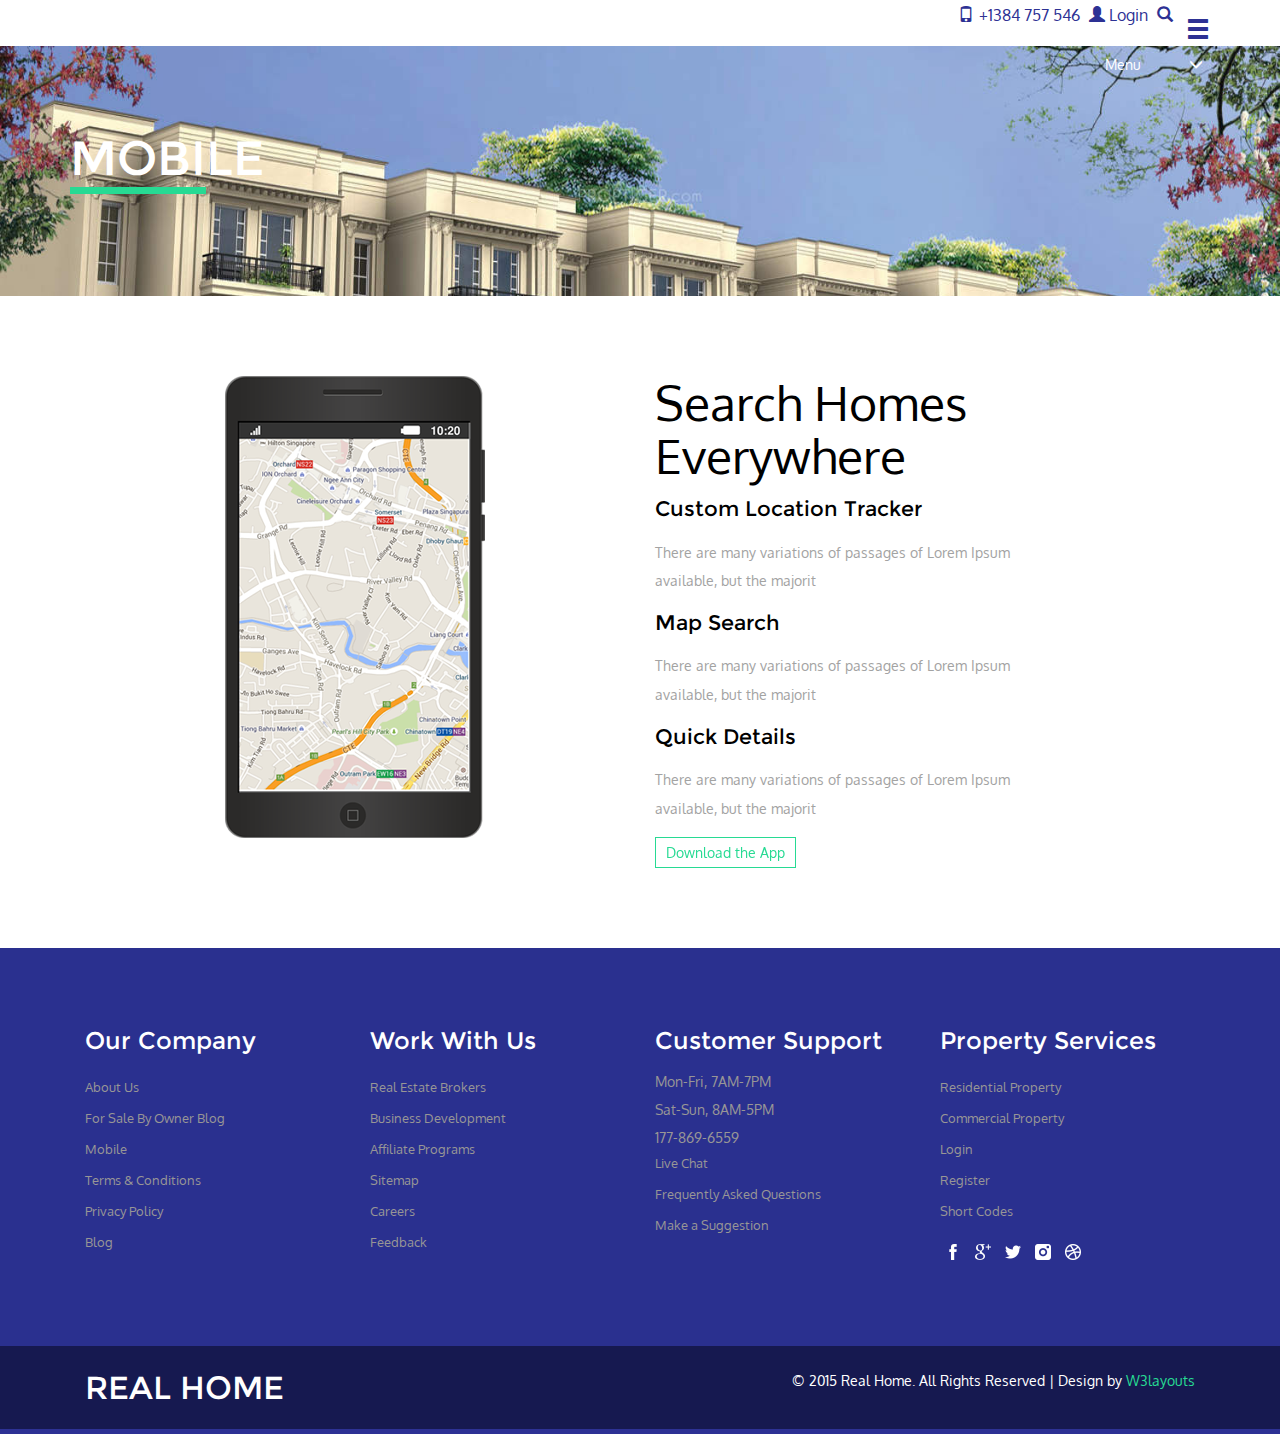
<file: mobile_app.html>
<!--A Design by W3layouts 
Author: W3layout
Author URL: http://w3layouts.com
License: Creative Commons Attribution 3.0 Unported
License URL: http://creativecommons.org/licenses/by/3.0/
-->
<!DOCTYPE html>
<html>
<head>
<title>Real Home A Real Estate Category Flat Bootstarp Resposive Website Template | Mobile_App :: w3layouts</title>
<link href="css/bootstrap.css" rel="stylesheet" type="text/css" media="all" />
<!-- jQuery (necessary for Bootstrap's JavaScript plugins) -->
<script src="js/jquery.min.js"></script>
<!-- Custom Theme files -->
<!--menu-->
<script src="js/scripts.js"></script>
<link href="css/styles.css" rel="stylesheet">
<!--//menu-->
<!--theme-style-->
<link href="css/style.css" rel="stylesheet" type="text/css" media="all" />	
<!--//theme-style-->
<meta name="viewport" content="width=device-width, initial-scale=1">
<meta http-equiv="Content-Type" content="text/html; charset=utf-8" />
<meta name="keywords" content="Real Home Responsive web template, Bootstrap Web Templates, Flat Web Templates, Andriod Compatible web template, 
Smartphone Compatible web template, free webdesigns for Nokia, Samsung, LG, SonyErricsson, Motorola web design" />
<script type="application/x-javascript"> addEventListener("load", function() { setTimeout(hideURLbar, 0); }, false); function hideURLbar(){ window.scrollTo(0,1); } </script>
</head>
<body>
<!--header-->
	<div class="navigation">
			<div class="container-fluid">
				<nav class="pull">
					<ul>
						<li><a  href="index.html">Home</a></li>
						<li><a  href="about.html">About Us</a></li>
						<li><a  href="blog.html">Blog</a></li>
						<li><a  href="terms.html">Terms</a></li>
						<li><a  href="privacy.html">Privacy</a></li>
						<li><a  href="contact.html">Contact</a></li>
					</ul>
				</nav>			
			</div>
		</div>

<div class="header">
	<div class="container">
		<!--logo-->
			<div class="logo">
				<h1><a href="index.html">REAL HOME</a></h1>
			</div>
		<!--//logo-->
		<div class="top-nav">
			<ul class="right-icons">
				<li><span ><i class="glyphicon glyphicon-phone"> </i>+1384 757 546</span></li>
				<li><a  href="login.html"><i class="glyphicon glyphicon-user"> </i>Login</a></li>
				<li><a class="play-icon popup-with-zoom-anim" href="#small-dialog"><i class="glyphicon glyphicon-search"> </i> </a></li>
				
			</ul>
			<div class="nav-icon">
				<div class="hero fa-navicon fa-2x nav_slide_button" id="hero">
						<a href="#"><i class="glyphicon glyphicon-menu-hamburger"></i> </a>
					</div>	
	  
				<link href="css/popuo-box.css" rel="stylesheet" type="text/css" media="all"/>
				<script src="js/jquery.magnific-popup.js" type="text/javascript"></script>
	
				<div id="small-dialog" class="mfp-hide">

				<div class="sap_tabs">	
				     <div id="horizontalTab" style="display: block; width: 100%; margin: 0px;">
						  <ul class="resp-tabs-list">
						  	  <li class="resp-tab-item " aria-controls="tab_item-0" role="tab"><span>All Homes</span></li>
							  <li class="resp-tab-item" aria-controls="tab_item-1" role="tab"><span>For Sale</span></li>
							  <li class="resp-tab-item" aria-controls="tab_item-2" role="tab"><span>For Rent</span></li>
							  <div class="clearfix"></div>
						  </ul>				  	 
						  <div class="resp-tabs-container">
						  		<h2 class="resp-accordion resp-tab-active" role="tab" aria-controls="tab_item-0"><span class="resp-arrow"></span>All Homes</h2><div class="tab-1 resp-tab-content resp-tab-content-active" aria-labelledby="tab_item-0" style="display:block">
								 	<div class="facts">
									  	<div class="login">
											<input type="text" value="Search Address, Neighborhood, City or Zip" onfocus="this.value = '';" onblur="if (this.value == '') {this.value = 'Search Address, Neighborhood, City or Zip';}">		
									 		<input type="submit" value="">
									 	</div>        
							        </div>
						  		</div>
							     <h2 class="resp-accordion" role="tab" aria-controls="tab_item-1"><span class="resp-arrow"></span>For Sale</h2><div class="tab-1 resp-tab-content" aria-labelledby="tab_item-1">
									<div class="facts">									
										<div class="login">
											<input type="text" value="Search Address, Neighborhood, City or Zip" onfocus="this.value = '';" onblur="if (this.value == '') {this.value = 'Search Address, Neighborhood, City or Zip';}">		
									 		<input type="submit" value="">
									 	</div> 
							        </div>	
								 </div>									
							      <h2 class="resp-accordion" role="tab" aria-controls="tab_item-2"><span class="resp-arrow"></span>For Rent</h2><div class="tab-1 resp-tab-content" aria-labelledby="tab_item-2">
									 <div class="facts">
										<div class="login">
											<input type="text" value="Search Address, Neighborhood, City or Zip" onfocus="this.value = '';" onblur="if (this.value == '') {this.value = 'Search Address, Neighborhood, City or Zip';}">		
									 		<input type="submit" value="">
									 	</div> 
							         </div>	
							    </div>
					      </div>
					 </div>
					 <script src="js/easyResponsiveTabs.js" type="text/javascript"></script>
				    	<script type="text/javascript">
						    $(document).ready(function () {
						        $('#horizontalTab').easyResponsiveTabs({
						            type: 'default', //Types: default, vertical, accordion           
						            width: 'auto', //auto or any width like 600px
						            fit: true   // 100% fit in a container
						        });
						    });
			  			 </script>	
				</div>
				</div>
				 <script>
						$(document).ready(function() {
						$('.popup-with-zoom-anim').magnificPopup({
							type: 'inline',
							fixedContentPos: false,
							fixedBgPos: true,
							overflowY: 'auto',
							closeBtnInside: true,
							preloader: false,
							midClick: true,
							removalDelay: 300,
							mainClass: 'my-mfp-zoom-in'
						});
																						
						});
				</script>
					
	
		</div>
		<div class="clearfix"> </div>
		</div>	
</div>
<!--//-->	
<div class=" banner-buying">
	<div class=" container">
	<h3><span>Mobi</span>le</h3> 
	<!---->
	<div class="menu-right">
		 <ul class="menu">
			<li class="item1"><a href="#"> Menu<i class="glyphicon glyphicon-menu-down"> </i> </a>
			<ul class="cute">
				<li class="subitem1"><a href="buy.html">Buy </a></li>
				<li class="subitem2"><a href="buy.html">Rent </a></li>
				<li class="subitem3"><a href="buy.html">Hostels </a></li>
				<li class="subitem1"><a href="buy.html">Resale</a></li>
				<li class="subitem2"><a href="loan.html">Home Loan</a></li>
				<li class="subitem3"><a href="buy.html">Apartment </a></li>
				<li class="subitem3"><a href="dealers.html">Dealers</a></li>
			</ul>
		</li>
		</ul>
	</div>
	<div class="clearfix"> </div>
		<!--initiate accordion-->
		<script type="text/javascript">
			$(function() {
			    var menu_ul = $('.menu > li > ul'),
			           menu_a  = $('.menu > li > a');
			    menu_ul.hide();
			    menu_a.click(function(e) {
			        e.preventDefault();
			        if(!$(this).hasClass('active')) {
			            menu_a.removeClass('active');
			            menu_ul.filter(':visible').slideUp('normal');
			            $(this).addClass('active').next().stop(true,true).slideDown('normal');
			        } else {
			            $(this).removeClass('active');
			            $(this).next().stop(true,true).slideUp('normal');
			        }
			    });
			
			});
		</script>
      		
	</div>
</div>
<!--//header-->
<!---->
<div class="phone">
		<div class="container">
			<div class="col-md-6">
				<img src="images/ph1.png" class="img-responsive" alt="">
			</div>
			<div class="col-md-6 phone-text">
				<h4>Search Homes Everywhere</h4>
					<div class="text-1">
						<h5>Custom Location Tracker</h5>
						<p>There are many variations of passages of Lorem Ipsum available, but the majorit</p>
					</div>
					<div class="text-1">
						<h5>Map Search</h5>
						<p>There are many variations of passages of Lorem Ipsum available, but the majorit</p>
					</div>
					<div class="text-1">
						<h5>Quick Details</h5>
						<p>There are many variations of passages of Lorem Ipsum available, but the majorit</p>
					</div>
					<a href="#" class="hvr-sweep-to-right more">Download the App</a>
			</div>
		</div>
	</div>
<!--footer-->
<div class="footer">
	<div class="container">
		<div class="footer-top-at">
			<div class="col-md-3 amet-sed">
				<h4>Our Company</h4>
				<ul class="nav-bottom">
					<li><a href="about.html">About Us</a></li>
					<li><a href="blog.html">For Sale By Owner Blog</a></li>
					<li><a href="mobile_app.html">Mobile</a></li>
					<li><a href="terms.html">Terms & Conditions</a></li>
					<li><a href="privacy.html">Privacy Policy</a></li>	
					<li><a href="blog.html">Blog</a></li>
					
				</ul>	
			</div>
			<div class="col-md-3 amet-sed ">
				<h4>Work With Us</h4>
					<ul class="nav-bottom">
						<li><a href="single.html">Real Estate Brokers</a></li>
						<li><a href="single.html">Business Development</a></li>
						<li><a href="single.html">Affiliate Programs</a></li>
						<li><a href="contact.html">Sitemap</a></li>
						<li><a href="career.html">Careers</a></li>
						<li><a href="feedback.html">Feedback</a></li>	
					</ul>	
			</div>
			<div class="col-md-3 amet-sed">
				<h4>Customer Support</h4>
				<p>Mon-Fri, 7AM-7PM </p>
				<p>Sat-Sun, 8AM-5PM </p>
				<p>177-869-6559</p>
					<ul class="nav-bottom">
						<li><a href="#">Live Chat</a></li>
						<li><a href="faqs.html">Frequently Asked Questions</a></li>
						<li><a href="suggestion.html">Make a Suggestion</a></li>
					</ul>	
			</div>
			<div class="col-md-3 amet-sed ">
				<h4>Property Services</h4>
				   <ul class="nav-bottom">
						<li><a href="single.html">Residential Property</a></li>
						<li><a href="single.html">Commercial Property</a></li>
						<li><a href="login.html">Login</a></li>
						<li><a href="register.html">Register</a></li>
						<li><a href="typo.html">Short Codes</a></li>	
					</ul>	
					<ul class="social">
						<li><a href="#"><i> </i></a></li>
						<li><a href="#"><i class="gmail"> </i></a></li>
						<li><a href="#"><i class="twitter"> </i></a></li>
						<li><a href="#"><i class="camera"> </i></a></li>
						<li><a href="#"><i class="dribble"> </i></a></li>
					</ul>
			</div>
		<div class="clearfix"> </div>
		</div>
	</div>
	<div class="footer-bottom">
		<div class="container">
			<div class="col-md-4 footer-logo">
				<h2><a href="index.html">REAL HOME</a></h2>
			</div>
			<div class="col-md-8 footer-class">
				<p >© 2015 Real Home. All Rights Reserved | Design by  <a href="http://w3layouts.com/" target="_blank">W3layouts</a> </p>
			</div>
		<div class="clearfix"> </div>
	 	</div>
	</div>
</div>
<!--//footer-->
</body>
</html>
</file>
<file: css/style.css>
/*Author: W3layouts
Author URL: http://w3layouts.com
License: Creative Commons Attribution 3.0 Unported
License URL: http://creativecommons.org/licenses/by/3.0/
--*/
@font-face {
    font-family: 'Montserrat-Regular';
    src:url(../fonts/Montserrat-Regular.ttf) format('truetype');
}
@font-face {
    font-family: 'Oxygen-Regular';
    src:url(../fonts/Oxygen-Regular.ttf) format('truetype');
}
html,body{
	background:#fff;
	font-size: 100%;
	font-family: 'Oxygen-Regular';
}
body a{
	transition: 0.5s all;
	-webkit-transition: 0.5s all;
	-o-transition: 0.5s all;
	-moz-transition: 0.5s all;
	-ms-transition: 0.5s all;
}
 ul{
	padding: 0;
	margin: 0;
}
h1,h2,h3,h4,h5,h6,label,p{
	margin:0;	
}
/*----*/
#property_type{
	padding: 0px;
	margin-bottom: 18px;
}
.logo {
  float: left;
}
.top-nav{
	float:right;
	margin-top: 16px;
}
/*--header--*/
.header{
  	background-color: #ffffff;
    //padding: 0.8em 0;
    border-bottom: 5px #2d3194 solid;
}
.bottom-head {
	text-align: center;
  	border-right:1px solid #EBEBEB !important;
  	padding: 0; 
  	float: left;
  	width: 10%;
}
.banner-bottom-top {
  	background-color: #2d3194;
  	min-height: 123px;
}
.bottom-head:nth-child(7) {
	border-right: none;
}
.bottom-head a {
  	text-decoration: none;  	
  	display: block;	
  	height: 120px;
    position: relative;
    transition: 0.5s all;
  -webkit-transition: 0.5s all;
  -o-transition: 0.5s all;
  -moz-transition: 0.5s all;
  -ms-transition: 0.5s all;
}

.buy-media{
	position: absolute;
  bottom: 0;
  height: 120px;
  overflow: hidden;
  padding: 30px;
    width: 100%;
  background-color: #fff;
  -webkit-transform: translate3d(0, 0, 0);
  transform: translate3d(0, 0, 0);
  -webkit-transition: -webkit-transform .2s ease,height .2s ease;
  -moz-transition: -moz-transform .2s ease,height .2s ease;
  -o-transition: -o-transform .2s ease,height .2s ease;
  transition: transform .2s ease,height .2s ease;
}
.bottom-head  h6{
	font-size: 1em;
	color:#919090;
	font-family: 'Montserrat-Regular';
	margin: 0.5em 0 0;
}

.bottom-header{
	position: relative;
}
.header-bottom {
  	background-color: #fff;
    position: absolute;
  	z-index: 999;
    top: -71px;
  	width: 100%;
    box-shadow: 0 0 4px rgba(164,164,164,.5);
}
.bottom-head a:hover .buy-media{
	height:170px;
	transition: 0.5s all;
	-webkit-transition: 0.5s all;
	-o-transition: 0.5s all;
	-moz-transition: 0.5s all;
	-ms-transition: 0.5s all;
  	width: 100%;
  	background-color: #fff;
  	position: absolute;
  	bottom:0;
  	left: 0;
}
.bottom-head a:hover .buy-media h6{
	color:#2d3194;
}
i.buy{
	width: 32px;
	height: 32px;
	background: url(../images/img-sprite.png) no-repeat -3px -39px ;
	display: block;
	margin: 0 auto;
}
i.rent{
	width: 32px;
	height: 32px;
	background: url(../images/img-sprite.png) no-repeat -37px -39px ;
	display: block;
	margin: 0 auto;
}
i.pg{
	width: 32px;
	height: 32px;
	background: url(../images/img-sprite.png) no-repeat -72px -39px ;
	display: block;
	margin: 0 auto;
}

i.sell{
	width: 32px;
	height: 32px;
	background: url(../images/img-sprite.png) no-repeat -142px -39px ;
	display: block;
	margin: 0 auto;
}
i.loan{
	width: 32px;
	height: 32px;
	background: url(../images/img-sprite.png) no-repeat -178px -39px ;
	display: block;
	margin: 0 auto;
}
i.apart{
	width: 32px;
	height: 32px;
	background: url(../images/img-sprite.png) no-repeat -212px -39px ;
	display: block;
	margin: 0 auto;
}
i.deal{
	width: 32px;
	height: 32px;
	background: url(../images/img-sprite.png) no-repeat -248px -39px ;
	display: block;
	margin: 0 auto;
}
.bottom-head a:hover i.buy{
	background-position: -3px -83px ;
}
.bottom-head a:hover i.rent{
	background-position: -37px -80px ;
}
.bottom-head a:hover i.pg{
	background-position: -72px -80px ;
}
.bottom-head a:hover i.sell{
	background-position: -142px -80px ;
}
.bottom-head a:hover i.loan{
	background-position: -178px -80px ;
}
.bottom-head a:hover i.apart{
	background-position: -212px -77px ;
}
.bottom-head a:hover i.deal{
	background-position: -248px -80px ;
}
.logo h1{
	font-size:2em;
	text-align: center;
    margin: 0em 0 0;
    font-family: 'Montserrat-Regular';
}
.logo h1 a{
	text-decoration: none;
	color:#fff;
}
.nav_top{
	    padding: 24px;
}
.nav_top a:hover{
	       color: #ffffff;
}
.nav_top:hover{
	        background: rgba(42, 48, 143, 0.99);
}

.right-icons li{
	display: inline-block;
}
.right-icons li span,.right-icons li a{
	display: block;
	font-size: 1em;
	color:#2d3194;
	text-decoration: none;
	/*margin: 0 0.3em;*/
}
.right-icons li i{
	margin: 0 0.3em;
}
ul.right-icons {  	
    z-index: 9;
    float: left;
    margin-top: -12px;
}
.nav-icon {
  float: right;
  padding: 0 0 0 0.5em;
}
a.play-icon.popup-with-zoom-anim {
  	color: #2d3194;
  	font-size: 1em;
}
i.glyphicon.glyphicon-menu-hamburger {
  font-size: 1.5em;
  color: #2d3194;
}
.feed {
  padding: 4em 0 0;
}
.feed ul li {
  display: inline-block;
}
.feed ul li a{
  display: inline-block;
  font-size: 0.87em;
}
.mp-menu ul{
	padding: 3em 0 0;
}
.feed p{
  font-size: 0.87em;
  text-align: center;
  color: #1B1B1B;
  margin: 0 0 0.5em;
}
.feed ul span{
	color:#a6a6a6;
	font-size: 1em;
	margin: 0 7px 0 10px;
}
.feed ul li a:hover{
	color:#27da93;
}
/* start tabs */
.sap_tabs{
	  background-color:#000;
}
.resp-tabs-list {
	width: 100%;
	list-style: none;
	padding: 0;
}
.resp-tab-item:first-child{
	border-left:none;
}
.resp-tab-item{
	cursor: pointer;
	padding: 0;
	display: inline-block;
	margin: 0 ;
	text-align: center;
	list-style: none;
	float: left;
	outline: none;
	-webkit-transition: all 0.3s ease-out;
	-moz-transition: all 0.3s ease-out;
	-ms-transition: all 0.3s ease-out;
	-o-transition: all 0.3s ease-out;
	transition: all 0.3s ease-out;
	background:#000000;
	color:#fff;	
}
.resp-tab-active{
	color:#fff;	
	background:#27da93;
}
.resp-tab-item span{
	font-size:1.1em;
	   padding: 8px 10px;
  display: block;
}
.resp-tabs-container {
	padding: 0px;
	clear: left;
}
h2.resp-accordion {
	cursor: pointer;
	padding: 0;
	display: none;
}
.resp-tab-content {
	display: none;
}
.resp-content-active, .resp-accordion-active {
   display: block;
}
h2.resp-accordion {
	font-size:1em;
	margin: 0px;
	padding: 0;
	color:#fff;
}
h2.resp-accordion:hover{
	background:#6CC5D9;
	text-shadow: none;
	color: #FFF;
}
.facts{
	margin-top: -200px;
	background-color:#2d3194;
	padding:2em  1.5em;
}
/*----*/
.login{
	background-color: #fff;
  	border-radius: 3px;
}
.login input[type="text"] {
	outline: none;
	padding: 8px 15px;
  	background: none;
  	width: 93%;
  	border: none;
  	font-size: 1.1em;
  	color: #DADADA;
}
.login input[type="submit"] {	
	width: 32px;
	height: 32px;
	background: url(../images/search.png) no-repeat ;
	padding: 0px;
	border: none;
	cursor: pointer;
	outline: none;
	vertical-align: middle;
}
/*--//header--*/
/*--- slider-css --*/
.slider {
	position: relative;
}
.rslides {
	  position: relative;
	  list-style: none;
	  overflow: hidden;
	  width: 100%;
	  padding: 0;
	  margin: 0;
}
.rslides li {
	  -webkit-backface-visibility: hidden;
	  position: absolute;
	  display: none;
	  width: 100%;
	  left: 0;
	  top: 0;
}
.rslides li:first-child {
	  position: relative;
	  display: block;
	  float: left;
}
.rslides img {
	  display: block;
	  height: auto;
	  float: left;
	  width: 100%;
	  border: 0;
}
.callbacks_tabs a:after {
	content: "\f111";
	font-size: 0;
	font-family: FontAwesome;
	visibility: visible;
	display: block;
	height: 12px;
	width: 12px;
	display: inline-block;
	background: #fff;
	border-radius:50px;
}
.callbacks_here a:after{
	background:#000;
}
.callbacks_tabs a{
	visibility:hidden;
}
.callbacks_tabs li{
	display:inline-block;
}
ul.callbacks_tabs.callbacks1_tabs {
	position: absolute;
	bottom: 26%;
  	z-index: 999;
  	right: 10%;
}
.caption{
	    position: absolute;
	    top: 43%;
	    padding: 16px;
	    left: 13%;
	    background: rgba(19, 19, 19, 0.56);
}
.caption h3{
	color: #fff;
	font-size: 3em;
  	text-transform: uppercase;
  	display: inline-block;
  	font-family: 'Montserrat-Regular';
  	padding: 0 0 0.3em;
}
.caption h3 span{
	border-bottom: 7px solid #27DA93;
}
.caption p{
	color: #fff;
	font-size: 1.7em;
	margin: 0.5em 0em 0;
}
.banner1{
	background: url(../images/4.jpg) no-repeat;
	width:100%;
	min-height: 461px;
	background-size: cover;
	-webkit-background-size: cover;
  -moz-background-size: cover;
  -o-background-size: cover;
}
.banner2{
	background: url(../images/2.jpg) no-repeat;
	width:100%;
	min-height: 461px;
	background-size: cover;
	-webkit-background-size: cover;
  -moz-background-size: cover;
  -o-background-size: cover;
}
.banner3{
	background: url(../images/5.jpg) no-repeat;
	width:100%;
	min-height: 461px;
	background-size: cover;
	-webkit-background-size: cover;
  -moz-background-size: cover;
  -o-background-size: cover;
}
/*--content--*/
 /*----*/
.content-grid h3{
	text-align:center;
	color: #fff;
  	font-size: 3em;
 	padding: 0 0 1.3em;
  	font-family: 'Montserrat-Regular';
}
.content-grid h3:after,.content-grid h3:before{
	width: 200px;
	height: 1px;
	display: inline-block;
	vertical-align: middle;
	content:"";
	background:#fff;
	margin: 0 1%;
}
.content-grid{
	background: url(../images/back1.jpg);
	width:100%;
	min-height: 500px;
	background-size: cover;
	-webkit-background-size: cover;
  	-moz-background-size: cover;
  	-o-background-size: cover;
	 padding: 4em 0 5em;
}
.most-1 {
   background-color: #d4d4d4;
   color: #000;
   padding: 4px;
}
.most-1 h5{
   	//font-size: 1.2em;
  	color: #27DA93;
  	padding: 0em 0 0.3em;
    font-family: 'Montserrat-Regular';
}
.most-1 h5 a{
   	text-decoration:none;
  	color: #2a308f;
    font-weight: bold;
}
.most-1 h5 a:hover{
  	color: #000;
}
.most-1 p{
   font-size:11px;
   color: #000;
}
.property-info{
	background: white;
    border: 1px solid #d4d4d4;
    border-bottom-left-radius: 4px;
    border-bottom-right-radius: 4px;
    padding: 5px;
    box-shadow: 0px 2px 1px #d4d4d4;
}
span.four {
  background-color: #2a308f;
  font-size: 1em;
  color: #FFF;
  display: block;
  padding: 0.5em;
  position: absolute;
  top: 32%;
  right: 15px;
}
img.zoom-img:hover {
	-webkit-transform: scale(1.15);
	-webkit-transition-timing-function: ease-out;
	-webkit-transition-duration: 750ms;
	-moz-transform: scale(1.15);
	-moz-transition-timing-function: ease-out;
	-moz-transition-duration: 750ms;
	overflow: hidden;
}
img.zoom-img {
	-webkit-transform: scale(1, 1);
	-webkit-transition-timing-function: ease-out;
	-webkit-transition-duration: 250ms;
	-moz-transform: scale(1, 1);
	-moz-transition-timing-function: ease-out;
	-moz-transition-duration: 250ms;
}
a.mask {
  text-decoration: none;
  overflow: hidden;
  display: block;
}
/*--services--*/
.service-top h3{
	text-align:center;
	color: #000;
  	font-size: 3em;
  	padding: 0 0 0.3em;
  	font-family: 'Montserrat-Regular';
}
.service-top h3:after,.service-top h3:before{
	width: 200px;
	height: 1px;
	display: inline-block;
	vertical-align: middle;
	content:"";
	background:#000;
	margin: 0 1%;
}
.service-top p{
	color: #a3a3a3;
  	font-size: 0.9em;
  	line-height: 2em;
  	text-align:center;
}
.services{
  	padding: 5em 0 3em;
}
.service-top {
  	padding: 0em 0 4em;
}
.ser-top{
	float:right;
	width:77%;
}
.ser-top h4{
	font-size: 1.4em;
	text-transform: uppercase;
	font-family: 'Montserrat-Regular';
	color:#27da93 ;
}
.ser-top p{
	color:#a3a3a3;
	font-size: 0.9em;
	line-height:2em;
	margin:0.5em 0 0em;
}
.ser-grid{
	float:left;
}
.services-grid {
  	margin: 0em 0 2em;
}

.hi-icon {
	display: inline-block;
	cursor: pointer;
	width: 80px;
	height: 80px;
	border-radius: 50%;
	text-align: center;
	position: relative;
	z-index: 1;
	color:#8e8e8e;
  	border:3px solid #27da93;
  	line-height: 4.5em;
  	font-size: 1em;
}

.hi-icon:after {
	position: absolute;
	width: 100%;
	height: 100%;
	border-radius: 50%;
	content: '';
	-webkit-box-sizing: content-box; 
	-moz-box-sizing: content-box; 
	box-sizing: content-box;
}

.hi-icon:before {
	font-size: 1.7em;
	display: block;
}

/* Effect 8 */
.ser-grid .hi-icon {
	background: rgba(255,255,255,0.1);
	-webkit-transition: -webkit-transform ease-out 0.1s, background 0.2s;
	-moz-transition: -moz-transform ease-out 0.1s, background 0.2s;
	transition: transform ease-out 0.1s, background 0.2s;
}
.ser-grid .hi-icon:after {
	top: 0;
	left: 0;
	padding: 0;
	z-index: -1;
	box-shadow: 0 0 0 2px rgba(255,255,255,0.1);
	opacity: 0;
	-webkit-transform: scale(0.9);
	-moz-transform: scale(0.9);
	-ms-transform: scale(0.9);
	transform: scale(0.9);
}

.ser-grid .hi-icon:hover {
	background: rgba(255,255,255,0.05);
	-webkit-transform: scale(0.93);
	-moz-transform: scale(0.93);
	-ms-transform: scale(0.93);
	transform: scale(0.93);
	color:#8e8e8e;
	  text-decoration: none;
}

.ser-grid .hi-icon:hover:after {
	-webkit-animation: sonarEffect 1.3s ease-out 75ms;
	-moz-animation: sonarEffect 1.3s ease-out 75ms;
	animation: sonarEffect 1.3s ease-out 75ms;
}
@-webkit-keyframes sonarEffect {
	0% {
		opacity: 0.3;
	}
	40% {
		opacity: 0.5;
		box-shadow: 0 0 0 2px rgba(255,255,255,0.1), 0 0 10px 10px #8e8e8e, 0 0 0 10px rgba(255,255,255,0.5);
	}
	100% {
		box-shadow: 0 0 0 2px rgba(255,255,255,0.1), 0 0 10px 10px #8e8e8e, 0 0 0 10px rgba(255,255,255,0.5);
		-webkit-transform: scale(1.5);
		opacity: 0;
	}
}
@-moz-keyframes sonarEffect {
	0% {
		opacity: 0.3;
	}
	40% {
		opacity: 0.5;
		box-shadow: 0 0 0 2px rgba(255,255,255,0.1), 0 0 10px 10px #8e8e8e, 0 0 0 10px rgba(255,255,255,0.5);
	}
	100% {
		box-shadow: 0 0 0 2px rgba(255,255,255,0.1), 0 0 10px 10px #8e8e8e, 0 0 0 10px rgba(255,255,255,0.5);
		-moz-transform: scale(1.5);
		opacity: 0;
	}
}
@keyframes sonarEffect {
	0% {
		opacity: 0.3;
	}
	40% {
		opacity: 0.5;
		box-shadow: 0 0 0 2px rgba(255,255,255,0.1), 0 0 10px 10px #8e8e8e, 0 0 0 10px rgba(255,255,255,0.5);
	}
	100% {
		box-shadow: 0 0 0 2px rgba(255,255,255,0.1), 0 0 10px 10px #8e8e8e, 0 0 0 10px rgba(255,255,255,0.5);
		transform: scale(1.5);
		opacity: 0;
	}
}
/*--phone--*/
.phone-text h4{
	color:#000;
	font-size:3em;	
}
.text-1 h5{
	color: #000;
  	font-size: 1.3em;
  	margin: 0.8em 0;
  	font-family: 'Montserrat-Regular';
}
.text-1 p {
  	color: #a3a3a3;
  	font-size: 0.9em;
  	line-height: 2em;
  	width:70%;
}
.phone {
  	padding: 5em 0;
}
.phone img{
  	margin: 0 auto;
}
/*--//phone--*/
/*--project--*/
.project-grid-top {
  	border: 1px solid #AEAEAE;
}
.col-md1 {
  	padding: 1.5em;
  	background: #fff;
}
.col-md3 {
  	float: left;
}
.col-md4 {
  	float: left;
    margin-left: 8%;
}
.col-md4 strong {
  	font-size: 1em;
  	display: block;
  	color: #000;
}
.col-md4 small {
  	font-size: 0.7em;
  	color: #A3A3A3;
}
.col-md1 p{
	 font-size: 0.8em;
  	display: block;
  	color: #A3A3A3;
    margin: 0 0 0.4em;
}
p.cost {
  color: #000;
}
.col-md1 span{
	background: url(../images/star1.png) 0px 0px no-repeat;
	display: block;
	width:40px;
	height: 40px;
	color: #fff;
  	font-size: 0.8em;
  	text-align: center;
  	line-height: 3.3em;
}
.col-md2 {
  	padding: 0 0 1em;
}
a.more{
	text-decoration: none;
	font-size: 0.9em;
	border: 1px solid #27da93;
	color:#27da93;
	padding: 0.3em 0.7em;
	display:inline-block;
	margin: 1em 0 0;
}
a.more:hover{
	color:#fff;
}
.project-top {
  	padding: 2em 0 0;
}
.project h3{
	text-align:center;
	color: #000;
  	font-size: 3em;
  	padding: 0 0 0.3em;
  	font-family: 'Montserrat-Regular';
}
.project h3:after,.project h3:before{
	width: 200px;
	height: 1px;
	display: inline-block;
	vertical-align: middle;
	content:"";
	background:#000;
	margin: 0 1%;
}
.project {
  	padding: 5em 0;
    background-color: #F7F7F7;
}
/*--//project--*/
/*--middle--*/
.content-middle {
  background: url(../images/ab.jpg) no-repeat center;
  width: 100%;
  min-height: 250px;
  display: block;
  background-size: cover; 
}
.mid-content{
	background:#27da93;
	padding:2em;
	width:35%;
	margin:5em auto 0;
	float:right;
}
.mid-content h3{
	text-transform:uppercase;
	font-size:2.7em;
	font-family: 'Montserrat-Regular';
	color:#fff;	
}
.mid-content p{
	font-size: 0.9em;
  	margin: 0.5em 0 0em;
  	line-height:2em;
  	color:#fff;
}
a.more-in{
	text-decoration: none;
	font-size: 0.9em;
	border: 1px solid #fff;
	color:#fff;
	padding: 0.3em 0.7em;
	display:inline-block;
	margin: 1em 0 0;
}
/* Sweep To Right */
.hvr-sweep-to-right {
  display: inline-block;
  vertical-align: middle;
  -webkit-transform: translateZ(0);
  transform: translateZ(0);
  box-shadow: 0 0 1px rgba(0, 0, 0, 0);
  -webkit-backface-visibility: hidden;
  backface-visibility: hidden;
  -moz-osx-font-smoothing: grayscale;
  position: relative;
  -webkit-transition-property: color;
  transition-property: color;
  -webkit-transition-duration: 0.3s;
  transition-duration: 0.3s;
}
.hvr-sweep-to-right:before {
  content: "";
  position: absolute;
  z-index: -1;
  top: 0;
  left: 0;
  right: 0;
  bottom: 0;
  background: #27da93;
  -webkit-transform: scaleX(0);
  transform: scaleX(0);
  -webkit-transform-origin: 0 50%;
  transform-origin: 0 50%;
  -webkit-transition-property: transform;
  transition-property: transform;
  -webkit-transition-duration: 0.3s;
  transition-duration: 0.3s;
  -webkit-transition-timing-function: ease-out;
  transition-timing-function: ease-out;
}
.hvr-sweep-to-right:hover, .hvr-sweep-to-right:focus, .hvr-sweep-to-right:active {
  color: white;
}
.hvr-sweep-to-right:hover:before, .hvr-sweep-to-right:focus:before, .hvr-sweep-to-right:active:before {
  -webkit-transform: scaleX(1);
  transform: scaleX(1);
}
a.more-in:before{
	background:#fff;
}
a.more-in:hover{
	color: #27da93;
}
/*--//middle--*/
/*--content-bottom--*/
.content-bottom h3{
	text-align:center;
	color: #000;
  	font-size: 3em;
  	padding: 0 0 0.3em;
  	font-family: 'Montserrat-Regular';
}
.content-bottom h3:after,.content-bottom h3:before{
	width: 200px;
	height: 1px;
	display: inline-block;
	vertical-align: middle;
	content:"";
	background:#000;
	  margin: 0 1%;
}
 p.para-in{
	color:#a3a3a3;
	font-size:1.2em;
	width: 80%;
	line-height: 1.6em;
}
i.dolor{
	background:url(../images/arr.png) no-repeat 0px 0px;
	width:400px;
	min-height:52px;
	display:block;
	margin: 0 0em 0 2em;
}
.men-grid {
	position: absolute;
	top: 69%;
  	right: 15%;
}
.bottom-in {
	padding: 3em 0 6em;
	position: relative;
}
.bottom-in img {
	border-radius:50px;
}
.men-top{
	float:left;
}
.men{
	float:left;
	padding: 1em 1em 0em;
}
.men span {
	color:#27da93;
	font-size: 1.2em;
	font-family: 'Montserrat-Regular';
}
.men p{
	color: #a3a3a3;
	font-size: 0.9em;
}
.name-on {
	padding-top: 8em;
}
.content-bottom {
  	padding: 5em 0;
}
/*--//content-bottom--*/
/*--content-bottom1--*/
.content-bottom1 ul li{
	display:inline-block;
	float:left;
  	width:20%;
  	margin: 0 auto;
}
.content-bottom1 {
  padding: 5em 0;
    background-color: #F7F7F7;
}
.content-bottom1 h3{
	text-align:center;
	color: #000;
  font-size: 3em;
  padding: 0 0 1em;
font-family: 'Montserrat-Regular';
}
.content-bottom1 h3:after,.content-bottom1 h3:before{
	width: 200px;
	height: 1px;
	display: inline-block;
	vertical-align: middle;
	content:"";
	background:#000;
	margin: 0 1%;
}
.content-bottom1 ul{
	width:75%;
	margin: 1em auto 0;
}
.content-bottom1 ul li a img{
	margin: 0 auto;
}
/*--footer--*/
.footer{
	background:#2a308f;
}
.amet-sed h4{
	font-size: 1.5em;
  	color: #fff;
	margin: 0 0 0.7em;
	font-family: 'Montserrat-Regular';
}
.footer-top-at {
  	padding: 5em 0;
}
 ul.nav-bottom li{
	list-style:none;
}
ul.nav-bottom li  a{
	text-decoration:none;
	color:#989696;
	font-size:0.8em;
	display: inline-block;
	margin: 0.5em 0;
}
ul.nav-bottom li  a:hover{
	color:#27da93;
}
.amet-sed p{
	color:#989696;
	font-size: 0.9em;
	margin: 0.5em 0 0;
}
.footer-class  p{
	color:#fff;
	font-size:0.9em;
}
.footer-class  p a{
	color:#27da93;
	text-decoration:none;
}
.footer-class  p a:hover{
	color:#fff;
}
.footer-bottom{
	padding: 1.5em 0;
  	background:rgba(6, 8, 29, 0.55);
}
.footer-class {
  text-align: right;
}
.footer-logo h2{
	font-size: 2em;
  	font-family: 'Montserrat-Regular';
}
.footer-logo h2 a{
	color:#fff;
	text-decoration: none;
}
ul.social{
 	padding: 1em 0 0;
}
ul.social li{
	display:inline-block;
}
ul.social  li i{
	width: 16px;
	height: 16px;
	background: url(../images/img-sprite.png) no-repeat 2px -2px ;
	display: block;
	margin: 0 5px;
}
ul.social  li i.gmail{
	background-position: -21px -3px;
}
ul.social  li i.twitter{
	background-position: -46px -5px;
}
ul.social  li i.camera{
	background-position: -73px -5px;
}
ul.social  li i.dribble{
	background-position: -102px -5px;
}
/*--//footer--*/
ul.social  li i:hover{
transform: rotatey(360deg);
  -webkit-transform: rotatey(360deg);
  -moz-transform: rotatey(360deg);
  -o-transform: rotatey(360deg);
  -ms-transform: rotatey(360deg);
  transition: 0.5s all ease;
  -webkit-transition: 0.5s all ease;
  -moz-transition: 0.5s all ease;
  -o-transition: 0.5s all ease;
  -ms-transition: 0.5s all ease;
}
/*--buy--*/
.banner-buying {
  background: url(../images/4.jpg) no-repeat;
  width: 100%;
  min-height: 250px;
  background-size: cover;
  -webkit-background-size: cover;
  -moz-background-size: cover;
  -o-background-size: cover;
}
.banner-buying h3{
	color: #fff;
	font-size: 3em;
  	text-transform: uppercase;
  	display: inline-block;
  	font-family: 'Montserrat-Regular';
  	padding: 0 0 0.3em;
  	float: left;
  	margin-top: 1.8em;
}
.banner-buying h3 span{
	border-bottom: 7px solid #27DA93;
}
/*----*/
.menu-right{
	position: relative;
	float: right;
}
ul.kid-menu{
	display: block !important;
}
.menu {
	width: 122px;
	height: auto;
	padding: 0;
	list-style: none;
	margin: 0;
	position: absolute;
  	top: 0;
  	right: 0;
  	  z-index: 99999;
}
ul {
	padding: 0;
	list-style: none;
}
.menu > li > a {
	width: 100%;
	line-height: 2.5em;
	text-indent: 1.2em;
	display: block;
	position: relative;
	color: #fff;
	font-size:0.9em;
	text-decoration:none;
}
.menu ul li a {	
	width: 100%;
	display: block;
	position: relative;
	font-size:0.8em;
	color: #000;
	text-decoration:none;
	line-height: 2em;
	text-indent: 1.2em;
	z-index: 99999;
}
.menu ul li a:hover{
	background: #fbfbfb;
 	 color: #27DA93;
}
ul.cute {
  background-color: #fff;
    z-index: 99999;
}
i.glyphicon.glyphicon-menu-down {
  padding: 0 0 0 25%;
  color:#fff;
}
.menu ul.kid-menu li a{
	border-bottom: none;
}
ul.kid-menu li{
	list-style: none;	
}
ul.kid-menu li.menu-kid-left{
	border-bottom:none;
}
.price {
  	padding: 2em;
  	background-color: #F7F7F7;
    margin: 5em 0;
}
.price-top h4,.price-top1 h4{
	font-size: 13px;
  	font-family: 'Montserrat-Regular';
  	color: #525654;
  	margin: 0 0 0.5em;
}
select.in-drop {
 	border: 1px solid #D7D7D7;
  	padding: 0.4em 0.5em;
 	width: 100%;
  	color: #a3a3a3;
  	font-size: 0.9em;
  	outline:none;
}
.price-top1 ul{
	width: 100%;
}
.price-top1 ul li{
	display:inline-block;
	width: 48%;
}
.price-grid {
  padding: 0 0 2em;
}
.price-top1 ul span{
	color:#000;
	font-size: 1em;
}
/*--top-city--*/
.top-grid  h3 {
 	 font-size: 3em;
  	color: #000;
  	margin:0 0 0.4em;
	font-family: 'Montserrat-Regular';
  	text-align: center;
}
.top-grid h3:after,.top-grid h3:before {
  	width: 200px;
  	height: 1px;
 	 display: inline-block;
 	 vertical-align: middle;
 	 content: "";
 	 background: #000;
 	 margin: 0 1%;
}
.grid1 {
  padding: 2em 0 0;
}
.top-grid {
  padding: 0 0 5em;
}
/*---------------*/
/***** Layla *****/
/*---------------*/
.grid {
	position: relative;
	margin: 0 auto;
	list-style: none;
	text-align: center;
}
/* Common style */
.grid figure {
	position: relative;
	float: left;
	overflow: hidden;
	text-align: center;
	cursor: pointer;
}

.grid figure img {
	position: relative;
	display: block;
	min-height: 100%;
	max-width: 100%;
	opacity: 0.8;
}

.grid figure figcaption {
	padding: 2em;
	color: #fff;
	text-transform: uppercase;
	font-size: 1.25em;
	-webkit-backface-visibility: hidden;
	backface-visibility: hidden;
}
.grid figure figcaption,
.grid figure figcaption > a {
	position: absolute;
	top: 0;
	left: 0;
	width: 100%;
	height: 100%;
}

figure.effect-layla figcaption::before,
figure.effect-layla figcaption::after {
	position: absolute;
	content: '';
	opacity: 0;
}

figure.effect-layla figcaption::before {
	top: 25px;
	right: 15px;
	bottom: 25px;
	left: 15px;
	border-top: 1px solid #fff;
	border-bottom: 1px solid #fff;
	-webkit-transform: scale(0,1);
	transform: scale(0,1);
	-webkit-transform-origin: 0 0;
	transform-origin: 0 0;
}

figure.effect-layla figcaption::after {
	top: 15px;
	right: 25px;
	bottom: 15px;
	left: 25px;
	border-right: 1px solid #fff;
	border-left: 1px solid #fff;

	-webkit-transform: scale(1,0);
	transform: scale(1,0);
	-webkit-transform-origin: 100% 0;
	transform-origin: 100% 0;

}
figure.effect-layla h4 {
	margin-top: 14%;
	font-size: 1.2em;
  	font-family: 'Montserrat-Regular';
	opacity: 0;
	-webkit-transform: translate3d(0,-10px,0);
	transform: translate3d(0,-10px,0);
}

figure.effect-layla p {
	margin: 0.5em 0em 0;
	font-size:0.7em;
	color:#fff;
	text-transform: none;
	opacity: 0;
	-webkit-transform: translate3d(0,-10px,0);
	transform: translate3d(0,-10px,0);
}
figure.effect-layla h4 {
	-webkit-transform: translate3d(0,-30px,0);
	transform: translate3d(0,-30px,0);
}
figure.effect-layla figcaption::before,
figure.effect-layla figcaption::after
 {
	-webkit-transition: opacity 0.35s, -webkit-transform 0.35s;
	transition: opacity 0.35s, transform 0.35s;
}
figure.effect-layla:hover figcaption::before,
figure.effect-layla:hover figcaption::after {
	opacity: 1;
	-webkit-transform: scale(1);
	transform: scale(1);
}

figure.effect-layla:hover h4,
figure.effect-layla:hover p {
	opacity: 1;
	-webkit-transform: translate3d(0,0,0);
	transform: translate3d(0,0,0);
}

figure.effect-layla:hover figcaption::after,
figure.effect-layla:hover h4,
figure.effect-layla:hover p
 {
	-webkit-transition-delay: 0.15s;
	transition-delay: 0.15s;
}
figure.effect-layla:hover {
  	background-color: #000;
}
/*--//--*/
.grid-lo figure {
	position: relative;
	float: left;
	overflow: hidden;
	text-align: center;
	cursor: pointer;
}

.grid-lo figure img {
	position: relative;
	display: block;
	min-height: 100%;
	max-width: 100%;
	opacity: 0.8;
}

.grid-lo figure figcaption {
	padding: 2em;
	color: #fff;
	text-transform: uppercase;
	font-size: 1.25em;
	-webkit-backface-visibility: hidden;
	backface-visibility: hidden;
}
.grid-lo figure figcaption,
.grid-lo figure figcaption > a {
	position: absolute;
	top: 0;
	left: 0;
	width: 100%;
	height: 100%;
}
figure.effect-layla h4 {
	margin-top: 90%;
	font-size: 1.2em;
  	font-family: 'Montserrat-Regular';
	opacity: 0;
	-webkit-transform: translate3d(0,-10px,0);
	transform: translate3d(0,-10px,0);
}
.grid-city {
  padding: 0 3px;
}
.grid-lo2 {
  padding: 0;
}
.grid-me {
  padding: 0;
}
.col-md-8.grid-lo1 {
  padding: 0 6px 0 0;
}
.grid-lo3 {
  padding: 0 3px 0 0;
}
.grid-lo4 {
  padding: 0 0 0 3px;
}
.grid-me {
  padding-bottom: 6px;
}
.grid-at{
	padding: 2em 0 0;
}
figure.effect-layla h4.effect1{
	margin-top: 30%;
}
figure.effect-layla h4.effect3{
	margin-top: 23%;
}
/*----*/
/*--premium--*/
.premium {
  	background: url(../images/pr.jpg) no-repeat center;
 	width: 100%;
  	min-height: 550px;
  	background-size: cover;
  	position: relative;
}
.pre-top {
	color: #fff;
 	background-color: rgba(39, 218, 147, 0.53);
 	text-align: center;
  	padding: 1.5em;
  	position: absolute;
  	bottom: 0;
    width: 100%;
}
.pre-top h5{
	font-size: 1.5em;
	font-family: 'Montserrat-Regular';
}
.pre-top p{
	font-size: 1em;
	margin: 0.3em 0 0;
}
/*--//premium--*/
/*----*/
.future h3 {
  font-size: 3em;
  color: #000;
  margin: 0 0 1em;
font-family: 'Montserrat-Regular';
  text-align: center;
}
.future h3:after,.future h3:before {
  width: 200px;
  height: 1px;
  display: inline-block;
  vertical-align: middle;
  content: "";
  background: #000;
  margin: 0 1%;
}
.project-fur{
	border: 1px solid #CACACA;
	margin: 0 15px;
}
.fur{
	padding: 1em 0em;
}
.fur1{
	padding: 0 1.5em 1em;
}
.fur1 span{
	font-size: 0.8em;
	color:#000;
	display: block;
	line-height: 1.5em;
	padding: 0.2em 0;
}
span.fur-money{
	color:#000;
}
.fur1 h6{
	color:#27da93;
	font-size: 1em;
	font-family: 'Montserrat-Regular';
	margin: 0.3em 0;
}
.fur1 h6 a{
	color:#2a308f;
	text-decoration: none;
}
.fur1 h6 a:hover{
	color:#000;
}
.fur2{
	border-top:1px dotted  #CACACA ;
	padding: 1em 1.5em 0em;
}
.fur2 span{
	font-size: 0.8em;
	color:#000;
	display: block;
	line-height: 1.5em;
	text-align: center;
}
.future {
  padding: 5em 0;
}
#flexiselDemo1 {
	display: none;
}
.nbs-flexisel-container {
	position: relative;
	max-width: 100%;
}
.nbs-flexisel-ul {
	position: relative;
	width: 9999px;
	list-style-type: none;
}
.nbs-flexisel-inner {
	overflow: hidden;
	width:90%;
	margin: 0 auto;
}
.nbs-flexisel-item {
	float: left;
	position: relative;
	line-height: 0px;
}
.nbs-flexisel-item > img {
	cursor: pointer;
	position: relative;	
}
/*---- Navigation ---*/
.nbs-flexisel-nav-left, .nbs-flexisel-nav-right {
	width:32px;
	height:32px;
	position: absolute;
	cursor: pointer;
	z-index: 100;
}
.nbs-flexisel-nav-left {
	left: 0px;
	background: url(../images/img-sprite.png) no-repeat -130px 0px;
}
.nbs-flexisel-nav-right {
	right: 0px;
	background: url(../images/img-sprite.png) no-repeat -153px 0px ;
}
/*--//--*/
/*--single--*/

/*----*/
.sel-of {
  position: absolute;
  top: 0;
  width: 150px;
}
.sel-of select {
  padding: 9px 0px 9px 10px;
  -webkit-appearance: none;
  -moz-appearance: none;
  -o-appearance: none;
  -ms-appearance: none;
  color: #FFFFFF;
  background: url(../images/arrow.png) no-repeat 95.5% 58% ;
  outline: none;
  border: none;
  width: 95%;
  font-size: 0.9em;
  cursor: pointer;
}
option.rm{
	color: #000;
}
.single-buy{
	background: #F7F7F7;
	padding: 2em;
}
.single{
	padding: 5em 0 0;
}
.single-bottom h4{
	font-size: 1.3em;
  	color: #27da93;
  	font-family: 'Montserrat-Regular';
}
/*--checkbox--*/
.single-bottom ul{
	padding:1em 0 0;
}
.single-bottom ul li{
	list-style:none;
	padding: 9px 0px;
}
.single-bottom ul li input[type="checkbox"] {
  	display: none;
}
.single-bottom ul li input[type="checkbox"]+label {
  	position: relative;
  	padding-left: 31px;
 	 width: 100%;
     font-size: 0.8em;
 	 color: #000;
 	 font-weight:normal;
}
.single-bottom ul li input[type="checkbox"]+label span:first-child {
  	width: 18px;
  	height: 18px;
  	display: inline-block;
  	border: 2px solid #D4D4D4;
  	position: absolute;
  	left: 0;
  	bottom: 0px;
}
.single-bottom ul li input[type="checkbox"]:checked+label span:first-child:before {
  	content: "";
  	background:url(../images/11.png)no-repeat;
  	position: absolute;
  	left: 2px;
  	top: 2px;
  	font-size: 10px;
  	width:16px;
  	height:16px;
  }
/*----*/
.buy-single h3{
	font-size: 1.5em;
  	color: #000;
  	font-family: 'Montserrat-Regular';
}
.buy-single {
  padding: 3em 0 5em;
}
.box-col {
	margin-top: 2em;
}
.left-side{
	padding:0;
}
.left-side img{
	border:1px solid #CFCFCF;
	  padding: 1em;
}
.middle-side h4 {
	font-size: 1.2em;
  	text-transform: uppercase;
 	color: #27DA93;
	margin: 0 0 0.5em;
	font-family: 'Montserrat-Regular';
}
.middle-side p{
	font-size:0.9em;
	color:#a3a3a3;
	line-height:1.8em;
	padding: 0.4em 0;
}
.middle-side p span.bath{
	color:#000;
	margin: 0 51% 0 0;
	font-weight: bold;
}
.middle-side p span.bath1{
	color:#000;
	margin: 0 47% 0 0;
	font-weight: bold;
}
.middle-side p span.bath2{
	color:#000;
	margin: 0 32% 0 0;
	font-weight: bold;
}
.middle-side p span.bath3{
	color:#000;
	margin: 0 40% 0 0;
	font-weight: bold;
}
.middle-side p span.bath4{
	color:#000;
	margin: 0 26% 0 0;
	font-weight: bold;
}
.middle-side p span.bath5{
	color:#000;
	margin: 0 50% 0 0;
	font-weight: bold;
}
.middle-side p span.two{
	margin: 0 0em 0 1em;
}
.right-side{
  padding: 1em 0 0;
}

.middle-side {
  padding: 1em 2em;
}
a.builder{
	background: #27da93;
	font-size: 0.9em;
	padding: 0.4em 0.8em;
	text-decoration: none;
	color:#fff;
}
a.builder:before {
  background: #000;
}
.single-box {
  padding: 0;
}
/*----*/
.map-single iframe{
	border: none;
	width:100%;
	min-height: 250px;
}
.box-img {
   	float: left;
  	width: 43%;
}
.box-text {
  	width: 53%;
  	float: right;
}
.box-text p{
  font-size: 0.9em;
  font-weight: bold;
}
.box-text p a{
	/*text-decoration: none;*/
	color: #3a3838;
	font-size: 13px;
}
.box-text p a:hover {
   color: #2d3194;
}
a.in-box{
	font-size: 0.8em;
  	margin: 0.3em 0em 0;
  	text-decoration: none;
  	color: #000;
  	display: block;
}
a.in-box:hover {
  	color: #27da93;
}
.single-box-img {
  	padding: 1.5em 0 0;
}
.single-box-right {
  	padding: 2em 0 0;
}
.nav-page {
  	text-align: center;
  	padding: 3em 0 0;
}
.single-box-right h4{
	font-size: 1.3em;
 	color: #2d3194;
	font-family: 'Montserrat-Regular';
}
/*--//single--*/
/*--buy-single--*/
.map-buy-single1 {
  border: 1px solid #D5D5D5;
  padding: 1em;
}
.map-buy-single1 iframe{
	border: none;
	width:100%;
	  min-height: 450px;
}

.map-buy-single h4 {
  font-size: 1.5em;
  color: #000;
font-family: 'Montserrat-Regular';
  padding: 1em 0;
}
.buy-sin h4{
	font-size: 1.5em;
  color: #000;
font-family: 'Montserrat-Regular';
}
.buy-sin p{
	color: #a3a3a3;
	font-size: 0.9em;
	line-height: 2em;
	  padding-top: 1em;
}
.immediate {
  padding: 0em 4em 0 0;
}
.right-immediate{
	padding: 0;
}
.buy-sin-single {
  padding: 1em 0 0;
}
.buy-single-single {
  /*padding: 5px;*/
}
.buy-sin {
  padding: 0;
}
.video-pre h4 {
  font-size: 1.5em;
  color: #000;
  font-family: 'Montserrat-Regular';
  padding: 1em 0;
}
.video-pre iframe{
	width:100%;
	min-height: 400px;
	border: none;
}
/*--//buy-single--*/
/*--home-loan--*/
.home-loan h3,.bank-bottom1 h3{
	font-size: 3em;
  	color: #000;
  	font-family: 'Montserrat-Regular';
  	margin: 0em 0 1em;
  	text-align: center;
}
.home-loan{
	padding: 5em 0;
}
.home-loan h3:after,.home-loan h3:before,.bank-bottom1 h3:after,.bank-bottom1 h3:before {
  	width: 200px;
  	height: 1px;
  	display: inline-block;
 	 vertical-align: middle;
  	content: "";
  	background: #000;
  	margin: 0 1%;
}
.loan-grid p{
	font-size:0.9em;
	color:#a3a3a3;
	line-height:2em;
	margin: 1em 0  0;
	text-align: center;
}
.loan-grid img{
	margin: 0 auto;
}
.loan1{
	text-align: center;
	padding: 1em 0 0;
}
.loan1 p{
	font-size:0.9em;
	color:#a3a3a3;
	line-height:2em;
	padding: 1em 0 2em;
}
.loan1 a {
  font-size: 0.9em;
  padding: 0.4em 0.8em;
  text-decoration: none;
  color: #27da93;
  border: 1px solid #27da93;
}
.loan-point img{
	margin: 0 auto;
}
.loan-point1 ul li{
	list-style: none;
}
.loan-point1 ul li a{
	font-size:0.9em;
	text-decoration:none;
	color:#a3a3a3;
	margin: 0.5em 0 0;
	display: block;
	line-height: 2em;
}
.loan-point1 ul li a:hover {
  color: #27da93;
}
.loan-point1 ul li i{
	font-size: 0.8em;
	padding: 0 2% 0 0;
}
.loan-point1 {
  width: 83%;
  margin: 2em auto 0;
}
.loan-col-bottom {
  padding: 5em 0;
}
.bank-bottom1 ul li{
	display:inline-block;
	float:left;
  	width:20%;
  	margin: 0 auto;
}
.bank-bottom1 {
  padding: 5em 0;
    background-color: #F7F7F7;
}
.bank-bottom1 ul{
	width:75%;
	margin: 0em auto;
}
.bank-bottom1 ul li a img{
	margin: 0 auto;
}
/*--//home-loan--*/
/*--loan_single--*/
.loan-col h3 {
  	font-size: 3em;
  	color: #000;
  	margin: 0 0 0.8em;
	font-family: 'Montserrat-Regular';
  	text-align: center;
}
.loan-col h3:after, .loan-col h3:before {
  width: 200px;
  height: 1px;
  display: inline-block;
  vertical-align: middle;
  content: "";
  background: #000;
  margin: 0 1%;
}
.loan-col h4 ,.loan-col1 h4{
    color:#27da93;
  	font-family: 'Montserrat-Regular';
  	padding: 1em 0;
  	  font-size: 1.2em;
}
.loan-col h4 span{
    color: #000;
}
ul.loan-col1 li{
	display: inline-block;
	font-size: 1em;
	color:#000;
	width: 31%;
}
ul.loan-col1 {
    padding: 0.5em 0;
}
ul.loan-col1 label{
  padding: 0 1em;
}
ul.loan-col1 span{
  font-weight: bold;
}
select.drop-select {
  	border: 1px solid #D7D7D7;
  	padding: 0.4em 0.5em;
  	width: 100%;
  	color: #a3a3a3;
  	font-size: 0.9em;
  	outline: none;
}
.loan-col {
  	padding: 5em 0;
}
ul.loan-col1 li input[type="text"]{
	outline:none;
	font-size: 1em;
	color:#000;
	border: 1px solid #D7D7D7;
	padding: 5px 10px;
	width: 100%;
}
select.drop-select1 {
  	border: 1px solid #D7D7D7;
  	padding: 0.4em 0.5em;
  	width: 32.5%;
  	color: #a3a3a3;
  	font-size: 0.9em;
  	outline: none;
}
.loan-col p {
    color: #a3a3a3;
  	font-size: 1em;
  	line-height: 2em;
  	margin: 0.5em 0 1em;
}
label.hvr-sweep-to-right{
	color: #27DA93;
	 border: 1px solid #27DA93;
	   font-weight: normal;
}
.sub input[type="submit"] {
  outline: none;
  font-size: 0.9em;
  border:none;
  padding: 7px 15px;
  background: none;
  cursor: pointer;
}
.sub1 input[type="submit"] {
  outline: none;
  font-size: 0.9em;
  padding: 7px 15px;
  background: none;
  cursor: pointer;
  border: none;
}
.sub1 input[type="reset"] {
  outline: none;
  font-size: 0.9em;
  padding: 7px 15px;
  background: none;
  cursor: pointer;
  border:none;
}
.re-set{
	margin: 0 0 0 1%;
}
.sub1{
	padding: 1em 0 0;
}
.col-loan {
  	padding: 0 0 2em;
}
/*--//loan_single--*/
/*--dealers--*/
.dealers {
  padding: 5em 0 ;
}
.dealers h3 {
  text-align: center;
  color: #000;
  font-size: 3em;
font-family: 'Montserrat-Regular';
}
.dealers h3:after, .dealers h3:before {
  width: 200px;
  height: 1px;
  display: inline-block;
  vertical-align: middle;
  content: "";
  background: #000;
  margin: 0 1%;
}
.dealer h4 {
  	font-size: 1.8em;
 	color:#000;
  	font-family: 'Montserrat-Regular';
  	text-transform: uppercase;
}
.dealer-grid-top span{
	  float: left;
  	font-size: 1.8em;
  	color: #fff;
  	background: #27DA93;
  	border-radius: 100px;
  	width: 50px;
  	height: 50px;
  	text-align: center;
  	line-height: 1.5em;
}
.dealer-grid-top h6{
	float: right;
	font-size: 1.4em;
  	color: #27DA93;
  	width: 78%;
  	line-height: 1.3em;
  	font-family: 'Montserrat-Regular';
}
.dealer-grid-top h6 a{
  	color:#27DA93;
  	text-decoration: none;
}
.dealer-grid-top h6 a:hover{
  	color: #000;
}
.dealer-grid1 p {
  	color: #a3a3a3;
  	font-size: 0.9em;
  	line-height: 2em;
  	margin: 1em 0 0;
}
.dealer-grid {
  padding: 2em 0 0;
}
.dealer {
  padding: 4em 0 4em;
}
.top-deal1{
	float:left;
}
.top-deal1 h5{
	font-size: 1.2em;
	  font-family: 'Montserrat-Regular';
}
.top-deal1 h5 a{
	color:#27DA93;
	text-decoration: none;
}
.top-deal1 h5 a:hover{
  	color: #000;
}
.top-deal1 p{
	font-size: 0.8em;
	color:#a3a3a3;
	padding: 0.3em 0 0;
}
.top-deal2{
	float:right;
	margin-top: 1.1em;
}
.dealer-top h4{
	font-size: 1.8em;
 	color:#000;
  	font-family: 'Montserrat-Regular';
  	  text-transform: uppercase;
}
.deal-bottom {
  	padding: 1em;
}
.deal-top-top {
  	padding: 2em 0 0;
}
.top-deal {
  	border: 1px solid #CDCDCD;
  	border-bottom: 3px solid #CDCDCD;
}
/*--//dealers--*/
/*--about--*/
.about-head {
    padding: 5em 0;
}
.about-head h3 {
  	font-size: 3em;
  	text-align: center;
  	font-family: 'Montserrat-Regular';
  	margin: 0 0 0.5em;
}
.about-head h3:after,.about-head h3:before{
	width: 200px;
	height: 1px;
	display: inline-block;
	vertical-align: middle;
	content:"";
	background:#000;
	margin: 0 1%;
}
.about-in h6{
	font-size: 1.3em;
  	width: 72%;
  	line-height: 1.6em;
  	font-family: 'Montserrat-Regular';
  	margin: 0.5em auto;
}
.about-in h6 a{
	text-decoration:none;
  	color: #27DA93;
}
.about-in h6 a:hover{
  	color: #000;
}
.about-in p{
	font-size: 0.9em;
  	color: #a3a3a3;
  	padding: 0.3em 0 0;
  	width: 70%;
  	margin: 0 auto;
  	line-height: 2em;
}
.about-in img{
	margin: 0 auto;
}
.about-in{
	text-align: center;
	padding: 2em 0 0;
}
.about-middle {
  padding: 5em 0;
  background-color: #F7F7F7;
}
.about-mid h4{
	color:#000;
	font-size: 2em;
	text-transform: uppercase;
	font-family: 'Montserrat-Regular';
}
.about-mid h6{
	font-size: 1.4em;
  	margin: 1em 0 0.7em;
  	font-family: 'Montserrat-Regular';
  	line-height: 1.5em;
}
.about-mid h6 a{
	text-decoration:none;
  	color: #27da93;
}
.about-mid h6 a:hover{
  	color: #000;
}
.about-mid p{
	font-size: 0.9em;
  	color: #a3a3a3;
  	line-height: 2em;
}
.about-mid1{
	text-align:center;
	background:#27DA93;
	padding:4em 2em;
}
.about-mid1 p{
	color: #fff;
	font-size: 1.8em;
	line-height: 1.5em;
	text-transform: uppercase;
	margin: 0 0 0.5em;
	font-family: 'Montserrat-Regular';
}
.about-middle {
	padding: 5em 0;
}
/*--choose--*/
.choose-us h3{
	font-size: 3em;
	color: #000;
	text-align: center;
	font-family: 'Montserrat-Regular';
	margin: 0 0 0.3em;
}
.choose-us h3:after,.choose-us h3:before{
	width: 200px;
	height: 1px;
	display: inline-block;
	vertical-align: middle;
	content:"";
	background:#000;
	margin: 0 1%;
}
.choose-us {
	padding: 4em 0 6em;
}
.beautiful h5{
	padding: 0 0 0.3em;
	font-size: 1.4em;
	text-transform: uppercase;
	color:#27DA93;
	font-family: 'Montserrat-Regular';
}
.beautiful label{
	margin: 0;
	font-size: 0.8em;
	color:#000;
}
.beautiful p{
	font-size: 0.9em;
  	color: #a3a3a3;
  	line-height: 2em;
}
.us-choose {
  padding: 2em 0 0;
}
.about-bottom{
	background: url(../images/at1.jpg) no-repeat center;
	width:100%;
	min-height: 300px;
	background-size: cover;
	padding: 5em 0;
}
.bottom-about h4{
	color: #27da93;
    font-size: 1.3em;
  font-family: 'Montserrat-Regular';
    line-height: 1.5em;
}
.bottom-about h4 a{
	color: #27da93;
    text-decoration: none;
}
.bottom-about h4 a:hover{
	color:  #fff;
}
.bottom-about p{
	color: #fff;
    font-size: 0.9em;
    line-height: 2em;
}
.bottom-about1 iframe{
	width:100%;
	border: none;
	min-height: 300px;
}
/*--news--*/
.event {
  padding: 0em 0 1em;
}
.content-events {
  padding: 5em 0;
}
.content-events h3{
	font-size:3em;
	color: #000;
  font-family: 'Montserrat-Regular';
    text-align: center;
    margin: 0 0 0.5em;
}
.content-events h3:after,.content-events h3:before{
	width: 200px;
	height: 1px;
	display: inline-block;
	vertical-align: middle;
	content:"";
	background:#000;
	margin: 0 1%;
}
.event h4{
    color: #000;
    font-size: 1.5em;
    text-transform: uppercase;
    border-bottom: 1px solid #000;
    width: 50%;
    padding: 0 0 0.2em;
  font-family: 'Montserrat-Regular';
  	margin: 0 0 0.5em;
}
.event h6{
	font-size:1.2em;
	font-family: 'Montserrat-Regular';
	display: block;
}
.event h6 a{
	text-decoration:none;
	color:#27da93;
	display: inline-block;
}
.event h6 a:hover{
	color: #000;
}
.new-more p {
  	font-size: 0.9em;
    color: #a3a3a3;
    line-height: 2em;
}
.news {
    padding: 3em 0 0;
}
/*--//news--*/
/*--//about--*/
/*--blog--*/
.blog h3{
	font-size:3em;
	color: #000;
  font-family: 'Montserrat-Regular';
    text-align: center;
    margin: 0 0 1em;
}
.blog h3:after,.blog h3:before{
	width: 200px;
	height: 1px;
	display: inline-block;
	vertical-align: middle;
	content:"";
	background:#000;
	margin: 0 1%;
}
.blog-top h4{
  	font-weight: bold;
 	text-transform: uppercase;
    font-size: 1.1em;
    margin: 1em 0 0.3em;
  font-family: 'Montserrat-Regular';
    color:#27DA93;
}
.blog-top h4 a{
	color: #27DA93;
	text-decoration: none;
}
.blog-top h4 a:hover {
  color:#000;
}
.blog-top h5{
  color: #A3A3A3;
  font-size: 0.85em;
}
.blog-top h5 a{
	 color: #A3B1B6;
}
.blog-top p{
	padding:1em 0 0;
	font-size: 0.9em;
	color:#a3a3a3;
	line-height: 2em;
}
.links {
  	padding: 10px 0px;
  	border-top: 1px solid #D9E9ED;
    border-bottom: 1px solid #D9E9ED;
 	 margin: 3em 0;
}
ul.blog-links li {
  	display:inline-block;
    margin-right: 2%;
}
ul.blog-links li a {
  	color:#A3B1B6;
  	font-size: 0.85em;
  	padding-left: 10px;
  	vertical-align: sub;
}
ul.blog-links li a i{
  	width: 30px;
  	height: 30px;
  	background: #27da93;
  	float: left;
  	color: #fff;
  	font-size: 12px;
  	text-align: center;
  	line-height: 2.6em;
  	border-radius: 100px;
	-webkit-border-radius: 100px;
	-moz-border-radius: 100px;
	-o-border-radius: 100px;
	font-style:normal;
}
/*----*/
.blog-list li, .blog-list1 li{
	list-style: none;
}
.blog-list li  a{
	color:#a3a3a3;
	font-size:0.89em;
	text-decoration: none;
	display:block;
	margin: 0.7em 0;
}
.blog-list li a:hover{
	color:#000;
}
.blog-list li i{
	font-size: 0.8em;
	padding-right: 4%;
}
.blog-list h4,.blog-list1 h4,.blog-list2 h4{
	font-size:1.4em;
	color:#27da93;
	margin-bottom:0.8em;
	text-transform: uppercase;
	font-family: 'Montserrat-Regular';
}
.blog-img{
	float:left;
	width:40%;
}
.blog-text{
	float:right;
	width:55%;
}
.blog-text p{
	font-size:0.8em;
}
.blog-text p a{
	text-decoration: none;
	color:#000;
}
.blog-text p a:hover {
  color: #27da93;
}
.blog-text span{
	font-size:0.8em;
	color:#a3a3a3;
}
.blog-text span a{
	text-decoration: none;
	color:#27DA93;
}
.blog-list-top {
  padding: 0.5em 0 1.5em;
}
.blog-list2 ul{
	padding: 0.5em 0 0;
}
.blog-list2 ul li{
	display: inline-block;
}
.blog-list2 ul li a{
	text-decoration: none;
	color:#fff;
	background: #000;
  	font-size: 0.9em;
  	padding: 0.3em 0.5em;
  	display: block;
  	margin: 0 0 0.6em;
}
.blog-list2 ul li a:hover {
  background: #27da93;
}
.blog {
  padding: 5em 0;
}
.blog-list,.blog-list1,.blog-list2 {
  margin: 0 0 1.8em;
}
ul.pagination {
  border-radius: 0 !important;
}
.pagination > .active > a,.pagination > .active > a:hover {
  background-color: #27da93;
  border-color: #27da93;
}
/*--//blog--*/
/*--blog_single--*/
img.media-object {
  border: 1px solid #D7D7D7;
}
h4.media-heading {
  font-size: 1.2em;
  color: #27da93;
font-family: 'Montserrat-Regular';
}
.media-body p {
  padding: 0.5em 0 0;
  font-size: 0.9em;
  color: #a3a3a3;
  line-height: 2em;
}
.leave input[type="text"]{
	border: 1px solid #eee;
	outline: none;
	color:#a3a3a3;
	font-size:0.9em;
	padding: 0.5em 0.8em;
	width: 100%;
  	margin: 0 0 1em;
}
.leave textarea{
	border: 1px solid #eee;
	outline: none;
	color:#a3a3a3;
	font-size:0.9em;
	padding: 0.5em 0.8em;
	width: 100%;
  	margin: 0 0 1em;
  	resize: none;
  	min-height: 200px;
}
.leave input[type="submit"]{
	border: none;
  	outline: none;
  	font-size: 0.9em;
  	padding: 0.5em 0.8em;
  	width: 100%;
  	background: none;
}
.single-grid h5,.leave h5{
	font-size: 2em;
  	color: #000;
  	margin-bottom: 1em;
  	font-family: 'Montserrat-Regular';
}
.leave {
  padding: 3em 0 0;
}
.media {
  margin: 1em 0;
}
.pagination > li > a, .pagination > li > span {
  color: #000000;
}
/*--//blog_single--*/
/*--contact--*/
.contact h3{
	font-size:3em;
	color: #000;
  font-family: 'Montserrat-Regular';
    text-align: center;
}
.contact h3:after,.contact h3:before{
	width: 200px;
	height: 1px;
	display: inline-block;
	vertical-align: middle;
	content:"";
	background:#000;
	margin: 0 1%;
}
.contact-right input[type="text"], .contact-right textarea {
  padding: 0.8em 1em;
  font-size: 0.85em;
  margin:0 0 0.8em;
  border: 1px solid #eee;
  color: #a3a3a3;
  background: none;
  outline: none;
  width: 100%;
  -webkit-appearance: none;
}
.contact-right textarea{
	height:150px;
	resize:none;
}
.contact-right input[type="submit"] {
  -webkit-appearance: none;
  cursor: pointer;
  border: none;
  outline: none;
  font-size: 0.9em;
  padding: 0.5em 1em;
  width:100%;
  background: none;
}
.map iframe {
   width: 100%;
   min-height: 400px;
   border: none;
   margin-bottom: -5px;
}
.contact-top1 p {
  	padding: 0.5em 0 0;
  	font-size: 0.9em;
  	color: #a3a3a3;
}
 p.text-contact {
  	line-height: 2em;
}
.contact-top1 h4 {
   	display: block;
  	color: #000;
  	font-size: 2em;
  font-family: 'Montserrat-Regular';
    margin: 0 0 0.7em;
}
.contact-address h5{
	display: block;
  	color: #27DA93;
  font-size: 1.3em;
  font-family: 'Montserrat-Regular';
}
.contact-address1 {
  	padding: 0;
}
.contact-top1 p a{
   color: #a3a3a3;
   text-decoration: none;
}
.contact-top1 p a:hover{
   color: #27da93;
}
.contact-top {
  padding: 4em 0 5em;
}
.contact-address {
  padding: 1em 0 0;
}
.contact{
	padding: 5em 0 0;
}
/*--//contact--*/
/*--terms--*/
.terms h3 {
  	font-size: 3em;
  	color:#000;
	font-family: 'Montserrat-Regular';
  	padding: 0 0 0.5em;
  	text-align: center;
}
.terms h3:after,.terms h3:before {
  	width: 200px;
  	height: 1px;
  	display: inline-block;
  	vertical-align: middle;
  	content: "";
  	background: #000;
  	margin: 0 1%;
}
.terms h4 {
  	font-size: 1.5em;
  	color:#27da93;
	font-family: 'Montserrat-Regular';
}
.terms p{
	font-size: 0.9em;
	color:#a3a3a3;
	line-height: 2em;
	padding: 1em 0;
}
ul.terms-start li{
	list-style: none;
}
ul.terms-start li a{
	display:block;
	text-decoration: none;
	color:#a3a3a3;
	margin: 0.5em 0;
	font-size:0.9em;
	line-height: 2em;
}
ul.terms-start li a:hover {
  color: #27DA93;
}
ul.terms-start li a i{
	display: inline-block;
  	border-radius: 100px;
  	width: 6px;
  	height: 6px;
  	background: #000;
  	vertical-align: middle;
  	margin: 0 1% 0 0;
}
.terms {
  padding: 5em 0;
}
/*--//terms--*/
/*--privacy--*/
.privacy h3 {
  	font-size: 3em;
  	color:#000;
	font-family: 'Montserrat-Regular';
  	padding: 0 0 0.3em;
  	text-align: center;
}
.privacy h3:after, .privacy h3:before {
  	width: 200px;
  	height: 1px;
  	display: inline-block;
  	vertical-align: middle;
  	content: "";
  	background: #000;
  	margin: 0 1%;
}
.privacy h4 {
  	font-size: 1.5em;
  	color:#27da93;
	font-family: 'Montserrat-Regular';
}
.privacy p{
	font-size: 0.9em;
	color:#a3a3a3;
	line-height: 2em;
	padding: 1em 0;
}
ul.privacy-start li{
	list-style: none;
}
ul.privacy-start li a{
	display:block;
	text-decoration: none;
	color:#a3a3a3;
	margin: 0.5em 0;
	font-size:0.9em;
	line-height: 2em;
}
ul.privacy-start li a:hover {
  color: #27DA93;
}
ul.privacy-start li a i{
	display: inline-block;
  	border-radius: 100px;
  	width: 6px;
  	height: 6px;
  	background: #000;
  	vertical-align: middle;
  	margin: 0 1% 0 0;
}
.privacy {
  padding: 5em 0;
}
.use-privay{
	padding: 0.2em 0;
}
p.privacy-para {
  padding: 1em 0 0.3em;
}
/*--//privacy--*/
/*--login--*/
.login-right h3 {
	  text-align: center;
	  color: #000;
	  font-size: 3em;
	  font-family: 'Montserrat-Regular';
	  margin: 0 0 1em;
}
.login-right h3:after, .login-right h3:before {
  	width: 130px;
  	height: 1px;
  	display: inline-block;
  	vertical-align: middle;
  	content: "";
  	background: #000;
  	margin: 0 1%;
}
.login-top {
	  width: 60%;
	  margin: 2% auto 0;
}
.form-info input[type="text"],.form-info input[type="password"]{
	outline: none;
  	background: none;
  	color: #a3a3a3;
  	width: 100%;
  	padding: 10px 10px;
  	border: none;
  	font-size: 0.9em;
  	border: 1px solid #eee;
  	margin: 0 0 1em;
}
.form-info  input[type="submit"] {
	outline: none;
  	width: 100%;
  	padding: 0.5em 1em;
  	border: none;
  	font-size: 0.9em;
  	border: none;
  	cursor: pointer;
  	background:none;
}
ul.login-icons li {
	 display: inline-block;
	 float:left;
	 width:48.5%;
	 margin-right: 3%;
	   margin-bottom: 3%;
}
ul.login-icons li a {
	display: block;
  	background: #3b5a99;
  	text-decoration: none;
  	padding: 0em;
  	color: #fff;
  	border-radius: 5px;
  	  font-size: 0.95em;
}
ul.login-icons li a:hover {
  	background: #0A3284;
}
ul.login-icons li a.twit {
  	background: #54abee;
}
ul.login-icons li a.twit:hover {
  	background: #1191F4;
}
ul.login-icons li a.go {
  	background: #d34836;
}
ul.login-icons li a.go:hover {
  	background: #E43B25;
}
ul.login-icons li a.in {
  	background: #0e76a8;
}
ul.login-icons li a.in:hover {
  	background:#238FC3;
}
ul.login-icons li a i {
	display: inline-block;
  	background: url(../images/img-sprite.png)no-repeat 11px -135px #0A3284;
  	width:48px;
  	height:48px;
  	vertical-align: middle;
  	border-radius: 5px 0px 0px 5px;
}

ul.login-icons li a.twit i {
  	background: url(../images/img-sprite.png)no-repeat -60px -135px #1191F4;
}
ul.login-icons li a.go i {
  	background: url(../images/img-sprite.png)no-repeat -142px -135px #E43B25;
}
ul.login-icons li a.in i {
  	background: url(../images/img-sprite.png)no-repeat -215px -135px #238FC3;
}
ul.login-icons li a span{
	padding: 0 0 0 5%;
	display:inline-block;
}
ul.login-icons li:nth-child(2),ul.login-icons li:nth-child(4) {
	 margin-right: 0%;
}
.create h4{
	float: left;
	font-size: 1.3em;
	color:#000;
	  margin-top: 9px;
	    font-family: 'Montserrat-Regular';
}
.create a{
	float: right;
	font-size: 0.9em;
	color:#fff;
	text-decoration: none;
	background: #000;
  	padding: 10px 15px;
}
.create{
	padding: 2em 0 0 ;
}
.login-right {
  padding: 5em 0;
}
.form-info {
  padding: 2em 0 0;
}
.form-info p{
	font-size: 1em;
  	color: #A3A3A3;
  	text-align: center;
  	padding: 3em 0 0;
}
.form-info p a{
	text-decoration: none;
	color:#000;
}
.form-info p a:hover{
	color:#27DA93;
}
/*--//login--*/
/*--feedback--*/
.feedback{
	padding: 5em 0;
}
.feedback h3{
	text-align: center;
	color: #000;
	font-size: 3em;
	font-family: 'Montserrat-Regular';
	margin: 0 0 1em;
}
.feedback h3:after,.feedback h3:before {
  width: 130px;
  height: 1px;
  display: inline-block;
  vertical-align: middle;
  content: "";
  background: #000;
  margin: 0 1%;
}
.feedback-top input[type="text"], .feedback-top textarea {
  padding: 0.8em 1em;
  font-size: 0.85em;
  margin:0 0 0.8em;
  border: 1px solid #A3A3A3;
  color: #a3a3a3;
  background: none;
  outline: none;
  width: 100%;
  -webkit-appearance: none;
}
.feedback-top textarea{
	height:150px;
	resize:none;
}
.feedback-top input[type="submit"] {
  -webkit-appearance: none;
  cursor: pointer;
  border: none;
  outline: none;
  background:none;
  font-size: 0.9em;
  padding: 0.5em 1em;
}
.feedback-top {
  	width: 60%;
  	margin: 0 auto;
}
/*--//feedback--*/
/*--faqs--*/
.asked h3{
	text-align: center;
	color: #000;
	font-size: 3em;
	font-family: 'Montserrat-Regular';
	margin: 0 0 1em;
}
.asked h3:after,.asked h3:before {
  width: 200px;
  height: 1px;
  display: inline-block;
  vertical-align: middle;
  content: "";
  background: #000;
  margin: 0 1%;
}
.asked{
	padding: 5em 0;
}
.questions h5{
	color: #27da93;
	font-size: 1.3em;
	font-family: 'Montserrat-Regular';
	line-height: 1.6em;
}
.questions p{
	font-size: 0.9em;
  	color: #A3A3A3;
  	padding:1em 0;
  	line-height: 2em;
}
/*--//faqs--*/
/*--carrer--*/
.career{
	padding: 5em 0;
}
.career h3 {
  text-align: center;
  color: #000;
  font-size: 3em;
  font-family: 'Montserrat-Regular';
  margin: 0 0 1em;
}
.career h3:after, .career h3:before {
  width: 200px;
  height: 1px;
  display: inline-block;
  vertical-align: middle;
  content: "";
  background: #000;
  margin: 0 1%;
}
.career p {
  color: #a3a3a3;
  font-size: 0.9em;
  line-height: 2em;
}
.career h4 {
  font-size: 1.4em;
  color: #27DA93;
  margin: 0.5em 0;
  font-family: 'Montserrat-Regular';
}
ul.career-start{
	padding: 0.1em 0 0.5em;
}
ul.career-start li {
  list-style: none;
}
ul.career-start li a {
  display: block;
  text-decoration: none;
  color: #a3a3a3;
  margin: 0.5em 0;
  font-size: 0.9em;
  line-height: 2em;
}
ul.career-start li a:hover {
  color: #27DA93;
}
ul.career-start li a i {
  display: inline-block;
  border-radius: 100px;
  width: 6px;
  height: 6px;
  background: #000;
  vertical-align: middle;
  margin: 0 1% 0 0;
}
/*--//career--*/
/*--typo--*/
h3.typo1 {
   text-align: center;
  color: #000;
  font-size: 3em;
  font-family: 'Montserrat-Regular';
  margin: 0 0 1em;
}
h3.typo1:after, h3.typo1:before {
  width: 200px;
  height: 1px;
  display: inline-block;
  vertical-align: middle;
  content: "";
  background: #000;
  margin: 0 1%;
}
.page-header h3{
	font-size: 2.5em;
	color:#000;
}
.table > thead > tr > th, .table > tbody > tr > th, .table > tfoot > tr > th, .table > thead > tr > td, .table > tbody > tr > td, .table > tfoot > tr > td {
  padding: 8px;
  line-height: 1.42857143;
  vertical-align: top;
  border-top: none;
}
ul.nav.nav-pills {
  margin: 1.5em 0 0;
}
.grid2{
	margin: 1em 0 0;
}
.page {
  padding: 4em 0;
}
/*--//typo--*/
/*--responsive--*/
@media(max-width:1366px){
	
}
@media(max-width:1280px){
	
}
@media(max-width:1200px){	
}
@media(max-width:1024px){
.banner1,.banner2,.banner3 {
  min-height: 420px;
}
.caption {
  position: absolute;
  top: 40%;
}
p.para-in {
  width: 100%;
}	
.buy-media {
  padding: 30px 10px;
}
/*--about--*/
.about-mid1 {
  padding: 2em 2em;
}
.beautiful h5 {
  font-size: 1.1em;
}
/*--loan--*/
.loan-point1 {
  width: 100%;
}
select.drop-select1 {
  width: 32.4%;
}
/*--dealers--*/
.top-deal1 p {
  font-size: 0.7em;
}
.top-deal1 h5 {
  font-size: 1em;
}
.deal-bottom {
  padding: 0.7em;
}
.top-deal2 {
  margin-top: 0.5em;
}
.middle-side h4 {
  font-size: 1em;
}
.middle-side p span.bath4 {
  margin: 0 6% 0 0;
}
.middle-side p span.bath5 {
  margin: 0 37% 0 0;
}
.middle-side p span.bath3 {
  margin: 0 24% 0 0;
}
.middle-side p span.bath2 {
  margin: 0 14% 0 0;
}
.middle-side p span.bath1 {
  margin: 0 32% 0 0;
}
.middle-side p span.bath {
  margin: 0 37% 0 0;
}
.middle-side {
  padding: 0em 2em;
}
.immediate {
  padding: 0em 4em 0 0;
}
.right-side {
  padding: 0em 0 0;
}
.single-box-right h4 {
  font-size: 1.1em;
}
.box-text p {
  font-size: 0.9em;
}
.buy-single {
  padding: 3em 0 3em;
}
/*--typo--*/
.page {
  padding: 3em 0;
}
}
@media(max-width:768px){	
.banner1,.banner2,.banner3 {
  min-height: 390px;
}
.caption {
  position: absolute;
  top: 35%;
}
.buy-media {
  height: 104px;
  padding: 25px 10px;
}
.bottom-head a {
  height: 104px;
}
.banner-bottom-top {
  min-height: 81px;
}
.bottom-head a:hover .buy-media {
  height: 140px;
}
.content-grid h3,.service-top h3,.project h3,.content-bottom h3 ,.content-bottom1 h3,.about-head h3
,.choose-us h3,.content-events h3,.blog h3,.terms h3,.privacy h3,.contact h3,.login-right h3
,.career h3 ,.asked h3,.feedback h3,.home-loan h3,.bank-bottom1 h3,.loan-col h3,
.dealers h3,.top-grid h3,.future h3,h3.typo1{
  font-size: 2.5em;
}
.content-grid h3:after, .content-grid h3:before ,.service-top h3:after,
.service-top h3:before,.project h3:after, .project h3:before,.content-bottom h3:after
, .content-bottom h3:before,.content-bottom1 h3:after, .content-bottom1 h3:before,
.about-head h3:after, .about-head h3:before,.choose-us h3:after, .choose-us h3:before,
.content-events h3:after, .content-events h3:before,.blog h3:after, .blog h3:before,
.terms h3:after, .terms h3:before,.privacy h3:after, .privacy h3:before,.contact h3:after, 
.contact h3:before,.career h3:after, .career h3:before,.asked h3:after,.asked h3:before
,.feedback h3:after,.feedback h3:before,.home-loan h3:after,.home-loan h3:before,.bank-bottom1 h3:after,
.bank-bottom1 h3:before ,.loan-col h3:after, .loan-col h3:before ,.dealers h3:after, .dealers h3:before,
.top-grid h3:after, .top-grid h3:before,.future h3:after, .future h3:before,h3.typo1:after, h3.typo1:before{
  width: 145px;
}
.box_2 {
  width: 33.3%;
  float: left;
  padding: 0 7px;
}
.most-1 h5 {
  font-size: 1.1em;
}
span.four {
  right: 8px;
}
.bottom-head h6 {
  font-size: 0.8em;
}
.content-grid {
  min-height: 456px;
  padding: 3em 0 4em;
}
.services {
  padding: 3em 0 3em;
}
.service-top {
  padding: 0em 0 1em;
}
.service-top1 {
  margin: 1.5em 0 0;
}
.services-grid {
  margin: 0em 0 0em;
}
.mid-content{
	width:45%;
	margin:4em auto 0;
}
.mid-content h3 {
  	font-size: 2.4em;
}
.phone {
  	padding: 3em 0;
}
.phone-text h4 {
  	font-size: 2.5em;
}
.phone-text {
  	margin-top: 2em;
}
.project-grid {
  	width: 50%;
  	float: left;
    margin-bottom: 2em;
}
.project-grid img{
	width: 100%;
}
.project {
  	padding: 3em 0 2em;
}
p.para-in {
  	width: 78%;
    font-size: 1.1em;
}
.name-on {
  	padding-top: 0em;
}
.content-bottom {
  padding: 3em 0;
}
.content-bottom1 ul {
  	margin: 1em auto 0;
    width: 100%;
}
.content-bottom1 {
  padding: 3em 0;
}
.amet-sed {
  /*float: left;
  width: 50%;*/
}
.footer-logo {
  	float: left;
   	width: 30%;
    padding: 0;
}
.footer-class {
  float: left;
    width: 68%;
}
.footer-top-at {
  padding: 3em 0;
}
.amet-sed h4 {
  margin: 0.5em 0;
}
/*--about--*/
.about-head {
  padding: 3em 0;
}
.about-in h6 {
  font-size: 1.1em;
  width: 100%;
}
.about-in p {
  width: 100%;
}
.about-middle {
  padding: 3em 0;
}
.about-mid1 {
  margin-top: 1.5em;
}
.about-mid h6 {
  font-size: 1.3em;
}
.why-choose {
  margin: 2em 0 0;
}
.us-choose {
  padding: 0em 0 0;
}
.choose-us {
  padding: 3em 0;
}
.about-bottom {
  padding: 3em 0;
}
.bottom-about1 {
  margin-top: 2em;
}
.content-events {
  padding: 3em 0;
}
.new-more {
  width: 33.3%;
  float: left;
}
.event h6 {
  font-size: 1.1em;
  line-height: 1.6em;
}
.event {
  padding: 0em 0 0em;
}
.news {
  padding: 2em 0 0;
}
.content-events h3,.about-head h3 {
  margin: 0;
}
.about-mid h4 {
  font-size: 1.8em;
}
.banner-buying h3 {
  font-size: 2.5em;
  margin-top: 2.2em;
}
/*--blog--*/
.blog {
  padding: 3em 0 1em;
}
.blog-img {
  width: 19%;
}
.blog-text {
  width: 78%;
}
.blog-list1 {
  margin: 0 0em;
}
.leave {
  padding: 1em 0 2em;
}
/*--terms--*/
.terms {
  padding: 3em 0;
}
/*--privacy--*/
.privacy {
  padding: 3em 0;
}
/*--contact--*/
.contact {
  padding: 3em 0 0;
}
.contact-top {
  padding: 1em 0 3em;
}
.contact-top1 h4 {
  margin: 0 0 0.2em;
}
.contact-address1 {
  margin-bottom: 1em;
}
.contact-address {
  padding: 0em 0 0;
}
p.text-contact {
  padding: 0.2em 0 0.5em;
}
/*--login--*/
.login-right {
  padding: 3em 0;
}
.login-right h3:after, .login-right h3:before {
  width: 110px;
}
.login-top {
  width: 75%;
}
/*--carrer--*/
.career{
	padding: 3em 0;
}
/*--faq--*/
.asked{
	padding: 3em 0;
}
/*--feedback--*/
.feedback{
	padding: 3em 0;
}
.feedback-top {
  width: 76%;
}
/*--loan--*/
.loan-col-bottom {
  padding: 2em 0;
}
.bank-bottom1 {
  padding: 2em 0;
}
.bank-bottom1 ul {
  width: 100%;
}
.home-loan {
  padding: 2em 0;
}
ul.loan-col1 li {
  width: 40%;
}
.loan-col {
  padding: 3em 0;
}
.dealers {
  padding: 3em 0 ;
}

.dealer {
  padding: 3em 0;
}
.top-deal-top {
  float: left;
  width: 50%;
    margin-top: 2em;
}
.top-deal img{
	width:100%;
}
.deal-top-top {
  padding: 0em 0 0;
}
.dealer-grid-top span {
  font-size: 1.3em;
  width: 40px;
  height: 40px;
  line-height: 2em;
}
.dealer-grid-top h6 {
  font-size: 1em;
}
/*--buy--*/
.price {
  padding: 1em;
  margin: 3em 0;
}
.price-top1 ul li {
  width: 47%;
}
.grid-city {
  float: left;
  width: 25%;
}
.grid-city1 {
  width:50%
}
.col-md-8.grid-lo1 {
  float: left;
  width: 67%;
}
.grid-lo2 {
  float: left;
  width: 33%;
}
.grid-lo3 {
  float: left;
  width: 50%;
}
.grid-lo4 {
  float: left;
  width: 50%;
}
figure.effect-layla h4 {
  margin-top: 95%;
  font-size: 0.9em;
}
.grid-lo figure figcaption {
  padding: 1em;
}
figure.effect-layla figcaption::before {
  top: 15px;
  right: 5px;
  bottom: 15px;
  left: 5px;
}
figure.effect-layla figcaption::after {
  top: 5px;
  right: 15px;
  bottom: 5px;
  left: 15px;
}
figure.effect-layla h4.effect2 {
  margin-top:80%;
}
.grid-me {
  padding-bottom: 3px;
}
.top-grid {
  padding: 0 0 3em;
}
.premium {
  min-height: 330px;
}
.project-fur {
  margin: 0 6px;
}
.fur1 h6 {
  font-size: 0.9em;
}
.future {
  padding: 3em 0;
}
.single-buy {
  padding: 2em 1em;
}
.single-bottom h4 {
  font-size: 1.1em;
}
.single {
  padding: 3em 0 0;
}
.map-single-bottom{
	padding:3em 0 0;
}
.box-img {
  width: 20%;
}
.box-text {
  width: 78%;
}
.nav-page {
  text-align: center;
  padding: 2em 0 0;
}
.buy-single-single {
  padding: 3em 0 0;
}
/*--typo--*/
h1.grid2 {
  font-size: 2.3em;
}
}



@media(max-width:640px){
.banner1,.banner2,.banner3 {
  min-height: 340px;
}
.caption h3 {
  font-size: 2.6em;
}
.caption p {
  font-size: 1.5em;
  margin: 0.3em 0em 0;
}
.bottom-head h6 {
  font-size: 0.75em;
}
.buy-media {
  padding: 25px 2px;
}
.content-grid h3, .service-top h3, .project h3, .content-bottom h3, .content-bottom1 h3,
.about-head h3, .choose-us h3, .content-events h3,.blog h3 ,.terms h3,.privacy h3,.contact h3,
.login-right h3,.career h3 ,.asked h3,.feedback h3,.home-loan h3,.bank-bottom1 h3,.loan-col h3
,.dealers h3,.top-grid h3,.future h3,h3.typo1{
  font-size: 2.3em;
}
.content-grid h3:after, .content-grid h3:before, .service-top h3:after, 
.service-top h3:before, .project h3:after, .project h3:before, 
.content-bottom h3:after, .content-bottom h3:before, .content-bottom1 h3:after,
.content-bottom1 h3:before ,.about-head h3:after, .about-head h3:before, 
.choose-us h3:after, .choose-us h3:before, 
.content-events h3:after, .content-events h3:before,.blog h3:after, .blog h3:before,.terms h3:after, 
.terms h3:before ,.privacy h3:after, .privacy h3:before,.contact h3:after, .contact h3:before,
.career h3:after, .career h3:before,.asked h3:after,.asked h3:before ,.feedback h3:after,.feedback h3:before
,.home-loan h3:after,.home-loan h3:before,.bank-bottom1 h3:after,.bank-bottom1 h3:before,
.loan-col h3:after, .loan-col h3:before ,.dealers h3:after, .dealers h3:before,.top-grid h3:after, 
.top-grid h3:before,.future h3:after, .future h3:before,h3.typo1:after, h3.typo1:before{
  width: 103px;
}
.most-1 h5 {
  font-size: 0.95em;
}
.content-grid {
  min-height: 407px;
}
.mid-content {
  width: 55%;
}
.phone-text h4 {
  font-size: 2.3em;
}
.footer-logo {
  width: 36%;
  padding: 0;
}
.footer-class {
  width: 64%;
  padding: 0.5em 0 0;
}
.footer-class p {
  font-size: 0.83em;
}
/*--about--*/
.about-mid1 p {
  font-size: 1.5em;
}
.event h6 {
  font-size: 1.05em;
}
/*--blog--*/
.single-grid h5, .leave h5 {
  font-size: 1.5em;
}
/*--login--*/
.login-right h3:after, .login-right h3:before {
  width: 90px;
}
/*--loan--*/
ul.loan-col1 li {
  width: 42%;
}
select.drop-select1 {
  width: 32%;
}
/*--dealer--*/
.dealer {
  padding: 2em 0;
}
.dealer h4 ,.dealer-top h4{
  font-size: 1.4em;
}
.dealer-grid-top h6 {
  font-size: 1.3em;
  width: 92%;
  margin-top: 7px;
}
/*--buy--*/
.price-top h4, .price-top1 h4 {
  font-size: 1em;
}
.price-top ,.price-top1{
  margin-bottom: 1em;
}
.price-grid {
  padding: 0 0 0em;
}
.grid-city {
  width: 50%;
}
.grid-city1 {
  width: 100%;
  margin-top: 6px;
}
.check-top-single {
  width: 50%;
  float: left;
  margin-bottom: 1em;
}
.middle-side {
  padding: 1em 0em 0;
}
.middle-side p span.bath {
  margin: 0 39% 0 0;
}
.middle-side p span.bath1 {
  margin: 0 37% 0 0;
}
.middle-side p span.bath2 {
  margin: 0 30% 0 0;
}
.middle-side p span.bath3 {
  margin: 0 33% 0 0;
}
.middle-side p span.bath4 {
  margin: 0 26% 0 0;
}
.middle-side p span.bath5 {
  margin: 0 38% 0 0;
}
ul.pagination {
  margin: 0;
}
.buy-sin {
  padding: 1em 0 0;
}
/*--typo--*/
button.btn.btn-lg {
  font-size: 1.1em;
}
h1.grid2 {
  font-size: 2em;
}
h2.grid2 {
  font-size: 1.9em;
}
h3.typo1 {
  font-size: 2.5em;
}
.page {
  margin: 2em 0;
}
/*---*/

}
@media only screen and (min-width:150px) and (max-width:600px){
   .nav_top{
  display: none !important;
       
    }
}
@media(max-width:480px){
.logo h1 {
  font-size: 1.7em;
}	
.top-nav {
 /* margin-top: 1px;*/
}
.banner1,.banner2,.banner3 {
  min-height: 280px;
}
.caption h3 {
  font-size: 2.4em;
}
.caption p {
  font-size: 1.3em;
  margin: 0.3em 0em 0;
}
.caption {
  top: 31%;
  left: 7%;
}
.content-grid h3, .service-top h3, .project h3, .content-bottom h3, .content-bottom1 h3,
.about-head h3, .choose-us h3, .content-events h3,.blog h3,.terms h3 ,.privacy h3,.contact h3,
.login-right h3,.career h3,.asked h3,.feedback h3 ,.home-loan h3,.bank-bottom1 h3,.loan-col h3,
.dealers h3,.top-grid h3,.future h3,h3.typo1{
  font-size: 2em;
}
.content-grid h3:after, .content-grid h3:before, .service-top h3:after, 
.service-top h3:before, .project h3:after, .project h3:before, 
.content-bottom h3:after, .content-bottom h3:before, .content-bottom1 h3:after, 
.content-bottom1 h3:before,.about-head h3:after, .about-head h3:before, .choose-us h3:after, 
.choose-us h3:before, .content-events h3:after, .content-events h3:before ,
.blog h3:after, .blog h3:before,.terms h3:after, .terms h3:before,.privacy h3:after, .privacy h3:before,
.contact h3:after, .contact h3:before,.career h3:after, .career h3:before ,.asked h3:after,.asked h3:before
,.feedback h3:after,.feedback h3:before,.home-loan h3:after,.home-loan h3:before,.bank-bottom1 h3:after,
.bank-bottom1 h3:before ,.loan-col h3:after, .loan-col h3:before ,.dealers h3:after, 
.dealers h3:before,.top-grid h3:after, .top-grid h3:before,.future h3:after, .future h3:before
,h3.typo1:after, h3.typo1:before{
  width: 50px;
}
.content-grid {
  min-height: 456px;
  padding: 2em 0 3em;
}
i.dolor {
  width: 298px;
  background-size: 300px;
}
.content-grid h3 {
  padding: 0 0 0.8em;
}
.mid-content {
  width: 80%;
}
.mid-content h3 {
  font-size: 2em;
}
.phone-text h4 {
  font-size: 2em;
}
.services {
  padding: 2em 0;
}
.phone {
  padding: 2em 0;
}
.project {
  padding: 2em 0 1em;
}
.project-top {
  padding: 1em 0 0;
}
.project-grid {
  margin-bottom: 1em;
  padding: 0 8px;
}
.content-bottom {
  padding: 2em 0;
}
p.para-in {
  width: 100%;
  font-size: 1em;
}
.bottom-in {
  padding: 1em 0 6em;
}
.content-bottom1 {
  padding: 2em 0;
}
.footer-top-at {
  padding: 1em 0;
}
.amet-sed h4 {
  font-size: 1.2em;
}
.footer-class,.footer-logo {
  width: 100%;
  float: none;
  text-align: center;
}
.footer-class {
  padding: 0.5em 0 0;
}
.footer-logo h2 {
  font-size: 1.7em;
}
.box_2 {
  width: 70%;
  float: none;
  padding: 0 0px;
  margin: 0 auto 1em;
}
span.four {
  right: 0px;
}
.text-1 p {
  width: 100%;
}
.buy-media {
  padding: 15px 2px;
  height: 70px;
}
.bottom-head a {
  height: 70px;
}
.bottom-head a:hover .buy-media {
  height: 90px;
}
.bottom-head h6 {
  display: none;
}
.banner-bottom-top {
  min-height: 46px;
}
.login input[type="text"] {
  width: 89%;
  font-size: 0.9em;
}
.right-icons li span{
	display: none;
}
/*--about--*/
.banner-buying {
  min-height: 220px;
}
.banner-buying h3 {
  font-size: 2.3em;
}
.about-in h6 {
  font-size: 1em;
}
.about-head {
  padding: 2em 0;
}
.about-middle {
  padding: 2em 0;
}
.about-mid h4 {
  font-size: 1.6em;
}
.about-mid h6 {
  margin: 0.5em 0 0.5em;
}
.beautiful h5 {
  font-size: 1.05em;
}
.about-bottom {
  padding: 2em 0;
}
.content-events {
  padding: 2em 0;
}
.new-more {
  width: 100%;
}
.news {
  padding: 0em 0 0;
}
.new-more {
  margin-top: 1em;
}
.event h4 {
  font-size: 1.3em;
}
/*--blog--*/
.single-grid h5, .leave h5 {
  font-size: 1.5em;
}
.blog {
  padding: 2em 0 0em;
}
.blog h3 {
  margin: 0 0 0.7em;
}
.links {
  margin: 2em 0;
}
.blog-list h4, .blog-list1 h4, .blog-list2 h4 {
  margin-bottom: 0.5em;
}
.blog-list h4, .blog-list1 h4, .blog-list2 h4 {
  font-size: 1.3em;
}
/*--contact--*/
.contact-top {
  padding: 1em 0 2em;
}
.contact-top1 h4 {
  margin: 0;
  font-size: 1.5em;
}
/*--terms--*/
.terms {
  padding: 2em 0;
}
/*--privacy--*/
.privacy {
  padding: 2em 0;
}
/*--contact--*/
.contact {
  padding: 2em 0 0;
}
.map iframe {
  min-height: 200px;
}
/*--login--*/
.login-right h3:after, .login-right h3:before {
  width: 70px;
}
.login-right {
  padding: 2em 0;
}
.login-top {
  width: 95%;
}
ul.login-icons li a i {
  background: url(../images/img-sprite.png)no-repeat 8px -139px #0A3284;
  width: 38px;
  height: 38px;
}
ul.login-icons li a.twit i {
  background: url(../images/img-sprite.png)no-repeat -65px -139px #1191F4;
}
ul.login-icons li a.go i {
  background: url(../images/img-sprite.png)no-repeat -147px -139px #E43B25;
}
ul.login-icons li a.in i {
  background: url(../images/img-sprite.png)no-repeat -220px -139px #238FC3;
}
.create a {
  padding: 7px 15px;
}
.form-info p {
  padding: 2em 0 0;
}
/*--career--*/
.career{
	padding: 2em 0;
}
/*--faq--*/
.asked{
	padding: 2em 0;
}
/*--feedback--*/
.feedback{
	padding: 2em 0;
}
.feedback-top {
  width: 95%;
}
/*--loan--*/
.loan-col-bottom {
  	padding: 2em 0;
}
.bank-bottom1 {
  	padding: 2em 0;
}
.home-loan {
  	padding: 2em 0;
}
.loan-col h4, .loan-col1 h4 {
  	line-height: 1.6em;
}
.loan-col {
  	padding: 2em 0;
}
.loan-col h3 {
  	margin: 0 0 0em;
}
ul.loan-col1 li {
  	width: 35%;
    font-size: 0.875em;
}
ul.loan-col1 li.loan-list-top {
  width: 54%;
}
.col-loan {
  padding: 0 0 0em;
}
/*--dealers--*/
.dealers {
  padding: 2em 0 ;
}
.dealer h4, .dealer-top h4 {
  font-size: 1.2em;
}
.dealer-grid {
  padding: 1em 0 0;
}
.dealer-grid-top h6 {
  font-size: 1.2em;
  width: 85%;
}
.dealer-grid1 {
  margin-bottom: 1em;
}
.dealer-grid {
  padding: 1em 0 0;
}
.dealer-grid1 {
  margin-bottom: 1em;
}
.top-deal-top {
  margin-top: 1em;
  padding: 0 4px;
}
/*--buy--*/
.future {
  padding: 2em 0;
}
.top-grid {
  padding: 0 0 2em;
}
.price {
  margin: 2em 0;
}
.single {
  padding: 2em 0 0;
}
.buy-single {
  padding: 2em 0;
}
.buy-single h3 {
  font-size: 1.3em;
}
.choose-us {
  padding: 2em 0;
}
.buy-single-single {
  padding: 2em 0 0;
}
/*--typo--*/
.page-header h3 {
  font-size: 2em; 
}
button.btn.btn-lg {
  font-size: 1em;
  padding: 7px;
}
button.btn.btn-1 {
  font-size: 0.9em;
  padding: 8px;
}
button.btn.btn-sm {
  font-size: 0.8em;
  padding: 9px;
}
h1#h1-bootstrap-heading {
  font-size: 2.2em;
}
h2#h2-bootstrap-heading {
  font-size: 2em;
}
h1.grid2 {
  font-size: 1.45em;
}
h2.grid2 {
  font-size: 1.35em;
}
h3.grid2 {
  font-size: 1.3em;
}
h4.grid2 {
  font-size: 1.2em;
}
h3.typo1 {
  font-size: 2em;
}
.page {
  margin: 2em 0;
}
h1.typo1 {
  font-size: 2em;
  margin: 0 0 0.8em;
}
/*----*/
.middle-side p span.bath {
  margin: 0 39% 0 0;
}
.middle-side p span.bath1 {
  margin: 0 37% 0 0;
}
.middle-side p span.bath2 {
  margin: 0 27% 0 0;
}
.middle-side p span.bath3 {
  margin: 0 32% 0 0;
}
.middle-side p span.bath4 {
  margin: 0 22% 0 0;
}
.middle-side p span.bath5 {
  margin: 0 38% 0 0;
}
}
@media(max-width:320px){
.container {
  padding-right: 10px;
  padding-left: 10px;
}
.logo h1 {
  font-size: 1.5em;
}
 .right-icons li a {
  	font-size: 0.875em;
    margin: 0 0.1em;
    font-family: 'Suwannaphum',Arial;
}
.nav-icon {
  padding: 0px 0 0 0.1em;
}
ul.right-icons {
  margin-top: 1px;
}
.caption h3 {
  font-size: 1.6em;
}
.caption h3 span {
  border-bottom: 4px solid #27DA93;
}
.caption p {
  font-size: 1.1em;
  padding: 0.1em 0 0;
}
.banner1,.banner2,.banner3 {
  min-height: 165px;
}
.caption {
  top: 26%;
}
i.buy {
  background: url(../images/img-sprite.png) no-repeat -2px -28px;
}

i.rent{
	background: url(../images/img-sprite.png) no-repeat -28px -28px ;
}
i.pg{
	background: url(../images/img-sprite.png) no-repeat -52px -28px ;
}

i.sell{
	background: url(../images/img-sprite.png) no-repeat -102px -28px ;
}
i.loan{
	background: url(../images/img-sprite.png) no-repeat -128px -28px ;
}
i.apart{
	background: url(../images/img-sprite.png) no-repeat -154px -28px ;
}
i.deal{
	background: url(../images/img-sprite.png) no-repeat -179px -28px ;
}
.bottom-head a:hover i.buy {
  background-position: -2px -60px;
}
.bottom-head a:hover i.rent{
	background-position: -28px -57px ;
}
.bottom-head a:hover i.pg{
	background-position: -52px -57px ;
}
.bottom-head a:hover i.sell{
	background-position: -102px -57px ;
}
.bottom-head a:hover i.loan{
	background-position: -128px -57px ;
}
.bottom-head a:hover i.apart{
	background-position: -154px -55px ;
}
.bottom-head a:hover i.deal{
	background-position: -179px -57px ;
}
i.buy,i.rent,i.pg,i.sell,i.loan,i.apart ,i.deal{
  	  width: 22px;
  height: 22px;
  background-size: 255px;
}
.buy-media {
  	height: 50px;
  	padding: 14px 2px;
}
.bottom-head a {
  	height: 50px;
}
.bottom-head a:hover .buy-media {
  	height: 100px;
}
.banner-bottom-top {
  	min-height: 49px;
}
.content-grid h3, .service-top h3, .project h3, .content-bottom h3, .content-bottom1 h3,
.about-head h3, .choose-us h3, .content-events h3,.blog h3,.terms h3 ,.privacy h3,.contact h3,
.login-right h3,.career h3,.feedback h3 ,.home-loan h3,.bank-bottom1 h3,.loan-col h3,
.dealers h3,.top-grid h3,.future h3,h3.typo1{
  font-size: 1.4em;
}
.content-grid h3:after, .content-grid h3:before, .service-top h3:after, 
.service-top h3:before, .project h3:after, .project h3:before, 
.content-bottom h3:after, .content-bottom h3:before, .content-bottom1 h3:after, 
.content-bottom1 h3:before,.about-head h3:after, .about-head h3:before, .choose-us h3:after, 
.choose-us h3:before, .content-events h3:after, .content-events h3:before ,
.blog h3:after, .blog h3:before,.privacy h3:after, .privacy h3:before,
.contact h3:after, .contact h3:before,.career h3:after, .career h3:before 
,.home-loan h3:after,.home-loan h3:before,.bank-bottom1 h3:after,
.bank-bottom1 h3:before ,.loan-col h3:after, .loan-col h3:before ,.dealers h3:after, 
.dealers h3:before,.top-grid h3:after, .top-grid h3:before,h3.typo1:after, h3.typo1:before{
  width: 45px;
}
.terms h3:after, .terms h3:before,.feedback h3:after,
.feedback h3:before,.future h3:after, .future h3:before{
	width: 25px;
}
.box_2 {
  	width: 85%;
}
span.four {
  	font-size: 0.9em;
  	right: 0px;
}
.most-1 {
  	padding: 0.5em;
}
.content-grid {
  	min-height: 813px;
  	padding: 1em 0 1em;
}
.service-top p,.ser-top p ,.mid-content p{
  	font-size: 0.875em;
  	line-height: 1.6em;
}
.service-top1 {
  	margin: 1em 0 0;
  	padding: 0;
}
.hi-icon {
  	width: 65px;
  	height: 65px;
  	line-height: 4.3em;
 	font-size: 0.8em;
}
.ser-top {
  	width: 72%;
}
.ser-top h4 {
  	font-size: 1.2em;
}
.service-top {
  	padding: 0em 0 0em;
}
.services {
  	padding: 1em 0;
}
.mid-content h3 {
  	font-size: 1.5em;
}
.mid-content {
  	width: 85%;
  	margin: 2em auto 0;
    padding: 1em;
}
a.more-in {
  font-size: 0.875em;
}
.phone-text {
  margin-top: 1em;
  padding: 0;
}
.phone-text h4 {
  font-size: 1.4em;
}
.text-1 h5 {
  font-size: 1.1em;
  margin: 0.5em 0;
}
.text-1 p {
  font-size: 0.875em;
  line-height: 1.6em;
  width: 100%;
}
.phone {
  padding: 1.5em 0;
}
.project-grid {
  padding: 0 4px !important;
}
.col-md1 {
  padding: 0.5em;
}
.project {
  padding: 1.5em 0 0.5em;
}
i.dolor {
  width: 229px;
  min-height: 29px;
  background-size: 230px;
}
.name-in {
  padding: 0;
}
.men span {
  font-size: 1em;
}
.men p {
  font-size: 0.875em;
}
.name-on {
  padding: 0;
}
.bottom-in {
  padding: 1em 0 5em;
}
.men {
  padding: 1em 0em 0em 0.7em;
}
.content-bottom {
  padding: 1.5em 0;
}
.content-bottom1 ul {
  margin: 0.5em auto 0;
}
.content-bottom1 ul li a{
	padding: 0 5px;
	display: block;
}
.content-bottom1 {
  padding: 1.5em 0 1em;
}
.amet-sed {
  width: 100%;
}
.footer-logo h2 {
  font-size: 1.5em;
}
p.para-in {
  font-size: 0.9em;
}
.resp-tab-item span {
  font-size: 0.875em;
}
.facts {
  padding: 1em 0.5em;
}
.login input[type="text"] {
  padding: 8px 0px 8px 8px;
  width: 90%;
  font-size: 0.68em;
}
.login input[type="submit"] {
  width: 18px;
  height: 18px;
  background-size: 17px;
}
/*--about--*/
.about-head {
  padding: 1.5em 0;
}
.about-in {
  padding: 1em 0 0;
}
.about-in h6 {
  font-size: 0.9em;
}
.about-in p,.about-mid p {
  font-size: 0.875em;
  line-height: 1.8em;
}
.about-mid {
  padding: 0;
}
.about-mid h4 {
  font-size: 1.3em;
}
.about-mid h6 {
  font-size: 1.1em;
}
.about-mid1 p {
  font-size: 1.2em;
}
.about-mid1 {
  padding: 1em;
}
.choose-us {
  padding: 1.5em 0;
}
.why-choose {
  margin: 1em 0 0;
  padding: 0;
}
.hi-icon {
  width: 55px;
  height: 55px;
  line-height: 3.8em;
}
.ser-top {
  width: 75%;
}
.beautiful h5 {
  font-size: 1em;
  line-height: 1.4em;
}
.choose-us {
  padding: 1.5em 0;
}
.about-bottom {
  padding: 1.5em 0;
}
.bottom-about {
  padding: 0;
}
.bottom-about h4 {
  font-size: 1em;
}
.banner-buying h3 {
  font-size: 1.5em;
  margin-top: 1.8em;
}
.banner-buying {
  min-height: 120px;
}
.bottom-about1 {
  margin-top: 1em;
  padding: 0em;
}
.bottom-about1 iframe {
  min-height: 200px;
}
.new-more {
  padding: 0;
}
.event h4 {
  font-size: 1.1em;
}
/*--blog--*/
.blog {
  padding: 1.5em 0 ;
}
.blog-head ,.blog-sidebar{
  padding: 0;
}
.blog-top h4 {
  font-size: 1em;
}
.blog-top p {
  padding: 0.8em 0 0;
  font-size: 0.875em;
    padding: 0.5em 0;
}
.links {
  margin: 1em 0;
}
.blog-list, .blog-list1, .blog-list2 {
  margin: 0 0 1em;
}
.blog-list h4, .blog-list1 h4, .blog-list2 h4 {
  font-size: 1.2em;
}
.blog-list-top {
  padding: 0.5em 0 1em;
}
.blog-img {
  width: 30%;
}
.blog-text {
  width: 66%;
}
nav ul.pagination li a {
  padding: 6px 10px !important;
}
.single-grid h5, .leave h5 {
  margin-bottom: 0.5em;
  font-size: 1.3em;
}
h4.media-heading {
  font-size: 1.1em;
}
.media-body p {
  font-size: 0.875em;
  line-height: 1.8em;
}
.leave textarea {
  min-height: 120px;
}
.terms h4 {
  font-size: 1.3em;
}
.terms p {
  font-size: 0.875em;
  line-height: 1.8em;
  padding: 0.5em 0;
}
ul.terms-start li a {
  font-size: 0.875em;
  line-height: 1.8em;
}
.terms {
  padding: 1.5em 0;
}
.privacy {
  padding: 1.5em 0;
}
.privacy p {
  font-size: 0.9em;
  line-height: 1.8em;
  padding: 0.5em 0;
}
ul.privacy-start li a {
  font-size: 0.875em;
  line-height: 1.8em;
}
/*--contact--*/
.contact-top1 {
  padding: 0;
}
.contact-top1 h4 {
  font-size: 1.3em;
}
p.text-contact {
  line-height: 1.8em;
}
.contact-top1 p {
  font-size: 0.875em;
}
.contact {
  padding: 1.5em 0 0;
}
.map iframe {
  min-height: 120px;
}
.contact-address h5 {
  font-size: 1.2em;
}
/*--login--*/
.login-right {
  padding: 1.5em 0;
}
.login-top {
  width: 100%;
}
.form-info {
  padding: 1em 0 0;
}
.create {
  padding: 1em 0 0;
}
ul.login-icons li a i {
  background: url(../images/img-sprite.png)no-repeat 8px -93px #0A3284;
  width: 32px;
  height: 32px;
  background-size: 245px !important;
}
ul.login-icons li a.twit i {
  background: url(../images/img-sprite.png)no-repeat -42px -93px #1191F4;
}
ul.login-icons li a.go i {
  background: url(../images/img-sprite.png)no-repeat -99px -93px #E43B25;
}
ul.login-icons li a.in i {
  background: url(../images/img-sprite.png)no-repeat -149px -93px #238FC3;
}
.create a {
  padding: 5px 7px;
  font-size: 0.8em;
}
.create h4 {
  font-size: 0.9em;
}
.form-info p {
  padding: 1em 0 0;
  font-size: 0.9em;
}
.career {
  padding: 1.5em 0;
}
.career h3 {
  margin: 0 0 0.5em;
}
.career p {
  font-size: 0.875em;
  line-height: 1.8em;
}
.career h4 {
  margin: 0.5em 0;
   font-size: 1.2em;
}
ul.career-start li a {
 line-height:1.8em;
  font-size: 0.875em;
}
.feedback {
  padding: 1.5em 0;
}
.asked h3 {
  font-size: 1.2em;
  margin: 0 0 0.6em;
}
.asked h3:after, .asked h3:before {
  width: 0px;
  height: 0px;
  content:none;
}
.asked {
  padding: 1.5em 0;
}
.questions h5 {
  font-size: 1em;
}
.questions p {
  font-size: 0.875em;
  padding: 0.5em 0;
  line-height: 1.8em;
}
/*--home-loan--*/
.home-loan {
  padding: 1.5em 0;
}
.loan-point1 {
  margin: 1em auto 0;
}
.col-md-6 {
  padding: 0;
}
.loan-point1 ul li a {
  font-size: 0.875em;
  line-height: 1.8em;
  margin: 0.3em 0 0;
}
.loan-grid p {
  font-size: 0.875em;
  line-height: 1.8em;
}
.loan1 {
  padding: 0em 0 0;
}
.loan1 p {
  font-size: 0.875em;
  line-height: 1.8em;
  padding: 0.5em 0 1em;
}
.loan-col-bottom {
  padding: 1.5em 0;
}
.loan-col {
  padding: 1.5em 0;
}
.loan-col h4, .loan-col1 h4 {
  font-size: 1em;
    padding: 1em 0 0;
}
ul.loan-col1 li {
  width: 29%;
  font-size: 0.8em;
}
select.drop-select1 {
  width: 31.9%;
}
.loan-col p {
  font-size: 0.9em;
  line-height: 1.8em;
}
/*--dealers--*/
.dealers {
  padding: 1.5em 0;
}
.dealer {
  padding: 1em 0;
}
.dealer h4, .dealer-top h4 {
  font-size: 1em;
}
.dealer-grid1 {
  padding: 0;
}
.dealer-grid-top span {
  font-size: 1.1em;
  width: 30px;
  height: 30px;
  line-height: 1.7em;
}
.dealer-grid-top h6 {
  font-size: 1.1em;
  width: 85%;
  line-height: 1.6em;
  margin-top: 0px;
}
.dealer-grid1 p {
  font-size: 0.875em;
  line-height: 1.8em;
  margin: 0.4em 0 0;
}
.deal-bottom {
  padding: 0.5em;
}
.top-deal1 {
  float: none;
}
.top-deal2 {
  margin-top: 0;
  float: none;
}
/*--buy--*/
.price {
  margin: 1.5em 0;
    padding: 1em 0;
}
.grid-at {
  padding: 0.5em 0 0;
}
.top-grid {
  padding: 0 0 1em;
}
.pre-top h5 {
  font-size: 1em;
}
.pre-top {
  padding: 1em 1.5em;
}
.premium {
  min-height: 260px;
}
.future h3 {
  margin: 0 0 0.5em;
}
.project-fur {
  margin: 0 12px;
}
.fur {
  padding: 0.5em 0em;
}
.fur2 {
  padding: 0.5em 1em 0em;
}
.fur1 {
  padding: 0 1em 0.8em;
}
.future {
  padding: 1.5em 0;
}
.single-buy {
  padding: 1em 0em;
}
.single-bottom h4 {
  font-size: 0.875em;
}
.single-bottom ul {
  padding: 0.5em 0 0;
}
.single-bottom ul li {
  list-style: none;
  padding: 6px 0px;
}
.single-bottom ul li input[type="checkbox"]+label {
  font-size: 0.75em;
}
.buy-single h3 {
  font-size: 1.15em;
  padding: 0;
}
.single-box {
  padding: 0;
}
.buy-single {
  padding: 1.5em 0;
}
.box-col {
  margin-top: 1em;
}
.middle-side p span.bath1 {
  margin: 0 35% 0 0px;
}
.middle-side p span.bath2 {
  margin: 0 21% 0 0;
}
.middle-side p span.bath3 {
  margin: 0 28% 0 0;
}
.middle-side p span.bath4 {
  margin: 0 13% 0 0;
}
.middle-side p span.bath5 {
  margin: 0 38% 0 0;
}
.map-single-bottom {
  padding: 1.5em 0 0;
}
.map-single iframe {
  min-height: 150px;
}
.single-box-right {
  padding: 1.5em 0 0;
}
.single-box-img {
  padding: 0.8em 0 0;
}
.nav-page {
  text-align: center;
  padding: 1em 0 0;
}
.buy-single-single {
  padding: 1.5em 0 0;
}
.buy-sin-single {
  padding: 0em 0 0;
}
.buy-sin h4 {
  font-size: 1.2em;
}
.buy-sin p {
  font-size: 0.875em;
  line-height: 1.8em;
}
.map-buy-single h4,.video-pre h4 {
  font-size: 1.3em;
  padding: 0.5em 0;
}
.map-buy-single1 iframe,.video-pre iframe {
  min-height: 150px;
}
.col-md-3 {
  padding: 0;
}
/*--typo--*/
h1#h1-bootstrap-heading {
  font-size: 1.5em;
}
h2#h2-bootstrap-heading {
  font-size: 1.4em;
}
h3#h3-bootstrap-heading {
  font-size: 1.3em;
}
button.btn.btn-lg {
  font-size: 0.9em;
  margin: 0 0 0.5em 0px;
  padding: 9px;
}
.grid1 {
  margin: 0.7em 0 0;
}
button.btn.btn-1 {
  font-size: 0.8em;
  margin: 0 0 0.5em;
}
button.btn.btn-sm {
  font-size: 0.7em;
  padding: 5px;
  margin: 0 0 0.5em;
}
button.btn.btn-xs {
  font-size: 0.7em;
}
ul.nav.nav-pills a{
	padding: 0.5em;
  font-size: 0.9em;
}
span.label {
  margin: 0 0 0.5em;
  display: inline-block;
}
.page {
  padding: 0em;
   margin: 1.7em 0;
}
.page-header {
  margin: 16px 0 9px;
}
.grid2 {
  margin: 0.4em 0 0;
}
h3.typo1 {
  font-size: 1.7em;
}
.page-header h3 {
  font-size: 1.8em;
} 
h1.typo1 {
  font-size: 1.7em;
  margin: 0 0 0.5em;
}
/*----*/
.bottom-head h6 {
  display: none;
}
.media {
  height: 70px;
}
.header-bottom {
  top: -14px;
}
.banner-bottom-top {
  min-height: 35px;
}
.callbacks_tabs a:after {
  height: 10px;
  width: 10px;
}
.bottom-head a:hover .buy-media {
  	height: 60px;
}
a.more {
  font-size: 0.8em;
  padding: 0.3em 0.7em;
  margin: 0.5em 0 0;
}
}
</file>
<file: css/popuo-box.css>
/* Styles for dialog window */
#small-dialog,#small-dialog1,#small-dialog2,#small-dialog3,#small-dialog4{
	padding:20px;
	text-align: left;
	max-width: 650px;
	margin: 40px auto;
	position: relative;
}
#small-dialog-it,#small-dialog-in,#small-dialog-fr,#small-dialog-sh,#small-dialog-sf,#small-dialog-su,#small-dialog-me,#small-dialog-ch,#small-dialog-pi,#small-dialog-am {
	background: white;
	padding:20px;
	text-align: left;
	max-width: 450px;
	margin: 40px auto;
	position: relative;
	text-align:center;
}
a.play-icon.popup-with-zoom-anim img:hover {
	opacity: 0.5;
	transition:0.5s all;
	-webkit-transition:0.5s all;
	-o-transition:0.5s all;
	-moz-transition:0.5s all;
	-ms-transition:0.5s all;
}
.portfolio-items{
	text-align:center;
	margin:0 auto;
}
.portfolio-items img{
	width:100%;
}
.portfolio-items h4{
	margin:1em 0;
	font-size:25px;
	color:#a63d56;
}
.portfolio-items p{
	text-align:justify;
}
/**

/**
 * Fade-zoom animation for first dialog
 */

/* start state */
.my-mfp-zoom-in #small-dialog {
opacity: 0;
-webkit-transition: all 0.2s ease-in-out;
-moz-transition: all 0.2s ease-in-out;
-o-transition: all 0.2s ease-in-out;
transition: all 0.2s ease-in-out;
-webkit-transform: scale(0.8);
-moz-transform: scale(0.8);
-ms-transform: scale(0.8);
-o-transform: scale(0.8);
transform: scale(0.8);
}
/* animate in */
.my-mfp-zoom-in.mfp-ready #small-dialog {
opacity: 1;
-webkit-transform: scale(1);
-moz-transform: scale(1);
-ms-transform: scale(1);
-o-transform: scale(1);
transform: scale(1);
}
/* animate out */
.my-mfp-zoom-in.mfp-removing #small-dialog {
-webkit-transform: scale(0.8);
-moz-transform: scale(0.8);
-ms-transform: scale(0.8);
-o-transform: scale(0.8);
transform: scale(0.8);
opacity: 0;
}
/* Dark overlay, start state */
.my-mfp-zoom-in.mfp-bg {

-webkit-transition: opacity 0.3s ease-out;
-moz-transition: opacity 0.3s ease-out;
-o-transition: opacity 0.3s ease-out;
transition: opacity 0.3s ease-out;
}
/* animate out */
.my-mfp-zoom-in.mfp-removing.mfp-bg {
opacity: 0;
}
/**
/* Magnific Popup CSS */
.mfp-bg {
  top: 0;
  left: 0;
  width: 100%;
  height: 100%;
  z-index: 1042;
  overflow: hidden;
  position: fixed;
  background:rgba(255, 255, 255, 0.48);
 }

.mfp-wrap {
  top: 0;
  left: 0;
  width: 100%;
  height: 100%;
  z-index: 1043;
  position: fixed;
  outline: none !important;
  -webkit-backface-visibility: hidden; }

.mfp-container {
  text-align: center;
  position: absolute;
  width: 100%;
  height: 100%;
  left: 0;
  top: 0;
  padding: 0 8px;
  -webkit-box-sizing: border-box;
  -moz-box-sizing: border-box;
  box-sizing: border-box; 
}

.mfp-container:before {
  content: '';
  display: inline-block;
  height: 100%;
  vertical-align: middle; }

.mfp-align-top .mfp-container:before {
  display: none; }

.mfp-content {
  position: relative;
  display: inline-block;
  vertical-align: middle;
  margin: 0 auto;
  text-align: left;
  z-index: 1045; }

.mfp-inline-holder .mfp-content,
.mfp-ajax-holder .mfp-content {
  width: 100%;
  cursor: auto; }

.mfp-ajax-cur {
  cursor: progress; }

.mfp-zoom-out-cur,
.mfp-zoom-out-cur .mfp-image-holder .mfp-close {
  cursor: -moz-zoom-out;
  cursor: -webkit-zoom-out;
  cursor: zoom-out; }
.mfp-zoom {
  cursor: pointer;
  cursor: -webkit-zoom-in;
  cursor: -moz-zoom-in;
  cursor: zoom-in; }

.mfp-auto-cursor .mfp-content {
  cursor: auto; }

.mfp-close,
.mfp-arrow,
.mfp-preloader,
.mfp-counter {
  -webkit-user-select: none;
  -moz-user-select: none;
  user-select: none; }

.mfp-loading.mfp-figure {
  display: none; }

.mfp-hide {
  display: none !important; }
.mfp-content iframe{
	width:100%;
	min-height:500px;
}
.mfp-preloader {
  color: #cccccc;
  position: absolute;
  top: 50%;
  width: auto;
  text-align: center;
  margin-top: -0.8em;
  left: 8px;
  right: 8px;
  z-index: 1044; }

.mfp-preloader a {
  color: #cccccc; }

.mfp-preloader a:hover {
  color: white; }

.mfp-s-ready .mfp-preloader {
  display: none; }

.mfp-s-error .mfp-content {
  display: none; }

button.mfp-close,
button.mfp-arrow {
  overflow: visible;
  cursor: pointer;
  border: 0;
   background:#000;
  -webkit-appearance: none;

  padding: 0;
  z-index: 1046; 
   }
button::-moz-focus-inner {
  padding: 0;
  border: 0; }

.mfp-close {
  width: 44px;
  height: 44px;
  line-height: 44px;
  position: absolute;
 right: 3%;
	top: -13%;
  text-decoration: none;
  text-align: center;
  padding: 0 0 18px 10px;
  color: #000;
  font-style: normal;
  font-size: 28px;
  outline:none;	
 }
  .mfp-close:hover, .mfp-close:focus {
    opacity: 1; }

.mfp-close-btn-in .mfp-close {
  color: #fff; 
  display: none;
}

.mfp-image-holder .mfp-close,
.mfp-iframe-holder .mfp-close {
  color: white;
  right: -6px;
  text-align: right;
  padding-right: 6px;
  width: 100%; 
}
@media(max-width:640px){
.mfp-close {
  right: 3.3%;
}
}
@media(max-width:480px){
.mfp-close {
  right: 4.4%;
}
}
@media all and (max-width:320px){
#small-dialog{
	padding:15px;
}
.mfp-close {
  right: 5.4%;
    top: -22%;
}
}
</file>
<file: css/styles.css>
/* ! normalize.css v1.0.0 | MIT License | git.io/normalize */
 
/* ==========================================================================
HTML5 display definitions
========================================================================== */
 
/* * Corrects `block` display not defined in IE 6/7/8/9 and Firefox 3. */
 
article, aside, details, figcaption, figure, footer, header, hgroup, nav, section, summary { display: block; }
/* * Corrects `inline-block` display not defined in IE 6/7/8/9 and Firefox 3. */
audio, canvas, video { display: inline-block; *display: inline; *zoom: 1; }
/* * Prevents modern browsers from displaying `audio` without controls.
* Remove excess height in iOS 5 devices. */
audio:not([controls]) { display: none; height: 0; }
/* * Addresses styling for `hidden` attribute not present in IE 7/8/9, Firefox 3, * and Safari 4.
* Known issue:no IE 6 support. */
[hidden] { display: none; }
/* ==========================================================================
Base
========================================================================== */
/* * 1. Corrects text resizing oddly in IE 6/7 when body `font-size` is set using
*    `em` units.
* 2. Prevents iOS text size adjust after orientation change, without disabling
*    user zoom. */
 
html { font-size: 100%; /* 1 */
    -webkit-text-size-adjust: 100%; /* 2 */
-ms-text-size-adjust: 100%; /* 2 */ }
/* * Addresses `font-family` inconsistency between `textarea` and other form
* elements. */
html, button, input, select, textarea { font-family: 'Lato', sans-serif; }
/* * Addresses margins handled incorrectly in IE 6/7. */
/* ==========================================================================
Links
========================================================================== */
/* * Addresses `outline` inconsistency between Chrome and other browsers. */
 
a:focus { outline: thin dotted; }
/* * Improves readability when focused and also mouse hovered in all browsers. */
a:active, a:hover { outline: 0; }
/* ==========================================================================
Typography
========================================================================== */
abbr[title] { border-bottom: 1px dotted; }
/* * Addresses style set to `bolder` in Firefox 3+, Safari 4/5, and Chrome. */
b, strong { font-weight: bold; }
blockquote { margin: 1em 40px; }
/* * Addresses styling not present in Safari 5 and Chrome. */
dfn { font-style: italic; }
/* * Addresses styling not present in IE 6/7/8/9. */
mark { background: #ff0; color: #000; }
/* * Addresses margins set differently in IE 6/7. */
p, pre { margin: 1em 0; }
/* * Corrects font family set oddly in IE 6, Safari 4/5, and Chrome. */
code, kbd, pre, samp { font-family: monospace, serif; _font-family: 'courier new', monospace; font-size: 1em; }
/* * Improves readability of pre-formatted text in all browsers. */
pre { white-space: pre; white-space: pre-wrap; word-wrap: break-word; }
/* * Addresses CSS quotes not supported in IE 6/7. */
q { quotes: none; }
/* * Addresses `quotes` property not supported in Safari 4. */
q:before, q:after { content: ''; content: none; }
small { font-size: 75%; }
/* * Prevents `sub` and `sup` affecting `line-height` in all browsers. */
sub, sup { font-size: 75%; line-height: 0; position: relative; vertical-align: baseline; }
sup { top: -0.5em; }
sub { bottom: -0.25em; }
/* ==========================================================================
Lists
========================================================================== */
/* * Addresses margins set differently in IE 6/7. */
 
dl, menu, ol, ul { margin: 1em 0; }
dd { margin: 0 0 0 40px; }
/* * Addresses paddings set differently in IE 6/7. */
menu, ol, ul { padding: 0 0 0 40px; }
/* * Corrects list images handled incorrectly in IE 7. */
nav ul, nav ol { list-style: none; list-style-image: none; }
/* ==========================================================================
Embedded content
========================================================================== */
/* * 1. Removes border when inside `a` element in IE 6/7/8/9 and Firefox 3.
* 2. Improves image quality when scaled in IE 7. */
 
img { border: 0; /* 1 */
-ms-interpolation-mode: bicubic; /* 2 */ }
/* * Corrects overflow displayed oddly in IE 9. */
svg:not(:root) { overflow: hidden; }
/* ==========================================================================
Figures
========================================================================== */
/* * Addresses margin not present in IE 6/7/8/9, Safari 5, and Opera 11. */
 
figure { margin: 0; }
/* ==========================================================================
Forms
========================================================================== */
/* * Corrects margin displayed oddly in IE 6/7. */
 
form { margin: 0; }
/* * Define consistent border, margin, and padding. */
fieldset { border: 1px solid #c0c0c0; margin: 0 2px; padding: 0.35em 0.625em 0.75em; }
/* * 1. Corrects color not being inherited in IE 6/7/8/9.
* 2. Corrects text not wrapping in Firefox 3.
* 3. Corrects alignment displayed oddly in IE 6/7. */
legend { border: 0; /* 1 */
    padding: 0; white-space: normal; /* 2 */
*margin-left: -7px; /* 3 */ }
/* * 1. Corrects font size not being inherited in all browsers.
* 2. Addresses margins set differently in IE 6/7, Firefox 3+, Safari 5, *    and Chrome.
* 3. Improves appearance and consistency in all browsers. */
button, input, select, textarea { font-size: 100%; /* 1 */
    margin: 0; /* 2 */
    vertical-align: baseline; /* 3 */
*vertical-align: middle; /* 3 */ }
/* * Addresses Firefox 3+ setting `line-height` on `input` using ` !important` in
* the UA stylesheet. */
button, input { line-height: normal; }
/* * 1. Avoid the WebKit bug in Android 4.0.* where (2) destroys native `audio`
*    and `video` controls.
* 2. Corrects inability to style clickable `input` types in iOS.
* 3. Improves usability and consistency of cursor style between image-type
*    `input` and others.
* 4. Removes inner spacing in IE 7 without affecting normal text inputs.
*    Known issue:inner spacing remains in IE 6. */
button, html input[type="button"], /* 1 */
input[type="reset"], input[type="submit"] { -webkit-appearance: button; /* 2 */
    cursor: pointer; /* 3 */
*overflow: visible; /* 4 */ }
/* * Re-set default cursor for disabled elements. */
button[disabled], input[disabled] { cursor: default; }
/* * 1. Addresses box sizing set to content-box in IE 8/9.
* 2. Removes excess padding in IE 8/9.
* 3. Removes excess padding in IE 7.
*    Known issue:excess padding remains in IE 6. */
input[type="checkbox"], input[type="radio"] { box-sizing: border-box; /* 1 */
    padding: 0; /* 2 */
    *height: 13px; /* 3 */
*width: 13px; /* 3 */ }
/* * 1. Addresses `appearance` set to `searchfield` in Safari 5 and Chrome.
* 2. Addresses `box-sizing` set to `border-box` in Safari 5 and Chrome
*    (include `-moz` to future-proof). */
input[type="search"] { -webkit-appearance: textfield; /* 1 */
    -moz-box-sizing: content-box; -webkit-box-sizing: content-box; /* 2 */
box-sizing: content-box; }
/* * Removes inner padding and search cancel button in Safari 5 and Chrome
* on OS X. */
input[type="search"]::-webkit-search-cancel-button, input[type="search"]::-webkit-search-decoration { -webkit-appearance: none; }
/* * Removes inner padding and border in Firefox 3+. */
button::-moz-focus-inner, input::-moz-focus-inner { border: 0; padding: 0; }
/* * 1. Removes default vertical scrollbar in IE 6/7/8/9.
* 2. Improves readability and alignment in all browsers. */
textarea { overflow: auto; /* 1 */
vertical-align: top; /* 2 */ }
/* ==========================================================================
Tables
========================================================================== */
/* * Remove most spacing between table cells. */
 
table { border-collapse: collapse; border-spacing: 0; }
/* ==========================================================================
Clearfix
========================================================================== */
.clearfix:after { visibility: hidden; display: block; font-size: 0; content: " "; clear: both; height: 0; }
* html .clearfix { zoom: 1; }
/* IE6 */
*:first-child+html .clearfix { zoom: 1; }
/* IE7 */
/* ==========================================================================
Headings
========================================================================== */

.hero h1 { font-size: 60px; font-weight: 100; color: #fff; letter-spacing: -1px; margin: 100px 0 20px 0; }
.download-now h1 { font-size: 55px; font-weight: 100; color: #fff; margin: 100px 0 20px 0; }
.testimonials h1 { color: #fff; font-size: 43px; font-weight: 100; margin: 20px 0 80px 0; font-style: italic; }
.features h1 { color: #9197a8; font-size: 15px; margin: 0 0 20px 0; text-transform: uppercase; }
.design h1 { color: #abbcc3; font-size: 38px; font-weight: 300; margin-top: 0; }
/* ==========================================================================
Custom Styles
========================================================================== */
.navigation {   }
nav.pull {
  padding: 1em 0;
}
.navigation nav ul li{
	display: inline-block;
}
.navigation {
  text-align: center;
      background: #2a308f;
}
.nav-last { margin-bottom: 50px; margin: 0;}
nav ul { list-style: none; padding: 0;margin: 0; }
.navigation nav ul li a {
   color: #ffffff;
	font-size: 0.9em;
	font-family: 'Oxygen-Regular';
	margin: 0.3em 1em !important;
    text-align: center;
    display: block !important;
    background: none;
    border-bottom: none;
    transition: all 0.5s ease;
    -moz-transition: all 0.5s ease;
    -webkit-transition: all 0.5s ease;
    -o-transition: all 0.5s ease;
    position: relative;
    text-decoration: none;
}
 nav ul li a:hover {   
	color:#27da93 !important;
	background: none !important;
}
.indicator { position: absolute; right: 0 !important; }
.pull { display: none; }
.hero {
  padding: 0em 0;
  height: auto; }
.hero-play-btn { height: 99px; width: 99px; background: url('../img/play-btn.png') no-repeat center center; display: block; text-indent: -99999px; margin: 80px auto 260px; transition: all 1s ease; -moz-transition: all 1s ease; -webkit-transition: all 1s ease; -o-transition: all 1s ease; }
.hero-play-btn:hover, .hero-play-btn:focus { transform: translate(0, -15px); -webkit-transform: translate(0, -15px); -o-transform: translate(0, -15px); -moz-transform: translate(0, -15px); }
.get-started-btn { background-color: #7accc8; padding: 20px 80px; border-radius: 3px; -webkit-border-radius: 3px; -moz-border-radius: 3px; font-size: 22px; letter-spacing: 2px; box-shadow: inset 0px 1px 0px rgba(255, 255, 255, 0.4); transition: all 0.5s ease; -moz-transition: all 0.5s ease; -webkit-transition: all 0.5s ease; -o-transition: all 0.5s ease; display: inline-block; }
.get-started-btn:hover, .get-started-btn:focus { text-decoration: none; background-color: #e8b968; }
.download-now { background: #e8b968 url('../img/ipadBG.png') no-repeat right 65px; background-size: 50%; }
.download-now p { color: #fff; font-size: 16px; margin: 40px 30px 40px 0; line-height: 30px; }
.download-btn { border: solid 3px #fff; border-radius: 3px; -webkit-border-radius: 3px; -moz-border-radius: 3px; font-size: 17px; letter-spacing: 2px; transition: all 0.5s ease; padding: 15px 70px; display: inline-block; color: #fff; margin-bottom: 185px; }
.download-btn:hover, .download-btn:focus { text-decoration: none; border-color: #a58347; color: #a58347; }
.testimonials { background: #5b6869 url('../img/tBG01.jpg') no-repeat left center; -webkit-background-size: cover; -moz-background-size: cover; -o-background-size: cover; background-size: cover; padding: 130px 0; }
.features { background: #fff url('../img/arrowBG.png') no-repeat center -1px; padding: 70px 0; }
.features p { color: #7a8387; font-size: 16px; word-spacing: 2px; line-height: 30px; }
.features-leftcol { border-right: 1px solid rgba(208, 217, 226, 0.4); padding-right: 60px; }
.features-rightcol { padding-left: 60px; }
.margin-bottom { margin-bottom: 70px; }
.try-btn { background-color: #f69679; border-radius: 3px; -webkit-border-radius: 3px; -moz-border-radius: 3px; font-size: 17px; color: #fff; transition: all 0.5s ease; -moz-transition: all 0.5s ease; -webkit-transition: all 0.5s ease; -o-transition: all 0.5s ease; display: inline-block; padding: 15px 50px; margin: 70px 0 70px; }
.try-btn:hover, .try-btn:focus { background-color: #e37857; color: #fff; text-decoration: none; }
.design { padding: 100px 0; background-color: #f6f6f4; position: relative; }
.flat-box { background-color: #fff; -webkit-box-shadow: 0px 3px 0px 0px rgba(234, 234, 234, 1); -moz-box-shadow: 0px 3px 0px 0px rgba(234, 234, 234, 1); box-shadow: 0px 3px 0px 0px rgba(234, 234, 234, 1); transition: all 0.5s ease; -moz-transition: all 0.5s ease; -webkit-transition: all 0.5s ease; -o-transition: all 0.5s ease; }
.flat-box:hover, .flat-box:focus { transform: translate(0, -15px); -webkit-transform: translate(0, -15px); -o-transform: translate(0, -15px); -moz-transform: translate(0, -15px); }
.colourway { height: 346px; }
.colour1 { background-color: #f69679; }
.colour2 { background-color: #e8b968; }
.colour3 { background-color: #7accc8; }
.colour4 { background-color: #373b44; }
.title { font-size: 15px; color: #9197a8; text-transform: uppercase; font-weight: 600; letter-spacing: 2px; padding: 20px 40px 0; }
.feature-text { padding: 0px 20px 40px 40px; font-style: italic; color: #7a8387; font-size: 16px; }
.design-content p { color: #abbcc3; line-height: 30px; font-weight: 300; }
.controls a { color: #959595; transition: all 0.5s ease; -moz-transition: all 0.5s ease; -webkit-transition: all 0.5s ease; -o-transition: all 0.5s ease; }
.controls a:hover, .controls a:focus { color: #555555; }
.controls .prev { margin-right: 5px; }
footer { background-color: #7accc8; padding: 75px 0 220px; }
footer p { color: #fff; line-height: 30px; }
.footer-nav { list-style: none; padding: 0; }
.footer-nav li a { display: block; color: #fff; padding: 5px; transition: all 0.5s ease; -moz-transition: all 0.5s ease; -webkit-transition: all 0.5s ease; -o-transition: all 0.5s ease; }
.footer-nav li a:hover, .footer-nav li a:focus { text-decoration: none; color: #5db3af; }
.badge-btn { width: 60px; height: 62px; background: url('../img/footer-logo.png') no-repeat center center; text-indent: -99999px; display: block; margin: 65px auto 65px; -webkit-transition-duration: 3s; -moz-transition-duration: 3s; -o-transition-duration: 3s; transition-duration: 3s; -webkit-transition-property: -webkit-transform; -moz-transition-property: -moz-transform; -o-transition-property: -o-transform; transition-property: transform; }
.badge-btn:hover, .badge-btn:focus { -webkit-transform: rotate(360deg); -moz-transform: rotate(360deg); -o-transform: rotate(360deg); }
.footer-credit { font-size: 12px; text-transform: uppercase; letter-spacing: 5px; }
footer a { color: #42817e; transition: all 0.5s ease; -moz-transition: all 0.5s ease; -webkit-transition: all 0.5s ease; -o-transition: all 0.5s ease; }
footer a:hover, footer a:focus { color: #2f5c5a; text-decoration: none; }
/* ==========================================================================
Animations
========================================================================== */
.animated { -webkit-animation-duration: 1s; animation-duration: 1s; -webkit-animation-fill-mode: both; animation-fill-mode: both; }
.animated.infinite { -webkit-animation-iteration-count: infinite; animation-iteration-count: infinite; }
.animated.hinge { -webkit-animation-duration: 2s; animation-duration: 2s; }
@-webkit-keyframes bounceInDown {
    0% { opacity: 0; -webkit-transform: translateY(-2000px); transform: translateY(-2000px); }
    60% { opacity: 1; -webkit-transform: translateY(30px); transform: translateY(30px); }
    80% { -webkit-transform: translateY(-10px); transform: translateY(-10px); }
    100% { -webkit-transform: translateY(0); transform: translateY(0); }
}
@keyframes bounceInDown {
    0% { opacity: 0; -webkit-transform: translateY(-2000px); -ms-transform: translateY(-2000px); transform: translateY(-2000px); }
    60% { opacity: 1; -webkit-transform: translateY(30px); -ms-transform: translateY(30px); transform: translateY(30px); }
    80% { -webkit-transform: translateY(-10px); -ms-transform: translateY(-10px); transform: translateY(-10px); }
    100% { -webkit-transform: translateY(0); -ms-transform: translateY(0); transform: translateY(0); }
}
.bounceInDown { -webkit-animation-name: bounceInDown; animation-name: bounceInDown; }
@-webkit-keyframes fadeInUpDelay {
    0% { opacity: 0; -webkit-transform: translateY(20px); transform: translateY(20px); }
    100% { opacity: 1; -webkit-transform: translateY(0); transform: translateY(0); }
}
@keyframes fadeInUpDelay {
    0% { opacity: 0; -webkit-transform: translateY(20px); -ms-transform: translateY(20px); transform: translateY(20px); }
    100% { opacity: 1; -webkit-transform: translateY(0); -ms-transform: translateY(0); transform: translateY(0); }
}
.fadeInUpDelay { -webkit-animation-name: fadeInUpDelay; animation-name: fadeInUpDelay; animation-delay: 1s; -webkit-animation-delay: 1s; }
@-webkit-keyframes fadeInUp {
    0% { opacity: 0; -webkit-transform: translateY(20px); transform: translateY(20px); }
    100% { opacity: 1; -webkit-transform: translateY(0); transform: translateY(0); }
}
@keyframes fadeInUp {
    0% { opacity: 0; -webkit-transform: translateY(20px); -ms-transform: translateY(20px); transform: translateY(20px); }
    100% { opacity: 1; -webkit-transform: translateY(0); -ms-transform: translateY(0); transform: translateY(0); }
}
.fadeInUp { -webkit-animation-name: fadeInUp; animation-name: fadeInUp; }
@-webkit-keyframes fadeInDown {
    0% { opacity: 0; -webkit-transform: translateY(-20px); transform: translateY(-20px); }
    100% { opacity: 1; -webkit-transform: translateY(0); transform: translateY(0); }
}
@keyframes fadeInDown {
    0% { opacity: 0; -webkit-transform: translateY(-20px); -ms-transform: translateY(-20px); transform: translateY(-20px); }
    100% { opacity: 1; -webkit-transform: translateY(0); -ms-transform: translateY(0); transform: translateY(0); }
}
.fadeInDown { -webkit-animation-name: fadeInDown; animation-name: fadeInDown; }
@-webkit-keyframes fadeInUpD {
    0% { opacity: 0; -webkit-transform: translateY(20px); transform: translateY(20px); }
    100% { opacity: 1; -webkit-transform: translateY(0); transform: translateY(0); }
}
@keyframes fadeInUpD {
    0% { opacity: 0; -webkit-transform: translateY(20px); -ms-transform: translateY(20px); transform: translateY(20px); }
    100% { opacity: 1; -webkit-transform: translateY(0); -ms-transform: translateY(0); transform: translateY(0); }
}
.fadeInUpD { -webkit-animation-name: fadeInUpD; animation-name: fadeInUpD; animation-delay: 0.5s; -webkit-animation-delay: 0.5s; }
/* ==========================================================================
Waypoints
========================================================================== */
.wp1, .wp2, .wp3, .wp4, .wp5, .wp6 { visibility: hidden; }
.bounceInLeft, .bounceInRight, .fadeInUp, .fadeInUpDelay, .fadeInDown, .fadeInUpD { visibility: visible; }
@media(max-width:480px){
.navigation nav ul li {
  display: block;
}
.navigation nav ul li a {
  margin: 0.4em 1em !important;
}
}
@media (max-width:320px){
	nav.pull {
  padding: 0.5em 0;
}
.navigation nav ul li a {
  font-size: 0.85em;
}
}
</file>
